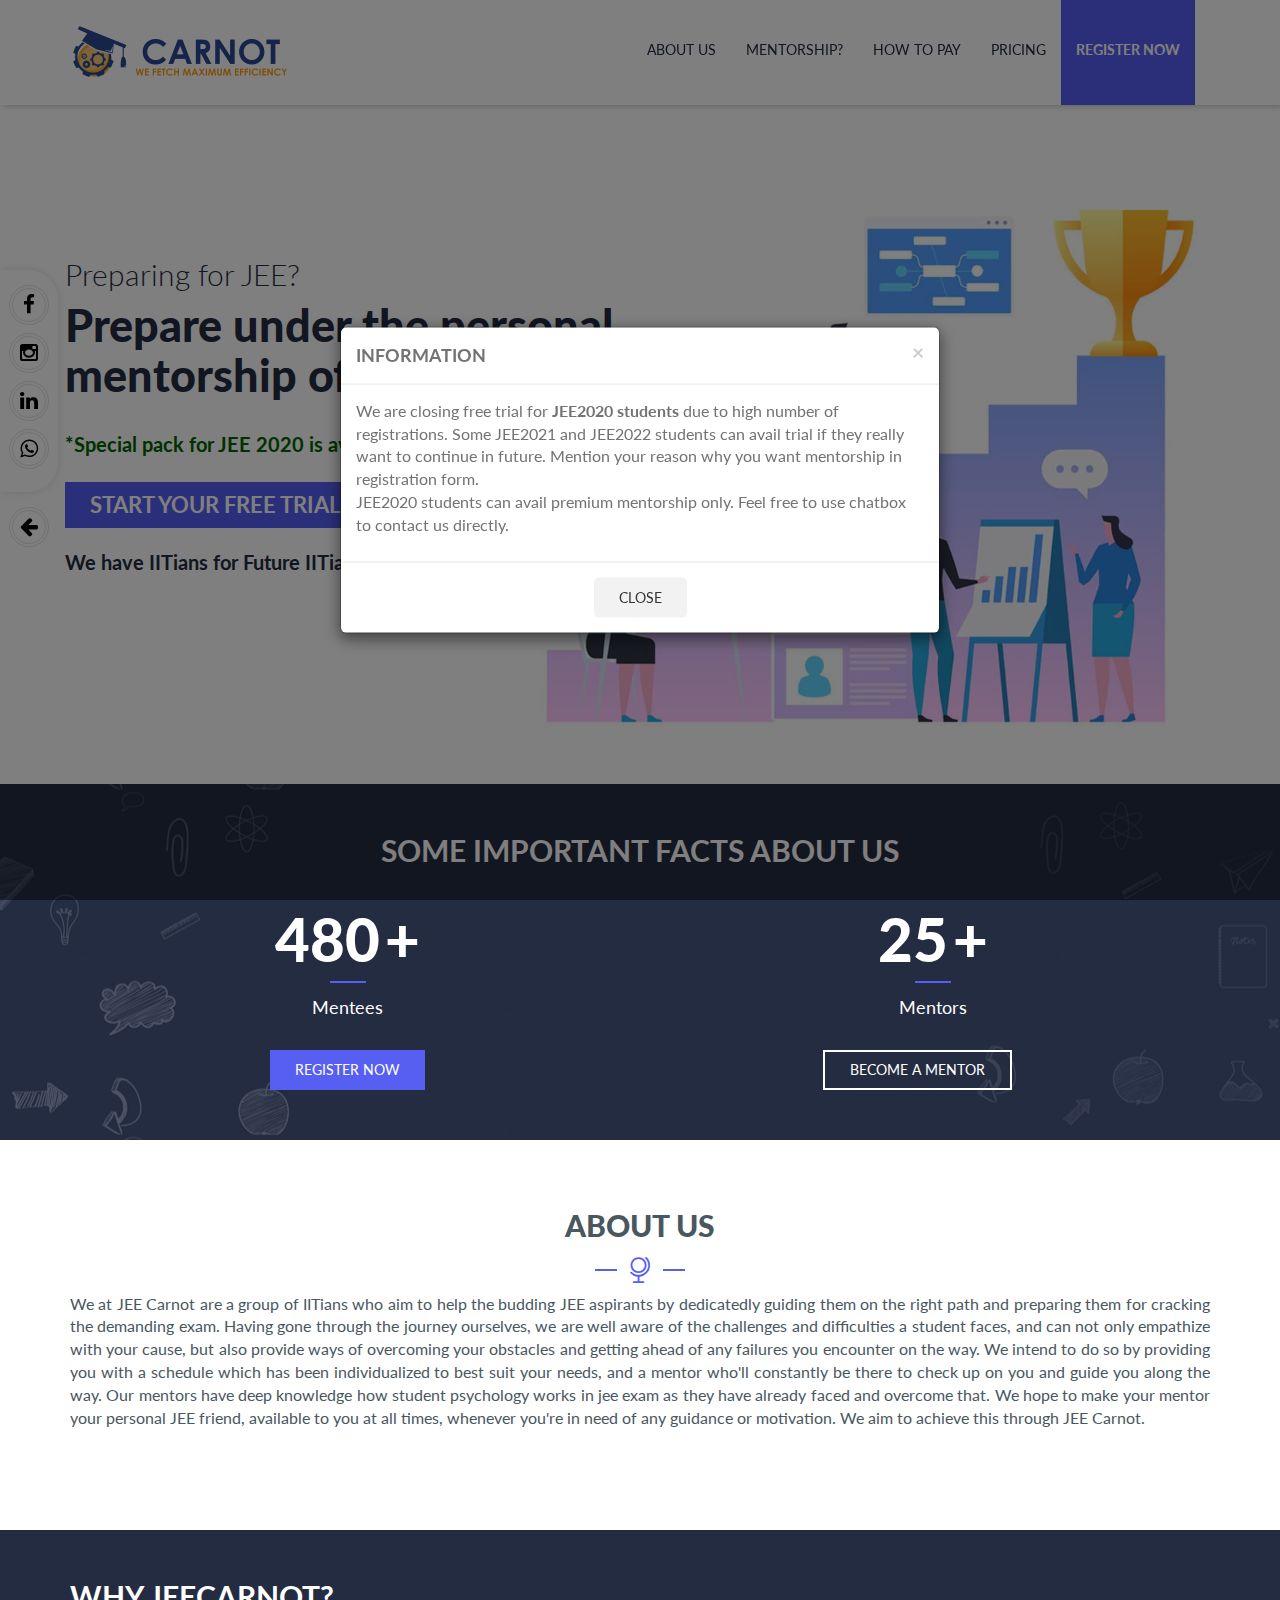
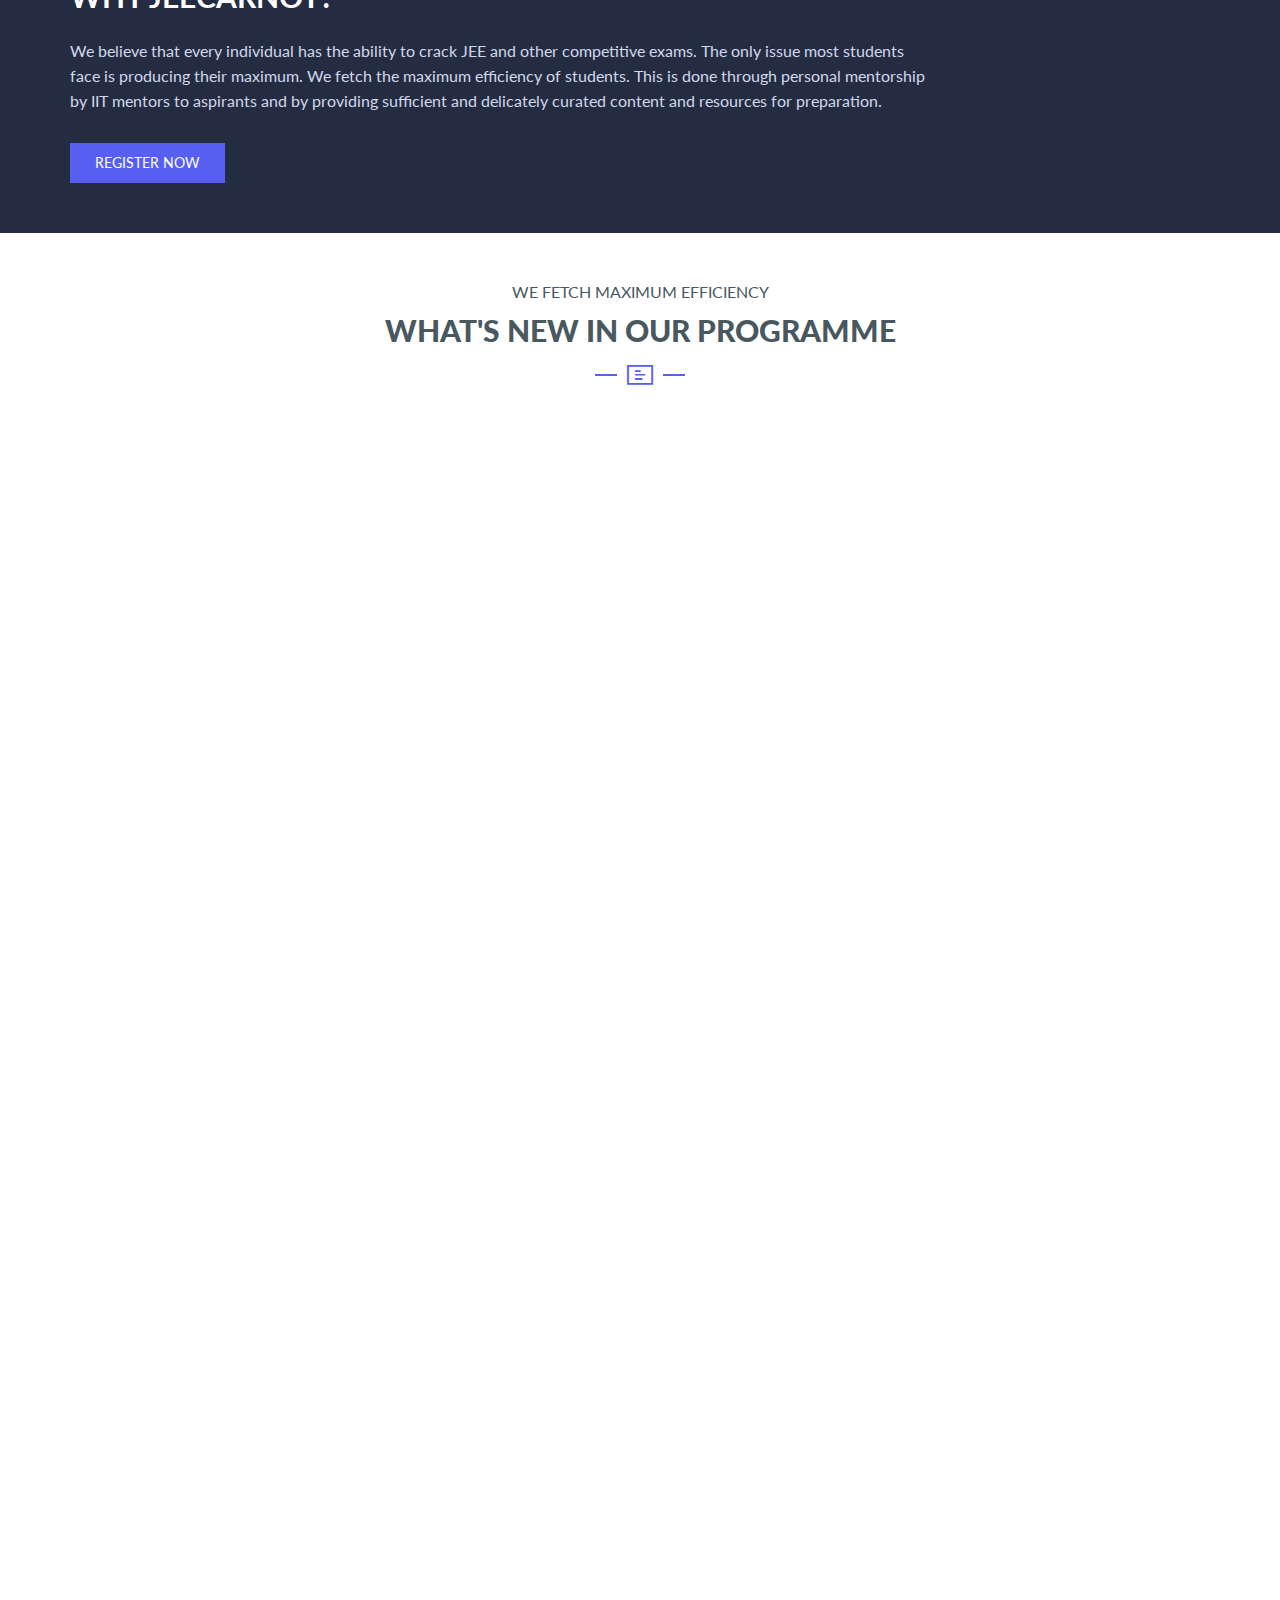
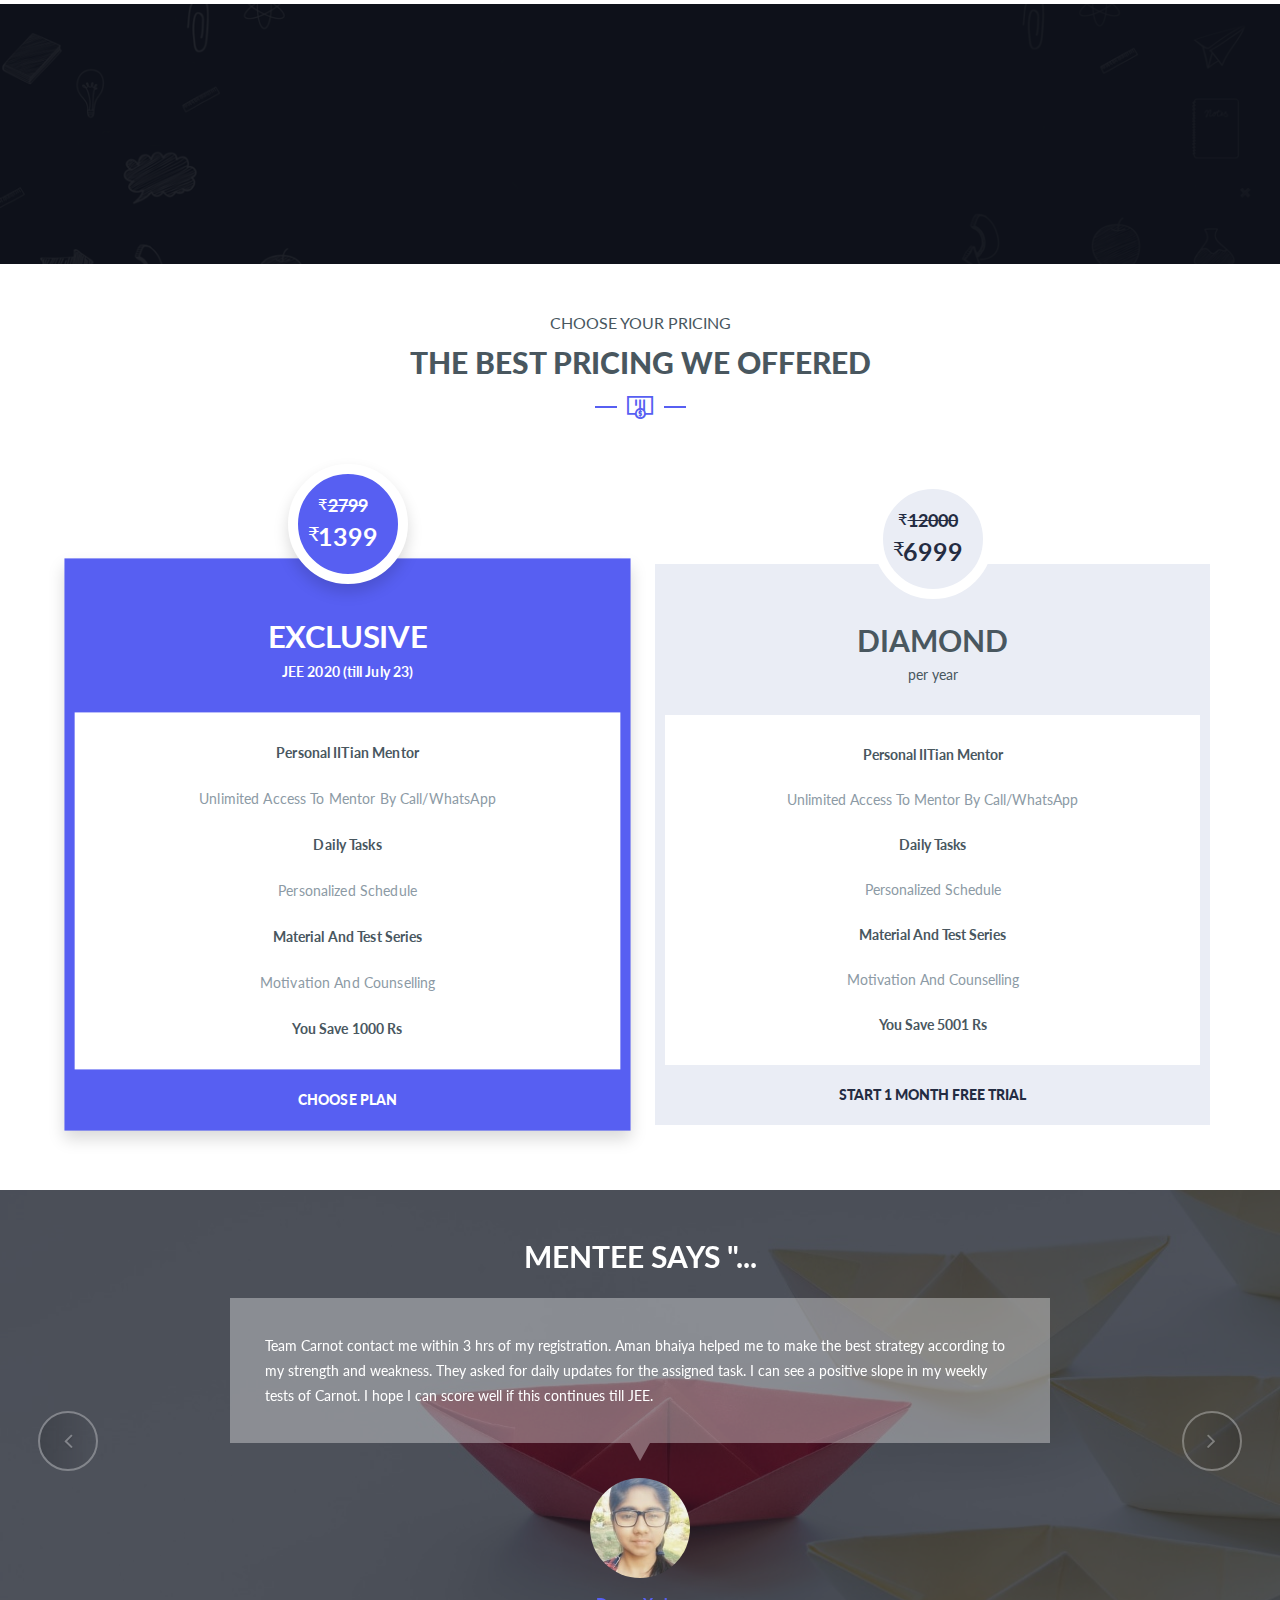
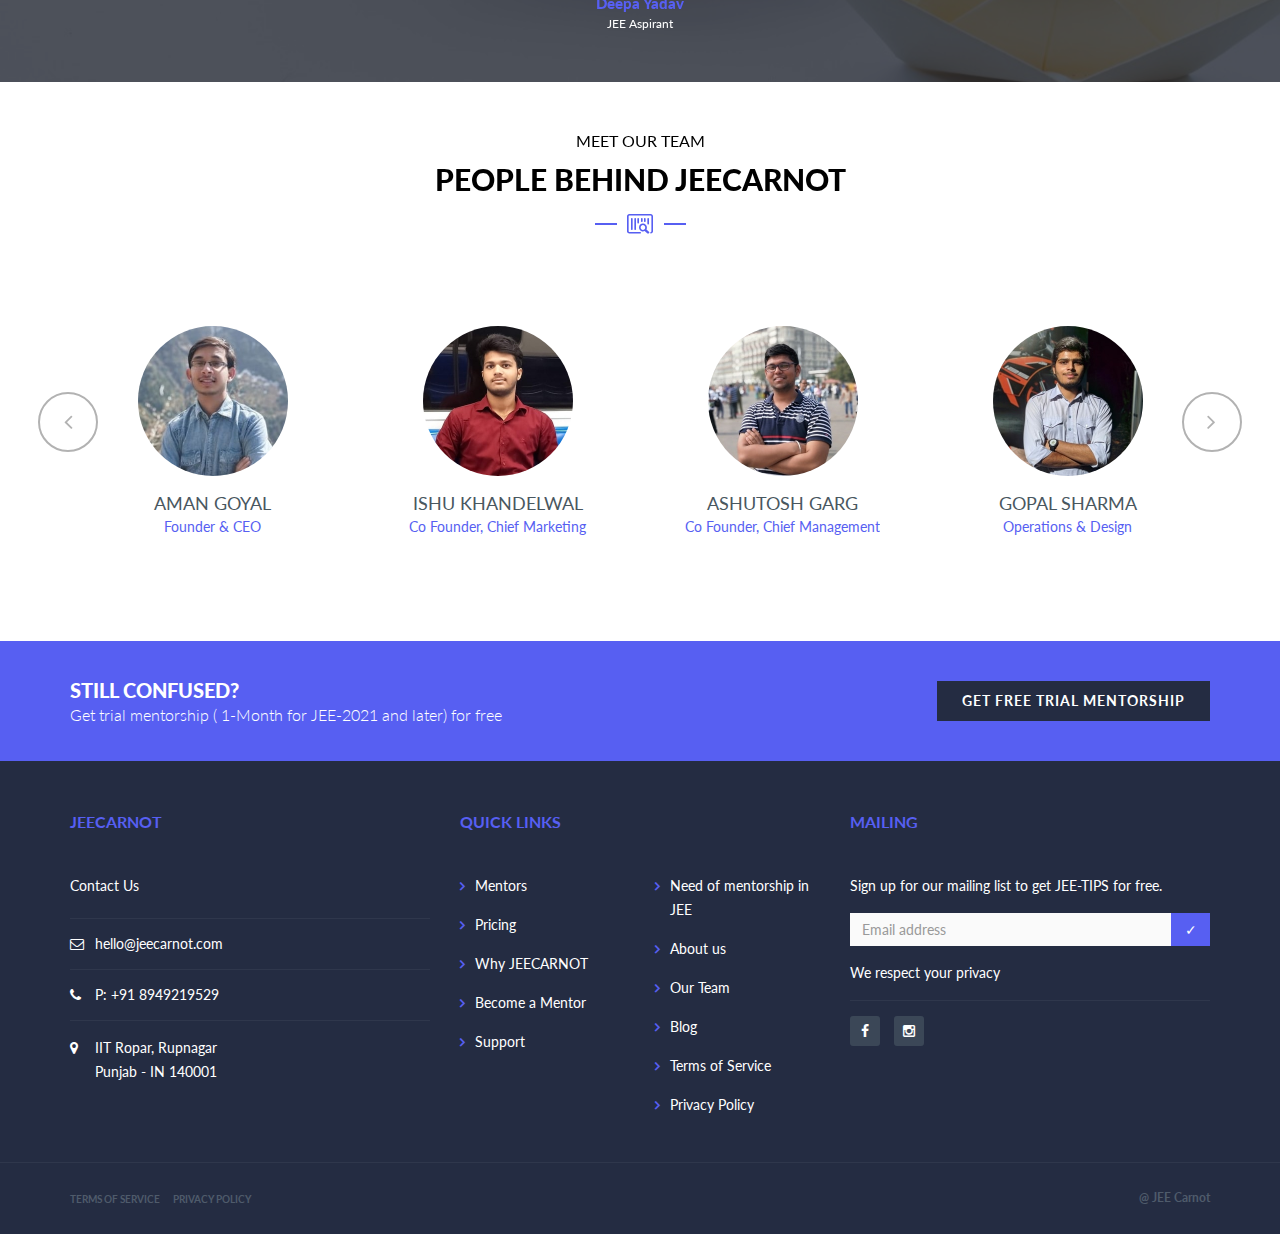
<file: index.html>
<!DOCTYPE html>
<html lang="en">

<head>
    <script async src="https://www.googletagmanager.com/gtag/js?id=UA-165403436-1"></script>
    <script>
        window.dataLayer = window.dataLayer || [];
        function gtag() { dataLayer.push(arguments); }
        gtag('js', new Date());

        gtag('config', 'UA-166333072-1');
    </script>
    <script type="application/ld+json">
    {
      "@context": "https://schema.org",
      "@type": "Organization",
      "name": "JEE Carnot",
      "alternateName": "Personal Mentorship by IITians for JEE Aspirants",
      "url": "http://jeecarnot.com",
      "logo": "http://jeecarnot.com/assets/images/logo-color-1.png",
      "sameAs": [
        "https://www.facebook.com/jeecarnot",
        "https://www.instagram.com/jeecarnot"
      ]
    }
    </script>
    <title>JEE Carnot - Personal Mentorship by IITians for JEE Aspirants</title>
    <meta charset="utf-8">
    <meta name="viewport" content="width=device-width, initial-scale=1.0">
    <link rel="shortcut icon" type="image/x-icon" href="favicon.ico">
    <link rel="apple-touch-icon" href="./apple-touch-icon.png">
    <meta name="description"
        content="Get your own personalized schedule, daily tests and analysis, and receive constant motivation and guidance by your personal IITian mentor through one-to-one contact.">

    <meta name="keywords"
        content="jee, jeecarnot, jee mentor, get jee mentor, free jee mentorship, iitian mentor, need jee mentor, jee guide, jee mains mentor, how to crack jee">

    <meta property="og:title" content="JEE Carnot - Personal Mentorship by IITians for JEE Aspirants" />

    <meta property="og:url" content="https://jeecarnot.com" />

    <meta property="og:type" content="website" />

    <meta property="og:description"
        content="Get your own personalized schedule, daily tests and analysis, and receive constant motivation and guidance by your personal IITian mentor through one-to-one contact." />

    <meta property="og:image" content="https://jeecarnot.com/assets/images/ogimage1.jpg" />











    <!-- LIBRARY FONT-->
    <link type="text/css" rel="stylesheet"
        href="https://fonts.googleapis.com/css?family=Lato:400,400italic,700,900,300">
    <link type="text/css" rel="stylesheet" href="assets/font/font-icon/font-awesome-4.4.0/css/font-awesome.css">
    <!-- <script src="https://cdnjs.cloudflare.com/ajax/libs/particlesjs/2.2.3/particles.min.js"></script>  -->
    <!-- <script src="./assets/js/particles.js"></script> -->

    <link type="text/css" rel="stylesheet" href="assets/font/font-icon/font-svg/css/Glyphter.css">
    <!-- LIBRARY CSS-->
    <link type="text/css" rel="stylesheet" href="assets/libs/animate/animate.css">
    <link type="text/css" rel="stylesheet" href="assets/libs/bootstrap-3.3.5/css/bootstrap.css">
    <link type="text/css" rel="stylesheet" href="assets/libs/owl-carousel-2.0/assets/owl.carousel.css">
    <link type="text/css" rel="stylesheet" href="assets/libs/selectbox/css/jquery.selectbox.css">
    <link type="text/css" rel="stylesheet" href="assets/libs/fancybox/css/jquery.fancybox.css">
    <link type="text/css" rel="stylesheet" href="assets/libs/fancybox/css/jquery.fancybox-buttons.css">
    <link type="text/css" rel="stylesheet" href="assets/libs/media-element/build/mediaelementplayer.min.css">
    <!-- STYLE CSS    -->
    <!--link(type="text/css", rel='stylesheet', href='assets/css/color-1.css', id="color-skins")-->
    <link type="text/css" rel="stylesheet" href="#" id="color-skins">
    <script src="assets/libs/jquery/jquery-2.1.4.min.js"></script>
    <link type="text/css" rel="stylesheet" href="./assets/css/color-1.css">




    <!--Start of Tawk.to Script-->
    <script type="text/javascript">
        var Tawk_API = Tawk_API || {}, Tawk_LoadStart = new Date();
        (function () {
            var s1 = document.createElement("script"), s0 = document.getElementsByTagName("script")[0];
            s1.async = true;
            s1.src = 'https://embed.tawk.to/5ecffaf5c75cbf1769f051ef/default';
            s1.charset = 'UTF-8';
            s1.setAttribute('crossorigin', '*');
            s0.parentNode.insertBefore(s1, s0);
        })();
    </script>
    <!--End of Tawk.to Script-->




</head>







<body onload="showMyModal();">

    <!-- RUN LOADER LOADING DOTS -->
    <script src="assets/libs/isotope/isotope.pkgd.min.js"></script>
    <script src="assets/libs/isotope/fit-columns.js"></script>

    <div class="body-2 loading" style="width: 100vw;height: 100vh; background-color: white;">
        <div class="dots-loader"></div>
    </div>


    <!-- HEADER-->
    <div style="min-height: 54px;"></div>
    <header id="header" style="visibility:hidden;">

        <div class="header-main homepage-01" id="fixed-header">
            <div class="container">
                <div class="header-main-wrapper">
                    <div class="navbar-heade">
                        <div class="logo pull-left"><a href="./" class="header-logo"><img
                                    src="assets/images/logo-color-1.png" alt="JEE Carnot logo" /></a></div>
                        <button type="button" data-toggle="collapse" data-target=".navigation"
                            class="navbar-toggle edugate-navbar"><span class="icon-bar"></span><span
                                class="icon-bar"></span><span class="icon-bar"></span></button>
                    </div>
                    <nav class="navigation collapse navbar-collapse pull-right">
                        <ul class="nav-links nav navbar-nav">
                            <li class="dropdown"><a
                                    onclick="document.getElementById('aboutus2').scrollIntoView({ behavior: 'smooth', block: 'start'});"
                                    class="main-menu">About us</a></li>
                            <li class="dropdown"><a href="./need-of-mentorship.html" class="main-menu">Mentorship?</a>
                            </li>
                            <li class="dropdown"><a href="how-to-pay.html" class="main-menu">How to pay</a></li>
                            <li class="dropdown"><a
                                    onclick="document.getElementById('pricing2').scrollIntoView({ behavior: 'smooth', block: 'start'});"
                                    class="main-menu">Pricing</a></li>

                            <!-- <li class="dropdown"><a href="javascript:void(0)" class="main-menu">Why JEECARNOT</a></li> -->
                            <li class="dropdown register-now-li active"><a id="nav-register-button"
                                    style="background-color: #575FF2;color:white; font-weight: bolder; padding:0px 15px;"
                                    href="register.html" class="main-menu" style="color: white;">Register
                                    Now</a></li>
                            <!-- <li class="dropdown"><a href="javascript:void(0)" class="main-menu">Courses</a></li> -->

                            <!-- <li class="button-search">
                                <p class="main-menu"><i class="fa fa-search"></i></p>
                            </li> -->
                            <!-- <div class="nav-search hide">
                                <form><input type="text" placeholder="Search" class="searchbox" />
                                    <button type="submit" class="searchbutton fa fa-search"></button>
                                </form>
                            </div> -->
                        </ul>
                    </nav>
                </div>
            </div>
        </div>
    </header>
    <!-- WRAPPER-->
    <div id="wrapper-content" style="visibility:hidden;">
        <!-- PAGE WRAPPER-->
        <div id=" page-wrapper">
            <!-- MAIN CONTENT-->
            <div class="main-content">
                <!-- CONTENT-->
                <div class="content">
                    <!-- SLIDER BANNER-->
                    <!-- <div id="particles-js" class="particles-js"></div> -->
                    <div class="section slider-banner set-height-top">
                        <div class="" id="particles-js">


                            <ul class="circles">
                                <li></li>
                                <li></li>
                                <li></li>
                                <li></li>
                                <li></li>
                                <li></li>
                                <li></li>
                                <li></li>
                                <li></li>
                                <li></li>
                            </ul>
                        </div>

                        <div class="slider-item">

                            <div class="slider-1 ">
                                <div class="slider-caption">
                                    <div class="container" style="z-index: 102 !important; max-width: 600px;">
                                        <h5 class="text-info-2 line1">Preparing for JEE?</h5>

                                        <h1 class="text-info-1 line2">Prepare under the personal mentorship of an
                                            IITian!</h1>
                                        <!-- <h5 class="text-info-2 line3">Have your own personalised schedule involving
                                            daily
                                            tasks based on your current level of preparation, and obtain tips and tricks
                                            on how best to crack JEE. </h5> -->
                                        <br>
                                        <p onclick="document.getElementById('pricing2').scrollIntoView({ behavior: 'smooth', block: 'start'});"
                                            class="text-info-3 line4" style="color:darkgreen;cursor: pointer;">*Special
                                            pack
                                            for JEE 2020 is
                                            available now*</p>



                                        <button class="btn btn-green"
                                            onclick="window.location.href='register.html'"><span>START YOUR FREE
                                                TRIAL</span></button>
                                        <br> <br>
                                        <p class="text-info-3 line4">We have IITians for Future IITians</p>
                                        <!-- <p onclick="window.location.href='need-of-mentorship.html'"
                                            class="text-info-3 line4"
                                            style="color:rgb(21, 55, 83);cursor: pointer;text-decoration: underline;">
                                            What is the need of mentorship? <strong>Click here to find out</strong></p> -->

                                    </div>
                                </div>
                            </div>
                        </div>


                        <!-- <div class="slider-item">
                            <div class="slider-2">
                                <div class="slider-caption">
                                    <div class="container">
                                        <h5 class="text-info-2">You only have to know one thing</h5>

                                        <h1 class="text-info-1">You can learn anything</h1>

                                        <p class="text-info-3">For free. For everyone</p>
                                        <button class="btn btn-green"><span>REGISTER NOW !</span></button>
                                    </div>
                                </div>
                            </div>
                        </div> -->


                        <!-- <div class="slider-item">
                            <div class="slider-3">
                                <div class="slider-caption">
                                    <div class="container">
                                        <h5 class="text-info-2">You only have to know one thing</h5>

                                        <h1 class="text-info-1">You can learn anything</h1>

                                        <p class="text-info-3">For free. For everyone</p>
                                        <button class="btn btn-green"><span>REGISTER NOW !</span></button>
                                    </div>
                                </div>
                            </div>
                        </div> -->
                    </div>
                    <!-- CHOOSE COURSES-->

                    <!-- PROGRESS BARS-->
                    <div class="section progress-bars section-padding">
                        <div class="container">
                            <div class="progress-bars-content">
                                <div class="progress-bar-wrapper">
                                    <h2 class="title-2">Some important facts about us</h2>

                                    <div class="row number-package">
                                        <div class="content">
                                            <div class="col-sm-6">
                                                <div class="progress-bar-number">
                                                    <div data-from="0" data-to="510" data-speed="1000"
                                                        class="num num3 counter" data-target="510">
                                                        0
                                                    </div>
                                                    <p class="name-inner">mentees</p>
                                                </div>
                                            </div>
                                            <!-- <div class="col-sm-4">
                                                <div class="progress-bar-number">
                                                    <div data-from="0" data-to="56" data-speed="1000" class="num num2">0
                                                    </div>
                                                    <p class="name-inner">courses</p>
                                                </div>
                                            </div> -->
                                            <div class="col-sm-6">
                                                <div class="progress-bar-number">
                                                    <div data-target="45" data-from="0" data-to="45" data-speed="1000"
                                                        class="num num1 counter">0
                                                    </div>
                                                    <p class="name-inner">mentors</p>
                                                </div>

                                            </div>
                                            <!-- <div class="col-sm-3">
                                                <div class="progress-bar-number">
                                                    <div data-from="0" data-to="15" data-speed="1000" class="num">0
                                                    </div>
                                                    <p class="name-inner">Countries</p>
                                                </div>
                                            </div> -->
                                        </div>
                                    </div>
                                    <div class="group-button">

                                        <div class="col-sm-6">
                                            <button onclick="window.location.href='register.html'"
                                                class="btn btn-green-3"><span>Register Now</span></button>
                                        </div>
                                        <div class="col-sm-6">
                                            <button onclick="window.location.href='https://forms.gle/o4e9dWsyXwcEfMyt5'"
                                                class="btn btn-transition-3 become-mentor-button"><span>Become
                                                    a
                                                    mentor</span></button>
                                        </div>
                                    </div>
                                    <!-- <div class="group-btn-slider">
                                        <div class="btn-prev"><i class="fa fa-angle-left"></i></div>
                                        <div class="btn-next"><i class="fa fa-angle-right"></i></div>
                                    </div> -->
                                </div>
                            </div>
                        </div>
                    </div>

                    <!-- about us -->
                    <div id="aboutus2" style="position: relative;top: -50px;"></div>

                    <div class="section section-padding pricing about-us" id="about-us">

                        <div class="container">
                            <div class="group-title-index">
                                <!-- <h4 class="top-title">Founder talks</h4> -->

                                <h2 class="center-title">ABOUT US</h2>

                                <div class="bottom-title"><i class="bottom-icon icon-globe"></i></div>
                                <div>
                                    <p>
                                        We at JEE Carnot are a group of IITians who aim to help the budding JEE
                                        aspirants by dedicatedly guiding them on the right path and preparing them for
                                        cracking the demanding exam.
                                        Having gone through the journey ourselves, we are well aware of the challenges
                                        and difficulties a student faces, and can not only empathize with your cause,
                                        but also provide ways of overcoming your obstacles and getting ahead of any
                                        failures you encounter on the way.
                                        We intend to do so by providing you with a schedule which has been
                                        individualized to best suit your needs, and a mentor who'll constantly be there
                                        to check up on you and guide you along the way.
                                        Our mentors have deep knowledge how student psychology works in jee exam as they
                                        have already faced and overcome that.
                                        We hope to make your mentor your personal JEE friend, available to you at all
                                        times,
                                        whenever you're in need of any guidance or motivation. We aim to achieve this
                                        through JEE Carnot.
                                    <div class="adjust-br">
                                        <!-- <br> -->
                                        <br>
                                    </div>
                                    </p>
                                </div>

                            </div>

                        </div>
                    </div>

                    <!-- WHY CHOOSE US-->
                    <div id="whyjeecarnot2" style="position: relative;top: -50px;"></div>

                    <div class="section why-choose-us" id="why-jeecarnot">
                        <div class="why-choose-us-wrapper-top">
                            <div class="container">
                                <div class="why-choose-us-wrapper">
                                    <h2 class="title-2">Why JEECARNOT?</h2>

                                    <p>We believe that every individual has the ability to crack JEE and other
                                        competitive exams. The only issue most students face is producing their maximum.
                                        We fetch the maximum efficiency of students. This is done through personal
                                        mentorship by IIT mentors to aspirants and by providing sufficient and
                                        delicately curated content and resources for preparation.</p>
                                    <button class="btn btn-green-2"
                                        onclick="window.location.href='register.html'"><span>register
                                            now</span></button>
                                </div>
                                <div data-wow-delay="0.2s" data-wow-duration="1.2s"
                                    class="background-girl-1 wow fadeInRight">
                                    <img src="assets/images/girl-1.png" alt="Mentee" class="img-responsive" /></div>
                            </div>
                        </div>
                    </div>
                    <!-- 4points -->
                    <div class="section section-padding latest-news">
                        <div class="container">
                            <div class="group-title-index">
                                <h4 class="top-title">We fetch maximum efficiency</h4>

                                <h2 class="center-title">What's new in our programme</h2>

                                <div class="bottom-title"><i class="bottom-icon icon-a-01-01"></i></div>
                            </div>




                            <div class="latest-news-wrapper">
                                <div class="edugate-layout-1 post-padding">
                                    <div class="edugate-image wow fadeInLeft"><img src="assets/images/news/news-1.jpg"
                                            alt="One to one personal mentorship" class="img-responsive">
                                    </div>

                                    <div class="edugate-content wow fadeInRight"><a class="title">One to one personal
                                            mentorship</a>
                                        <div class="description">We believe in giving you our utmost time and attention
                                            and therefore provide you direct access to your personal IITian mentor, whom
                                            you can contact any time you please. He/she will be your constant guide in
                                            your JEE journey.</div>
                                        <!-- <button onclick="window.location.href='news-detail.html'"
                                            class="btn btn-green"><span>learn now</span></button> -->
                                    </div>
                                </div>

                                <div class="edugate-layout-1 post-padding">


                                    <div class="edugate-content wow fadeInLeft"><a class="title">Personalized time
                                            table</a>
                                        <div class="description">Our schedule is designed so as to cater to your needs
                                            and requirements, so that you may study according to your own capability and
                                            at your own pace.We try to help you maintain a balance between your daily
                                            schooling and your preparation for jee simultaneously without feeling
                                            overburdened.</div>
                                        <!-- <button onclick="window.location.href='news-detail.html'"
                                            class="btn btn-green"><span>learn now</span></button> -->
                                    </div>

                                    <div class="edugate-image wow fadeInRight"><img src="assets/images/news/news-2.jpg"
                                            alt="Personalized time table" class="img-responsive">
                                    </div>
                                </div>

                                <div class="edugate-layout-1 post-padding">
                                    <div class="edugate-image wow fadeInLeft"><img src="assets/images/news/news-3.jpg"
                                            alt="Promoting self study by providing
                                        assessments" class="img-responsive">
                                    </div>

                                    <div class="edugate-content wow fadeInRight"><a class="title">Promoting self study
                                            by providing
                                            assessments</a>
                                        <div class="description">We take regular tests from our students and provide
                                            assignments for them to complete under designated time. This helps them find
                                            out their weak areas so that they can particularly focus on improvement of
                                            those particular topics.</div>
                                        <!-- <button onclick="window.location.href='news-detail.html'"
                                            class="btn btn-green"><span>learn now</span></button> -->
                                    </div>
                                </div>

                                <div class="edugate-layout-1 post-padding">


                                    <div class="edugate-content wow fadeInLeft"><a class="title">Constant motivation and
                                            guidance</a>
                                        <div class="description">If a mentee ever lacks confidence or loses hope, our
                                            mentors are always there to cheer them up and make them aware of their
                                            capabilities. The mentors, having themselves faced similar setbacks in their
                                            past journey, know the ways to get above them and will help you in paving
                                            your way towards success.</div>
                                        <!-- <button onclick="window.location.href='news-detail.html'"
                                            class="btn btn-green"><span>learn now</span></button> -->
                                    </div>

                                    <div class="edugate-image wow fadeInRight"><img src="assets/images/news/news-4.jpeg"
                                            alt="Constant motivation and guidance" class="img-responsive">
                                    </div>
                                </div>










                                <!-- can be register now button here -->


                                <!-- 

                                <button class="btn btn-green btn-latest-new"><span>Browser All Post<i
                                            class="fa fa-long-arrow-right"></i></span></button> -->
                            </div>
                        </div>
                    </div>



                    <div class="section why-choose-us">

                        <div class="why-choose-us-wrapper-bottom background-opacity-2">
                            <div class="container">
                                <div data-wow-delay="0.2s" data-wow-duration="1s"
                                    class="row why-choose-us-wrapper wow zoomIn">
                                    <div class="customs-row">
                                        <div class="col-sm-4 col-xs-6 section-icon"><i class="fa fa-compress"></i>
                                            <p> Personal IITian Mentor</p>
                                        </div>
                                        <div class="col-sm-4 col-xs-6 section-icon"><i class="fa fa-wechat"></i>
                                            <p> Call/WhatsApp Anytime</p>
                                        </div>
                                    </div>
                                    <div class="customs-row">
                                        <div class="col-sm-4 col-xs-6 section-icon"><i class="fa fa-external-link"></i>

                                            <p> Personalized Schedule</p>

                                        </div>
                                        <div class="col-sm-4 col-xs-6 section-icon"><i
                                                class="fa fa-stumbleupon-circle"></i>
                                            <p> Revision Tasks and Daily Analysis</p>

                                        </div>
                                    </div>
                                    <div class="customs-row">
                                        <div class="col-sm-4 col-xs-6 section-icon"><i
                                                class="fa fa-pencil-square-o"></i>
                                            <p> Study Material and Test Series</p>

                                        </div>

                                        <div class="col-sm-4 col-xs-6 section-icon"><i class="fa fa-paper-plane"></i>

                                            <p> Motivation</p>
                                        </div>
                                    </div>
                                </div>
                            </div>
                        </div>
                    </div>
                    <!-- PRICING-->
                    <div id="pricing2" style="position: relative;top: -50px;"></div>

                    <div class="section section-padding pricing" id="pricing">

                        <div class="container">
                            <div class="group-title-index">
                                <h4 class="top-title">choose your pricing</h4>

                                <h2 class="center-title">the best pricing we offered</h2>

                                <div class="bottom-title"><i class="bottom-icon icon-a-1-01-01"></i></div>
                            </div>
                            <div class="row">
                                <div class="pricing-wrapper">
                                    <div class="col-sm-6 pricing-container">
                                        <div class="pricing-widget main active">
                                            <div class="pricing-header">
                                                <div class="price-cost">
                                                    <div class="inner">
                                                        <!-- <p class="highprice"
                                                            style=" font-size:20px;font-weight: bolder; text-decoration: line-through;">
                                                            1000</p> -->
                                                        <p class="inner-number highprice">2799</p>
                                                        <br>

                                                        <!-- <p data-from="0" data-to="899" data-speed="2000"
                                                            class="inner-number inner-number1">0</p> -->
                                                        <p class="inner-number">1399</p>

                                                    </div>
                                                </div>
                                            </div>
                                            <div class="pricing-content">
                                                <h3 class="pricing-title">Exclusive</h3>

                                                <p class="pricing-subtitle"><strong>JEE 2020 (till July 23)</strong>
                                                </p>
                                                <ul class="pricing-list">
                                                    <li>
                                                        <p><strong>Personal IITian mentor</strong></p>
                                                    </li>
                                                    <li>
                                                        <p>Unlimited Access to Mentor by Call/WhatsApp<strong></strong>
                                                        </p>
                                                    </li>
                                                    <li>
                                                        <p><strong>Daily Tasks</strong></p>
                                                    </li>
                                                    <li>
                                                        <p><strong></strong>Personalized Schedule</p>
                                                    </li>
                                                    <li>
                                                        <p><strong>Material and test series</strong></p>
                                                    </li>
                                                    <li>
                                                        <p><strong></strong>Motivation and counselling</p>
                                                    </li>
                                                    <li>
                                                        <p><strong>You save 1000 Rs</strong></p>
                                                    </li>

                                                </ul>
                                                <div class="pricing-button"
                                                    onclick="window.location.href='register.html'"><a>choose
                                                        plan</a></div>
                                            </div>
                                        </div>
                                    </div>
                                    <!--                                     
                                    <div class=" col-sm-3 pricing-container">
                                        <div class="pricing-widget ">
                                            <div class="pricing-header">
                                                <div class="price-cost">
                                                    <div class="inner">
                                                        <p class="inner-number highprice">3000</p>
                                                        <br>

                                           
                                                        <p class="inner-number">1999</p>
                                                    </div>
                                                </div>
                                            </div>
                                            <div class="pricing-content">
                                                <h3 class="pricing-title">gold</h3>

                                                <p class="pricing-subtitle">for 3 months</p>
                                                <ul class="pricing-list">
                                                    <li>
                                                        <p><strong>Personal IITian mentor</strong></p>
                                                    </li>
                                                    <li>
                                                        <p>Unlimited Access to Mentor by Call/WhatsApp<strong></strong>
                                                        </p>
                                                    </li>
                                                    <li>
                                                        <p><strong>Daily Tasks</strong></p>
                                                    </li>
                                                    <li>
                                                        <p><strong></strong>Personalized Schedule</p>
                                                    </li>
                                                    <li>
                                                        <p><strong>Material and test series</strong></p>
                                                    </li>
                                                    <li>
                                                        <p><strong></strong>Motivation and counselling</p>
                                                    </li>
                                                    <li>
                                                        <p><strong>You save 1001 Rs</strong></p>
                                                    </li>
                                                </ul>
                                                <div class="pricing-button"
                                                    onclick="window.location.href='register.html'"><a>choose
                                                        plan</a></div>
                                            </div>
                                        </div>
                                    </div>
                                     -->
                                    <!--                                      
                                    <div class="col-sm-3 pricing-container">
                                        <div class="pricing-widget ">
                                            <div class="pricing-header">
                                                <div class="price-cost">
                                                    <div class="inner">
                                                        <p class="inner-number highprice">6000</p>
                                                        <br>
                             
                                                        <p class="inner-number">3799</p>
                                                    </div>
                                                </div>
                                            </div>
                                            <div class="pricing-content">
                                                <h3 class="pricing-title">platinum</h3>

                                                <p class="pricing-subtitle">for 6 months</p>
                                                <ul class="pricing-list">
                                                    <li>
                                                        <p><strong>Personal IITian mentor</strong></p>
                                                    </li>
                                                    <li>
                                                        <p>Unlimited Access to Mentor by Call/WhatsApp<strong></strong>
                                                        </p>
                                                    </li>
                                                    <li>
                                                        <p><strong>Daily Tasks</strong></p>
                                                    </li>
                                                    <li>
                                                        <p><strong></strong>Personalized Schedule</p>
                                                    </li>
                                                    <li>
                                                        <p><strong>Material and test series</strong></p>
                                                    </li>
                                                    <li>
                                                        <p><strong></strong>Motivation and counselling</p>
                                                    </li>
                                                    <li>
                                                        <p><strong>You save 2201 Rs</strong></p>
                                                    </li>
                                                </ul>
                                                <div class="pricing-button"
                                                    onclick="window.location.href='register.html'"><a>choose
                                                        plan</a></div>
                                            </div>
                                        </div>
                                    </div> -->

                                    <div class="col-sm-6 pricing-container">
                                        <div class="pricing-widget">
                                            <div class="pricing-header">
                                                <div class="price-cost">
                                                    <div class="inner">
                                                        <p class="inner-number highprice">12000</p>
                                                        <br>

                                                        <p class="inner-number">6999</p>
                                                    </div>
                                                </div>
                                            </div>
                                            <div class="pricing-content">
                                                <h3 class="pricing-title">Diamond</h3>

                                                <p class="pricing-subtitle">per year</p>
                                                <ul class="pricing-list">
                                                    <li>
                                                        <p><strong>Personal IITian mentor</strong></p>
                                                    </li>
                                                    <li>
                                                        <p>Unlimited Access to Mentor by Call/WhatsApp<strong></strong>
                                                        </p>
                                                    </li>
                                                    <li>
                                                        <p><strong>Daily Tasks</strong></p>
                                                    </li>
                                                    <li>
                                                        <p><strong></strong>Personalized Schedule</p>
                                                    </li>
                                                    <li>
                                                        <p><strong>Material and test series</strong></p>
                                                    </li>
                                                    <li>
                                                        <p><strong></strong>Motivation and counselling</p>
                                                    </li>
                                                    <li>
                                                        <p><strong>You save 5001 Rs</strong></p>
                                                    </li>
                                                </ul>
                                                <div class="pricing-button"
                                                    onclick="window.location.href='register.html'"><a>Start 1 month free
                                                        trial</a></div>
                                            </div>
                                        </div>
                                    </div>

                                </div>
                            </div>
                            <!-- <div class="group-btn-slider">
                                <div class="btn-prev"><i class="fa fa-angle-left"></i></div>
                                <div class="btn-next"><i class="fa fa-angle-right"></i></div>
                            </div> -->
                        </div>
                    </div>
                    <!-- SLIDER TALK ABOUT US-->
                    <div class="section background-opacity slider-talk-about-us">
                        <div class="container">
                            <!-- <div class="people-talk" style="color:white; text-align:center;margin-top:30px">What people
                                think of us
                            </div> -->
                            <div width="100%" class="people-are-talking">
                                <h2 class="title-2">
                                    Mentee Says "...
                                </h2>
                            </div>
                            <div id="people-talk" data-ride="carousel" data-interval="5000"
                                class="slider-talk-about-us-wrapper carousel slide">

                                <div role="listbox" class="slider-talk-about-us-content carousel-inner">
                                    <div class="peopel-item item active">
                                        <p class="peopel-comment">Team Carnot contact me within 3 hrs of my
                                            registration. Aman bhaiya helped me to make the best strategy
                                            according to
                                            my strength and weakness.
                                            <!-- They are available for me whenever I need proper guidance and
                                            motivation. -->
                                            They asked for daily updates for the assigned task. I can see a
                                            positive
                                            slope in my weekly tests of Carnot. I hope I can score well if
                                            this
                                            continues till JEE.</p>

                                        <div class="group-peole-info">
                                            <div class="peopel-avatar"><img src="assets/images/mentee-1.jpg"
                                                    alt="JEE aspirant" class="img-responsive" /></div>
                                            <div class="peopel-name">Deepa yadav</div>
                                            <div class="people-job">JEE aspirant</div>
                                        </div>
                                    </div>
                                    <div class="peopel-item item">
                                        <!-- comment -->
                                        <p class="peopel-comment">I learned a lot from JEECarnot. Mentors
                                            are very
                                            punctual and frank with me. They guide me properly and made my
                                            preparation
                                            better. Material and tests are really good and contain the best
                                            level
                                            questions.
                                            <br>
                                            I am very thankful to my mentors.</p>

                                        <div class="group-peole-info">
                                            <div class="peopel-avatar"><img src="assets/images/mentee-2.jpg"
                                                    alt="JEECARNOT Mentee" class="img-responsive" /></div>
                                            <div class="peopel-name">Shiv Rankaja</div>
                                            <div class="people-job">JEE aspirant</div>
                                        </div>


                                    </div>
                                    <div class="peopel-item item">
                                        <p class="peopel-comment">When I began my preparation I imagined someone who
                                            would be with me throughout the preparation, someone who had previously been
                                            on the same path as me who would guide me personally. My parents had not
                                            given JEE exam and so they had no idea as to how to prepare, what
                                            difficulties i might face, and how to overcome them.
                                            <!-- So I need a JEE mentor
                                            and then I found JEECarnot. No wonder I am doing quite well now.  -->
                                            <a id="readmore" href="./assets/images/mentee-message.jpeg">READ
                                                FULL MESSAGE</a></p>

                                        <div class="group-peole-info">
                                            <div class="peopel-avatar"><img src="assets/images/mentee-3.jpg"
                                                    alt="Our mentee" class="img-responsive" /></div>
                                            <div class="peopel-name">Apoorv</div>
                                            <div class="people-job">JEE aspirant</div>
                                        </div>
                                    </div>
                                </div>
                            </div>
                        </div>
                        <div class="group-btn-slider"><a href="#people-talk" role="button" data-slide="prev">
                                <div class="btn-prev carousel-control left"><i class="fa fa-angle-left"></i>
                                </div>
                            </a><a href="#people-talk" role="button" data-slide="next">
                                <div class="btn-next carousel-control right"><i class="fa fa-angle-right"></i></div>
                            </a>
                        </div>
                    </div>

                    <!--LATEST NEW-->

                    <!-- BEST STAFF-->
                    <div id="ourteam2" style="position: relative;top: -50px;"></div>

                    <div class="team-padding section section-padding background-opacity-nil best-staff" id="our-team">

                        <div class="container">
                            <div class="group-title-index">
                                <h4 class="top-title">meet our team</h4>

                                <h2 class="center-title">people behind jeecarnot</h2>

                                <div class="bottom-title"><i class="bottom-icon icon-icon-05"></i></div>
                            </div>
                            <div class="best-staff-wrapper">
                                <div class="best-staff-content">
                                    <div class="staff-item">
                                        <div class="staff-item-wrapper">
                                            <div class="staff-info"><a class="staff-avatar"><img
                                                        src="assets/images/aman.jpg" alt="Founder"
                                                        class="img-responsive" /></a><a class="staff-name">Aman
                                                    Goyal</a>

                                                <div class="staff-job">Founder & CEO</div>
                                                <div class="staff-desctiption">"The only thing that can stop you from
                                                    clearing JEE is giving up, which is exactly what we're here to stop
                                                    you from."
                                                </div>
                                            </div>
                                        </div>
                                        <!-- <div class="staff-socials">
                                            <a href="#" class="facebook"><i class="fa fa-facebook"></i></a>
                                            <a href="#" class="google"><i class="fa fa-twitter"></i></a>
                                            <a href="#" class="twitter"><i class="fa fa-instagram"></i></a>
                                        </div> -->
                                    </div>
                                    <div class="staff-item">
                                        <div class="staff-item-wrapper">
                                            <div class="staff-info"><a class="staff-avatar"><img
                                                        src="assets/images/ishu.jpg" alt="Co Founder"
                                                        class="img-responsive" /></a><a class="staff-name">Ishu
                                                    Khandelwal</a>

                                                <div class="staff-job">Co Founder, Chief Marketing</div>
                                                <div class="staff-desctiption">"We have no Sundays in our calendar. We
                                                    work 24/7 for your best results."</div>
                                            </div>
                                        </div>
                                        <!-- <div class="staff-socials"><a href="#" class="facebook"><i
                                                    class="fa fa-facebook"></i></a><a href="#" class="google"><i
                                                    class="fa fa-google-plus"></i></a><a href="#" class="twitter"><i
                                                    class="fa fa-twitter"></i></a></div> -->
                                    </div>
                                    <div class="staff-item">
                                        <div class="staff-item-wrapper">
                                            <div class="staff-info"><a class="staff-avatar"><img
                                                        src="assets/images/ashutosh.jpg" alt="Co Founder"
                                                        class="img-responsive" /></a><a class="staff-name">Ashutosh
                                                    Garg</a>

                                                <div class="staff-job">Co Founder, Chief Management</div>
                                                <div class="staff-desctiption">"Cracking JEE is not an easy task, but
                                                    the harder path only makes the success that much sweeter."</div>
                                            </div>
                                        </div>
                                        <!-- <div class="staff-socials"><a href="#" class="facebook"><i
                                                    class="fa fa-facebook"></i></a><a href="#" class="google"><i
                                                    class="fa fa-google-plus"></i></a><a href="#" class="twitter"><i
                                                    class="fa fa-twitter"></i></a></div> -->
                                    </div>
                                    <div class="staff-item">
                                        <div class="staff-item-wrapper">
                                            <div class="staff-info"><a class="staff-avatar"><img
                                                        src="assets/images/gopal.jpg" alt="Operations and design"
                                                        class="img-responsive" /></a><a class="staff-name">Gopal
                                                    Sharma</a>

                                                <div class="staff-job">Operations & Design</div>
                                                <div class="staff-desctiption">
                                                    "Work in the smartest way possible because JEE is going
                                                    to be the
                                                    biggest opportunity in your life."
                                                </div>
                                            </div>
                                        </div>
                                        <!-- <div class="staff-socials"><a href="#" class="facebook"><i
                                                    class="fa fa-facebook"></i></a><a href="#" class="google"><i
                                                    class="fa fa-google-plus"></i></a><a href="#" class="twitter"><i
                                                    class="fa fa-twitter"></i></a></div> -->
                                    </div>

                                    <!-- <div class="staff-item">
                                        <div class="staff-item-wrapper">
                                            <div class="staff-info"><a class="staff-avatar"><img
                                                        src="assets/images/dev.jpg" alt="Management"
                                                        class="img-responsive" /></a><a class="staff-name">Dev
                                                    Bajaj</a>

                                                <div class="staff-job">Growth & Management</div>
                                                <div class="staff-desctiption">"When it is obvious that the
                                                    goals
                                                    cannot be reached, don't adjust
                                                    the goals, adjust the action steps."</div>
                                            </div>
                                        </div>
                   
                                    </div> -->

                                    <div class="staff-item">
                                        <div class="staff-item-wrapper">
                                            <div class="staff-info"><a class="staff-avatar"><img
                                                        src="assets/images/deepak.jpg" alt="Developer"
                                                        class="img-responsive" /></a><a class="staff-name">Deepak
                                                    Jangra</a>

                                                <div class="staff-job">Technical Head & WebD</div>
                                                <div class="staff-desctiption">"Even if you're on the right
                                                    track,
                                                    you'll get run over if you just sit there."</div>
                                            </div>
                                        </div>
                                        <!-- <div class="staff-socials"><a href="#" class="facebook"><i
                                                    class="fa fa-facebook"></i></a><a href="#" class="google"><i
                                                    class="fa fa-google-plus"></i></a><a href="#" class="twitter"><i
                                                    class="fa fa-twitter"></i></a></div> -->
                                    </div>

                                    <div class="staff-item">
                                        <div class="staff-item-wrapper">
                                            <div class="staff-info"><a class="staff-avatar"><img
                                                        src="assets/images/vasundhara.jpg" alt="Content"
                                                        class="img-responsive" /></a><a
                                                    class="staff-name">Vasundhara</a>

                                                <div class="staff-job">Content Management</div>
                                                <div class="staff-desctiption">" I believe that the unhealthy fear of
                                                    JEE in students' minds is the real enemy of their ambitions."</div>
                                            </div>
                                        </div>
                                        <!-- <div class="staff-socials"><a href="#" class="facebook"><i
                                                    class="fa fa-facebook"></i></a><a href="#" class="google"><i
                                                    class="fa fa-google-plus"></i></a><a href="#" class="twitter"><i
                                                    class="fa fa-twitter"></i></a></div> -->
                                    </div>


                                </div>
                            </div>
                        </div>


                        <!-- <div style="text-align:center !important; padding-top:50px !important;">
                            <h4 style="padding:6px 20px; font-size: 16; color: #fff; border: #fff 2px solid; display: inline; z-index: 10; filter: blur(0); opacity: 1;"
                                class="view-all-mentors" onclick="window.location.href='mentors.html'"
                                style="cursor: pointer;">
                                View all mentors
                            </h4>
                        </div> -->


                        <div class="group-btn-slider">
                            <div class="btn-prev"><i class="fa fa-angle-left"></i></div>
                            <div class="btn-next"><i class="fa fa-angle-right"></i></div>
                        </div>
                    </div>
                    <!-- PICTURE AND GALLERY-->

                    <!-- SLIDER LOGO-->

                </div>
            </div>
        </div>
        <!-- BUTTON BACK TO TOP-->
        <!-- <div id="back-top"><a href="#top"><i class="fa fa-angle-double-up"></i></a></div> -->
    </div>
    <!-- FOOTER-->
    <footer id="footer" style="visibility:hidden;">
        <div class=" footer-top">
            <div class="container">
                <div class="footer-top-wrapper">
                    <div class="footer-top-left">
                        <p class="footer-top-focus">Still confused?</p>

                        <!-- <p onclick="window.location.href='need-of-mentorship.html'" class="footer-top-text"
                            style="color:rgb(248, 247, 193);cursor:pointer">Click here to know what is the need
                            of
                            mentorship</p> -->
                        <p class="footer-top-text">Get trial mentorship ( 1-Month for JEE-2021 and
                            later) for free</p>
                    </div>
                    <div class="footer-top-right">
                        <button onclick="window.location.href='register.html'" class="btn btn-blue btn-bold"><span>GET
                                FREE TRIAL MENTORSHIP</span></button>
                        <!-- <button onclick="window.location.href='register.html'" class="btn btn-blue btn-bold"><span>Need
                                of mentorship</span></button> -->
                    </div>
                </div>
            </div>
        </div>

        <!-- <div class="footer-top">
            <div class="container">
                <div class="footer-top-wrapper">
                    <div class="footer-top-left">
                        <p class="footer-top-focus">SIGN UP FOR JEE TIPS AND MORE</p>

                        <p class="footer-top-text">Join thousand of students and get JEE preparation tips free!</p>
                    </div>
                    <div class="footer-top-right">
                        <div style="display: flex;" class="newsletter">
                            <div class="newsletter-input">
                                <input type="text" class="btn btn-blue"
                                    style="color:#242c42 !important; background-color: #fff; cursor:text;text-align: right !important; width:250px; text-transform: lowercase; border: solid transparent 2px;  box-sizing: border-box;">

                            </div>
                            <div class="newsletter-button">
                                <button onclick="window.location.href='contact.html'"
                                    class="btn btn-bold newsletter-subscribe-button"><span>SUBSCRIBE</span></button>
                                <style>
                                    .newsletter-subscribe-button {
                                        height: 100% !important;
                                    }
                                </style>
                            </div>
                        </div>
                    </div>
                </div>
            </div>
        </div> -->
        <!-- main footer -->
        <div class="footer-main">
            <div class="container">
                <div class="footer-main-wrapper">
                    <div class="row">
                        <div class="col-2">
                            <div class="col-md-4 col-sm-6 col-xs-6 sd380">
                                <div class="edugate-widget widget">
                                    <div class="title-widget">JEECARNOT</div>
                                    <div class="content-widget">
                                        <p>Contact Us
                                        </p>

                                        <div class="info-list">
                                            <ul class="list-unstyled">
                                                <li><i class="fa fa-envelope-o"></i><a
                                                        href="mailto:hello@jeecarnot.com">hello@jeecarnot.com</a>
                                                </li>
                                                <li><i class="fa fa-phone"></i><a href="tel:+918949219529">P:
                                                        +91 8949219529</a></li>
                                                <li><i class="fa fa-map-marker"></i><a
                                                        href="https://www.google.com/maps/place/Indian+Institute+Of+Technology+Ropar/@30.9761958,76.5356401,17z/data=!4m12!1m6!3m5!1s0x3905542fe45e58f7:0x5d16c2617cfdbdb8!2sIndian+Institute+Of+Technology+Ropar!8m2!3d30.9761958!4d76.5378288!3m4!1s0x3905542fe45e58f7:0x5d16c2617cfdbdb8!8m2!3d30.9761958!4d76.5378288">
                                                        <p>IIT Ropar, Rupnagar</p>
                                                        <p>Punjab - IN 140001</p>
                                                    </a></li>
                                            </ul>
                                        </div>
                                    </div>
                                </div>
                            </div>
                            <div class="col-md-4 col-sm-6 col-xs-6 sd380">
                                <div class="useful-link-widget widget">
                                    <div class="title-widget">QUICK LINKS</div>
                                    <div class="content-widget">
                                        <div class="useful-link-list">
                                            <div class="row">
                                                <div class="col-md-6 col-sm-6 col-xs-6">
                                                    <ul class="list-unstyled">
                                                        <li><i class="fa fa-angle-right"></i><a
                                                                href="mentors.html">Mentors</a>
                                                        </li>
                                                        <li><i class="fa fa-angle-right"></i><a
                                                                onclick="document.getElementById('pricing2').scrollIntoView({ behavior: 'smooth', block: 'start'});">Pricing</a>
                                                        </li>
                                                        <li><i class="fa fa-angle-right"></i><a
                                                                onclick="document.getElementById('whyjeecarnot2').scrollIntoView({ behavior: 'smooth', block: 'start'});">Why
                                                                JEECARNOT</a>
                                                        </li>
                                                        <li><i class="fa fa-angle-right"></i><a
                                                                href="https://forms.gle/o4e9dWsyXwcEfMyt5">Become a
                                                                Mentor</a></li>
                                                        <li><i class="fa fa-angle-right"></i><a
                                                                href="mailto:hello@jeecarnot.com">Support</a>
                                                        </li>
                                                    </ul>
                                                </div>
                                                <div class="col-md-6 col-sm-6 col-xs-6">
                                                    <ul class="list-unstyled">
                                                        <li><i class="fa fa-angle-right"></i><a
                                                                href="/need-of-mentorship.html">Need of mentorship in
                                                                JEE</a>
                                                        </li>
                                                        <li><i class="fa fa-angle-right"></i><a
                                                                onclick="document.getElementById('aboutus2').scrollIntoView({ behavior: 'smooth', block: 'start'});">About
                                                                us</a>
                                                        </li>
                                                        <li><i class="fa fa-angle-right"></i><a
                                                                onclick="document.getElementById('ourteam2').scrollIntoView({ behavior: 'smooth', block: 'start'});">Our
                                                                Team</a>
                                                        </li>
                                                        <li><i class="fa fa-angle-right"></i><a
                                                                href="https://medium.com/jeecarnot">Blog</a>
                                                        </li>
                                                        <li><i class="fa fa-angle-right"></i><a href="terms.html">Terms
                                                                of
                                                                Service</a>
                                                        </li>
                                                        <li><i class="fa fa-angle-right"></i><a
                                                                href="privacy.html">Privacy
                                                                Policy</a>
                                                        </li>
                                                    </ul>
                                                </div>
                                            </div>
                                        </div>
                                    </div>
                                </div>
                            </div>
                        </div>
                        <div class="col-2">

                            <div class="col-md-4 col-sm-6 col-xs-6 sd380">
                                <div class="mailing-widget widget">
                                    <div class="title-widget">MAILING</div>
                                    <div class="content-wiget">
                                        <p>Sign up for our mailing list to get JEE-TIPS for free.</p>

                                        <form onsubmit="subscribeMailingList();return false">
                                            <div class="input-group">
                                                <input id="emailForSub" type="text" placeholder="Email address"
                                                    class="form-control form-email-widget" />

                                                <span class="input-group-btn"><input type="submit" value="✓"
                                                        class="btn btn-email" /></span>
                                            </div>
                                        </form>
                                        <p id="mailer-message"></p>
                                        <p>We respect your privacy</p>
                                        <div class="socials">

                                            <a href="http://www.facebook.com/jeecarnot" target="_blank"
                                                class="facebook"><i class="fa fa-facebook"></i></a>
                                            <a href="http://www.instagram.com/jeecarnot" target="_blank"
                                                class="instagram"><i class="fa fa-instagram"></i></a>
                                            <!-- <a href="www." class="google"><i class="fa fa-google-plus"></i></a> -->
                                            <!-- <a href="www.twitter.com/jeecarnot" class="twitter"><i
                                                    class="fa fa-twitter"></i></a> -->
                                            <!-- <a href="#" class="pinterest"><i class="fa fa-pinterest"></i></a> -->
                                            <!-- <a href="#" class="blog"><i class="fa fa-rss"></i></a> -->
                                            <!-- <a href="#" class="dribbble"><i class="fa fa-dribbble"></i></a> -->
                                        </div>
                                    </div>
                                </div>
                            </div>
                        </div>
                    </div>
                </div>
                <div class="hyperlink">
                    <div class="pull-left hyper-left">
                        <ul class="list-inline">
                            <li><a href="terms.html">TERMS OF SERVICE</a></li>
                            <li><a href="privacy.html">PRIVACY POLICY</a></li>
                        </ul>
                    </div>
                    <div class="pull-right hyper-right">@ JEE Carnot</div>
                </div>
            </div>
        </div>
    </footer>
    <!-- THEME SETTING-->

    <!-- LOADING-->
    <!-- <div class="body-2 loading">
        <div class="dots-loader"></div>
    </div> -->

    <!-- JAVASCRIPT LIBS-->
    <script>
    // if ((Cookies.get('color-skin') != undefined) && (Cookies.get('color-skin') != 'color-1')) {
    //         $('.logo .header-logo img').attr('src', 'assets/images/logo-' + Cookies.get('color-skin') + '.png');
    //     } else if ((Cookies.get('color-skin') == undefined) || (Cookies.get('color-skin') == 'color-1')) {
    //         $('.logo .header-logo img').attr('src', 'assets/images/logo-color-1.png');
    //     }
    </script>
    <script src="assets/libs/bootstrap-3.3.5/js/bootstrap.min.js"></script>
    <!-- <script src="assets/libs/smooth-scroll/jquery-smoothscroll.js"></script> -->
    <script src="assets/libs/owl-carousel-2.0/owl.carousel.min.js"></script>
    <script src="assets/libs/appear/jquery.appear.js"></script>
    <script src="assets/libs/count-to/jquery.countTo.js"></script>
    <script src="assets/libs/wow-js/wow.min.js"></script>
    <script src="assets/libs/selectbox/js/jquery.selectbox-0.2.min.js"></script>
    <script src="assets/libs/fancybox/js/jquery.fancybox.js"></script>
    <script src="assets/libs/fancybox/js/jquery.fancybox-buttons.js"></script>
    <!-- <script src="./assets/js/alerts.js"></script> -->

    <!-- MAIN JS-->


    <!-- LOADING SCRIPTS FOR PAGE-->
    <!-- <script src="assets/libs/isotope/isotope.pkgd.min.js"></script>
<script src="assets/libs/isotope/fit-columns.js"></script> -->
    <script src="assets/js/pages/homepage.js"></script>
    <script src="assets/js/main.js"></script>


    <div id="myModal" class="modal" role="dialog" style="display: none;">
        <div class="modal-dialog">

            <!-- Modal content-->
            <div class="modal-content">
                <div class="modal-header">
                    <button type="button" class="close" onclick="removeModal()" data-dismiss="modal">&times;</button>
                    <h4 class="modal-title">INFORMATION</h4>
                </div>
                <div class="modal-body">
                    <p style="font-size:16px">We are closing free trial for <strong>JEE2020 students</strong> due to
                        high number of
                        registrations. Some JEE2021
                        and JEE2022 students can avail trial if they really want to continue in future. Mention your
                        reason why you want mentorship in registration form.
                        <br>
                        JEE2020 students can avail premium mentorship only. Feel free to use chatbox to contact us
                        directly.
                    </p>
                </div>
                <div class="modal-footer">
                    <button type="button" onclick="removeModal()" class="btn btn-default"
                        data-dismiss="modal">Close</button>
                </div>
            </div>

        </div>
    </div>



    <div class="fixed-container">
        <input type="checkbox" name="" id="show-fixed-link" hidden>



        <div class="fixed-link">
            <!-- <label for="show-fixed-link">></label> -->
            <ul>
                <li>
                    <a href="https://www.facebook.com/jeecarnot/"><i class="fa fa-facebook" aria-hidden="true"></i></a>
                </li>
                <li>
                    <a href="https://www.instagram.com/jeecarnot/"><i class="fa fa-instagram"
                            aria-hidden="true"></i></a>
                </li>
                <li>
                    <a href="https://www.linkedin.com/company/jeecarnot"><i class="fa fa-linkedin"
                            aria-hidden="true"></i></a>
                </li>
                <li>
                    <a
                        href="https://wa.me/918949219529?text=Hey there, I would like to do some enquiry related to JEE Carnot's mentorship program."><i
                            class="fa fa-whatsapp" aria-hidden="true"></i></a>
                </li>
                <li>
                    <label for="show-fixed-link"> <a><i class="fa fa-arrow-left" aria-hidden="true"></i></a></label>
                </li>

            </ul>
        </div>

        <div class="get-in-touch">
            <label for="show-fixed-link">GET IN TOUCH</label>
        </div>


    </div>


    <!-- fixed-styles -->
    <style>
        .get-in-touch {
            position: fixed;
            left: 0;
            top: 50%;
            /* after rotation this is the height */
            margin-top: 75px;
            /* is 50% of width */
            transform: rotate(270deg);
            transform-origin: 0% 0%;
            z-index: 105;
            transition: left 0.5s ease-in-out;
            /* set to the upper-left corner */
        }

        .get-in-touch label {
            color: white;
            width: 150px;
            background-color: #575ff2;
            text-align: center;
        }

        #show-fixed-link:checked+.fixed-link {
            left: -100%
        }

        #show-fixed-link:not(:checked)+.fixed-link {
            left: 0%
        }

        #show-fixed-link:not(:checked)~.get-in-touch {
            left: -30px;
        }

        @media screen and (max-width: 600px) {
            #show-fixed-link:not(:checked)+.fixed-link {
                left: -100%
            }

            #show-fixed-link:checked+.fixed-link {
                left: 0%
            }


            #show-fixed-link:checked~.get-in-touch {
                left: -30px;
            }


            #show-fixed-link:not(:checked)~.get-in-touch {
                left: 0;
            }

        }

        .fixed-link {
            /* -webkit-tap-highlight-color: rgba(0, 0, 0, 0); */
            font-size: 14px;
            /* line-height: 1.42857143; */
            color: #333;
            /* font-family: SEGOEUI; */
            /* box-sizing: border-box; */
            text-decoration: none;
            position: fixed;
            left: -25px;
            border-radius: 0px 30px 30px 0px;
            box-shadow: 0px 0px 10px 0px #e1e1e1;
            background: #fff;
            padding: 15px 9px 15px 9px;
            z-index: 200;
            top: 30%;
            transition: left 0.5s ease-in-out;
        }

        .fixed-link label {
            margin: 0px;
            display: inline;
        }

        .fixed-link ul {
            list-style: none;
            margin: 0px;
            padding: 0px;
        }

        .fixed-link li:last-child {
            position: absolute;
            margin-top: 30px;
        }

        .fixed-link ul li a {
            background: #fff;
            color: #000;
            width: 40px;
            height: 40px;
            display: inline-block;
            text-align: center;
            line-height: 30px;
            border-radius: 50%;
            margin-bottom: 8px;
            font-size: 21px;
            border: 4px double #e1e1e1;
        }

        .fixed-link ul li a:hover {
            color: #575ff2;

        }
    </style>

</body>



</html>
<link rel="stylesheet" href="temp.css">
<!-- 

<script>
    let particlesJSON = {
        "particles": {
            "number": {
                "value": 100,
                "density": {
                    "enable": true,
                    "value_area": 800
                }
            },
            "color": {
                "value": "#575FF2"
            },
            "shape": {
                "type": "circle",
                "stroke": {
                    "width": 0,
                    "color": "#000000"
                },
                "polygon": {
                    "nb_sides": 5
                },
                "image": {
                    "src": "img/github.svg",
                    "width": 100,
                    "height": 100
                }
            },
            "opacity": {
                "value": 0.5,
                "random": false,
                "anim": {
                    "enable": false,
                    "speed": 1,
                    "opacity_min": 0.1,
                    "sync": false
                }
            },
            "size": {
                "value": 3,
                "random": true,
                "anim": {
                    "enable": false,
                    "speed": 40,
                    "size_min": 0.1,
                    "sync": false
                }
            },
            "line_linked": {
                "enable": true,
                "distance": 150,
                "color": "#575FF2",
                "opacity": 0.4,
                "width": 1
            },
            "move": {
                "enable": true,
                "speed": 2,
                "direction": "top",
                "random": false,
                "straight": false,
                "out_mode": "out",
                "bounce": false,
                "attract": {
                    "enable": false,
                    "rotateX": 600,
                    "rotateY": 1200
                }
            }
        },
        "interactivity": {
            "detect_on": "canvas",
            "events": {
                "onhover": {
                    "enable": false,
                    "mode": "repulse"
                },
                "onclick": {
                    "enable": false,
                    "mode": "push"
                },
                "resize": true
            },
            "modes": {
                "grab": {
                    "distance": 400,
                    "line_linked": {
                        "opacity": 1
                    }
                },
                "bubble": {
                    "distance": 400,
                    "size": 40,
                    "duration": 2,
                    "opacity": 8,
                    "speed": 3
                },
                "repulse": {
                    "distance": 200,
                    "duration": 0.4
                },
                "push": {
                    "particles_nb": 4
                },
                "remove": {
                    "particles_nb": 2
                }
            }
        },
        "retina_detect": true
    };
    particlesJS("particles-js", particlesJSON)
</script> -->


<style>
    .swal2-popup {
        font-size: inherit !important;
    }

    .modal {
        background: rgba(0, 0, 0, 0.5);
    }

    @keyframes modal {
        from {
            opacity: 0;
            top: 0px;
        }

        to {
            top: 50%;
            opacity: 1;
        }
    }

    .btn-default {
        color: #333 !important;
        border-radius: 5px;
        background-color: #f2f2f2 !important;
        border-color: #ccc;
    }

    .modal-footer {
        text-align: center;
    }

    .modal-dialog {
        animation: modal .5s ease-in-out;

        top: 50%;
        transform: translateY(-50%);

    }

    #particles-js {
        /* background: #4e54c8; */
        /* background: rgb(247, 248, 253); */
        background: #fff;
        /* background: -webkit-linear-gradient(to left, #8f94fb, #4e54c8); */
    }

    .circles {
        position: absolute;
        top: 0;
        left: 0;
        width: 100%;
        height: 100%;
        overflow: hidden;
    }

    .circles li {
        position: absolute;
        display: block;
        list-style: none;
        width: 20px;
        height: 20px;
        background: rgba(255, 255, 255, 0.2);
        background: rgb(132, 137, 233);
        animation: animate 25s linear infinite;
        bottom: -150px;

    }

    .circles li:nth-child(1) {
        left: 25%;
        width: 80px;
        height: 80px;
        animation-delay: 0s;
    }


    .circles li:nth-child(2) {
        left: 10%;
        width: 20px;
        height: 20px;
        animation-delay: 2s;
        animation-duration: 12s;
    }

    .circles li:nth-child(3) {
        left: 70%;
        width: 20px;
        height: 20px;
        animation-delay: 4s;
    }

    .circles li:nth-child(4) {
        left: 40%;
        width: 60px;
        height: 60px;
        animation-delay: 0s;
        animation-duration: 18s;
    }

    .circles li:nth-child(5) {
        left: 65%;
        width: 20px;
        height: 20px;
        animation-delay: 0s;
    }

    .circles li:nth-child(6) {
        left: 75%;
        width: 110px;
        height: 110px;
        animation-delay: 3s;
    }

    .circles li:nth-child(7) {
        left: 35%;
        width: 150px;
        height: 150px;
        animation-delay: 7s;
    }

    .circles li:nth-child(8) {
        left: 50%;
        width: 25px;
        height: 25px;
        animation-delay: 15s;
        animation-duration: 45s;
    }

    .circles li:nth-child(9) {
        left: 20%;
        width: 15px;
        height: 15px;
        animation-delay: 2s;
        animation-duration: 35s;
    }

    .circles li:nth-child(10) {
        left: 85%;
        width: 150px;
        height: 150px;
        animation-delay: 0s;
        animation-duration: 11s;
    }



    @keyframes animate {

        0% {
            transform: translateY(0) rotate(0deg);
            opacity: 1;
            border-radius: 0;
        }

        100% {
            transform: translateY(-1000px) rotate(720deg);
            opacity: 0;
            border-radius: 50%;
        }

    }



    @media screen and (max-width:1000px) {

        header .header-main .navigation .nav-links li .main-menu {
            margin: 0 5px
        }


    }

    header .header-main .navigation .nav-links li:last-child .main-menu {
        margin: 0 0px
    }

    .slider-item .slider-1 {
        min-height: 600px;
    }
</style>



<script async="false">
    // Swal.fire({
    //     title: 'Please wait!',
    //     html: 'Due to high number of registrations, we are closing free trial mentorship for <strong></strong>, it won\'t take long<br><br><br>',
    //     allowEscapeKey: false,
    //     allowOutsideClick: false,
    //     allowEnterKey: false,// default value

    // });
    var showed = 0;


    function removeModal() {
        showed = 1;
        document.getElementsByClassName("modal")[0].style.display = "none";
        // clearTimeout(showBanner);
    }

    function showMyModal() {
        if (showed == 0) {
            setTimeout(() => {
                if (showed == 0) {
                    document.getElementById("myModal").style.display = "block";
                    showed = 1;
                    // console.log("displayed once")
                }
            }, 2000);
        }
    }


</script>
</file>
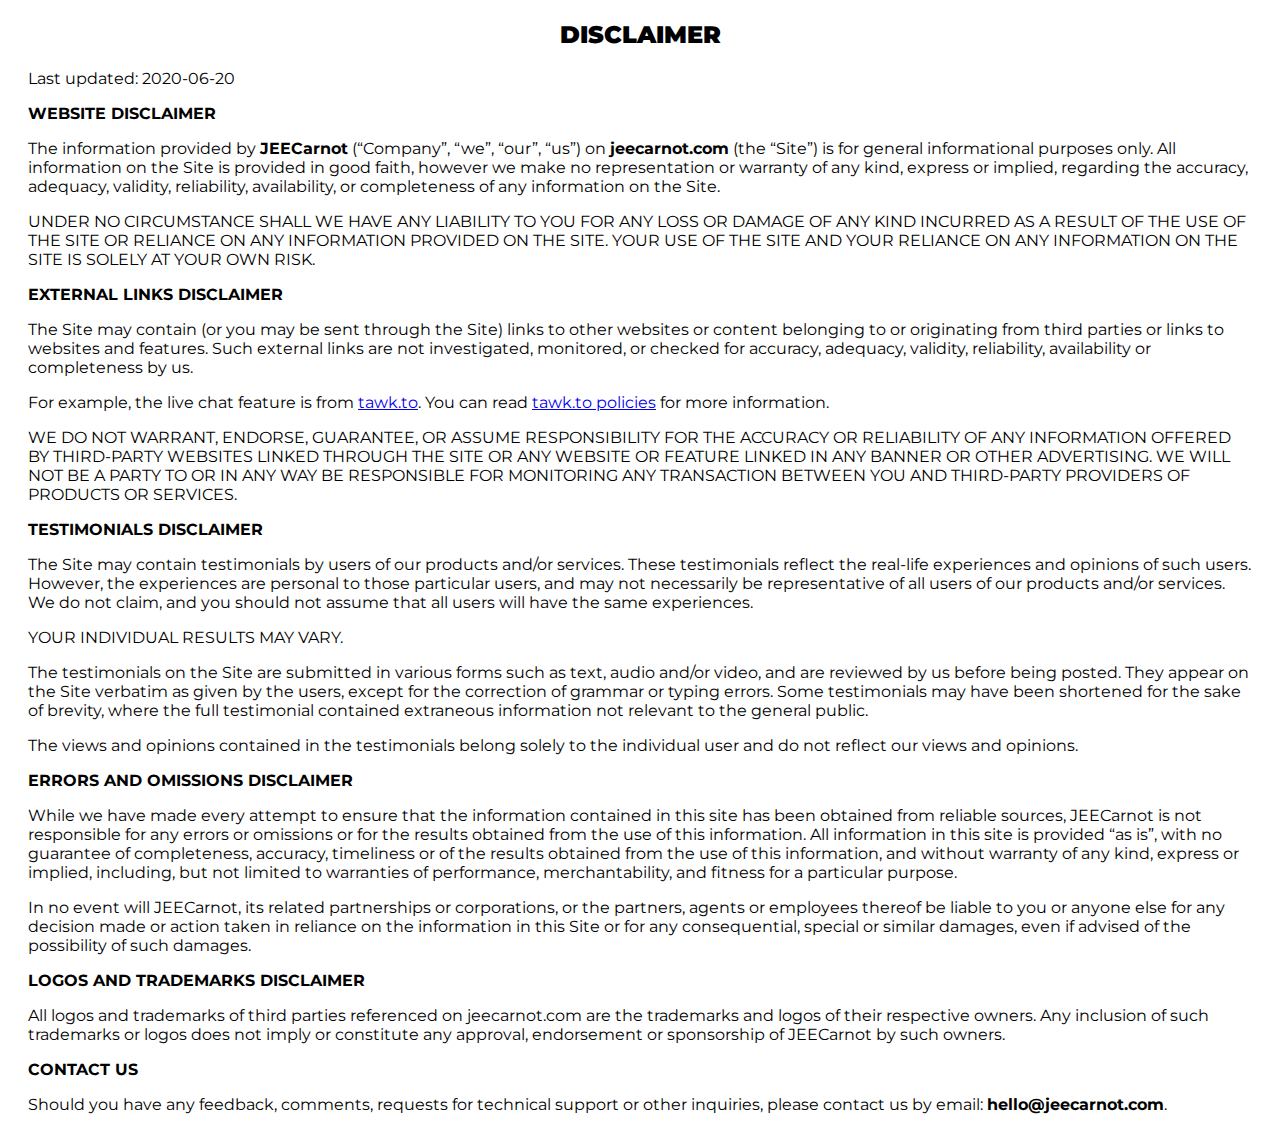
<file: disclaimer.html>
<!DOCTYPE html>
<html lang="en">

<head>
    <meta charset="UTF-8">
    <meta name="viewport" content="width=device-width, initial-scale=1.0">
    <title>Privacy policy | JEE Carnot</title>
    <!--Start of Tawk.to Script-->
    <script type="text/javascript">
        var Tawk_API = Tawk_API || {}, Tawk_LoadStart = new Date();
        (function () {
            var s1 = document.createElement("script"), s0 = document.getElementsByTagName("script")[0];
            s1.async = true;
            s1.src = 'https://embed.tawk.to/5ecffaf5c75cbf1769f051ef/default';
            s1.charset = 'UTF-8';
            s1.setAttribute('crossorigin', '*');
            s0.parentNode.insertBefore(s1, s0);
        })();
    </script>
    <!--End of Tawk.to Script-->
</head>

<body>

    <h2 style="text-align: center;"><b>DISCLAIMER</b></h2>
    <p>Last updated: 2020-06-20</p>
    <p><b>WEBSITE DISCLAIMER</b></p>
    <p>The information provided by <b>JEECarnot</b> (“Company”, “we”, “our”, “us”) on <b>jeecarnot.com</b> (the
        “Site”) is for general informational purposes only. All information on the Site is provided in good faith,
        however we make no representation or warranty of any kind, express or implied, regarding the accuracy, adequacy,
        validity, reliability, availability, or completeness of any information on the Site.</p>
    <p>UNDER NO CIRCUMSTANCE SHALL WE HAVE ANY LIABILITY TO YOU FOR ANY LOSS OR DAMAGE OF ANY KIND INCURRED AS A RESULT
        OF THE USE OF THE SITE OR RELIANCE ON ANY INFORMATION PROVIDED ON THE SITE. YOUR USE OF THE SITE AND YOUR
        RELIANCE ON ANY INFORMATION ON THE SITE IS SOLELY AT YOUR OWN RISK.</p>
    <p><b>EXTERNAL LINKS DISCLAIMER</b></p>
    <p>The Site may contain (or you may be sent through the Site) links to other websites or content belonging to or
        originating from third parties or links to websites and features. Such external links are not investigated,
        monitored, or checked for accuracy, adequacy, validity, reliability, availability or completeness by us.</p>
    <p>For example, the live chat feature is from <a href="https://tawk.to/">tawk.to</a>. You can read <a
            href="https://www.tawk.to/legal/">tawk.to policies</a> for more information.
    <p>WE DO NOT WARRANT, ENDORSE, GUARANTEE, OR ASSUME RESPONSIBILITY FOR THE ACCURACY OR RELIABILITY OF ANY
        INFORMATION OFFERED BY THIRD-PARTY WEBSITES LINKED THROUGH THE SITE OR ANY WEBSITE OR FEATURE LINKED IN ANY
        BANNER OR OTHER ADVERTISING. WE WILL NOT BE A PARTY TO OR IN ANY WAY BE RESPONSIBLE FOR MONITORING ANY
        TRANSACTION BETWEEN YOU AND THIRD-PARTY PROVIDERS OF PRODUCTS OR SERVICES.</p>


    <p><b>TESTIMONIALS DISCLAIMER</b></p>
    <p>The Site may contain testimonials by users of our products and/or services. These testimonials reflect the
        real-life experiences and opinions of such users. However, the experiences are personal to those particular
        users, and may not necessarily be representative of all users of our products and/or services. We do not claim,
        and you should not assume that all users will have the same experiences.</p>
    <p>YOUR INDIVIDUAL RESULTS MAY VARY.</p>
    <p>The testimonials on the Site are submitted in various forms such as text, audio and/or video, and are reviewed by
        us before being posted. They appear on the Site verbatim as given by the users, except for the correction of
        grammar or typing errors. Some testimonials may have been shortened for the sake of brevity, where the full
        testimonial contained extraneous information not relevant to the general public.</p>
    <p>The views and opinions contained in the testimonials belong solely to the individual user and do not reflect our
        views and opinions.</p>
    <p><b>ERRORS AND OMISSIONS DISCLAIMER</b></p>
    <p>While we have made every attempt to ensure that the information contained in this site has been obtained from
        reliable sources, JEECarnot is not responsible for any errors or omissions or for the results obtained from
        the use of this information. All information in this site is provided “as is”, with no guarantee of
        completeness, accuracy, timeliness or of the results obtained from the use of this information, and without
        warranty of any kind, express or implied, including, but not limited to warranties of performance,
        merchantability, and fitness for a particular purpose.</p>
    <p>In no event will JEECarnot, its related partnerships or corporations, or the partners, agents or employees
        thereof be liable to you or anyone else for any decision made or action taken in reliance on the information in
        this Site or for any consequential, special or similar damages, even if advised of the possibility of such
        damages.</p>

    <p><b>LOGOS AND TRADEMARKS DISCLAIMER</b></p>
    <p>All logos and trademarks of third parties referenced on jeecarnot.com are the trademarks and logos of their
        respective owners. Any inclusion of such trademarks or logos does not imply or constitute any approval,
        endorsement or sponsorship of JEECarnot by such owners.</p>
    <p><b>CONTACT US</b></p>
    <p>Should you have any feedback, comments, requests for technical support or other inquiries, please contact us by
        email: <b>hello@jeecarnot.com</b>.</p>

</body>

</html>


<style>
    @import url('https://fonts.googleapis.com/css2?family=Montserrat&display=swap');

    body {
        font-family: Montserrat;
        padding: 0px 20px;

    }
</style>
</file>
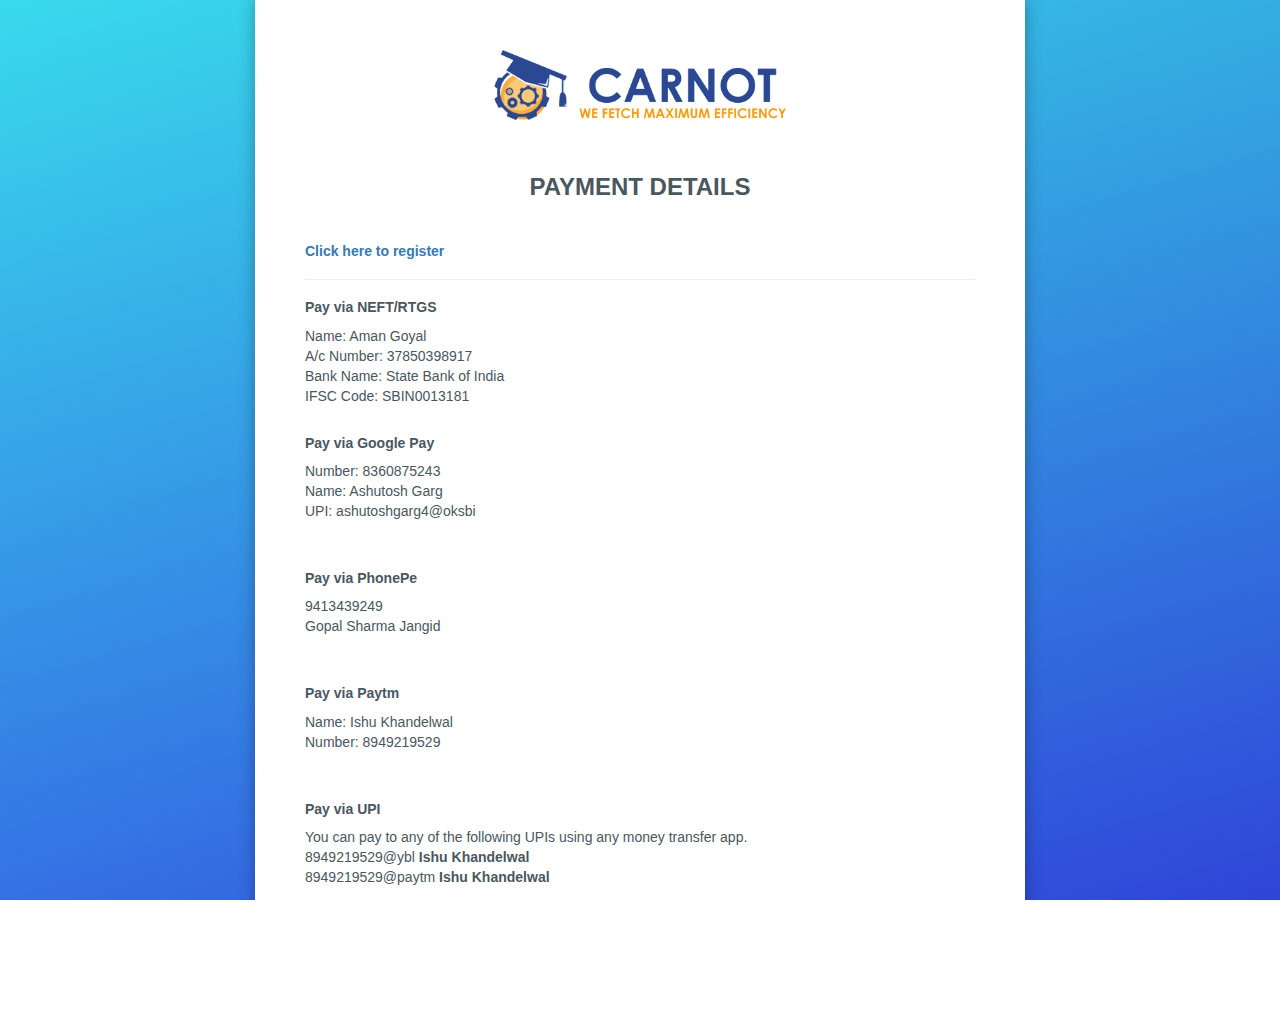
<file: how-to-pay.html>
<!DOCTYPE html>
<html lang="en">

<head>
    <script async src="https://www.googletagmanager.com/gtag/js?id=UA-165403436-1"></script>
    <script>
        window.dataLayer = window.dataLayer || [];
        function gtag() { dataLayer.push(arguments); }
        gtag('js', new Date());

        gtag('config', 'UA-166333072-1');
    </script>

    <title>How to pay | JEE Carnot</title>
    <meta charset="utf-8">
    <link rel="shortcut icon" type="image/x-icon" href="favicon.ico">
    <link rel="apple-touch-icon" href="./apple-touch-icon.png">

    <meta name="viewport" content="width=device-width, initial-scale=1.0">
    <!-- LIBRARY FONT-->
    <!-- <link type="text/css" rel="stylesheet"
        href="https://fonts.googleapis.com/css?family=Lato:400,400italic,700,900,300"> -->
    <!-- <link type="text/css" rel="stylesheet" href="assets/font/font-icon/font-awesome-4.4.0/css/font-awesome.css"> -->
    <!-- <link type="text/css" rel="stylesheet" href="assets/font/font-icon/font-svg/css/Glyphter.css"> -->
    <!-- LIBRARY CSS-->
    <link type="text/css" rel="stylesheet" href="assets/libs/animate/animate.css">
    <link type="text/css" rel="stylesheet" href="assets/libs/bootstrap-3.3.5/css/bootstrap.css">
    <!-- <link type="text/css" rel="stylesheet" href="assets/libs/owl-carousel-2.0/assets/owl.carousel.css"> -->
    <link type="text/css" rel="stylesheet" href="assets/libs/selectbox/css/jquery.selectbox.css">
    <link type="text/css" rel="stylesheet" href="assets/libs/fancybox/css/jquery.fancybox.css">
    <link type="text/css" rel="stylesheet" href="assets/libs/fancybox/css/jquery.fancybox-buttons.css">
    <!-- <link type="text/css" rel="stylesheet" href="assets/libs/media-element/build/mediaelementplayer.min.css"> -->
    <!-- STYLE CSS    -->
    <!--link(type="text/css", rel='stylesheet', href='assets/css/color-1.css', id="color-skins")-->
    <link type="text/css" rel="stylesheet" href="#" id="color-skins">
    <!-- <script src="assets/libs/jquery/jquery-2.1.4.min.js"></script> -->
    <!-- <script src="assets/libs/js-cookie/js.cookie.js"></script> -->
    <link type="text/css" rel="stylesheet" href="./assets/css/color-1.css">

    <!-- <script>
        if ((Cookies.get('color-skin') != undefined) && (Cookies.get('color-skin') != 'color-1')) {
            $('#color-skins').attr('href', 'assets/css/' + Cookies.get('color-skin') + '.css');
        } else if ((Cookies.get('color-skin') == undefined) || (Cookies.get('color-skin') == 'color-1')) {
            $('#color-skins').attr('href', 'assets/css/color-1.css');
        }

    </script> -->


    <!--Start of Tawk.to Script-->
    <script type="text/javascript">
        var Tawk_API = Tawk_API || {}, Tawk_LoadStart = new Date();
        (function () {
            var s1 = document.createElement("script"), s0 = document.getElementsByTagName("script")[0];
            s1.async = true;
            s1.src = 'https://embed.tawk.to/5ecffaf5c75cbf1769f051ef/default';
            s1.charset = 'UTF-8';
            s1.setAttribute('crossorigin', '*');
            s0.parentNode.insertBefore(s1, s0);
        })();
    </script>
    <!--End of Tawk.to Script-->
</head>

<body>
    <!-- HEADER-->
    <header>
        <!-- not include-->
    </header>
    <!-- WRAPPER-->
    <div id="wrapper-content">
        <!-- PAGE WRAPPER-->
        <div id="page-wrapper">
            <!-- MAIN CONTENT-->
            <div class="main-content">
                <!-- CONTENT-->
                <div class="content">
                    <div class="page-register rlp">
                        <div class="container">
                            <div class="register-wrapper rlp-wrapper">
                                <div class="register-table rlp-table">
                                    <a href="index.html">
                                        <img src="assets/images/logo-color-1.png" style="width: 300px !important;"
                                            alt="" class="login" /></a>

                                    <div class="register-title rlp-title">Payment Details
                                    </div>
                                    <div class="register-form bg-w-form rlp-form">
                                        <h5 style="font-weight: bold;"><a href="register.html">Click
                                                here to register</a>
                                        </h5>
                                        <!-- <h5 style="font-weight: bold;">Already paid? <a
                                                href="https://forms.gle/pHTPJTuWGF64MTQ17" target="_blank">Make sure
                                                to fill this form (Click here)</a>
                                            after paying for selected plan
                                        </h5> -->
                                        <hr>



                                        <h5 style="font-weight: bold;">Pay via NEFT/RTGS</a>
                                        </h5>
                                        <div> Name: Aman Goyal <br>
                                            A/c Number: 37850398917<br>
                                            Bank Name: State Bank of India<br>
                                            IFSC Code: SBIN0013181</div>
                                        <br>
                                        <h5 style="font-weight: bold;">Pay via Google Pay</a>
                                        </h5>
                                        <div>
                                            Number: 8360875243<br>
                                            Name: Ashutosh Garg<br>
                                            UPI: ashutoshgarg4@oksbi</div><br>
                                        <br>
                                        <h5 style="font-weight: bold;">Pay via PhonePe</a>
                                        </h5>
                                        <div>
                                            9413439249<br>
                                            Gopal Sharma Jangid</div><br>
                                        <div><br>
                                            <h5 style="font-weight: bold;">Pay via Paytm</a>
                                            </h5>

                                            Name: Ishu Khandelwal<br>
                                            Number: 8949219529
                                        </div>
                                        <br>
                                        <div><br>
                                            <h5 style="font-weight: bold;">Pay via UPI</a>
                                            </h5>
                                            You can pay to any of the following UPIs using any money transfer app.<br>
                                            8949219529@ybl <strong>Ishu Khandelwal</strong><br>
                                            8949219529@paytm <strong>Ishu Khandelwal</strong><br>


                                        </div>
                                        <!-- <br> -->
                                        <br>
                                        <div>Please <a href="register.html">register here</a> after making the payment.
                                            If you have any queries, don't hesitate to contact
                                            us at <a href="mailto:hello@jeecarnot.com">hello@jeecarnot.com</a> or you
                                            can
                                            contact us anytime at <a href="tel:+918949219529">+91 8949219529.</a></div>


                                    </div>
                                    <!-- <div class="register-submit">
                                        <button type="submit" onclick="registerMentee();"
                                            class="btn btn-register btn-green"><span>create account</span></button>
                                    </div> -->
                                </div>
                            </div>
                        </div>
                    </div>
                </div>
            </div>
        </div>
        <!-- BUTTON BACK TO TOP-->
        <!-- <div id="back-top"><a href="#top"><i class="fa fa-angle-double-up"></i></a></div> -->
    </div>
    <!-- FOOTER-->
    <footer></footer>
    <!-- THEME SETTING-->

    <!-- LOADING-->
    <!-- JAVASCRIPT LIBS-->

    <script src="assets/libs/bootstrap-3.3.5/js/bootstrap.min.js"></script>
    <!-- <script src="assets/libs/smooth-scroll/jquery-smoothscroll.js"></script> -->
    <!-- <script src="assets/libs/owl-carousel-2.0/owl.carousel.min.js"></script> -->
    <!-- <script src="assets/libs/appear/jquery.appear.js"></script> -->
    <!-- <script src="assets/libs/count-to/jquery.countTo.js"></script> -->
    <!-- <script src="assets/libs/wow-js/wow.min.js"></script> -->
    <!-- <script src="assets/libs/selectbox/js/jquery.selectbox-0.2.min.js"></script> -->
    <!-- <script src="assets/libs/fancybox/js/jquery.fancybox.js"></script> -->
    <!-- <script src="assets/libs/fancybox/js/jquery.fancybox-buttons.js"></script> -->
    <!-- MAIN JS-->
    <script src="assets/js/main.js"></script>
    <!-- LOADING SCRIPTS FOR PAGE-->
</body>

</html>

<style>
    body {
        background-image: linear-gradient(56deg, rgba(43, 46, 224, 0.15) 0%, rgba(26, 218, 182, 0.15) 100%), linear-gradient(336deg, rgb(50, 52, 221), rgb(60, 239, 241));
    }
</style>
</file>
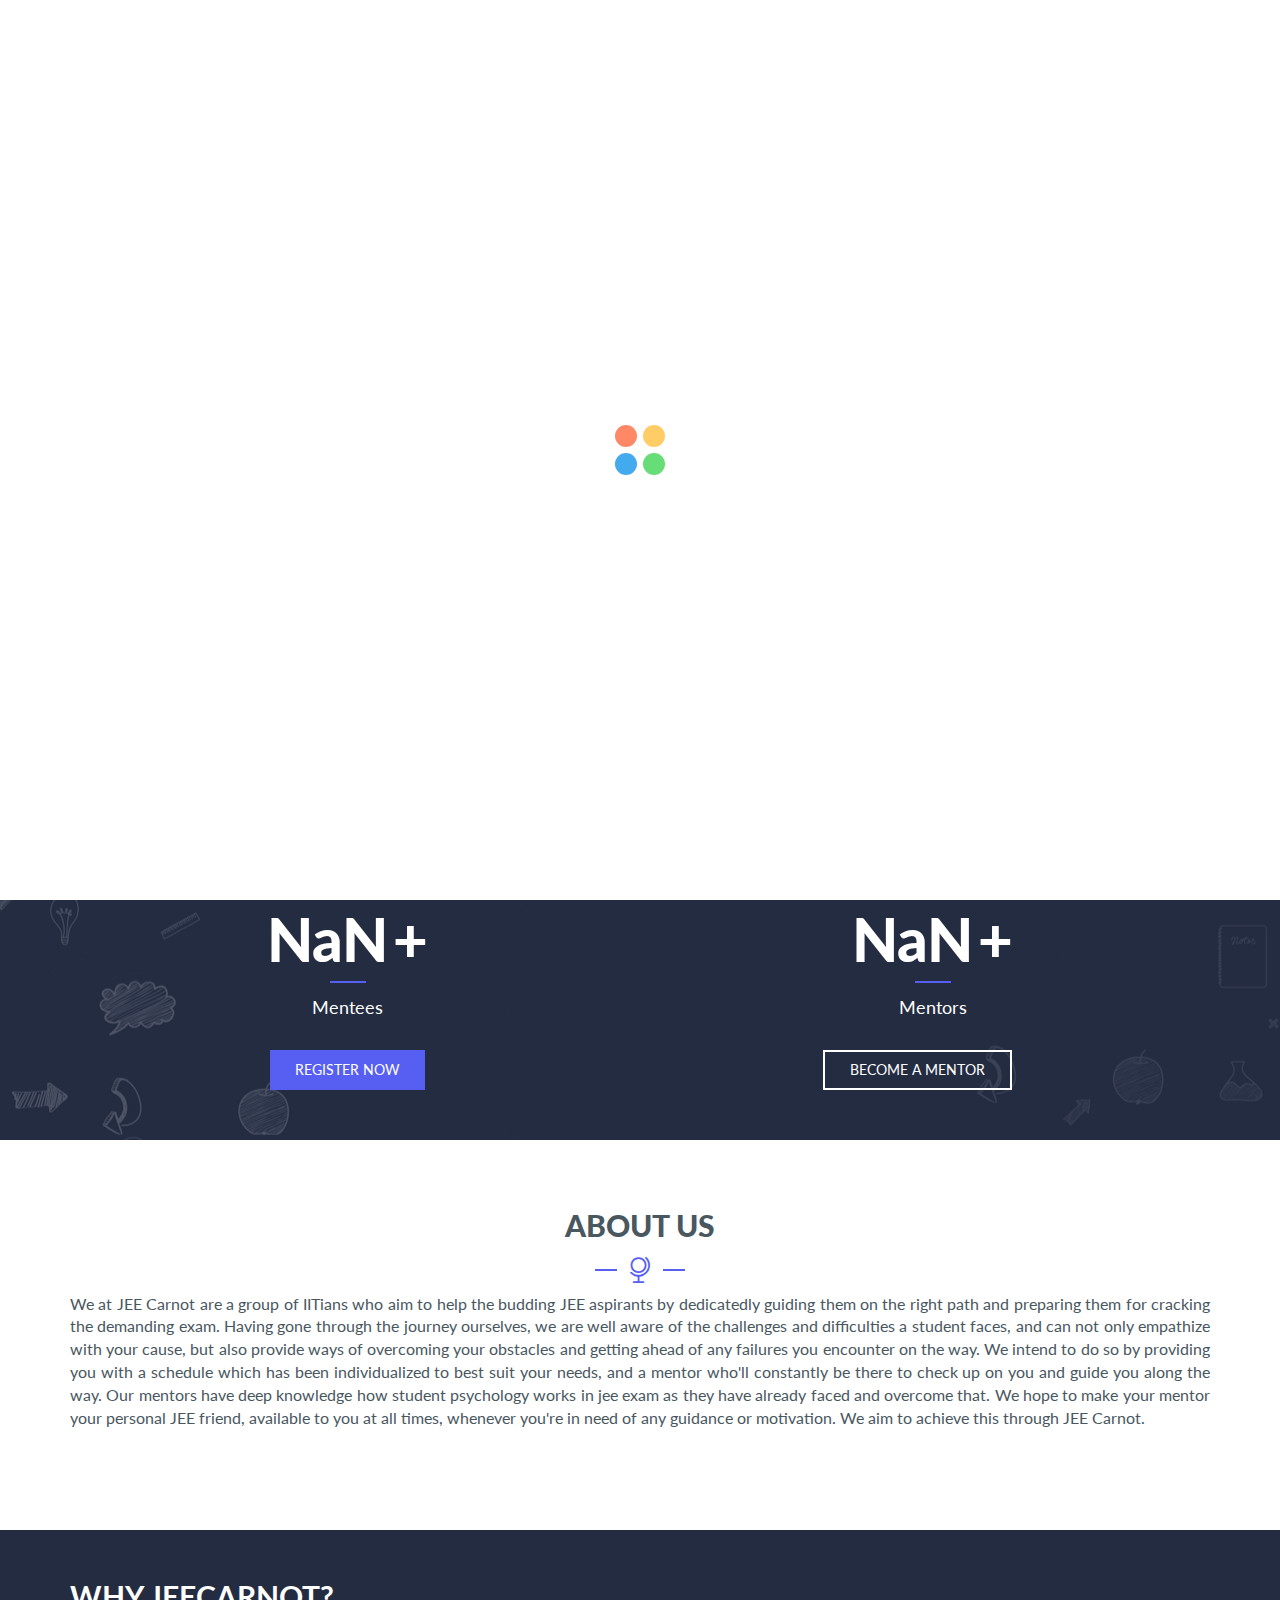
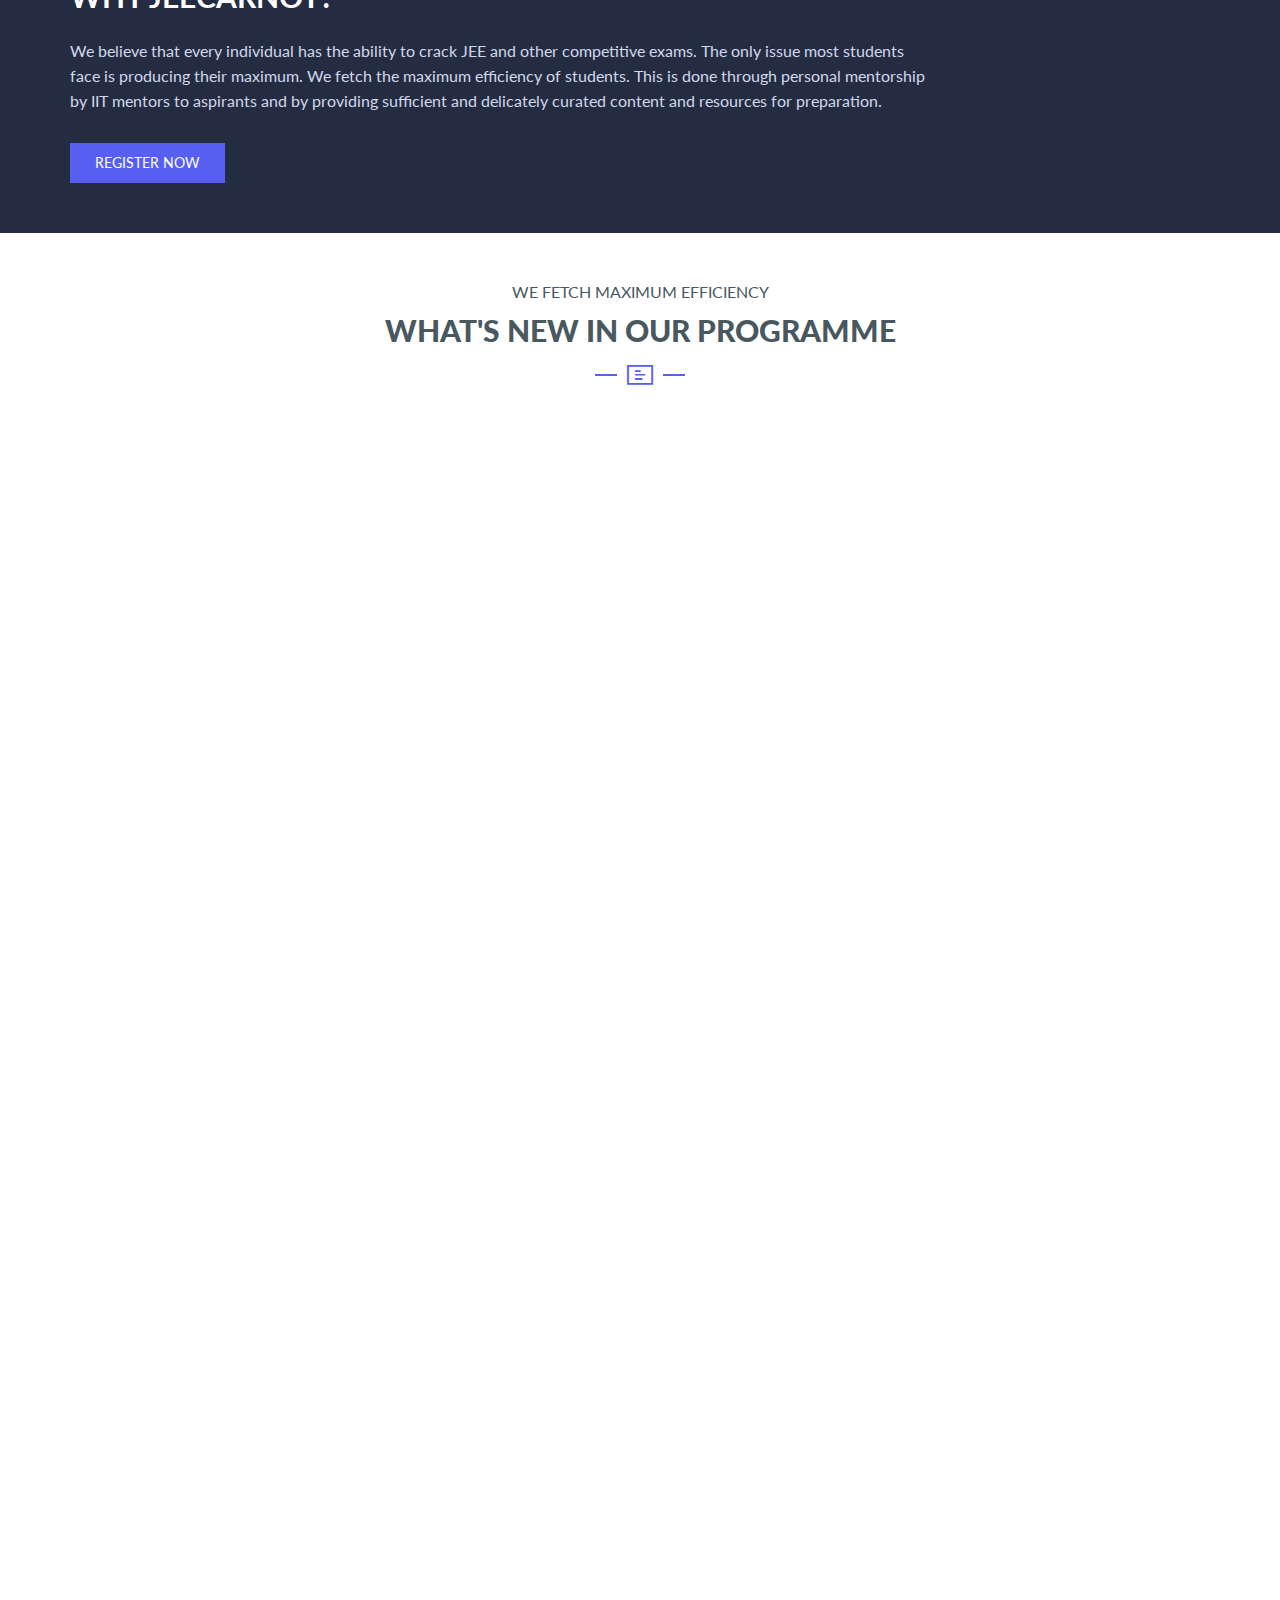
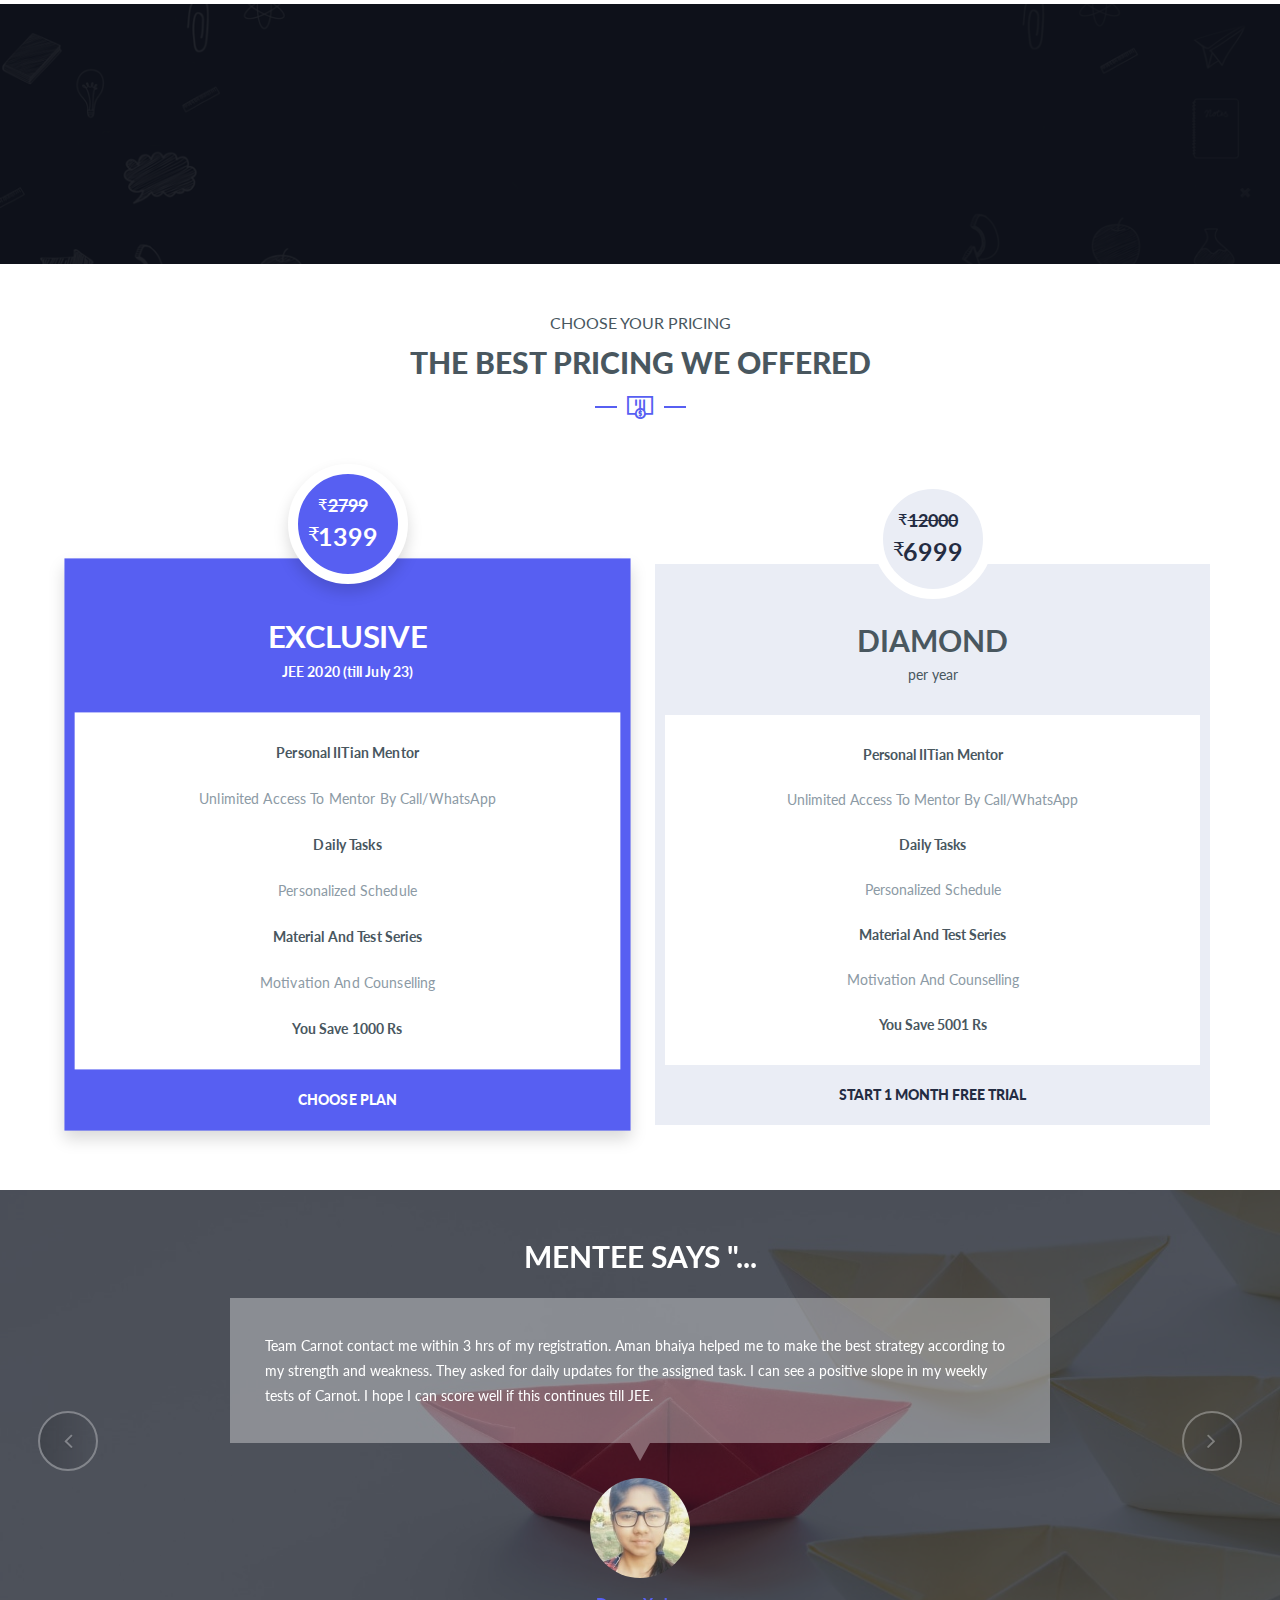
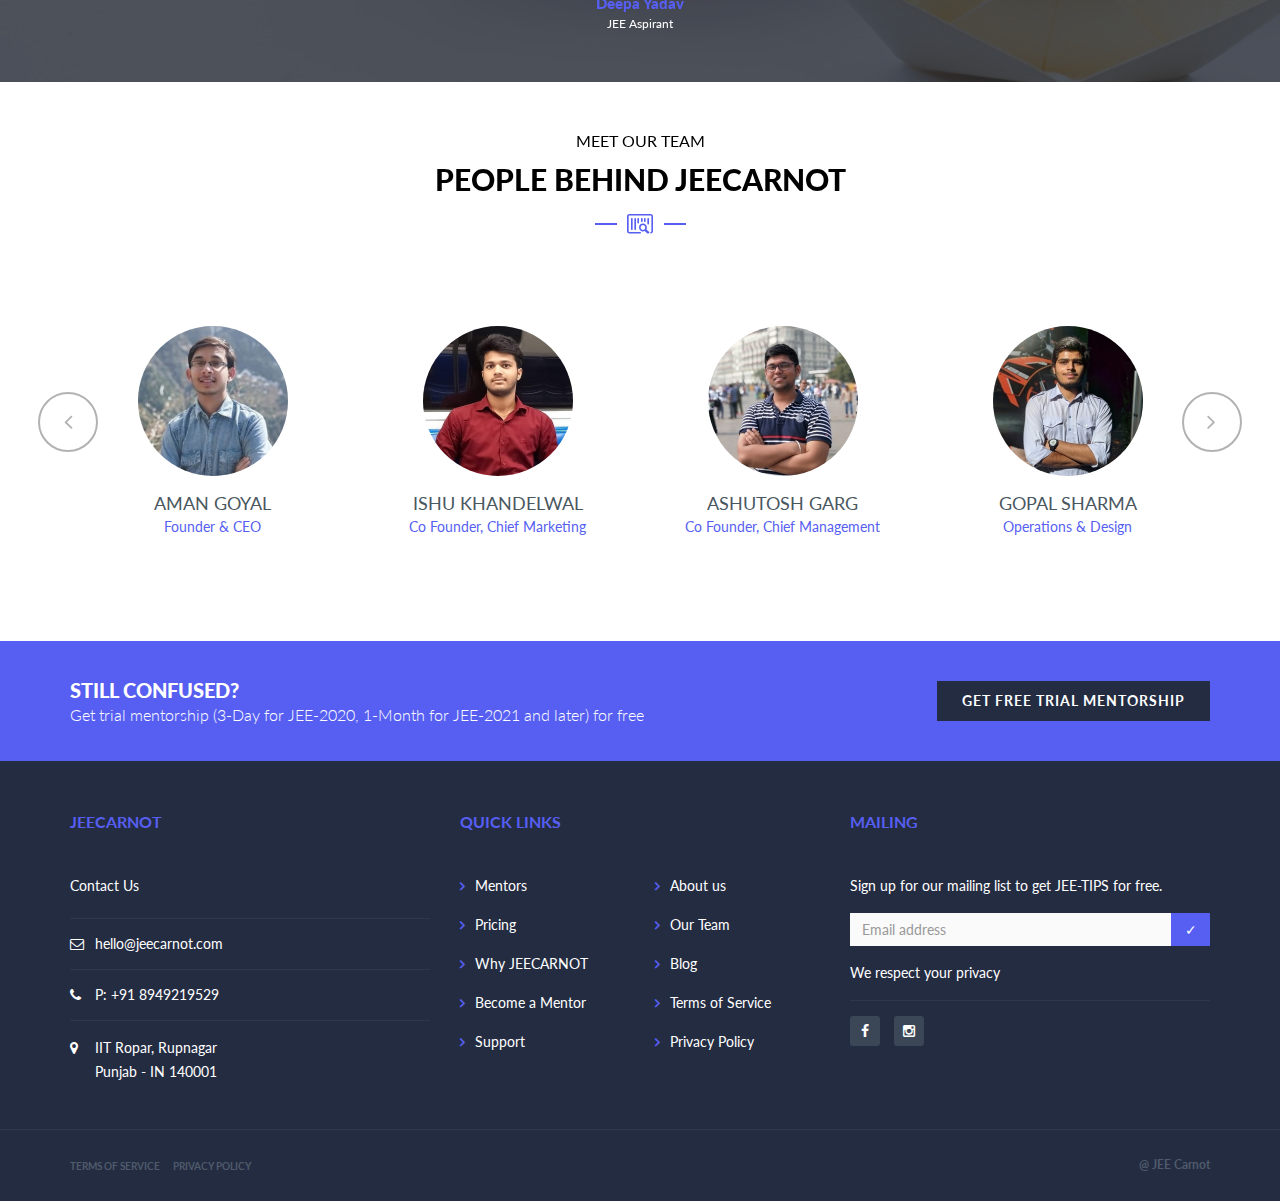
<file: index2.html>
<!DOCTYPE html>
<html lang="en">

<head>
    <script async src="https://www.googletagmanager.com/gtag/js?id=UA-165403436-1"></script>
    <script>
        window.dataLayer = window.dataLayer || [];
        function gtag() { dataLayer.push(arguments); }
        gtag('js', new Date());

        gtag('config', 'UA-166333072-1');
    </script>
    <script type="application/ld+json">
    {
      "@context": "https://schema.org",
      "@type": "Organization",
      "name": "JEE Carnot",
      "alternateName": "Personal Mentorship by IITians for JEE Aspirants",
      "url": "http://jeecarnot.com",
      "logo": "http://jeecarnot.com/assets/images/logo-color-1.png",
      "sameAs": [
        "https://www.facebook.com/jeecarnot",
        "https://www.instagram.com/jeecarnot"
      ]
    }
    </script>
    <title>JEE Carnot - Personal Mentorship by IITians for JEE Aspirants</title>
    <meta charset="utf-8">
    <meta name="viewport" content="width=device-width, initial-scale=1.0">
    <link rel="shortcut icon" type="image/x-icon" href="favicon.ico">
    <link rel="apple-touch-icon" href="./apple-touch-icon.png">
    <meta name="description"
        content="Get your own personalized schedule, daily tests and analysis, and receive constant motivation and guidance by your personal IITian mentor through one-to-one contact.">

    <meta name="keywords"
        content="jee, jeecarnot, jee mentor, get jee mentor, free jee mentorship, iitian mentor, need jee mentor, jee guide, jee mains mentor, how to crack jee">

    <meta property="og:title" content="JEE Carnot - Personal Mentorship by IITians for JEE Aspirants" />

    <meta property="og:url" content="https://jeecarnot.com" />

    <meta property="og:type" content="website" />

    <meta property="og:description"
        content="Get your own personalized schedule, daily tests and analysis, and receive constant motivation and guidance by your personal IITian mentor through one-to-one contact." />

    <meta property="og:image" content="https://jeecarnot.com/assets/images/ogimage1.jpg" />











    <!-- LIBRARY FONT-->
    <link type="text/css" rel="stylesheet"
        href="https://fonts.googleapis.com/css?family=Lato:400,400italic,700,900,300">
    <link type="text/css" rel="stylesheet" href="assets/font/font-icon/font-awesome-4.4.0/css/font-awesome.css">
    <!-- <script src="https://cdnjs.cloudflare.com/ajax/libs/particlesjs/2.2.3/particles.min.js"></script>  -->
    <!-- <script src="./assets/js/particles.js"></script> -->

    <link type="text/css" rel="stylesheet" href="assets/font/font-icon/font-svg/css/Glyphter.css">
    <!-- LIBRARY CSS-->
    <link type="text/css" rel="stylesheet" href="assets/libs/animate/animate.css">
    <link type="text/css" rel="stylesheet" href="assets/libs/bootstrap-3.3.5/css/bootstrap.css">
    <link type="text/css" rel="stylesheet" href="assets/libs/owl-carousel-2.0/assets/owl.carousel.css">
    <link type="text/css" rel="stylesheet" href="assets/libs/selectbox/css/jquery.selectbox.css">
    <link type="text/css" rel="stylesheet" href="assets/libs/fancybox/css/jquery.fancybox.css">
    <link type="text/css" rel="stylesheet" href="assets/libs/fancybox/css/jquery.fancybox-buttons.css">
    <link type="text/css" rel="stylesheet" href="assets/libs/media-element/build/mediaelementplayer.min.css">
    <!-- STYLE CSS    -->
    <!--link(type="text/css", rel='stylesheet', href='assets/css/color-1.css', id="color-skins")-->
    <link type="text/css" rel="stylesheet" href="#" id="color-skins">
    <script src="assets/libs/jquery/jquery-2.1.4.min.js"></script>
    <link type="text/css" rel="stylesheet" href="./assets/css/color-1.css">




    <!--Start of Tawk.to Script-->
    <script type="text/javascript">
        var Tawk_API = Tawk_API || {}, Tawk_LoadStart = new Date();
        (function () {
            var s1 = document.createElement("script"), s0 = document.getElementsByTagName("script")[0];
            s1.async = true;
            s1.src = 'https://embed.tawk.to/5ecffaf5c75cbf1769f051ef/default';
            s1.charset = 'UTF-8';
            s1.setAttribute('crossorigin', '*');
            s0.parentNode.insertBefore(s1, s0);
        })();
    </script>
    <!--End of Tawk.to Script-->




</head>







<body>

    <!-- RUN LOADER LOADING DOTS -->
    <script src="assets/libs/isotope/isotope.pkgd.min.js"></script>
    <script src="assets/libs/isotope/fit-columns.js"></script>

    <div class="body-2 loading" style="width: 100vw;height: 100vh; background-color: white;">
        <div class="dots-loader"></div>
    </div>


    <!-- HEADER-->
    <div style="min-height: 54px;"></div>
    <header id="header" style="visibility:hidden;">

        <div class="header-main homepage-01" id="fixed-header">
            <div class="container">
                <div class="header-main-wrapper">
                    <div class="navbar-heade">
                        <div class="logo pull-left"><a href="./" class="header-logo"><img
                                    src="assets/images/logo-color-1.png" alt="JEE Carnot logo" /></a></div>
                        <button type="button" data-toggle="collapse" data-target=".navigation"
                            class="navbar-toggle edugate-navbar"><span class="icon-bar"></span><span
                                class="icon-bar"></span><span class="icon-bar"></span></button>
                    </div>
                    <nav class="navigation collapse navbar-collapse pull-right">
                        <ul class="nav-links nav navbar-nav">
                            <!-- <li class="dropdown active"><a href="./index.html" class="main-menu">Home</a></li> -->
                            <li class="dropdown"><a href="how-to-pay.html" class="main-menu">How to pay</a></li>
                            <li class="dropdown"><a
                                    onclick="document.getElementById('pricing2').scrollIntoView({ behavior: 'smooth', block: 'start'});"
                                    class="main-menu">Pricing</a></li>
                            <li class="dropdown"><a
                                    onclick="document.getElementById('aboutus2').scrollIntoView({ behavior: 'smooth', block: 'start'});"
                                    class="main-menu">About us</a></li>
                            <!-- <li class="dropdown"><a href="javascript:void(0)" class="main-menu">Why JEECARNOT</a></li> -->
                            <li class="dropdown register-now-li active"><a id="nav-register-button"
                                    style="background-color: #575FF2;color:white; font-weight: bolder; padding:0px 15px;"
                                    href="register.html" class="main-menu" style="color: white;">Register
                                    Now</a></li>
                            <!-- <li class="dropdown"><a href="javascript:void(0)" class="main-menu">Courses</a></li> -->

                            <!-- <li class="button-search">
                                <p class="main-menu"><i class="fa fa-search"></i></p>
                            </li> -->
                            <!-- <div class="nav-search hide">
                                <form><input type="text" placeholder="Search" class="searchbox" />
                                    <button type="submit" class="searchbutton fa fa-search"></button>
                                </form>
                            </div> -->
                        </ul>
                    </nav>
                </div>
            </div>
        </div>
    </header>
    <!-- WRAPPER-->
    <div id="wrapper-content" style="visibility:hidden;">
        <!-- PAGE WRAPPER-->
        <div id=" page-wrapper">
            <!-- MAIN CONTENT-->
            <div class="main-content">
                <!-- CONTENT-->
                <div class="content">
                    <!-- SLIDER BANNER-->
                    <!-- <div id="particles-js" class="particles-js"></div> -->
                    <div class="section slider-banner set-height-top">
                        <div class="" id="particles-js">

                            <style>
                                #particles-js {
                                    /* background: #4e54c8; */
                                    /* background: rgb(247, 248, 253); */
                                    background: #fff;
                                    /* background: -webkit-linear-gradient(to left, #8f94fb, #4e54c8); */
                                }

                                .circles {
                                    position: absolute;
                                    top: 0;
                                    left: 0;
                                    width: 100%;
                                    height: 100%;
                                    overflow: hidden;
                                }

                                .circles li {
                                    position: absolute;
                                    display: block;
                                    list-style: none;
                                    width: 20px;
                                    height: 20px;
                                    background: rgba(255, 255, 255, 0.2);
                                    background: rgb(132, 137, 233);
                                    animation: animate 25s linear infinite;
                                    bottom: -150px;

                                }

                                .circles li:nth-child(1) {
                                    left: 25%;
                                    width: 80px;
                                    height: 80px;
                                    animation-delay: 0s;
                                }


                                .circles li:nth-child(2) {
                                    left: 10%;
                                    width: 20px;
                                    height: 20px;
                                    animation-delay: 2s;
                                    animation-duration: 12s;
                                }

                                .circles li:nth-child(3) {
                                    left: 70%;
                                    width: 20px;
                                    height: 20px;
                                    animation-delay: 4s;
                                }

                                .circles li:nth-child(4) {
                                    left: 40%;
                                    width: 60px;
                                    height: 60px;
                                    animation-delay: 0s;
                                    animation-duration: 18s;
                                }

                                .circles li:nth-child(5) {
                                    left: 65%;
                                    width: 20px;
                                    height: 20px;
                                    animation-delay: 0s;
                                }

                                .circles li:nth-child(6) {
                                    left: 75%;
                                    width: 110px;
                                    height: 110px;
                                    animation-delay: 3s;
                                }

                                .circles li:nth-child(7) {
                                    left: 35%;
                                    width: 150px;
                                    height: 150px;
                                    animation-delay: 7s;
                                }

                                .circles li:nth-child(8) {
                                    left: 50%;
                                    width: 25px;
                                    height: 25px;
                                    animation-delay: 15s;
                                    animation-duration: 45s;
                                }

                                .circles li:nth-child(9) {
                                    left: 20%;
                                    width: 15px;
                                    height: 15px;
                                    animation-delay: 2s;
                                    animation-duration: 35s;
                                }

                                .circles li:nth-child(10) {
                                    left: 85%;
                                    width: 150px;
                                    height: 150px;
                                    animation-delay: 0s;
                                    animation-duration: 11s;
                                }



                                @keyframes animate {

                                    0% {
                                        transform: translateY(0) rotate(0deg);
                                        opacity: 1;
                                        border-radius: 0;
                                    }

                                    100% {
                                        transform: translateY(-1000px) rotate(720deg);
                                        opacity: 0;
                                        border-radius: 50%;
                                    }

                                }
                            </style>
                            <ul class="circles">
                                <li></li>
                                <li></li>
                                <li></li>
                                <li></li>
                                <li></li>
                                <li></li>
                                <li></li>
                                <li></li>
                                <li></li>
                                <li></li>
                            </ul>
                        </div>

                        <div class="slider-item">

                            <div class="slider-1 ">
                                <div class="slider-caption">
                                    <div class="container" style="z-index: 102 !important; max-width: 600px;">
                                        <h5 class="text-info-2 line1">Preparing for JEE?</h5>

                                        <h1 class="text-info-1 line2">Prepare under the personal mentorship of an
                                            IITian!</h1>
                                        <!-- <h5 class="text-info-2 line3">Have your own personalised schedule involving
                                            daily
                                            tasks based on your current level of preparation, and obtain tips and tricks
                                            on how best to crack JEE. </h5> -->
                                        <br>
                                        <p onclick="document.getElementById('pricing2').scrollIntoView({ behavior: 'smooth', block: 'start'});"
                                            class="text-info-3 line4" style="color:darkgreen;cursor: pointer;">*Special
                                            pack
                                            for JEE 2020 is
                                            available now*</p>

                                        <button class="btn btn-green"
                                            onclick="window.location.href='register.html'"><span>START YOUR FREE
                                                TRIAL</span></button>
                                        <br> <br>
                                        <p class="text-info-3 line4">We have IITians for Future IITians</p>

                                    </div>
                                </div>
                            </div>
                        </div>


                        <!-- <div class="slider-item">
                            <div class="slider-2">
                                <div class="slider-caption">
                                    <div class="container">
                                        <h5 class="text-info-2">You only have to know one thing</h5>

                                        <h1 class="text-info-1">You can learn anything</h1>

                                        <p class="text-info-3">For free. For everyone</p>
                                        <button class="btn btn-green"><span>REGISTER NOW !</span></button>
                                    </div>
                                </div>
                            </div>
                        </div> -->


                        <!-- <div class="slider-item">
                            <div class="slider-3">
                                <div class="slider-caption">
                                    <div class="container">
                                        <h5 class="text-info-2">You only have to know one thing</h5>

                                        <h1 class="text-info-1">You can learn anything</h1>

                                        <p class="text-info-3">For free. For everyone</p>
                                        <button class="btn btn-green"><span>REGISTER NOW !</span></button>
                                    </div>
                                </div>
                            </div>
                        </div> -->
                    </div>
                    <!-- CHOOSE COURSES-->

                    <!-- PROGRESS BARS-->
                    <div class="section progress-bars section-padding">
                        <div class="container">
                            <div class="progress-bars-content">
                                <div class="progress-bar-wrapper">
                                    <h2 class="title-2">Some important facts about us</h2>

                                    <div class="row number-package">
                                        <div class="content">
                                            <div class="col-sm-6">
                                                <div class="progress-bar-number">
                                                    <div data-from="0" data-to="510" data-speed="1000" class="num num3">
                                                        0
                                                    </div>
                                                    <p class="name-inner">mentees</p>
                                                </div>
                                            </div>
                                            <!-- <div class="col-sm-4">
                                                <div class="progress-bar-number">
                                                    <div data-from="0" data-to="56" data-speed="1000" class="num num2">0
                                                    </div>
                                                    <p class="name-inner">courses</p>
                                                </div>
                                            </div> -->
                                            <div class="col-sm-6">
                                                <div class="progress-bar-number">
                                                    <div data-from="0" data-to="45" data-speed="1000" class="num num1">0
                                                    </div>
                                                    <p class="name-inner">mentors</p>
                                                </div>

                                            </div>
                                            <!-- <div class="col-sm-3">
                                                <div class="progress-bar-number">
                                                    <div data-from="0" data-to="15" data-speed="1000" class="num">0
                                                    </div>
                                                    <p class="name-inner">Countries</p>
                                                </div>
                                            </div> -->
                                        </div>
                                    </div>
                                    <div class="group-button">

                                        <div class="col-sm-6">
                                            <button onclick="window.location.href='register.html'"
                                                class="btn btn-green-3"><span>Register Now</span></button>
                                        </div>
                                        <div class="col-sm-6">
                                            <button onclick="window.location.href='https://forms.gle/o4e9dWsyXwcEfMyt5'"
                                                class="btn btn-transition-3 become-mentor-button"><span>Become
                                                    a
                                                    mentor</span></button>
                                        </div>
                                    </div>
                                    <!-- <div class="group-btn-slider">
                                        <div class="btn-prev"><i class="fa fa-angle-left"></i></div>
                                        <div class="btn-next"><i class="fa fa-angle-right"></i></div>
                                    </div> -->
                                </div>
                            </div>
                        </div>
                    </div>

                    <!-- about us -->
                    <div id="aboutus2" style="position: relative;top: -50px;"></div>

                    <div class="section section-padding pricing about-us" id="about-us">

                        <div class="container">
                            <div class="group-title-index">
                                <!-- <h4 class="top-title">Founder talks</h4> -->

                                <h2 class="center-title">ABOUT US</h2>

                                <div class="bottom-title"><i class="bottom-icon icon-globe"></i></div>
                                <div>
                                    <p>
                                        We at JEE Carnot are a group of IITians who aim to help the budding JEE
                                        aspirants by dedicatedly guiding them on the right path and preparing them for
                                        cracking the demanding exam.
                                        Having gone through the journey ourselves, we are well aware of the challenges
                                        and difficulties a student faces, and can not only empathize with your cause,
                                        but also provide ways of overcoming your obstacles and getting ahead of any
                                        failures you encounter on the way.
                                        We intend to do so by providing you with a schedule which has been
                                        individualized to best suit your needs, and a mentor who'll constantly be there
                                        to check up on you and guide you along the way.
                                        Our mentors have deep knowledge how student psychology works in jee exam as they
                                        have already faced and overcome that.
                                        We hope to make your mentor your personal JEE friend, available to you at all
                                        times,
                                        whenever you're in need of any guidance or motivation. We aim to achieve this
                                        through JEE Carnot.
                                    <div class="adjust-br">
                                        <!-- <br> -->
                                        <br>
                                    </div>
                                    </p>
                                </div>

                            </div>

                        </div>
                    </div>

                    <!-- WHY CHOOSE US-->
                    <div id="whyjeecarnot2" style="position: relative;top: -50px;"></div>

                    <div class="section why-choose-us" id="why-jeecarnot">
                        <div class="why-choose-us-wrapper-top">
                            <div class="container">
                                <div class="why-choose-us-wrapper">
                                    <h2 class="title-2">Why JEECARNOT?</h2>

                                    <p>We believe that every individual has the ability to crack JEE and other
                                        competitive exams. The only issue most students face is producing their maximum.
                                        We fetch the maximum efficiency of students. This is done through personal
                                        mentorship by IIT mentors to aspirants and by providing sufficient and
                                        delicately curated content and resources for preparation.</p>
                                    <button class="btn btn-green-2"
                                        onclick="window.location.href='register.html'"><span>register
                                            now</span></button>
                                </div>
                                <div data-wow-delay="0.2s" data-wow-duration="1.2s"
                                    class="background-girl-1 wow fadeInRight">
                                    <img src="assets/images/girl-1.png" alt="Mentee" class="img-responsive" /></div>
                            </div>
                        </div>
                    </div>
                    <!-- 4points -->
                    <div class="section section-padding latest-news">
                        <div class="container">
                            <div class="group-title-index">
                                <h4 class="top-title">We fetch maximum efficiency</h4>

                                <h2 class="center-title">What's new in our programme</h2>

                                <div class="bottom-title"><i class="bottom-icon icon-a-01-01"></i></div>
                            </div>




                            <div class="latest-news-wrapper">
                                <div class="edugate-layout-1 post-padding">
                                    <div class="edugate-image wow fadeInLeft"><img src="assets/images/news/news-1.jpg"
                                            alt="One to one personal mentorship" class="img-responsive">
                                    </div>

                                    <div class="edugate-content wow fadeInRight"><a class="title">One to one personal
                                            mentorship</a>
                                        <div class="description">We believe in giving you our utmost time and attention
                                            and therefore provide you direct access to your personal IITian mentor, whom
                                            you can contact any time you please. He/she will be your constant guide in
                                            your JEE journey.</div>
                                        <!-- <button onclick="window.location.href='news-detail.html'"
                                            class="btn btn-green"><span>learn now</span></button> -->
                                    </div>
                                </div>

                                <div class="edugate-layout-1 post-padding">


                                    <div class="edugate-content wow fadeInLeft"><a class="title">Personalized time
                                            table</a>
                                        <div class="description">Our schedule is designed so as to cater to your needs
                                            and requirements, so that you may study according to your own capability and
                                            at your own pace.We try to help you maintain a balance between your daily
                                            schooling and your preparation for jee simultaneously without feeling
                                            overburdened.</div>
                                        <!-- <button onclick="window.location.href='news-detail.html'"
                                            class="btn btn-green"><span>learn now</span></button> -->
                                    </div>

                                    <div class="edugate-image wow fadeInRight"><img src="assets/images/news/news-2.jpg"
                                            alt="Personalized time table" class="img-responsive">
                                    </div>
                                </div>

                                <div class="edugate-layout-1 post-padding">
                                    <div class="edugate-image wow fadeInLeft"><img src="assets/images/news/news-3.jpg"
                                            alt="Promoting self study by providing
                                        assessments" class="img-responsive">
                                    </div>

                                    <div class="edugate-content wow fadeInRight"><a class="title">Promoting self study
                                            by providing
                                            assessments</a>
                                        <div class="description">We take regular tests from our students and provide
                                            assignments for them to complete under designated time. This helps them find
                                            out their weak areas so that they can particularly focus on improvement of
                                            those particular topics.</div>
                                        <!-- <button onclick="window.location.href='news-detail.html'"
                                            class="btn btn-green"><span>learn now</span></button> -->
                                    </div>
                                </div>

                                <div class="edugate-layout-1 post-padding">


                                    <div class="edugate-content wow fadeInLeft"><a class="title">Constant motivation and
                                            guidance</a>
                                        <div class="description">If a mentee ever lacks confidence or loses hope, our
                                            mentors are always there to cheer them up and make them aware of their
                                            capabilities. The mentors, having themselves faced similar setbacks in their
                                            past journey, know the ways to get above them and will help you in paving
                                            your way towards success.</div>
                                        <!-- <button onclick="window.location.href='news-detail.html'"
                                            class="btn btn-green"><span>learn now</span></button> -->
                                    </div>

                                    <div class="edugate-image wow fadeInRight"><img src="assets/images/news/news-4.jpeg"
                                            alt="Constant motivation and guidance" class="img-responsive">
                                    </div>
                                </div>










                                <!-- can be register now button here -->


                                <!-- 

                                <button class="btn btn-green btn-latest-new"><span>Browser All Post<i
                                            class="fa fa-long-arrow-right"></i></span></button> -->
                            </div>
                        </div>
                    </div>



                    <div class="section why-choose-us">

                        <div class="why-choose-us-wrapper-bottom background-opacity-2">
                            <div class="container">
                                <div data-wow-delay="0.2s" data-wow-duration="1s"
                                    class="row why-choose-us-wrapper wow zoomIn">
                                    <div class="customs-row">
                                        <div class="col-sm-4 col-xs-6 section-icon"><i class="fa fa-compress"></i>
                                            <p> Personal IITian Mentor</p>
                                        </div>
                                        <div class="col-sm-4 col-xs-6 section-icon"><i class="fa fa-wechat"></i>
                                            <p> Call/WhatsApp Anytime</p>
                                        </div>
                                    </div>
                                    <div class="customs-row">
                                        <div class="col-sm-4 col-xs-6 section-icon"><i class="fa fa-external-link"></i>

                                            <p> Personalized Schedule</p>

                                        </div>
                                        <div class="col-sm-4 col-xs-6 section-icon"><i
                                                class="fa fa-stumbleupon-circle"></i>
                                            <p> Revision Tasks and Daily Analysis</p>

                                        </div>
                                    </div>
                                    <div class="customs-row">
                                        <div class="col-sm-4 col-xs-6 section-icon"><i
                                                class="fa fa-pencil-square-o"></i>
                                            <p> Study Material and Test Series</p>

                                        </div>

                                        <div class="col-sm-4 col-xs-6 section-icon"><i class="fa fa-paper-plane"></i>

                                            <p> Motivation</p>
                                        </div>
                                    </div>
                                </div>
                            </div>
                        </div>
                    </div>
                    <!-- PRICING-->
                    <div id="pricing2" style="position: relative;top: -50px;"></div>

                    <div class="section section-padding pricing" id="pricing">

                        <div class="container">
                            <div class="group-title-index">
                                <h4 class="top-title">choose your pricing</h4>

                                <h2 class="center-title">the best pricing we offered</h2>

                                <div class="bottom-title"><i class="bottom-icon icon-a-1-01-01"></i></div>
                            </div>
                            <div class="row">
                                <div class="pricing-wrapper">
                                    <div class="col-sm-6 pricing-container">
                                        <div class="pricing-widget main active">
                                            <div class="pricing-header">
                                                <div class="price-cost">
                                                    <div class="inner">
                                                        <!-- <p class="highprice"
                                                            style=" font-size:20px;font-weight: bolder; text-decoration: line-through;">
                                                            1000</p> -->
                                                        <p class="inner-number highprice">2799</p>
                                                        <br>

                                                        <!-- <p data-from="0" data-to="899" data-speed="2000"
                                                            class="inner-number inner-number1">0</p> -->
                                                        <p class="inner-number">1399</p>

                                                    </div>
                                                </div>
                                            </div>
                                            <div class="pricing-content">
                                                <h3 class="pricing-title">Exclusive</h3>

                                                <p class="pricing-subtitle"><strong>JEE 2020 (till July 23)</strong>
                                                </p>
                                                <ul class="pricing-list">
                                                    <li>
                                                        <p><strong>Personal IITian mentor</strong></p>
                                                    </li>
                                                    <li>
                                                        <p>Unlimited Access to Mentor by Call/WhatsApp<strong></strong>
                                                        </p>
                                                    </li>
                                                    <li>
                                                        <p><strong>Daily Tasks</strong></p>
                                                    </li>
                                                    <li>
                                                        <p><strong></strong>Personalized Schedule</p>
                                                    </li>
                                                    <li>
                                                        <p><strong>Material and test series</strong></p>
                                                    </li>
                                                    <li>
                                                        <p><strong></strong>Motivation and counselling</p>
                                                    </li>
                                                    <li>
                                                        <p><strong>You save 1000 Rs</strong></p>
                                                    </li>

                                                </ul>
                                                <div class="pricing-button"
                                                    onclick="window.location.href='register.html'"><a>choose
                                                        plan</a></div>
                                            </div>
                                        </div>
                                    </div>
                                    <!--                                     
                                    <div class=" col-sm-3 pricing-container">
                                        <div class="pricing-widget ">
                                            <div class="pricing-header">
                                                <div class="price-cost">
                                                    <div class="inner">
                                                        <p class="inner-number highprice">3000</p>
                                                        <br>

                                           
                                                        <p class="inner-number">1999</p>
                                                    </div>
                                                </div>
                                            </div>
                                            <div class="pricing-content">
                                                <h3 class="pricing-title">gold</h3>

                                                <p class="pricing-subtitle">for 3 months</p>
                                                <ul class="pricing-list">
                                                    <li>
                                                        <p><strong>Personal IITian mentor</strong></p>
                                                    </li>
                                                    <li>
                                                        <p>Unlimited Access to Mentor by Call/WhatsApp<strong></strong>
                                                        </p>
                                                    </li>
                                                    <li>
                                                        <p><strong>Daily Tasks</strong></p>
                                                    </li>
                                                    <li>
                                                        <p><strong></strong>Personalized Schedule</p>
                                                    </li>
                                                    <li>
                                                        <p><strong>Material and test series</strong></p>
                                                    </li>
                                                    <li>
                                                        <p><strong></strong>Motivation and counselling</p>
                                                    </li>
                                                    <li>
                                                        <p><strong>You save 1001 Rs</strong></p>
                                                    </li>
                                                </ul>
                                                <div class="pricing-button"
                                                    onclick="window.location.href='register.html'"><a>choose
                                                        plan</a></div>
                                            </div>
                                        </div>
                                    </div>
                                     -->
                                    <!--                                      
                                    <div class="col-sm-3 pricing-container">
                                        <div class="pricing-widget ">
                                            <div class="pricing-header">
                                                <div class="price-cost">
                                                    <div class="inner">
                                                        <p class="inner-number highprice">6000</p>
                                                        <br>
                             
                                                        <p class="inner-number">3799</p>
                                                    </div>
                                                </div>
                                            </div>
                                            <div class="pricing-content">
                                                <h3 class="pricing-title">platinum</h3>

                                                <p class="pricing-subtitle">for 6 months</p>
                                                <ul class="pricing-list">
                                                    <li>
                                                        <p><strong>Personal IITian mentor</strong></p>
                                                    </li>
                                                    <li>
                                                        <p>Unlimited Access to Mentor by Call/WhatsApp<strong></strong>
                                                        </p>
                                                    </li>
                                                    <li>
                                                        <p><strong>Daily Tasks</strong></p>
                                                    </li>
                                                    <li>
                                                        <p><strong></strong>Personalized Schedule</p>
                                                    </li>
                                                    <li>
                                                        <p><strong>Material and test series</strong></p>
                                                    </li>
                                                    <li>
                                                        <p><strong></strong>Motivation and counselling</p>
                                                    </li>
                                                    <li>
                                                        <p><strong>You save 2201 Rs</strong></p>
                                                    </li>
                                                </ul>
                                                <div class="pricing-button"
                                                    onclick="window.location.href='register.html'"><a>choose
                                                        plan</a></div>
                                            </div>
                                        </div>
                                    </div> -->

                                    <div class="col-sm-6 pricing-container">
                                        <div class="pricing-widget">
                                            <div class="pricing-header">
                                                <div class="price-cost">
                                                    <div class="inner">
                                                        <p class="inner-number highprice">12000</p>
                                                        <br>

                                                        <p class="inner-number">6999</p>
                                                    </div>
                                                </div>
                                            </div>
                                            <div class="pricing-content">
                                                <h3 class="pricing-title">Diamond</h3>

                                                <p class="pricing-subtitle">per year</p>
                                                <ul class="pricing-list">
                                                    <li>
                                                        <p><strong>Personal IITian mentor</strong></p>
                                                    </li>
                                                    <li>
                                                        <p>Unlimited Access to Mentor by Call/WhatsApp<strong></strong>
                                                        </p>
                                                    </li>
                                                    <li>
                                                        <p><strong>Daily Tasks</strong></p>
                                                    </li>
                                                    <li>
                                                        <p><strong></strong>Personalized Schedule</p>
                                                    </li>
                                                    <li>
                                                        <p><strong>Material and test series</strong></p>
                                                    </li>
                                                    <li>
                                                        <p><strong></strong>Motivation and counselling</p>
                                                    </li>
                                                    <li>
                                                        <p><strong>You save 5001 Rs</strong></p>
                                                    </li>
                                                </ul>
                                                <div class="pricing-button"
                                                    onclick="window.location.href='register.html'"><a>Start 1 month free
                                                        trial</a></div>
                                            </div>
                                        </div>
                                    </div>

                                </div>
                            </div>
                            <!-- <div class="group-btn-slider">
                                <div class="btn-prev"><i class="fa fa-angle-left"></i></div>
                                <div class="btn-next"><i class="fa fa-angle-right"></i></div>
                            </div> -->
                        </div>
                    </div>
                    <!-- SLIDER TALK ABOUT US-->
                    <div class="section background-opacity slider-talk-about-us">
                        <div class="container">
                            <!-- <div class="people-talk" style="color:white; text-align:center;margin-top:30px">What people
                                think of us
                            </div> -->
                            <div width="100%" class="people-are-talking">
                                <h2 class="title-2">
                                    Mentee Says "...
                                </h2>
                            </div>
                            <div id="people-talk" data-ride="carousel" data-interval="5000"
                                class="slider-talk-about-us-wrapper carousel slide">

                                <div role="listbox" class="slider-talk-about-us-content carousel-inner">
                                    <div class="peopel-item item active">
                                        <p class="peopel-comment">Team Carnot contact me within 3 hrs of my
                                            registration. Aman bhaiya helped me to make the best strategy
                                            according to
                                            my strength and weakness.
                                            <!-- They are available for me whenever I need proper guidance and
                                            motivation. -->
                                            They asked for daily updates for the assigned task. I can see a
                                            positive
                                            slope in my weekly tests of Carnot. I hope I can score well if
                                            this
                                            continues till JEE.</p>

                                        <div class="group-peole-info">
                                            <div class="peopel-avatar"><img src="assets/images/mentee-1.jpg"
                                                    alt="JEE aspirant" class="img-responsive" /></div>
                                            <div class="peopel-name">Deepa yadav</div>
                                            <div class="people-job">JEE aspirant</div>
                                        </div>
                                    </div>
                                    <div class="peopel-item item">
                                        <!-- comment -->
                                        <p class="peopel-comment">I learned a lot from JEECarnot. Mentors
                                            are very
                                            punctual and frank with me. They guide me properly and made my
                                            preparation
                                            better. Material and tests are really good and contain the best
                                            level
                                            questions.
                                            <br>
                                            I am very thankful to my mentors.</p>

                                        <div class="group-peole-info">
                                            <div class="peopel-avatar"><img src="assets/images/mentee-2.jpg"
                                                    alt="JEECARNOT Mentee" class="img-responsive" /></div>
                                            <div class="peopel-name">Shiv Rankaja</div>
                                            <div class="people-job">JEE aspirant</div>
                                        </div>


                                    </div>
                                    <div class="peopel-item item">
                                        <p class="peopel-comment">When I began my preparation I imagined someone who
                                            would be with me throughout the preparation, someone who had previously been
                                            on the same path as me who would guide me personally. My parents had not
                                            given JEE exam and so they had no idea as to how to prepare, what
                                            difficulties i might face, and how to overcome them.
                                            <!-- So I need a JEE mentor
                                            and then I found JEECarnot. No wonder I am doing quite well now.  -->
                                            <a id="readmore" href="./assets/images/mentee-message.jpeg">READ
                                                FULL MESSAGE</a></p>

                                        <div class="group-peole-info">
                                            <div class="peopel-avatar"><img src="assets/images/mentee-3.jpg"
                                                    alt="Our mentee" class="img-responsive" /></div>
                                            <div class="peopel-name">Apoorv</div>
                                            <div class="people-job">JEE aspirant</div>
                                        </div>
                                    </div>
                                </div>
                            </div>
                        </div>
                        <div class="group-btn-slider"><a href="#people-talk" role="button" data-slide="prev">
                                <div class="btn-prev carousel-control left"><i class="fa fa-angle-left"></i>
                                </div>
                            </a><a href="#people-talk" role="button" data-slide="next">
                                <div class="btn-next carousel-control right"><i class="fa fa-angle-right"></i></div>
                            </a>
                        </div>
                    </div>

                    <!--LATEST NEW-->

                    <!-- BEST STAFF-->
                    <div id="ourteam2" style="position: relative;top: -50px;"></div>

                    <div class="team-padding section section-padding background-opacity-nil best-staff" id="our-team">

                        <div class="container">
                            <div class="group-title-index">
                                <h4 class="top-title">meet our team</h4>

                                <h2 class="center-title">people behind jeecarnot</h2>

                                <div class="bottom-title"><i class="bottom-icon icon-icon-05"></i></div>
                            </div>
                            <div class="best-staff-wrapper">
                                <div class="best-staff-content">
                                    <div class="staff-item">
                                        <div class="staff-item-wrapper">
                                            <div class="staff-info"><a class="staff-avatar"><img
                                                        src="assets/images/aman.jpg" alt="Founder"
                                                        class="img-responsive" /></a><a class="staff-name">Aman
                                                    Goyal</a>

                                                <div class="staff-job">Founder & CEO</div>
                                                <div class="staff-desctiption">"The only thing that can stop you from
                                                    clearing JEE is giving up, which is exactly what we're here to stop
                                                    you from."
                                                </div>
                                            </div>
                                        </div>
                                        <!-- <div class="staff-socials">
                                            <a href="#" class="facebook"><i class="fa fa-facebook"></i></a>
                                            <a href="#" class="google"><i class="fa fa-twitter"></i></a>
                                            <a href="#" class="twitter"><i class="fa fa-instagram"></i></a>
                                        </div> -->
                                    </div>
                                    <div class="staff-item">
                                        <div class="staff-item-wrapper">
                                            <div class="staff-info"><a class="staff-avatar"><img
                                                        src="assets/images/ishu.jpg" alt="Co Founder"
                                                        class="img-responsive" /></a><a class="staff-name">Ishu
                                                    Khandelwal</a>

                                                <div class="staff-job">Co Founder, Chief Marketing</div>
                                                <div class="staff-desctiption">"We have no Sundays in our calendar. We
                                                    work 24/7 for your best results."</div>
                                            </div>
                                        </div>
                                        <!-- <div class="staff-socials"><a href="#" class="facebook"><i
                                                    class="fa fa-facebook"></i></a><a href="#" class="google"><i
                                                    class="fa fa-google-plus"></i></a><a href="#" class="twitter"><i
                                                    class="fa fa-twitter"></i></a></div> -->
                                    </div>
                                    <div class="staff-item">
                                        <div class="staff-item-wrapper">
                                            <div class="staff-info"><a class="staff-avatar"><img
                                                        src="assets/images/ashutosh.jpg" alt="Co Founder"
                                                        class="img-responsive" /></a><a class="staff-name">Ashutosh
                                                    Garg</a>

                                                <div class="staff-job">Co Founder, Chief Management</div>
                                                <div class="staff-desctiption">"Cracking JEE is not an easy task, but
                                                    the harder path only makes the success that much sweeter."</div>
                                            </div>
                                        </div>
                                        <!-- <div class="staff-socials"><a href="#" class="facebook"><i
                                                    class="fa fa-facebook"></i></a><a href="#" class="google"><i
                                                    class="fa fa-google-plus"></i></a><a href="#" class="twitter"><i
                                                    class="fa fa-twitter"></i></a></div> -->
                                    </div>
                                    <div class="staff-item">
                                        <div class="staff-item-wrapper">
                                            <div class="staff-info"><a class="staff-avatar"><img
                                                        src="assets/images/gopal.jpg" alt="Operations and design"
                                                        class="img-responsive" /></a><a class="staff-name">Gopal
                                                    Sharma</a>

                                                <div class="staff-job">Operations & Design</div>
                                                <div class="staff-desctiption">
                                                    "Work in the smartest way possible because JEE is going
                                                    to be the
                                                    biggest opportunity in your life."
                                                </div>
                                            </div>
                                        </div>
                                        <!-- <div class="staff-socials"><a href="#" class="facebook"><i
                                                    class="fa fa-facebook"></i></a><a href="#" class="google"><i
                                                    class="fa fa-google-plus"></i></a><a href="#" class="twitter"><i
                                                    class="fa fa-twitter"></i></a></div> -->
                                    </div>

                                    <div class="staff-item">
                                        <div class="staff-item-wrapper">
                                            <div class="staff-info"><a class="staff-avatar"><img
                                                        src="assets/images/dev.jpg" alt="Management"
                                                        class="img-responsive" /></a><a class="staff-name">Dev
                                                    Bajaj</a>

                                                <div class="staff-job">Growth & Management</div>
                                                <div class="staff-desctiption">"When it is obvious that the
                                                    goals
                                                    cannot be reached, don't adjust
                                                    the goals, adjust the action steps."</div>
                                            </div>
                                        </div>
                                        <!-- <div class="staff-socials"><a href="#" class="facebook"><i
                                                    class="fa fa-facebook"></i></a><a href="#" class="google"><i
                                                    class="fa fa-google-plus"></i></a><a href="#" class="twitter"><i
                                                    class="fa fa-twitter"></i></a></div> -->
                                    </div>

                                    <div class="staff-item">
                                        <div class="staff-item-wrapper">
                                            <div class="staff-info"><a class="staff-avatar"><img
                                                        src="assets/images/deepak.jpg" alt="Developer"
                                                        class="img-responsive" /></a><a class="staff-name">Deepak
                                                    Jangra</a>

                                                <div class="staff-job">Technical Head & WebD</div>
                                                <div class="staff-desctiption">"Even if you're on the right
                                                    track,
                                                    you'll get run over if you just sit there."</div>
                                            </div>
                                        </div>
                                        <!-- <div class="staff-socials"><a href="#" class="facebook"><i
                                                    class="fa fa-facebook"></i></a><a href="#" class="google"><i
                                                    class="fa fa-google-plus"></i></a><a href="#" class="twitter"><i
                                                    class="fa fa-twitter"></i></a></div> -->
                                    </div>

                                    <div class="staff-item">
                                        <div class="staff-item-wrapper">
                                            <div class="staff-info"><a class="staff-avatar"><img
                                                        src="assets/images/vasundhara.jpg" alt="Content"
                                                        class="img-responsive" /></a><a
                                                    class="staff-name">Vasundhara</a>

                                                <div class="staff-job">Content Management</div>
                                                <div class="staff-desctiption">" I believe that the unhealthy fear of
                                                    JEE in students' minds is the real enemy of their ambitions."</div>
                                            </div>
                                        </div>
                                        <!-- <div class="staff-socials"><a href="#" class="facebook"><i
                                                    class="fa fa-facebook"></i></a><a href="#" class="google"><i
                                                    class="fa fa-google-plus"></i></a><a href="#" class="twitter"><i
                                                    class="fa fa-twitter"></i></a></div> -->
                                    </div>


                                </div>
                            </div>
                        </div>


                        <!-- <div style="text-align:center !important; padding-top:50px !important;">
                            <h4 style="padding:6px 20px; font-size: 16; color: #fff; border: #fff 2px solid; display: inline; z-index: 10; filter: blur(0); opacity: 1;"
                                class="view-all-mentors" onclick="window.location.href='mentors.html'"
                                style="cursor: pointer;">
                                View all mentors
                            </h4>
                        </div> -->


                        <div class="group-btn-slider">
                            <div class="btn-prev"><i class="fa fa-angle-left"></i></div>
                            <div class="btn-next"><i class="fa fa-angle-right"></i></div>
                        </div>
                    </div>
                    <!-- PICTURE AND GALLERY-->

                    <!-- SLIDER LOGO-->

                </div>
            </div>
        </div>
        <!-- BUTTON BACK TO TOP-->
        <!-- <div id="back-top"><a href="#top"><i class="fa fa-angle-double-up"></i></a></div> -->
    </div>
    <!-- FOOTER-->
    <footer id="footer" style="visibility:hidden;">
        <div class=" footer-top">
            <div class="container">
                <div class="footer-top-wrapper">
                    <div class="footer-top-left">
                        <p class="footer-top-focus">Still confused?</p>

                        <!-- <p class="footer-top-text">Get 3-day trial mentorship from IITians at @ &#8377;50 only.</p> -->
                        <p class="footer-top-text">Get trial mentorship (3-Day for JEE-2020, 1-Month for JEE-2021 and
                            later) for free</p>
                    </div>
                    <div class="footer-top-right">
                        <button onclick="window.location.href='register.html'" class="btn btn-blue btn-bold"><span>GET
                                FREE TRIAL MENTORSHIP</span></button>
                    </div>
                </div>
            </div>
        </div>

        <!-- <div class="footer-top">
            <div class="container">
                <div class="footer-top-wrapper">
                    <div class="footer-top-left">
                        <p class="footer-top-focus">SIGN UP FOR JEE TIPS AND MORE</p>

                        <p class="footer-top-text">Join thousand of students and get JEE preparation tips free!</p>
                    </div>
                    <div class="footer-top-right">
                        <div style="display: flex;" class="newsletter">
                            <div class="newsletter-input">
                                <input type="text" class="btn btn-blue"
                                    style="color:#242c42 !important; background-color: #fff; cursor:text;text-align: right !important; width:250px; text-transform: lowercase; border: solid transparent 2px;  box-sizing: border-box;">

                            </div>
                            <div class="newsletter-button">
                                <button onclick="window.location.href='contact.html'"
                                    class="btn btn-bold newsletter-subscribe-button"><span>SUBSCRIBE</span></button>
                                <style>
                                    .newsletter-subscribe-button {
                                        height: 100% !important;
                                    }
                                </style>
                            </div>
                        </div>
                    </div>
                </div>
            </div>
        </div> -->
        <!-- main footer -->
        <div class="footer-main">
            <div class="container">
                <div class="footer-main-wrapper">
                    <div class="row">
                        <div class="col-2">
                            <div class="col-md-4 col-sm-6 col-xs-6 sd380">
                                <div class="edugate-widget widget">
                                    <div class="title-widget">JEECARNOT</div>
                                    <div class="content-widget">
                                        <p>Contact Us
                                        </p>

                                        <div class="info-list">
                                            <ul class="list-unstyled">
                                                <li><i class="fa fa-envelope-o"></i><a
                                                        href="mailto:hello@jeecarnot.com">hello@jeecarnot.com</a>
                                                </li>
                                                <li><i class="fa fa-phone"></i><a href="tel:+918949219529">P:
                                                        +91 8949219529</a></li>
                                                <li><i class="fa fa-map-marker"></i><a
                                                        href="https://www.google.com/maps/place/Indian+Institute+Of+Technology+Ropar/@30.9761958,76.5356401,17z/data=!4m12!1m6!3m5!1s0x3905542fe45e58f7:0x5d16c2617cfdbdb8!2sIndian+Institute+Of+Technology+Ropar!8m2!3d30.9761958!4d76.5378288!3m4!1s0x3905542fe45e58f7:0x5d16c2617cfdbdb8!8m2!3d30.9761958!4d76.5378288">
                                                        <p>IIT Ropar, Rupnagar</p>
                                                        <p>Punjab - IN 140001</p>
                                                    </a></li>
                                            </ul>
                                        </div>
                                    </div>
                                </div>
                            </div>
                            <div class="col-md-4 col-sm-6 col-xs-6 sd380">
                                <div class="useful-link-widget widget">
                                    <div class="title-widget">QUICK LINKS</div>
                                    <div class="content-widget">
                                        <div class="useful-link-list">
                                            <div class="row">
                                                <div class="col-md-6 col-sm-6 col-xs-6">
                                                    <ul class="list-unstyled">
                                                        <li><i class="fa fa-angle-right"></i><a
                                                                href="mentors.html">Mentors</a>
                                                        </li>
                                                        <li><i class="fa fa-angle-right"></i><a
                                                                onclick="document.getElementById('pricing2').scrollIntoView({ behavior: 'smooth', block: 'start'});">Pricing</a>
                                                        </li>
                                                        <li><i class="fa fa-angle-right"></i><a
                                                                onclick="document.getElementById('whyjeecarnot2').scrollIntoView({ behavior: 'smooth', block: 'start'});">Why
                                                                JEECARNOT</a>
                                                        </li>
                                                        <li><i class="fa fa-angle-right"></i><a
                                                                href="https://forms.gle/o4e9dWsyXwcEfMyt5">Become a
                                                                Mentor</a></li>
                                                        <li><i class="fa fa-angle-right"></i><a
                                                                href="mailto:hello@jeecarnot.com">Support</a>
                                                        </li>
                                                    </ul>
                                                </div>
                                                <div class="col-md-6 col-sm-6 col-xs-6">
                                                    <ul class="list-unstyled">
                                                        <li><i class="fa fa-angle-right"></i><a
                                                                onclick="document.getElementById('aboutus2').scrollIntoView({ behavior: 'smooth', block: 'start'});">About
                                                                us</a>
                                                        </li>
                                                        <li><i class="fa fa-angle-right"></i><a
                                                                onclick="document.getElementById('ourteam2').scrollIntoView({ behavior: 'smooth', block: 'start'});">Our
                                                                Team</a>
                                                        </li>
                                                        <li><i class="fa fa-angle-right"></i><a
                                                                href="https://medium.com/jeecarnot">Blog</a>
                                                        </li>
                                                        <li><i class="fa fa-angle-right"></i><a href="terms.html">Terms
                                                                of
                                                                Service</a>
                                                        </li>
                                                        <li><i class="fa fa-angle-right"></i><a
                                                                href="privacy.html">Privacy
                                                                Policy</a>
                                                        </li>
                                                    </ul>
                                                </div>
                                            </div>
                                        </div>
                                    </div>
                                </div>
                            </div>
                        </div>
                        <div class="col-2">

                            <div class="col-md-4 col-sm-6 col-xs-6 sd380">
                                <div class="mailing-widget widget">
                                    <div class="title-widget">MAILING</div>
                                    <div class="content-wiget">
                                        <p>Sign up for our mailing list to get JEE-TIPS for free.</p>

                                        <form onsubmit="subscribeMailingList();return false">
                                            <div class="input-group">
                                                <input id="emailForSub" type="text" placeholder="Email address"
                                                    class="form-control form-email-widget" />

                                                <span class="input-group-btn"><input type="submit" value="✓"
                                                        class="btn btn-email" /></span>
                                            </div>
                                        </form>
                                        <p id="mailer-message"></p>
                                        <p>We respect your privacy</p>
                                        <div class="socials">

                                            <a href="http://www.facebook.com/jeecarnot" target="_blank"
                                                class="facebook"><i class="fa fa-facebook"></i></a>
                                            <a href="http://www.instagram.com/jeecarnot" target="_blank"
                                                class="instagram"><i class="fa fa-instagram"></i></a>
                                            <!-- <a href="www." class="google"><i class="fa fa-google-plus"></i></a> -->
                                            <!-- <a href="www.twitter.com/jeecarnot" class="twitter"><i
                                                    class="fa fa-twitter"></i></a> -->
                                            <!-- <a href="#" class="pinterest"><i class="fa fa-pinterest"></i></a> -->
                                            <!-- <a href="#" class="blog"><i class="fa fa-rss"></i></a> -->
                                            <!-- <a href="#" class="dribbble"><i class="fa fa-dribbble"></i></a> -->
                                        </div>
                                    </div>
                                </div>
                            </div>
                        </div>
                    </div>
                </div>
                <div class="hyperlink">
                    <div class="pull-left hyper-left">
                        <ul class="list-inline">
                            <li><a href="terms.html">TERMS OF SERVICE</a></li>
                            <li><a href="privacy.html">PRIVACY POLICY</a></li>
                        </ul>
                    </div>
                    <div class="pull-right hyper-right">@ JEE Carnot</div>
                </div>
            </div>
        </div>
    </footer>
    <!-- THEME SETTING-->

    <!-- LOADING-->
    <!-- <div class="body-2 loading">
        <div class="dots-loader"></div>
    </div> -->

    <!-- JAVASCRIPT LIBS-->
    <script>
    // if ((Cookies.get('color-skin') != undefined) && (Cookies.get('color-skin') != 'color-1')) {
    //         $('.logo .header-logo img').attr('src', 'assets/images/logo-' + Cookies.get('color-skin') + '.png');
    //     } else if ((Cookies.get('color-skin') == undefined) || (Cookies.get('color-skin') == 'color-1')) {
    //         $('.logo .header-logo img').attr('src', 'assets/images/logo-color-1.png');
    //     }
    </script>
    <script src="assets/libs/bootstrap-3.3.5/js/bootstrap.min.js"></script>
    <script src="assets/libs/smooth-scroll/jquery-smoothscroll.js"></script>
    <script src="assets/libs/owl-carousel-2.0/owl.carousel.min.js"></script>
    <script src="assets/libs/appear/jquery.appear.js"></script>
    <script src="assets/libs/count-to/jquery.countTo.js"></script>
    <script src="assets/libs/wow-js/wow.min.js"></script>
    <script src="assets/libs/selectbox/js/jquery.selectbox-0.2.min.js"></script>
    <script src="assets/libs/fancybox/js/jquery.fancybox.js"></script>
    <script src="assets/libs/fancybox/js/jquery.fancybox-buttons.js"></script>

    <!-- MAIN JS-->
    <script src="assets/js/main.js"></script>


    <!-- LOADING SCRIPTS FOR PAGE-->
    <!-- <script src="assets/libs/isotope/isotope.pkgd.min.js"></script>
<script src="assets/libs/isotope/fit-columns.js"></script> -->
    <script src="assets/js/pages/homepage.js"></script>


</body>


</html>
<link rel="stylesheet" href="temp.css">
<script>
    let particlesJSON = {
        "particles": {
            "number": {
                "value": 100,
                "density": {
                    "enable": true,
                    "value_area": 800
                }
            },
            "color": {
                "value": "#575FF2"
            },
            "shape": {
                "type": "circle",
                "stroke": {
                    "width": 0,
                    "color": "#000000"
                },
                "polygon": {
                    "nb_sides": 5
                },
                "image": {
                    "src": "img/github.svg",
                    "width": 100,
                    "height": 100
                }
            },
            "opacity": {
                "value": 0.5,
                "random": false,
                "anim": {
                    "enable": false,
                    "speed": 1,
                    "opacity_min": 0.1,
                    "sync": false
                }
            },
            "size": {
                "value": 3,
                "random": true,
                "anim": {
                    "enable": false,
                    "speed": 40,
                    "size_min": 0.1,
                    "sync": false
                }
            },
            "line_linked": {
                "enable": true,
                "distance": 150,
                "color": "#575FF2",
                "opacity": 0.4,
                "width": 1
            },
            "move": {
                "enable": true,
                "speed": 2,
                "direction": "top",
                "random": false,
                "straight": false,
                "out_mode": "out",
                "bounce": false,
                "attract": {
                    "enable": false,
                    "rotateX": 600,
                    "rotateY": 1200
                }
            }
        },
        "interactivity": {
            "detect_on": "canvas",
            "events": {
                "onhover": {
                    "enable": false,
                    "mode": "repulse"
                },
                "onclick": {
                    "enable": false,
                    "mode": "push"
                },
                "resize": true
            },
            "modes": {
                "grab": {
                    "distance": 400,
                    "line_linked": {
                        "opacity": 1
                    }
                },
                "bubble": {
                    "distance": 400,
                    "size": 40,
                    "duration": 2,
                    "opacity": 8,
                    "speed": 3
                },
                "repulse": {
                    "distance": 200,
                    "duration": 0.4
                },
                "push": {
                    "particles_nb": 4
                },
                "remove": {
                    "particles_nb": 2
                }
            }
        },
        "retina_detect": true
    };
    // particlesJS("particles-js", particlesJSON)
</script>
</file>
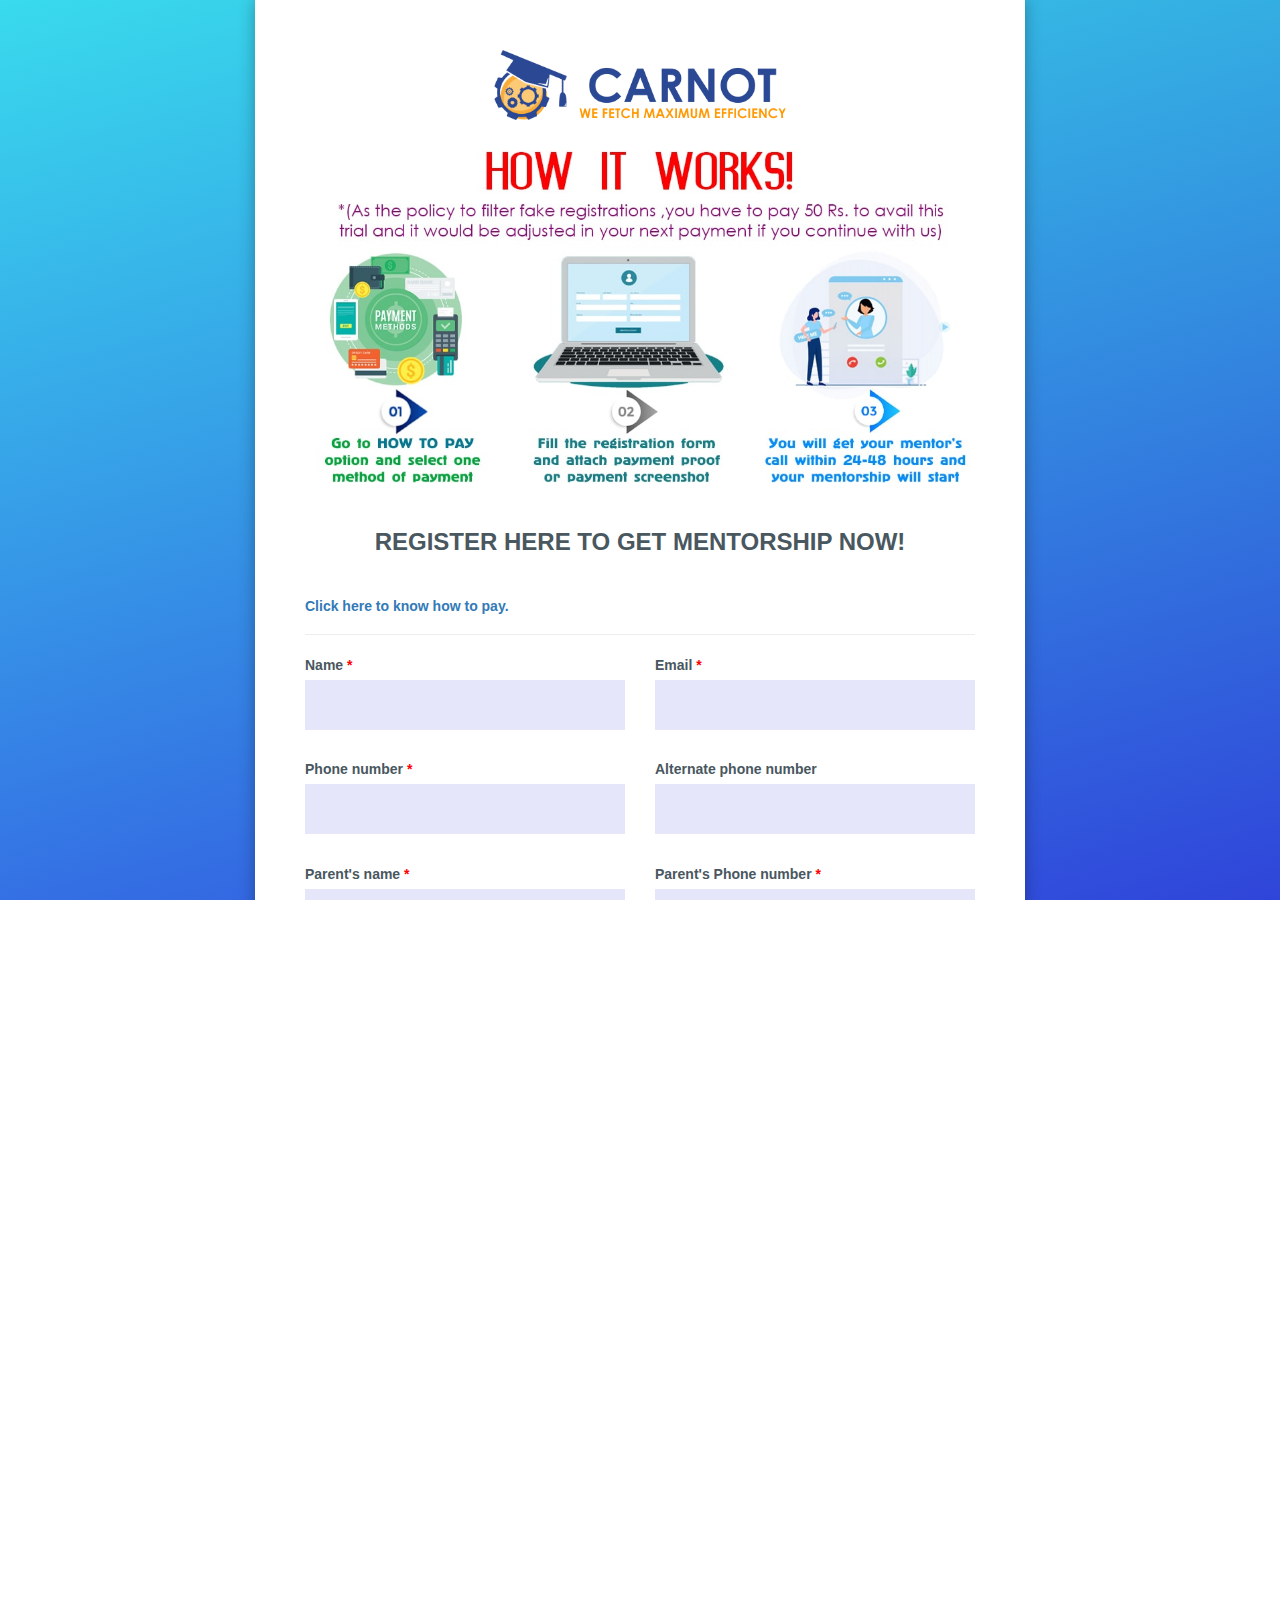
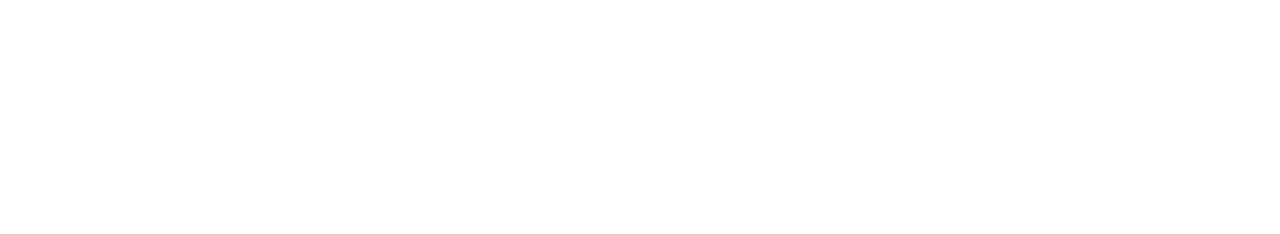
<file: mentor-applymain.html>
<!DOCTYPE html>
<html lang="en">

<head>

    <script async src="https://www.googletagmanager.com/gtag/js?id=UA-165403436-1"></script>
    <script>
        window.dataLayer = window.dataLayer || [];
        function gtag() { dataLayer.push(arguments); }
        gtag('js', new Date());

        gtag('config', 'UA-165403436-1');
    </script>
    <title>Mentor application | JEE Carnot</title>
    <meta charset="utf-8">
    <meta name="viewport" content="width=device-width, initial-scale=1.0">

    <link rel="shortcut icon" type="image/x-icon" href="favicon.ico">
    <link rel="apple-touch-icon" href="./apple-touch-icon.png">

    <!-- LIBRARY FONT-->
    <!-- <link type="text/css" rel="stylesheet"
        href="https://fonts.googleapis.com/css?family=Lato:400,400italic,700,900,300"> -->
    <!-- <link type="text/css" rel="stylesheet" href="assets/font/font-icon/font-awesome-4.4.0/css/font-awesome.css"> -->
    <!-- <link type="text/css" rel="stylesheet" href="assets/font/font-icon/font-svg/css/Glyphter.css"> -->
    <!-- LIBRARY CSS-->
    <!-- <link type="text/css" rel="stylesheet" href="assets/libs/animate/animate.css"> -->
    <link type="text/css" rel="stylesheet" href="assets/libs/bootstrap-3.3.5/css/bootstrap.css">
    <!-- <script src="assets/libs/bootstrap-3.3.5/js/bootstrap.min.js"></script> -->
    <!-- <link type="text/css" rel="stylesheet" href="assets/libs/owl-carousel-2.0/assets/owl.carousel.css"> -->
    <link type="text/css" rel="stylesheet" href="assets/libs/selectbox/css/jquery.selectbox.css">
    <link type="text/css" rel="stylesheet" href="assets/libs/fancybox/css/jquery.fancybox.css">
    <link type="text/css" rel="stylesheet" href="assets/libs/fancybox/css/jquery.fancybox-buttons.css">
    <link type="text/css" rel="stylesheet" href="assets/css/color-1.css">

    <!-- <link type="text/css" rel="stylesheet" href="assets/libs/media-element/build/mediaelementplayer.min.css"> -->
    <!-- STYLE CSS    -->
    <!--link(type="text/css", rel='stylesheet', href='assets/css/color-1.css', id="color-skins")-->
    <link type="text/css" rel="stylesheet" href="#" id="color-skins">
    <script src="assets/libs/jquery/jquery-2.1.4.min.js"></script>
    <link type="text/css" rel="stylesheet" href="./register.css">

    <!--Start of Tawk.to Script-->
    <script type="text/javascript">
        var Tawk_API = Tawk_API || {}, Tawk_LoadStart = new Date();
        (function () {
            var s1 = document.createElement("script"), s0 = document.getElementsByTagName("script")[0];
            s1.async = true;
            s1.src = 'https://embed.tawk.to/5ecffaf5c75cbf1769f051ef/default';
            s1.charset = 'UTF-8';
            s1.setAttribute('crossorigin', '*');
            s0.parentNode.insertBefore(s1, s0);
        })();
    </script>
    <!--End of Tawk.to Script-->


</head>

<body>
    <!-- HEADER-->
    <header>
        <!-- not include-->
    </header>
    <!-- WRAPPER-->
    <form id="form" onsubmit="registerMentor();return false">
        <div id="wrapper-content">
            <!-- PAGE WRAPPER-->
            <div id="page-wrapper">
                <!-- MAIN CONTENT-->
                <div class="main-content">
                    <!-- CONTENT-->
                    <div class="content">
                        <div class="page-register rlp">
                            <div class="container">
                                <div class="register-wrapper rlp-wrapper">
                                    <div class="register-table rlp-table">
                                        <a href="index.html">
                                            <img src="assets/images/logo-color-1.png" alt="" class="login" /></a>
                                        <div>
                                            <img src="./assets/images/how-it-works.jpg" alt="" width="100%">
                                        </div>
                                        <br>
                                        <div class="register-title rlp-title">Register here to get mentorship now!
                                        </div>
                                        <div class="register-form bg-w-form rlp-form">
                                            <h5 style="font-weight: bold;"><a href="./how-to-pay.html">Click here to
                                                    know
                                                    how to
                                                    pay.</a></h5>
                                            <hr>
                                            <div class="row">
                                                <div class="col-md-6"><label for="name"
                                                        class="control-label form-label">Name <span
                                                            class="highlight">*</span></label><input id="name"
                                                        name="name" type="text" placeholder=""
                                                        class="form-control form-input" />
                                                    <!-- p.help-block Warning ! -->
                                                    <p class="help-block" id="help-block-name"><br></p>
                                                    <!-- <br> -->
                                                </div>
                                                <div class="col-md-6"><label for="email"
                                                        class="control-label form-label">Email <span
                                                            class="highlight">*</span></label><input id="email"
                                                        name="email" type="text" placeholder=""
                                                        class="form-control form-input" />
                                                    <!-- p.help-block Warning !-->
                                                    <p class="help-block" id="help-block-email"><br></p>

                                                </div>
                                                <div class="col-md-6"><label for="phone"
                                                        class="control-label form-label">Phone number <span
                                                            class="highlight">*</span></label>
                                                    <input id="phone" name="phone" type="text" maxlength="10"
                                                        placeholder="" oninput="if(this.value.length==10)halfSubmit()"
                                                        class="form-control form-input" />
                                                    <!-- p.help-block Warning !-->
                                                    <p class="help-block" id="help-block-phone"><br></p>

                                                </div>
                                                <div class="col-md-6"><label for="phone2"
                                                        class="control-label form-label">Alternate phone number <span
                                                            class="highlight"></span></label><input id="phone2"
                                                        name="phone2" type="text" placeholder=""
                                                        class="form-control form-input" maxlength="10" />
                                                    <!-- p.help-block Warning !-->
                                                    <p class="help-block" id="help-block-phone2"><br></p>

                                                </div>

                                                <div class="col-md-6"><label for="parent"
                                                        class="control-label form-label">Parent's name <span
                                                            class="highlight">*</span></label>
                                                    <input id="parent" name="parent" type="text" placeholder=""
                                                        class="form-control form-input" />
                                                    <!-- p.help-block Warning !-->
                                                    <p class="help-block" id="help-block-parent"><br></p>

                                                </div>

                                                <div class="col-md-6"><label for="parentphone"
                                                        class="control-label form-label">Parent's Phone number <span
                                                            class="highlight">*</span></label>
                                                    <input id="parentphone" name="parentphone" type="text"
                                                        maxlength="10" placeholder="" class="form-control form-input" />
                                                    <!-- p.help-block Warning !-->
                                                    <p class="help-block" id="help-block-parentphone"><br></p>

                                                </div>

                                                <div class="col-md-6"><label for="class"
                                                        class="control-label form-label">Select class <span
                                                            class="highlight">*</span></label>
                                                    <select name="class" id="class" class="form-control form-input">
                                                        <!-- <option value="0">Choose your class</option> -->
                                                        <option value="11th">11th</option>
                                                        <option value="12th">12th</option>
                                                        <option value="Dropper">Dropper</option>
                                                    </select>
                                                    <!-- p.help-block Warning !-->
                                                    <p class="help-block" id="help-block-class"><br></p>

                                                </div>

                                                <div class="col-md-6"><label for="percentile"
                                                        class="control-label form-label">Percentile in January JEE (if
                                                        attempted) <span class="highlight"></span></label>
                                                    <input id="percentile" name="percentile" type="text" maxlength="5"
                                                        placeholder="" class="form-control form-input" />
                                                    <!-- p.help-block Warning !-->
                                                    <p class="help-block" id="help-block-percentile"><br></p>

                                                </div>

                                                <div class="col-md-6"><label for="target"
                                                        class="control-label form-label">JEE Target <span
                                                            class="highlight">*</span></label>
                                                    <select name="target" id="target" class="form-control form-input">
                                                        <!-- <option value="0"></option> -->
                                                        <option value="JEE 2020">JEE 2020</option>
                                                        <option value="JEE 2021">JEE 2021</option>
                                                        <option value="JEE 2022">JEE 2022</option>
                                                    </select>
                                                    <!-- p.help-block Warning !-->
                                                    <p class="help-block" id="help-block-target"><br></p>

                                                </div>

                                                <div class="col-md-6"><label for="mode"
                                                        class="control-label form-label">Mode of Preparation <span
                                                            class="highlight">*</span></label>
                                                    <!-- <select name="" id="mode" class="form-control form-input"> -->
                                                    <!-- <option value="0"></option> -->
                                                    <div class=" form-input radio-container">
                                                        <div class="radio-wrapper">
                                                            <input type="radio" name="mode" id="mode1" value="Coaching">
                                                            <label for="mode1">coaching</label>
                                                        </div>
                                                        <div class="radio-wrapper">
                                                            <input type="radio" name="mode" id="mode2"
                                                                value="Self Study">
                                                            <label for="mode2">Self Study</label>
                                                        </div>
                                                    </div>
                                                    <p class="help-block" id="help-block-mode"><br></p>

                                                </div>

                                                <div class="col-md-6"><label for="target2"
                                                        class="control-label form-label">Other entrance exams you are
                                                        targeting for<span class="highlight"></span></label>
                                                    <input id="target2" name="target2" type="text" placeholder=""
                                                        class="form-control form-input" />
                                                    <!-- p.help-block Warning !-->
                                                    <p class="help-block" id="help-block-target2"><br></p>

                                                </div>


                                                <div class="col-md-6"><label for="language"
                                                        class="control-label form-label">Language preference for JEE
                                                        <span class="highlight">*</span></label>

                                                    <div class="form-input radio-container">
                                                        <div class="radio-wrapper">
                                                            <input type="radio" name="language" id="lang-en"
                                                                value="English">
                                                            <label for="lang-en">English</label>
                                                        </div>
                                                        <div class="radio-wrapper">
                                                            <input type="radio" name="language" id="lang-hi"
                                                                value="Hindi">
                                                            <label for="lang-hi">Hindi</label>
                                                        </div>
                                                    </div>
                                                    <p class="help-block" id="help-block-language"><br></p>

                                                </div>

                                                <div class="col-md-6"><label for="material"
                                                        class="control-label form-label">Do you want JEECARNOT's study
                                                        material <span class="highlight">*</span></label>
                                                    <select name="material" id="material"
                                                        class="form-control form-input">
                                                        <!-- <option value="0">Choose </option> -->
                                                        <option value="Not required">No, Coaching material is sufficient
                                                        </option>
                                                        <option value="Test and Material">Yes, I need test series and
                                                            study
                                                            material
                                                        </option>
                                                        <option value="Test only">I want test series only</option>
                                                    </select>
                                                    <!-- p.help-block Warning !-->
                                                    <p class="help-block" id="help-block-material"><br></p>

                                                </div>


                                                <div class="col-md-6"><label for="info"
                                                        class="control-label form-label">How
                                                        did you first hear about JEECARNOT?<span
                                                            class="highlight">*</span></label>
                                                    <select name="info" id="info" class="form-control form-input"
                                                        onchange="showHideOthers()">
                                                        <option value="">Please choose</option>
                                                        <option value="Quora">Quora</option>
                                                        <option value="YouTube">YouTube</option>
                                                        <option value="Instagram">Instagram</option>
                                                        <option value="Facebook">Facebook</option>
                                                        <option value="other">Other (please mention)</option>
                                                    </select>
                                                    <!-- p.help-block Warning !-->
                                                    <p class="help-block" id="help-block-info"><br></p>

                                                </div>


                                                <div class="col-md-12" id="info2-container" style="display: none;">
                                                    <label for="info2" class="control-label form-label">From where you
                                                        came to
                                                        know about JEECARNOT?<span
                                                            class="highlight">*</span></label><input id="info2"
                                                        name="info2" type="text" placeholder=""
                                                        class="form-control form-input" />
                                                    <p class="help-block" id="help-block-info2"><br></p>
                                                </div>


                                                <div class="col-md-12">
                                                    <h4>Payment details</h4>
                                                    <hr>
                                                </div>

                                                <div class="col-md-6 payment"><label for="refno"
                                                        class="control-label form-label">Payment reference number<span
                                                            class="highlight">*</span></label><input id="refno"
                                                        name="refno" type="text" placeholder=""
                                                        class="form-control form-input" />
                                                    <p class="help-block" id="help-block-refno"><br></p>
                                                </div>

                                                <div class="col-md-6 payment">
                                                    <label for="proof" class="control-label form-label">Payment
                                                        screenshot<span class="highlight">*</span></label>
                                                    <div class="file-upload form-input">
                                                        <div class="file-select ">
                                                            <div class="file-select-button" id="fileName">Choose File
                                                            </div>
                                                            <div class="file-select-name" id="noFile">No file chosen...
                                                            </div>
                                                            <input type="file" id="chooseFile" name="proof">
                                                        </div>
                                                    </div>
                                                    <p class="help-block" id="help-block-proof"><br></p>
                                                </div>





                                                <div class="col-md-12"><label for="suggestion"
                                                        class="control-label form-label">Any other
                                                        information/suggestions
                                                        for
                                                        your mentor<span class="highlight"></span></label>
                                                    <!-- <input id="suggestion" type="text" placeholder=""
                                                    class="form-control form-input" /> -->
                                                    <textarea id="suggestion" name="suggestion"
                                                        class="form-control form-input" cols="30" rows="10"></textarea>
                                                    <!-- p.help-block Warning ! -->
                                                    <p class="help-block" id="help-block-suggestion"><br></p>
                                                    <!-- <br> -->
                                                </div>





                                            </div>

                                        </div>
                                        <div class="register-submit">
                                            <button id="register-button" type="submit"
                                                class="btn btn-register btn-green"><span id="register-text">Register
                                                    me</span></button>
                                        </div>
                                    </div>
                                </div>
                            </div>
                        </div>
                    </div>
                </div>
            </div>

            <!-- BUTTON BACK TO TOP-->
            <!-- <div id="back-top"><a href="#top"><i class="fa fa-angle-double-up"></i></a></div> -->
        </div>
    </form>
    <!-- FOOTER-->
    <footer></footer>
    <!-- THEME SETTING-->

    <!-- LOADING-->
    <!-- JAVASCRIPT LIBS-->

    <!-- <script src="assets/libs/smooth-scroll/jquery-smoothscroll.js"></script> -->
    <!-- <script src="assets/libs/owl-carousel-2.0/owl.carousel.min.js"></script> -->
    <!-- <script src="assets/libs/appear/jquery.appear.js"></script> -->
    <!-- <script src="assets/libs/count-to/jquery.countTo.js"></script> -->
    <!-- <script src="assets/libs/wow-js/wow.min.js"></script> -->
    <!-- <script src="assets/libs/selectbox/js/jquery.selectbox-0.2.min.js"></script> -->
    <!-- <script src="assets/libs/fancybox/js/jquery.fancybox.js"></script> -->
    <!-- <script src="assets/libs/fancybox/js/jquery.fancybox-buttons.js"></script> -->
    <!-- MAIN JS-->
    <!-- <script src="assets/js/main.js"></script> -->
    <!-- LOADING SCRIPTS FOR PAGE-->
</body>

</html>

<script src="./assets/js/pages/register2.js"></script>
<script>
    document.onkeydown = function () {
        if (document.activeElement !== document.getElementById("suggestion"))
            if (window.event.keyCode == '13') {

                registerMentor();

                // console.log("hello")
                return false;
            }
    }

</script>

<script src="./assets/js/alerts.js"></script>

<style>
    .file-upload {
        display: block;
        text-align: center;
        font-family: Helvetica, Arial, sans-serif;
        font-size: 12px;
    }

    .file-upload .file-select {
        display: block;
        border: 2px solid #dce4ec;
        color: #34495e;
        cursor: pointer;
        height: 50px;
        line-height: 50px;
        text-align: left;
        background: #FFFFFF;
        overflow: hidden;
        position: relative;
    }

    .file-upload .file-select .file-select-button {
        background: lavender;
        padding: 0 10px;
        display: inline-block;
        height: 50px;
        line-height: 50px;
    }

    .file-upload .file-select .file-select-name {
        line-height: 50px;
        display: inline-block;
        padding: 0 10px;
    }

    .file-upload .file-select:hover {
        border-color: #34495e;
        transition: all .2s ease-in-out;
        -moz-transition: all .2s ease-in-out;
        -webkit-transition: all .2s ease-in-out;
        -o-transition: all .2s ease-in-out;
    }

    .file-upload .file-select:hover .file-select-button {
        background: #34495e;
        color: #FFFFFF;
        transition: all .2s ease-in-out;
        -moz-transition: all .2s ease-in-out;
        -webkit-transition: all .2s ease-in-out;
        -o-transition: all .2s ease-in-out;
    }

    .file-upload.active .file-select {
        border-color: #3fa46a;
        transition: all .2s ease-in-out;
        -moz-transition: all .2s ease-in-out;
        -webkit-transition: all .2s ease-in-out;
        -o-transition: all .2s ease-in-out;
    }

    .file-upload.active .file-select .file-select-button {
        background: #3fa46a;
        color: #FFFFFF;
        transition: all .2s ease-in-out;
        -moz-transition: all .2s ease-in-out;
        -webkit-transition: all .2s ease-in-out;
        -o-transition: all .2s ease-in-out;
    }

    .file-upload .file-select input[type=file] {
        z-index: 100;
        cursor: pointer;
        position: absolute;
        height: 100%;
        width: 100%;
        top: 0;
        left: 0;
        opacity: 0;
        filter: alpha(opacity=0);
    }

    .file-upload .file-select.file-select-disabled {
        opacity: 0.65;
    }

    .file-upload .file-select.file-select-disabled:hover {
        cursor: default;
        display: block;
        border: 2px solid lavender;
        color: #34495e;
        cursor: pointer;
        height: 50px;
        line-height: 50px;
        margin-top: 5px;
        text-align: left;
        background: #FFFFFF;
        overflow: hidden;
        position: relative;
    }

    .file-upload .file-select.file-select-disabled:hover .file-select-button {
        background: #dce4ec;
        color: lavender;
        padding: 0 10px;
        display: inline-block;
        height: 50px;
        line-height: 50px;
    }

    .file-upload .file-select.file-select-disabled:hover .file-select-name {
        line-height: 50px;
        display: inline-block;
        padding: 0 10px;
    }
</style>
<script>
    $('#chooseFile').bind('change', function () {
        var filename = $("#chooseFile").val();
        if (/^\s*$/.test(filename)) {
            $(".file-upload").removeClass('active');
            $("#noFile").text("No file chosen...");
        }
        else {
            $(".file-upload").addClass('active');
            $("#noFile").text(filename.replace("C:\\fakepath\\", ""));
        }
    });

</script>
</file>
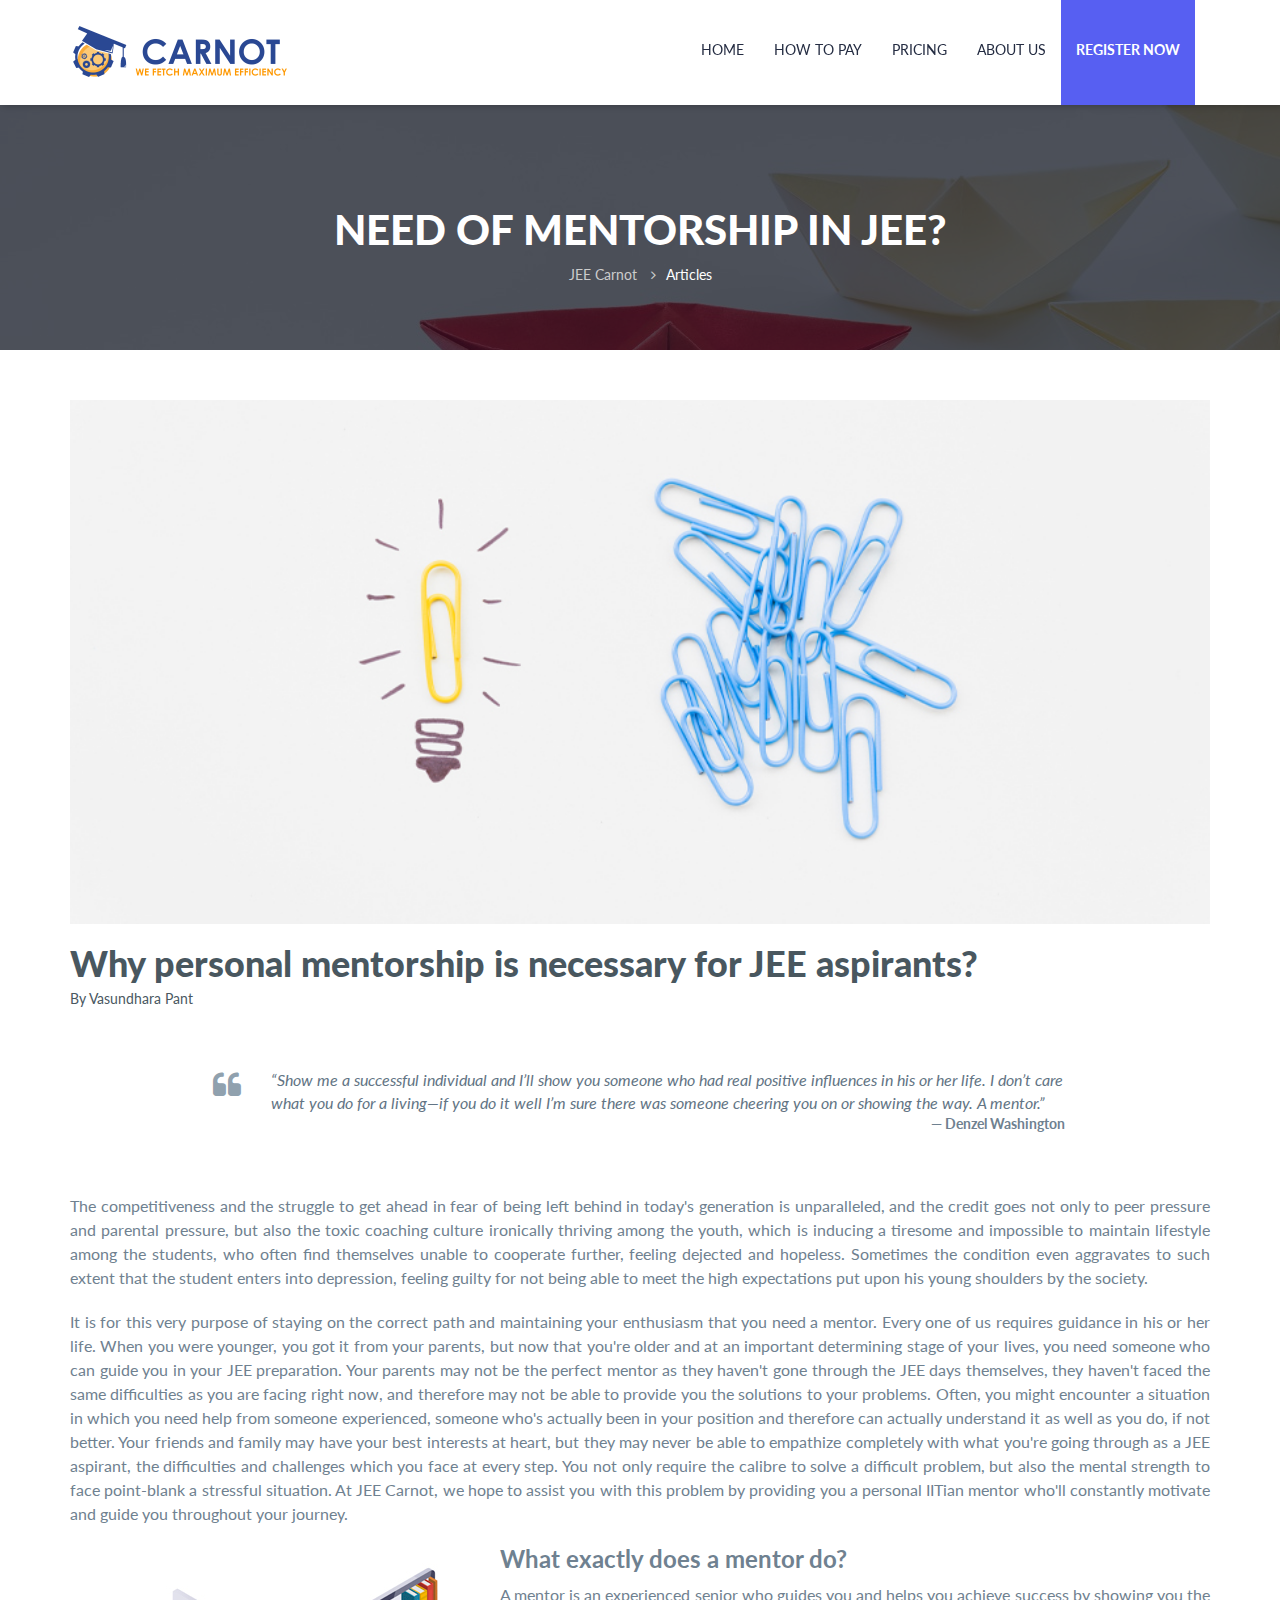
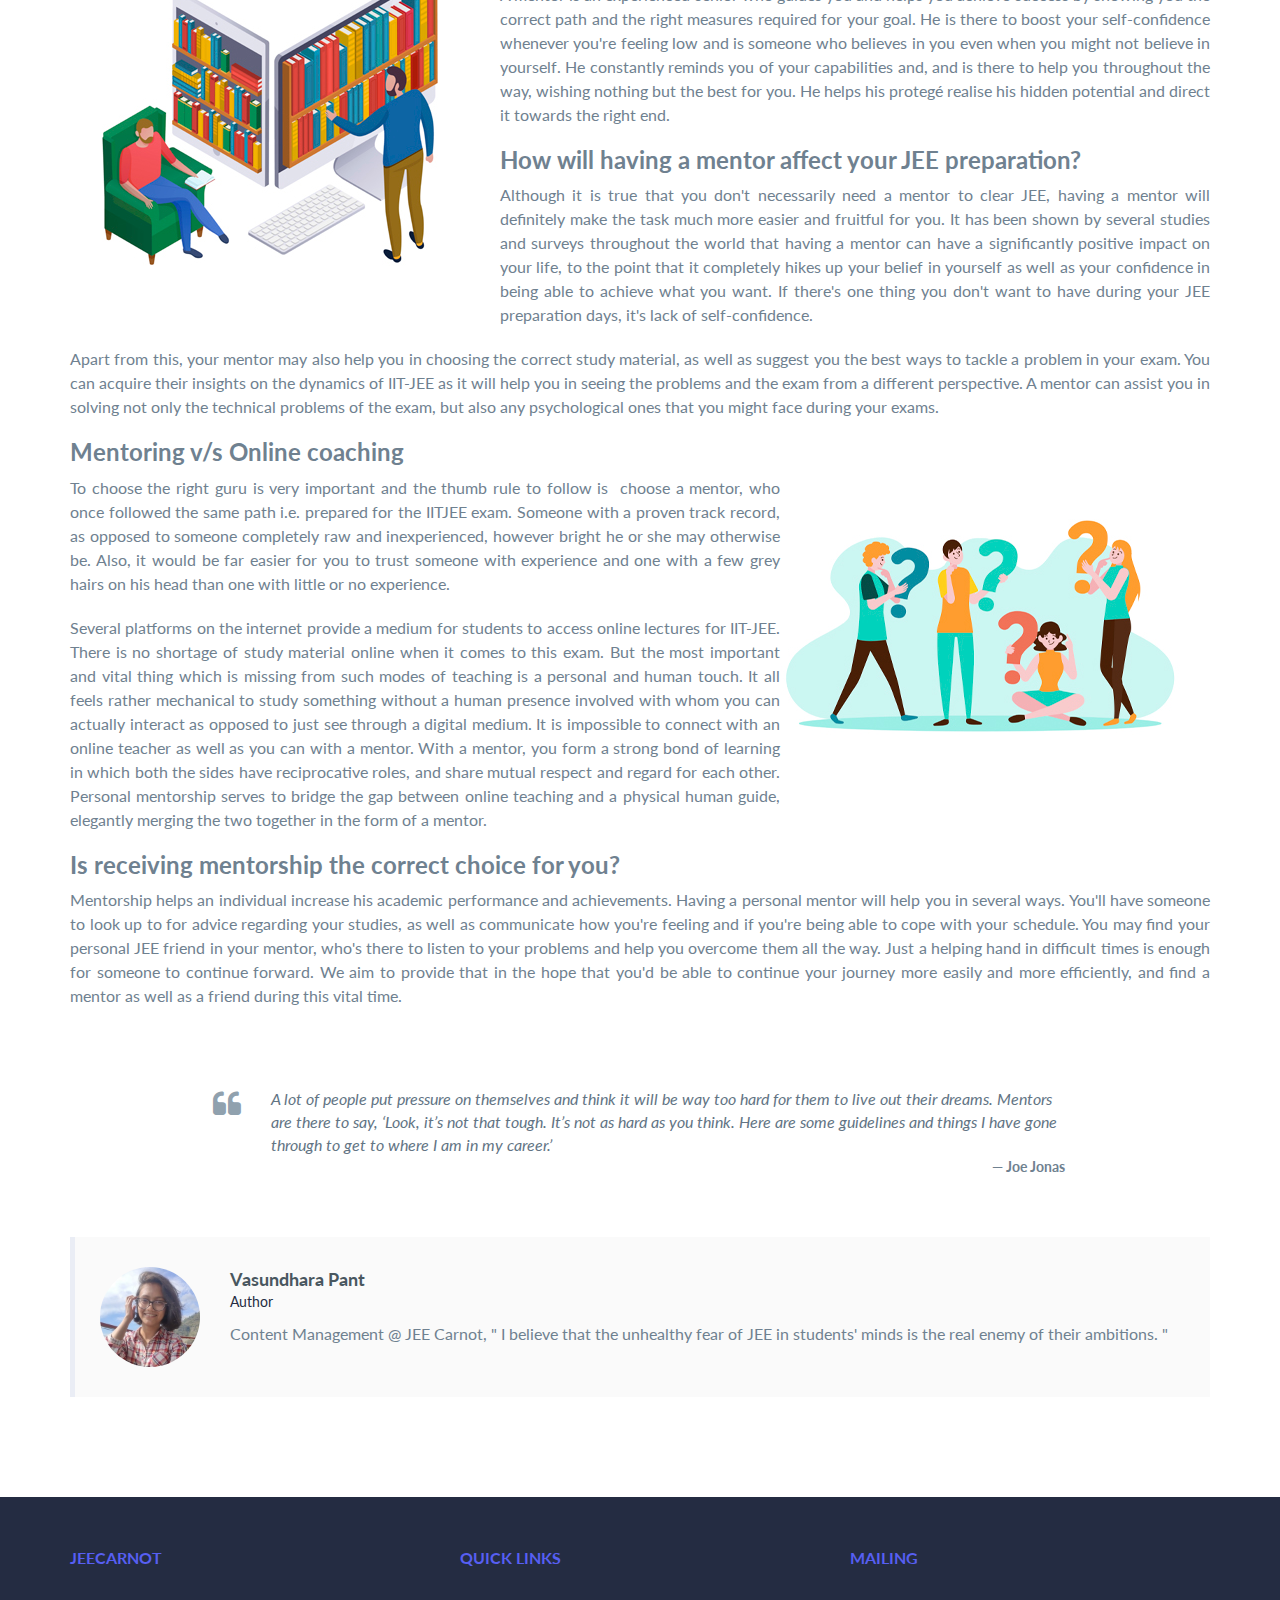
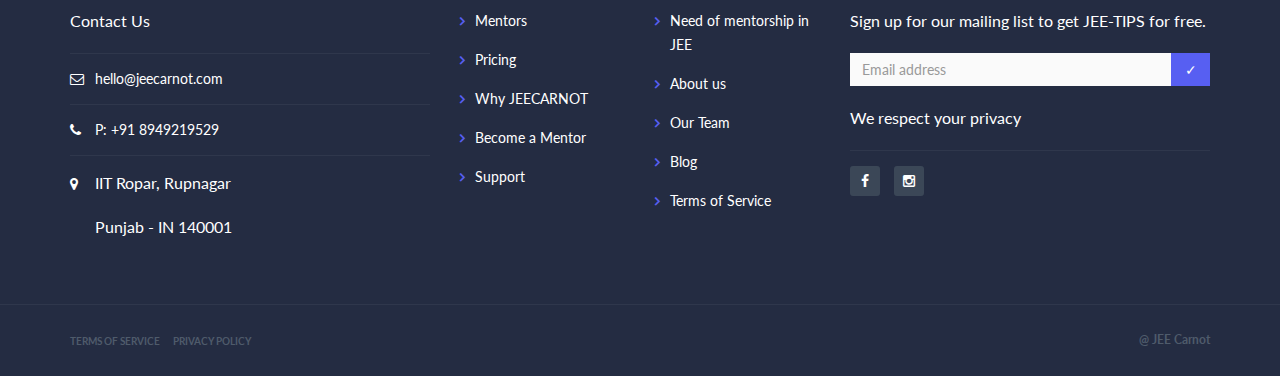
<file: need-of-mentorship.html>
<!DOCTYPE html>
<html lang="en">

<head>
    <script async src="https://www.googletagmanager.com/gtag/js?id=UA-165403436-1"></script>
    <script>
        window.dataLayer = window.dataLayer || [];
        function gtag() { dataLayer.push(arguments); }
        gtag('js', new Date());

        gtag('config', 'UA-166333072-1');
    </script>


    <title>Need of mentorship in JEE?</title>
    <meta charset="utf-8">
    <meta name="viewport" content="width=device-width, initial-scale=1.0">
    <!-- LIBRARY FONT-->
    <link type="text/css" rel="stylesheet"
        href="https://fonts.googleapis.com/css?family=Lato:400,400italic,700,900,300">
    <link type="text/css" rel="stylesheet" href="assets/font/font-icon/font-awesome-4.4.0/css/font-awesome.css">
    <!-- <link type="text/css" rel="stylesheet" href="assets/font/font-icon/font-svg/css/Glyphter.css"> -->
    <!-- LIBRARY CSS-->
    <!-- <link type="text/css" rel="stylesheet" href="assets/libs/animate/animate.css"> -->
    <link type="text/css" rel="stylesheet" href="assets/libs/bootstrap-3.3.5/css/bootstrap.css">
    <!-- <link type="text/css" rel="stylesheet" href="assets/libs/owl-carousel-2.0/assets/owl.carousel.css"> -->
    <!-- <link type="text/css" rel="stylesheet" href="assets/libs/selectbox/css/jquery.selectbox.css"> -->
    <!-- <link type="text/css" rel="stylesheet" href="assets/libs/fancybox/css/jquery.fancybox.css"> -->
    <!-- <link type="text/css" rel="stylesheet" href="assets/libs/fancybox/css/jquery.fancybox-buttons.css"> -->
    <!-- <link type="text/css" rel="stylesheet" href="assets/libs/media-element/build/mediaelementplayer.min.css"> -->
    <!-- STYLE CSS    -->
    <!--link(type="text/css", rel='stylesheet', href='assets/css/color-1.css', id="color-skins")-->
    <!-- <link type="text/css" rel="stylesheet" href="#" id="color-skins"> -->
    <script src="assets/libs/jquery/jquery-2.1.4.min.js"></script>
    <!-- <script src="assets/libs/js-cookie/js.cookie.js"></script> -->
    <link type="text/css" rel="stylesheet" href="assets/css/color-1.css">

    <!--Start of Tawk.to Script-->
    <script type="text/javascript">
        var Tawk_API = Tawk_API || {}, Tawk_LoadStart = new Date();
        (function () {
            var s1 = document.createElement("script"), s0 = document.getElementsByTagName("script")[0];
            s1.async = true;
            s1.src = 'https://embed.tawk.to/5ecffaf5c75cbf1769f051ef/default';
            s1.charset = 'UTF-8';
            s1.setAttribute('crossorigin', '*');
            s0.parentNode.insertBefore(s1, s0);
        })();
    </script>
    <!--End of Tawk.to Script-->
</head>

<body>
    <!-- HEADER-->
    <header id="header">

        <div class="header-main homepage-01" id="fixed-header">
            <div class="container">
                <div class="header-main-wrapper">
                    <div class="navbar-heade">
                        <div class="logo pull-left"><a href="./" class="header-logo"><img
                                    src="assets/images/logo-color-1.png" alt="JEE Carnot logo" /></a></div>
                        <button type="button" data-toggle="collapse" data-target=".navigation"
                            class="navbar-toggle edugate-navbar"><span class="icon-bar"></span><span
                                class="icon-bar"></span><span class="icon-bar"></span></button>
                    </div>
                    <nav class="navigation collapse navbar-collapse pull-right">
                        <ul class="nav-links nav navbar-nav">
                            <li class="dropdown"><a href="./index.html" class="main-menu">Home</a></li>
                            <li class="dropdown"><a href="how-to-pay.html" class="main-menu">How to pay</a></li>
                            <li class="dropdown"><a href="/#pricing2" class="main-menu">Pricing</a></li>
                            <li class="dropdown"><a href="/#aboutus2" class="main-menu">About us</a></li>
                            <!-- <li class="dropdown"><a href="javascript:void(0)" class="main-menu">Why JEECARNOT</a></li> -->
                            <li class="dropdown register-now-li active"><a id="nav-register-button"
                                    style="background-color: #575FF2;color:white; font-weight: bolder; padding:0px 15px;"
                                    href="register.html" class="main-menu" style="color: white;">Register
                                    Now</a></li>
                            <!-- <li class="dropdown"><a href="javascript:void(0)" class="main-menu">Courses</a></li> -->

                            <!-- <li class="button-search">
                                <p class="main-menu"><i class="fa fa-search"></i></p>
                            </li> -->
                            <!-- <div class="nav-search hide">
                                <form><input type="text" placeholder="Search" class="searchbox" />
                                    <button type="submit" class="searchbutton fa fa-search"></button>
                                </form>
                            </div> -->
                        </ul>
                    </nav>
                </div>
            </div>
        </div>
    </header>
    <!-- WRAPPER-->
    <div id="wrapper-content">
        <!-- PAGE WRAPPER-->
        <div id="page-wrapper">
            <!-- MAIN CONTENT-->
            <div class="main-content">
                <!-- CONTENT-->
                <div class="firstele section background-opacity page-title set-height-top">
                    <div class="container">
                        <div class="page-title-wrapper">
                            <h2 class="captions">Need of mentorship in jee?</h2>
                            <ol class="breadcrumb">
                                <li><a href="index.html">JEE Carnot</a></li>
                                <!-- <li><a href="news.html">News</a></li> -->
                                <li class="active"><a>Articles</a></li>
                            </ol>
                        </div>
                    </div>
                </div>
                <div class="content container">
                    <!-- <div class="firstele section background-opacity page-title set-height-top">
                        <div class="container">
                            <div class="page-title-wrapper">
                                <h2 class="captions">news &amp; updates</h2>
                                <ol class="breadcrumb">
                                    <li><a href="index-2.html">Home</a></li>
                                    <li><a href="news.html">News</a></li>
                                    <li class="active"><a href="#">Detail</a></li>
                                </ol>
                            </div>
                        </div>
                    </div> -->

                    <div class="section section-padding news-detail">
                        <div class="container containerr">
                            <div class="news-detail-wrapper containerr">
                                <div class="row containerr">
                                    <div class="col-md-12 col-sm-12 containerr">
                                        <div class="news-detail"><img src="assets/images/cover.jpg"
                                                alt="Why do you need a mentor?" class="news-image" />

                                            <h1 class="title-news">Why personal mentorship is necessary for JEE
                                                aspirants?
                                            </h1>

                                            <div class="info">
                                                <div class="author item">
                                                    <a><span>By&nbsp;</span><span>Vasundhara Pant</span></a></div>

                                                <!-- <div class="category item"><a href="#">Creative and Learning</a></div>

                                                <div class="comment item"><a
                                                        href="#"><span>24</span><span>&nbsp;Comments</span></a></div>

                                                <div class="date-time item"><a
                                                        href="#"><span>Posted&nbsp;</span><span>20 Aug 2015</span></a>
                                                </div>
                                                <div class="like item"><a
                                                        href="#"><span>124</span><span>&nbsp;Likes</span></a></div>
                                                <div class="share item"><a href="#">Share This Post</a></div> -->
                                            </div>
                                            <div class="news-content">
                                                <blockquote>
                                                    <!-- <div class="main-quote">We’re here for a reason</div> -->
                                                    <div class="sub-quote">“Show me a successful individual and I’ll
                                                        show you someone who
                                                        had real positive influences in his or her life. I don’t care
                                                        what you do for a living—if you do it well I’m sure there was
                                                        someone cheering you on or showing the way. A mentor.”</div>
                                                    <footer> — Denzel
                                                        Washington&nbsp;
                                                        <!-- <small>(Grancie Company)</small> -->
                                                    </footer>
                                                </blockquote>
                                                <!-- <div class="news-des">
                                                    <p>“Show me a successful individual and I’ll show you someone who
                                                        had real positive influences in his or her life. I don’t care
                                                        what you do for a living—if you do it well I’m sure there was
                                                        someone cheering you on or showing the way. A mentor.” — Denzel
                                                        Washington</p>
                                                </div> -->
                                                <div class="text-news">
                                                    <div class="wide-text">
                                                        <p>
                                                            The competitiveness and the struggle to get ahead in fear of
                                                            being left behind in today's generation is unparalleled, and
                                                            the credit goes not only to peer pressure and parental
                                                            pressure, but also the toxic coaching culture ironically
                                                            thriving among the youth, which is inducing a tiresome and
                                                            impossible to maintain lifestyle among the students, who
                                                            often find themselves unable to cooperate further, feeling
                                                            dejected and hopeless. Sometimes the condition even
                                                            aggravates to such extent that the student enters into
                                                            depression, feeling guilty for not being able to meet the
                                                            high expectations put upon his young shoulders by the
                                                            society.

                                                        </p>
                                                        <p>It is for this very purpose of staying on the correct path
                                                            and maintaining your enthusiasm that you need a mentor.
                                                            Every one of us requires guidance in his or her life. When
                                                            you were younger, you got it from your parents, but now that
                                                            you're older and at an important determining stage of your
                                                            lives, you need someone who can guide you in your JEE
                                                            preparation. Your parents may not be the perfect mentor as
                                                            they haven't gone through the JEE days themselves, they
                                                            haven't faced the same difficulties as you are facing right
                                                            now, and therefore may not be able to provide you the
                                                            solutions to your problems. Often, you might encounter a
                                                            situation in which you need help from someone experienced,
                                                            someone who's actually been in your position and therefore
                                                            can actually understand it as well as you do, if not better.
                                                            Your friends and family may have your best interests at
                                                            heart, but they may never be able to empathize completely
                                                            with what you're going through as a JEE aspirant, the
                                                            difficulties and challenges which you face at every step.
                                                            You not only require the calibre to solve a difficult
                                                            problem, but also the mental strength to face point-blank a
                                                            stressful situation. At JEE Carnot, we hope to assist you
                                                            with this problem by providing you a personal IITian mentor
                                                            who'll constantly motivate and guide you throughout your
                                                            journey.

                                                        </p>

                                                        <!-- 370 340 -->
                                                        <img src="assets/images/need-of-mentor.jpg" alt="Why mentoring?"
                                                            class="news-image-block pull-left" />

                                                        <div class="text-block">
                                                            <h3>What exactly does a mentor do?
                                                            </h3>
                                                            <p>A mentor is an experienced senior who guides you and
                                                                helps you achieve success by showing you the correct
                                                                path and the right measures required for your goal. He
                                                                is there to boost your self-confidence whenever you're
                                                                feeling low and is someone who believes in you even when
                                                                you might not believe in yourself. He constantly reminds
                                                                you of your capabilities and, and is there to help you
                                                                throughout the way, wishing nothing but the best for
                                                                you. He helps his protegé realise his hidden potential
                                                                and direct it towards the right end.
                                                            </p>

                                                            <h3>How will having a mentor affect your JEE preparation?
                                                            </h3>

                                                            <p>Although it is true that you don't necessarily need a
                                                                mentor to clear JEE, having a mentor will definitely
                                                                make the task much more easier and fruitful for you. It
                                                                has been shown by several studies and surveys throughout
                                                                the world that having a mentor can have a significantly
                                                                positive impact on your life, to the point that it
                                                                completely hikes up your belief in yourself as well as
                                                                your confidence in being able to achieve what you want.
                                                                If there's one thing you don't want to have during your
                                                                JEE preparation days, it's lack of self-confidence.
                                                            </p>

                                                            <p>Apart from this, your mentor may also help you in
                                                                choosing the correct study material, as well as suggest
                                                                you the best ways to tackle a problem in your exam. You
                                                                can acquire their insights on the dynamics of IIT-JEE as
                                                                it will help you in seeing the problems and the exam
                                                                from a different perspective. A mentor can assist you in
                                                                solving not only the technical problems of the exam, but
                                                                also any psychological ones that you might face during
                                                                your exams.</p>


                                                            <img src="assets/images/whymentorship.jpg"
                                                                alt="Mentoring v/s Online coaching"
                                                                class="news-image-block pull-right" />
                                                            <h3>Mentoring v/s Online coaching
                                                            </h3>

                                                            <p>
                                                                To choose the right guru is very important and the
                                                                thumb rule to follow is ­­­ choose a mentor, who
                                                                once followed the same path i.e. prepared for the
                                                                IIT­JEE exam. Someone with a proven track
                                                                record, as opposed to someone completely raw and
                                                                inexperienced, however bright he or she may
                                                                otherwise be. Also, it would be far easier for you to
                                                                trust someone with experience and one with a few
                                                                grey hairs on his head than one with little or no
                                                                experience.
                                                            </p>

                                                            <p>
                                                                Several platforms on the internet provide a medium for
                                                                students to access online lectures for IIT-JEE. There is
                                                                no shortage of study material online when it comes to
                                                                this exam. But the most important and vital thing which
                                                                is missing from such modes of teaching is a personal and
                                                                human touch. It all feels rather mechanical to study
                                                                something without a human presence involved with whom
                                                                you can actually interact as opposed to just see through
                                                                a digital medium. It is impossible to connect with an
                                                                online teacher as well as you can with a mentor. With a
                                                                mentor, you form a strong bond of learning in which both
                                                                the sides have reciprocative roles, and share mutual
                                                                respect and regard for each other.

                                                                Personal mentorship serves to bridge the gap between
                                                                online teaching and a physical human guide, elegantly
                                                                merging the two together in the form of a mentor.


                                                            </p>



                                                        </div>

                                                        <div class="text-block">

                                                            <h3>
                                                                Is receiving mentorship the correct choice for you?
                                                            </h3>



                                                            <p>
                                                                Mentorship helps an individual increase his academic
                                                                performance and achievements. Having a personal mentor
                                                                will help you in several ways. You'll have someone to
                                                                look up to for advice regarding your studies, as well as
                                                                communicate how you're feeling and if you're being able
                                                                to cope with your schedule. You may find your personal
                                                                JEE friend in your mentor, who's there to listen to your
                                                                problems and help you overcome them all the way. Just a
                                                                helping hand in difficult times is enough for someone to
                                                                continue forward. We aim to provide that in the hope
                                                                that you'd be able to continue your journey more easily
                                                                and more efficiently, and find a mentor as well as a
                                                                friend during this vital time.
                                                            </p>

                                                        </div>

                                                        <div class="clearfix"></div>
                                                        <blockquote>
                                                            <!-- <div class="main-quote">We’re here for a reason</div> -->
                                                            <div class="sub-quote">A lot of people put pressure on
                                                                themselves and think it will be way too hard for them to
                                                                live out their dreams. Mentors are there to say, ‘Look,
                                                                it’s not that tough. It’s not as hard as you think. Here
                                                                are some guidelines and things I have gone through to
                                                                get to where I am in my career.’</div>
                                                            <footer> — Joe Jonas&nbsp;
                                                                <!-- <small>(Grancie Company)</small> -->
                                                            </footer>
                                                        </blockquote>
                                                    </div>
                                                    <!-- <div class="news-list">
                                                    <div class="list-expand-title">Unordered &amp; Ordered Lists</div>
                                                    <div class="row">
                                                        <div class="col-md-6 col-sm-6 col-xs-6">
                                                            <ul class="list-unstyled list-detail">
                                                                <li><i class="fa fa-angle-right"></i><a
                                                                        href="#">Phasellus sit amet velit auctor turpis
                                                                        rhoncus.</a></li>
                                                                <li><i class="fa fa-angle-right"></i><a
                                                                        href="#">Phasellus sed dolor sodales, eleifend
                                                                        ipsum eu.</a></li>
                                                                <li><i class="fa fa-angle-right"></i><a href="#">Nullam
                                                                        id dolor in ex eleifend tempus.</a></li>
                                                                <li><i class="fa fa-angle-right"></i><a href="#">Etiam
                                                                        id lorem vel neque faucibus fermentum.</a></li>
                                                                <li><i class="fa fa-angle-right"></i><a href="#">Nunc
                                                                        tincidunt augue in enim sollicitudin
                                                                        feugiat.</a></li>
                                                            </ul>
                                                        </div>
                                                        <div class="col-md-6 col-sm-6 col-xs-6">
                                                            <ul class="list-unstyled list-detail">
                                                                <li><i class="fa fa-angle-right"></i><a
                                                                        href="#">Phasellus sit amet velit auctor turpis
                                                                        rhoncus.</a></li>
                                                                <li><i class="fa fa-angle-right"></i><a
                                                                        href="#">Phasellus sed dolor sodales, eleifend
                                                                        ipsum eu.</a></li>
                                                                <li><i class="fa fa-angle-right"></i><a href="#">Nullam
                                                                        id dolor in ex eleifend tempus.</a></li>
                                                                <li><i class="fa fa-angle-right"></i><a href="#">Etiam
                                                                        id lorem vel neque faucibus fermentum.</a></li>
                                                                <li><i class="fa fa-angle-right"></i><a href="#">Nunc
                                                                        tincidunt augue in enim sollicitudin
                                                                        feugiat.</a></li>
                                                            </ul>
                                                        </div>
                                                    </div>
                                                    <p>Lorem ipsum dolor sit amet, consectetur adipiscing elit. Sed
                                                        varius ultricies metus. Donec ac ex porta libero venenatis
                                                        sodales. Sed efficitur eget risus sed molestie. Nulla blandit
                                                        bibendum metus ut sagittis.</p>
                                                </div> -->



                                                    <!-- <div class="news-tag">
                                                    <ul class="tag-list list-unstyled">
                                                        <li><i class="fa fa-tag"></i></li>
                                                        <li><a href="#" class="tag-item">Software</a></li>
                                                        <li><a href="#" class="tag-item">Music</a></li>
                                                        <li><a href="#" class="tag-item">Photography</a></li>
                                                        <li><a href="#" class="tag-item">Communication</a></li>
                                                        <li><a href="#" class="tag-item">Tutorial</a></li>
                                                        <li><a href="#" class="tag-item">Biology</a></li>
                                                    </ul>
                                                </div> -->
                                                </div>
                                                <div class="news-author">
                                                    <div class="media">
                                                        <div class="media-left"><a class="media-image"><img
                                                                    src="assets/images/vasundhara.jpg" alt=""
                                                                    class="author-image" /></a></div>
                                                        <div class="media-body">
                                                            <div class="info">
                                                                <div class="author item"><a>Vasundhara Pant</a></div>
                                                            </div>
                                                            <div class="position">Author</div>
                                                            <div class="des">
                                                                <p>Content Management @ JEE Carnot, " I believe that the
                                                                    unhealthy fear of
                                                                    JEE in students' minds is the real enemy of their
                                                                    ambitions. "</p>
                                                            </div>
                                                        </div>
                                                    </div>
                                                </div>

                                            </div>
                                        </div>

                                    </div>
                                </div>
                            </div>
                        </div>
                    </div>
                </div>
            </div>
            <!-- BUTTON BACK TO TOP-->
        </div>
        <!-- FOOTER-->
        <footer id="footer">
            <!-- <div class=" footer-top">
            <div class="container">
                <div class="footer-top-wrapper">
                    <div class="footer-top-left">
                        <p class="footer-top-focus">Still confused?</p>

        <p class="footer-top-text">Get trial mentorship (3-Day for JEE-2020, 1-Month for JEE-2021
            and
            later) for free</p>
        </div>
        <div class="footer-top-right">
            <button onclick="window.location.href='register.html'" class="btn btn-blue btn-bold"><span>GET
                    FREE TRIAL MENTORSHIP</span></button>
        </div>
        </div>
        </div>
        </div> -->

            <!-- <div class="footer-top">
            <div class="container">
                <div class="footer-top-wrapper">
                    <div class="footer-top-left">
                        <p class="footer-top-focus">SIGN UP FOR JEE TIPS AND MORE</p>

                        <p class="footer-top-text">Join thousand of students and get JEE preparation tips free!</p>
                    </div>
                    <div class="footer-top-right">
                        <div style="display: flex;" class="newsletter">
                            <div class="newsletter-input">
                                <input type="text" class="btn btn-blue"
                                    style="color:#242c42 !important; background-color: #fff; cursor:text;text-align: right !important; width:250px; text-transform: lowercase; border: solid transparent 2px;  box-sizing: border-box;">

                            </div>
                            <div class="newsletter-button">
                                <button onclick="window.location.href='contact.html'"
                                    class="btn btn-bold newsletter-subscribe-button"><span>SUBSCRIBE</span></button>
                                <style>
                                    .newsletter-subscribe-button {
                                        height: 100% !important;
                                    }
                                </style>
                            </div>
                        </div>
                    </div>
                </div>
            </div>
        </div> -->
            <!-- main footer -->
            <div class="footer-main">
                <div class="container">
                    <div class="footer-main-wrapper">
                        <div class="row">
                            <div class="col-2">
                                <div class="col-md-4 col-sm-6 col-xs-6 sd380">
                                    <div class="edugate-widget widget">
                                        <div class="title-widget">JEECARNOT</div>
                                        <div class="content-widget">
                                            <p>Contact Us
                                            </p>

                                            <div class="info-list">
                                                <ul class="list-unstyled">
                                                    <li><i class="fa fa-envelope-o"></i><a
                                                            href="mailto:hello@jeecarnot.com">hello@jeecarnot.com</a>
                                                    </li>
                                                    <li><i class="fa fa-phone"></i><a href="tel:+918949219529">P:
                                                            +91 8949219529</a></li>
                                                    <li><i class="fa fa-map-marker"></i><a
                                                            href="https://www.google.com/maps/place/Indian+Institute+Of+Technology+Ropar/@30.9761958,76.5356401,17z/data=!4m12!1m6!3m5!1s0x3905542fe45e58f7:0x5d16c2617cfdbdb8!2sIndian+Institute+Of+Technology+Ropar!8m2!3d30.9761958!4d76.5378288!3m4!1s0x3905542fe45e58f7:0x5d16c2617cfdbdb8!8m2!3d30.9761958!4d76.5378288">
                                                            <p>IIT Ropar, Rupnagar</p>
                                                            <p>Punjab - IN 140001</p>
                                                        </a></li>
                                                </ul>
                                            </div>
                                        </div>
                                    </div>
                                </div>
                                <div class="col-md-4 col-sm-6 col-xs-6 sd380">
                                    <div class="useful-link-widget widget">
                                        <div class="title-widget">QUICK LINKS</div>
                                        <div class="content-widget">
                                            <div class="useful-link-list">
                                                <div class="row">
                                                    <div class="col-md-6 col-sm-6 col-xs-6">
                                                        <ul class="list-unstyled">
                                                            <li><i class="fa fa-angle-right"></i><a
                                                                    href="mentors.html">Mentors</a>
                                                            </li>
                                                            <li><i class="fa fa-angle-right"></i><a
                                                                    href="#pricing">Pricing</a>
                                                            </li>
                                                            <li><i class="fa fa-angle-right"></i><a
                                                                    href="/#whyjeecarnot2">Why
                                                                    JEECARNOT</a>
                                                            </li>
                                                            <li><i class="fa fa-angle-right"></i><a
                                                                    href="https://forms.gle/o4e9dWsyXwcEfMyt5">Become a
                                                                    Mentor</a></li>
                                                            <li><i class="fa fa-angle-right"></i><a
                                                                    href="mailto:hello@jeecarnot.com">Support</a>
                                                            </li>
                                                        </ul>
                                                    </div>
                                                    <div class="col-md-6 col-sm-6 col-xs-6">
                                                        <ul class="list-unstyled">
                                                            <li><i class="fa fa-angle-right"></i><a
                                                                    href="/need-of-mentorship.html">Need of mentorship
                                                                    in JEE</a>
                                                            </li>
                                                            <li><i class="fa fa-angle-right"></i><a
                                                                    href="/#aboutus2">About
                                                                    us</a>
                                                            </li>
                                                            <li><i class="fa fa-angle-right"></i><a
                                                                    href="/#ourteam2">Our
                                                                    Team</a>
                                                            </li>
                                                            <li><i class="fa fa-angle-right"></i><a
                                                                    href="https://medium.com/jeecarnot">Blog</a>
                                                            </li>
                                                            <li><i class="fa fa-angle-right"></i><a
                                                                    href="terms.html">Terms
                                                                    of
                                                                    Service</a>
                                                            </li>

                                                        </ul>
                                                    </div>
                                                </div>
                                            </div>
                                        </div>
                                    </div>
                                </div>
                            </div>
                            <div class="col-2">

                                <div class="col-md-4 col-sm-6 col-xs-6 sd380">
                                    <div class="mailing-widget widget">
                                        <div class="title-widget">MAILING</div>
                                        <div class="content-wiget">
                                            <p>Sign up for our mailing list to get JEE-TIPS for free.</p>

                                            <form onsubmit="subscribeMailingList();return false">
                                                <div class="input-group">
                                                    <input id="emailForSub" type="text" placeholder="Email address"
                                                        class="form-control form-email-widget" />

                                                    <span class="input-group-btn"><input type="submit" value="✓"
                                                            class="btn btn-email" /></span>
                                                </div>
                                            </form>
                                            <p id="mailer-message"></p>
                                            <p>We respect your privacy</p>
                                            <div class="socials">

                                                <a href="http://www.facebook.com/jeecarnot" target="_blank"
                                                    class="facebook"><i class="fa fa-facebook"></i></a>
                                                <a href="http://www.instagram.com/jeecarnot" target="_blank"
                                                    class="instagram"><i class="fa fa-instagram"></i></a>
                                                <!-- <a href="www." class="google"><i class="fa fa-google-plus"></i></a> -->
                                                <!-- <a href="www.twitter.com/jeecarnot" class="twitter"><i
                                                    class="fa fa-twitter"></i></a> -->
                                                <!-- <a href="#" class="pinterest"><i class="fa fa-pinterest"></i></a> -->
                                                <!-- <a href="#" class="blog"><i class="fa fa-rss"></i></a> -->
                                                <!-- <a href="#" class="dribbble"><i class="fa fa-dribbble"></i></a> -->
                                            </div>
                                        </div>
                                    </div>
                                </div>
                            </div>
                        </div>
                    </div>
                    <div class="hyperlink">
                        <div class="pull-left hyper-left">
                            <ul class="list-inline">
                                <li><a href="terms.html">TERMS OF SERVICE</a></li>
                                <li><a href="privacy.html">PRIVACY POLICY</a></li>
                            </ul>
                        </div>
                        <div class="pull-right hyper-right">@ JEE Carnot</div>
                    </div>
                </div>
            </div>
        </footer>


        <script src="assets/libs/bootstrap-3.3.5/js/bootstrap.min.js"></script>
        <!-- <script src="assets/libs/smooth-scroll/jquery-smoothscroll.js"></script> -->
        <!-- <script src="assets/libs/owl-carousel-2.0/owl.carousel.min.js"></script> -->
        <!-- <script src="assets/libs/appear/jquery.appear.js"></script> -->
        <!-- <script src="assets/libs/count-to/jquery.countTo.js"></script> -->
        <script src="assets/libs/wow-js/wow.min.js"></script>
        <script src="assets/libs/selectbox/js/jquery.selectbox-0.2.min.js"></script>
        <!-- <script src="assets/libs/fancybox/js/jquery.fancybox.js"></script> -->
        <!-- <script src="assets/libs/fancybox/js/jquery.fancybox-buttons.js"></script> -->
        <!-- MAIN JS -->
        <script src="assets/js/main.js"></script>
        <!-- LOADING SCRIPTS FOR PAGE-->
        <!-- <script src="assets/js/pages/new-detail.js"></script> -->
</body>

<!-- Mirrored from swlabs.co/edugate/news-detail.html by HTTrack Website Copier/3.x [XR&CO'2014], Wed, 22 Apr 2020 12:35:00 GMT -->

</html>




<style>
    /* #86BC42 is replaced by var(--main-color-1)  */
    :root {
        --main-color-1: #575FF2;
        /*primary color*/

    }

    .firstele {
        margin-top: 50px;
        background-image: url("assets/images/mentee-says.jpeg");
        /* background-repeat: no-repeat; */
        background-size: 100%;
    }

    @media screen and (min-width:769px) {
        .firstele {
            padding-top: 100px;
        }

    }

    .containerr {
        margin: 0px;
        width: 100%;
        padding: 0%;
    }


    #nav-register-button:hover {
        background-color: #242c42 !important;

    }

    .news-author,
    .news-content {
        margin-bottom: 50px;
    }

    p {
        margin-bottom: 20px !important;
        font-size: 16px;
        text-align: justify;
    }

    .section-padding {
        padding-top: 50px;
        padding-bottom: 50px;
    }

    .footer-main .footer-main-wrapper {
        padding-top: 50px;
        padding-bottom: 0px;
    }

    .people-are-talking h2 {
        text-align: center;
        margin-top: 50px;
        color: white;
        filter: blur(0);
    }

    .group-title-index {
        margin-bottom: 50px;
    }



    #fixed-header {
        position: fixed;
        top: 0px !important
    }

    .news-content .news-image-block {
        margin-bottom: 0px;
    }

    @media screen and (max-width:700px) {

        .news-content p,
        .news-content h3 {
            clear: both;
        }

        .news-content .news-image-block {
            display: block;
            margin: 0px auto;
            float: none !important;
        }
    }

    @media screen and (max-width:1000px) {

        header .header-main .navigation .nav-links li .main-menu {
            margin: 0 5px
        }


    }

    header .header-main .navigation .nav-links li:last-child .main-menu {
        margin: 0 0px
    }



    .des p {
        text-align: unset;
    }

    .media-left,
    .media-right,
    .media-body {
        display: table-cell;
        vertical-align: middle;
    }
</style>
</file>
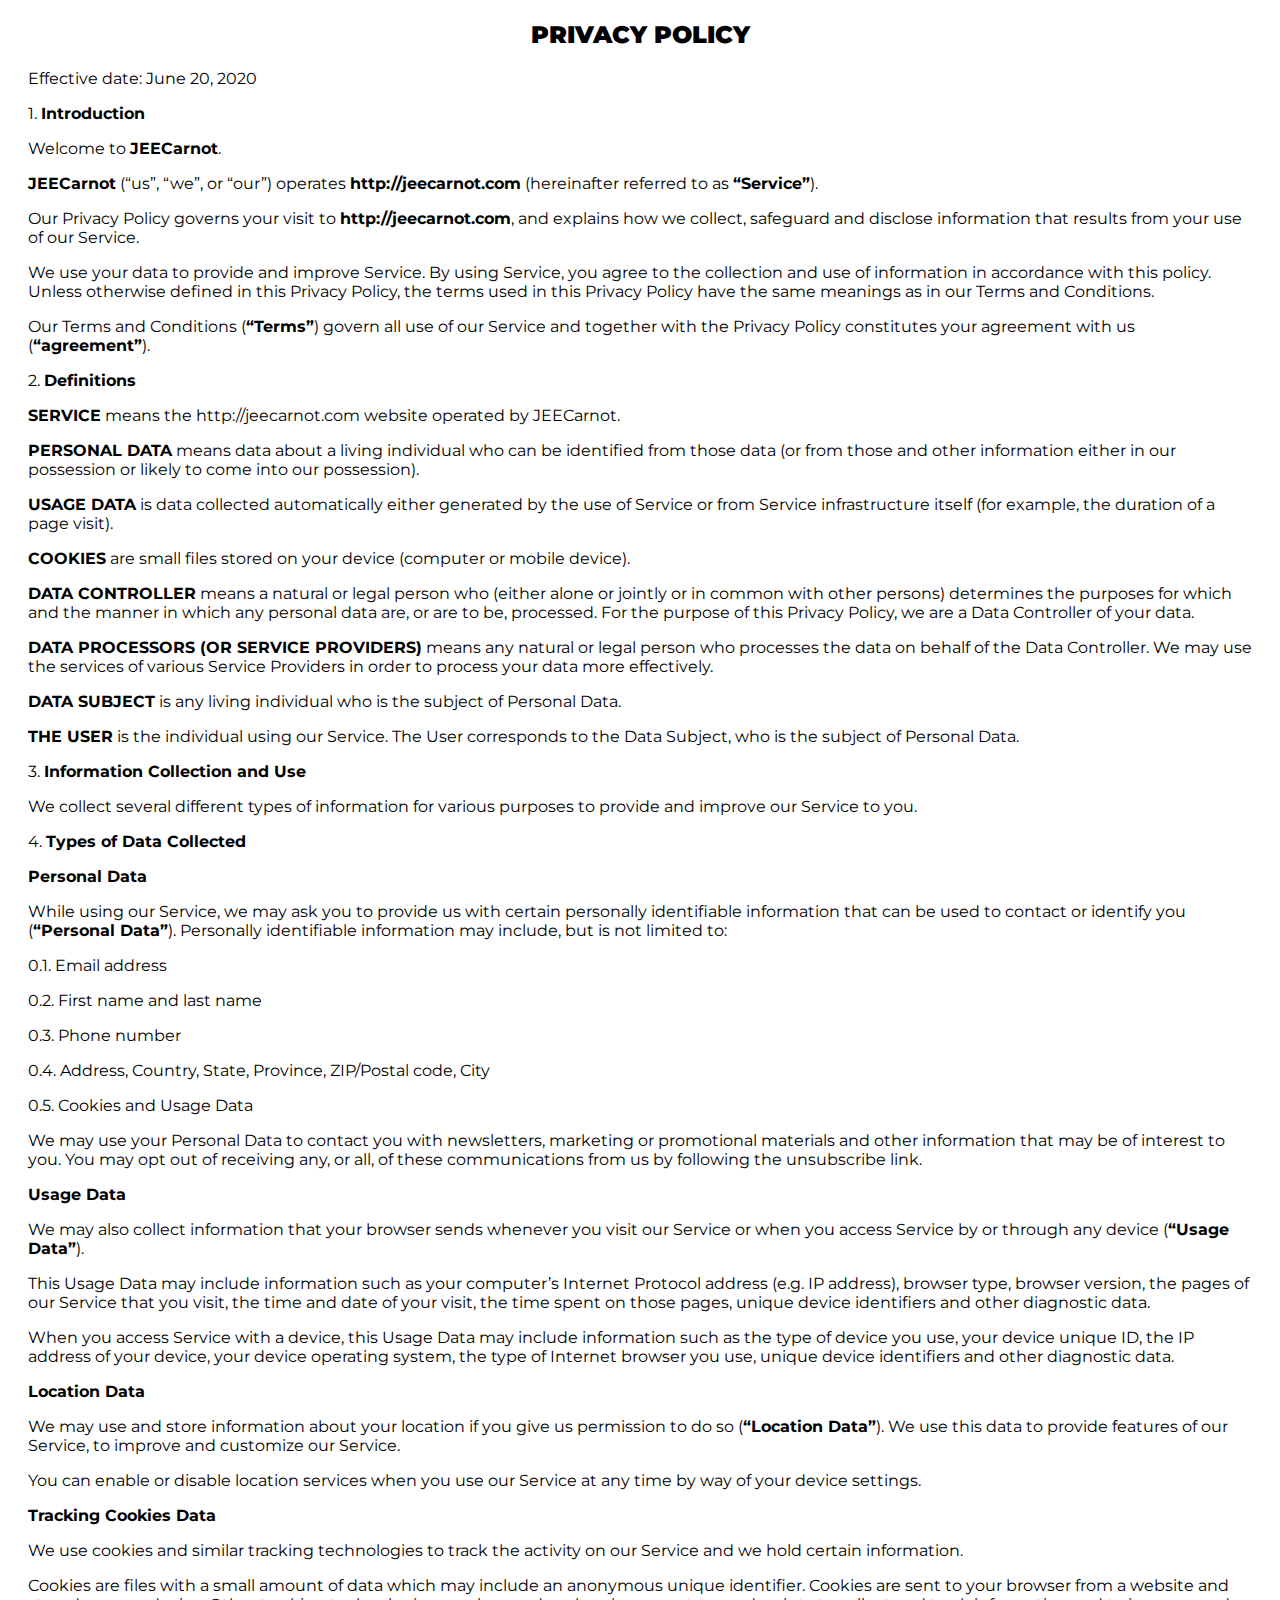
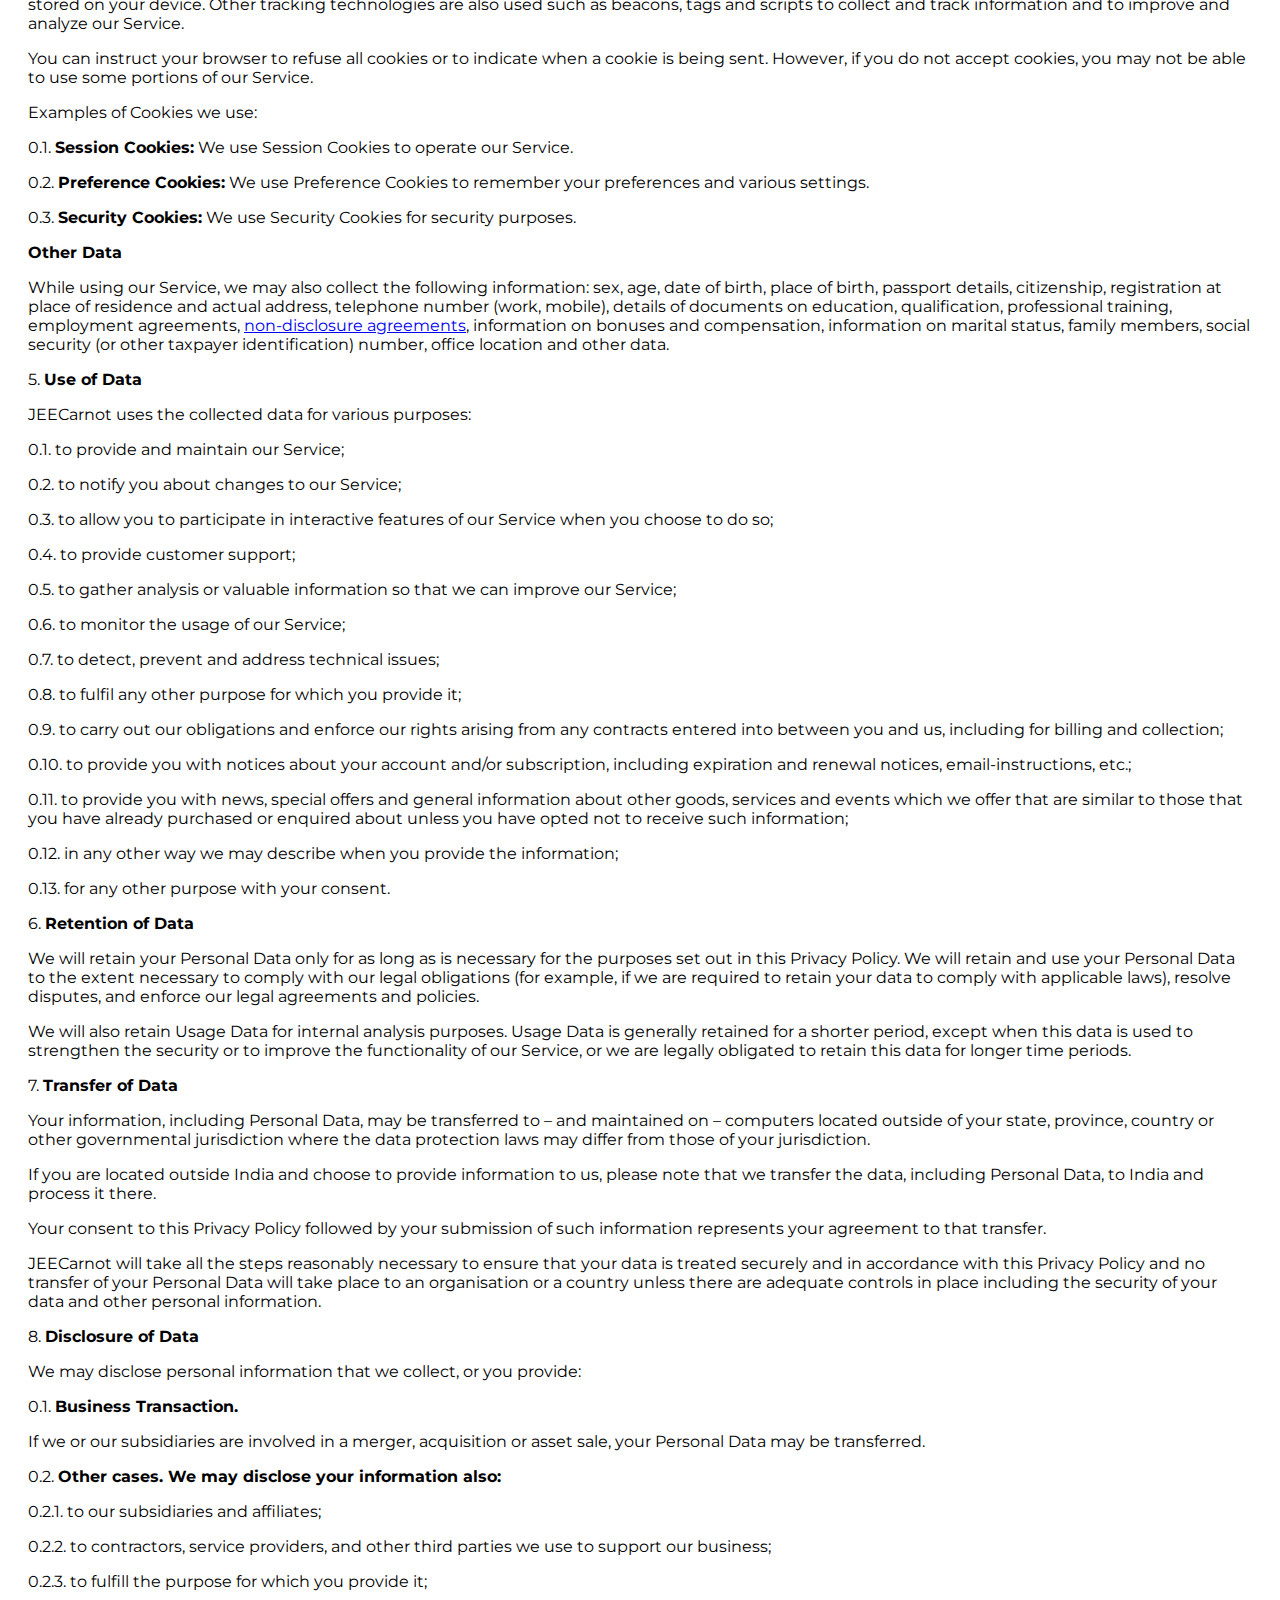
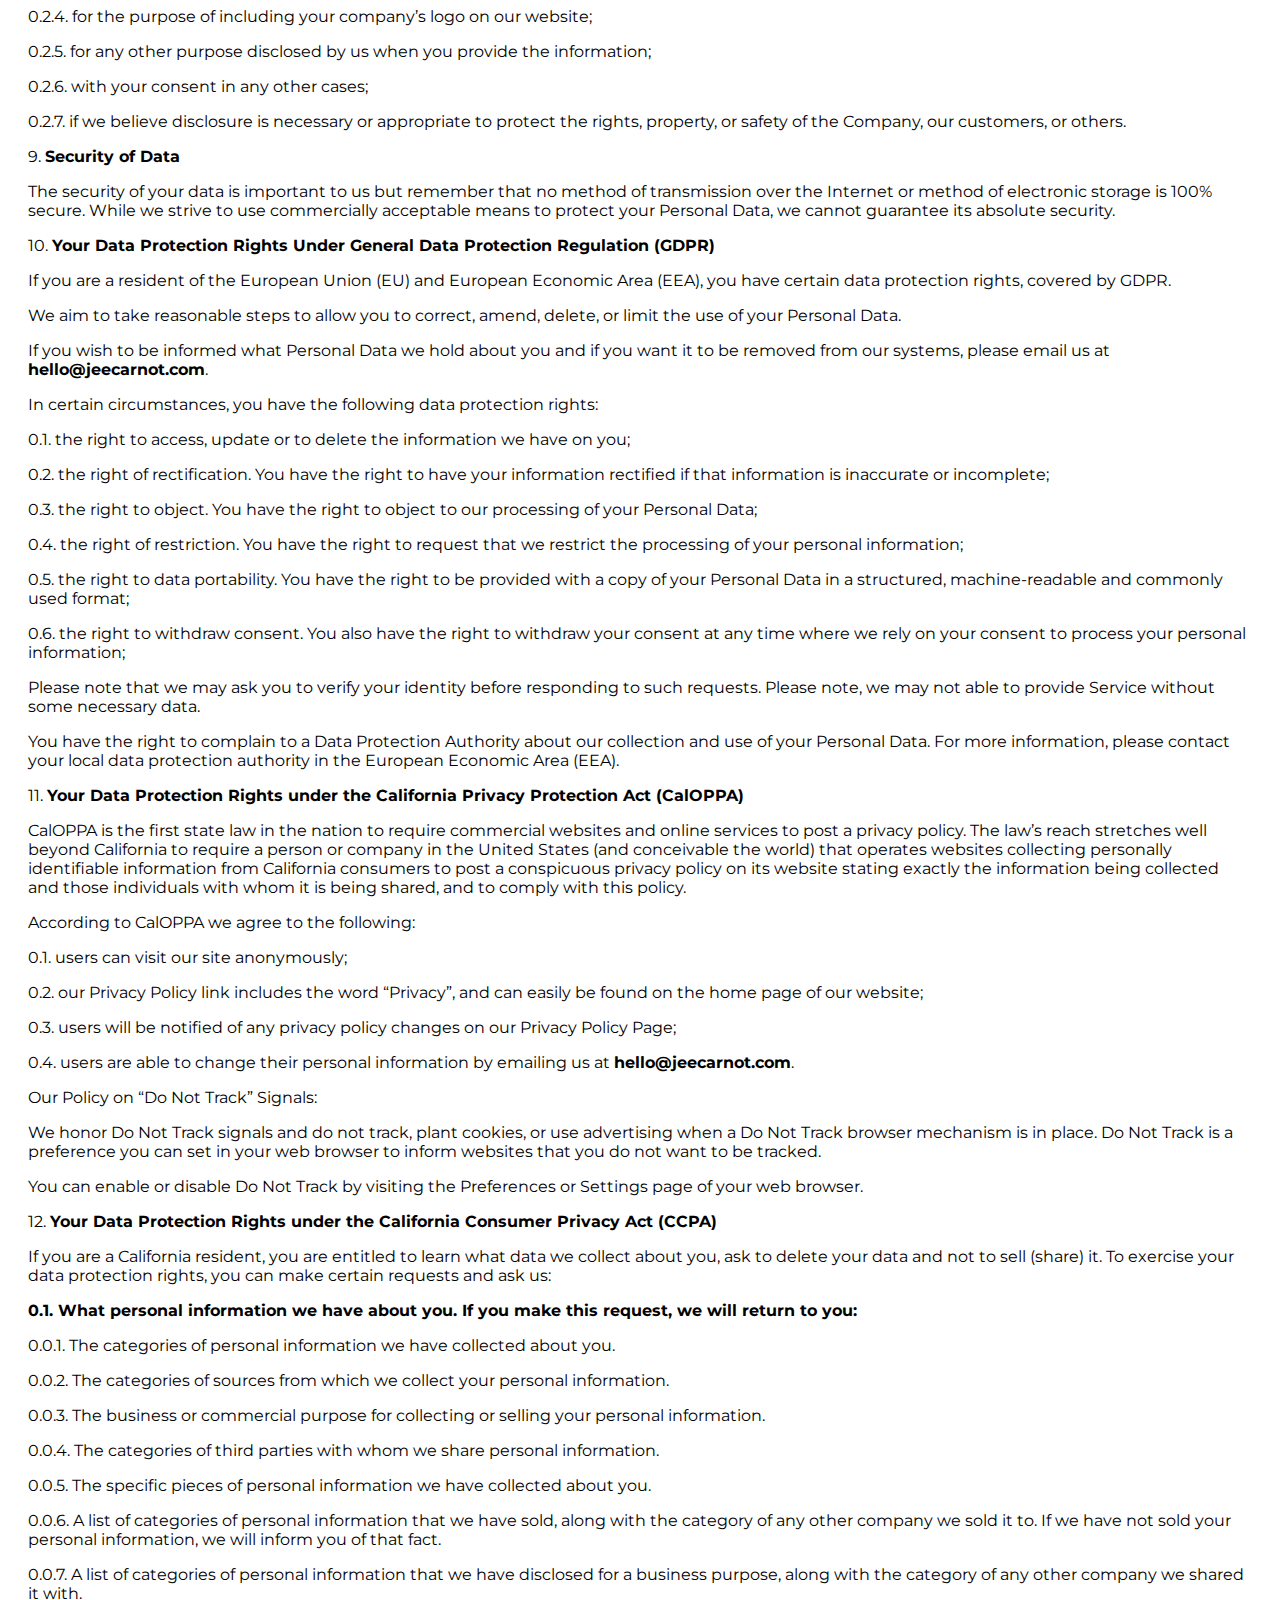
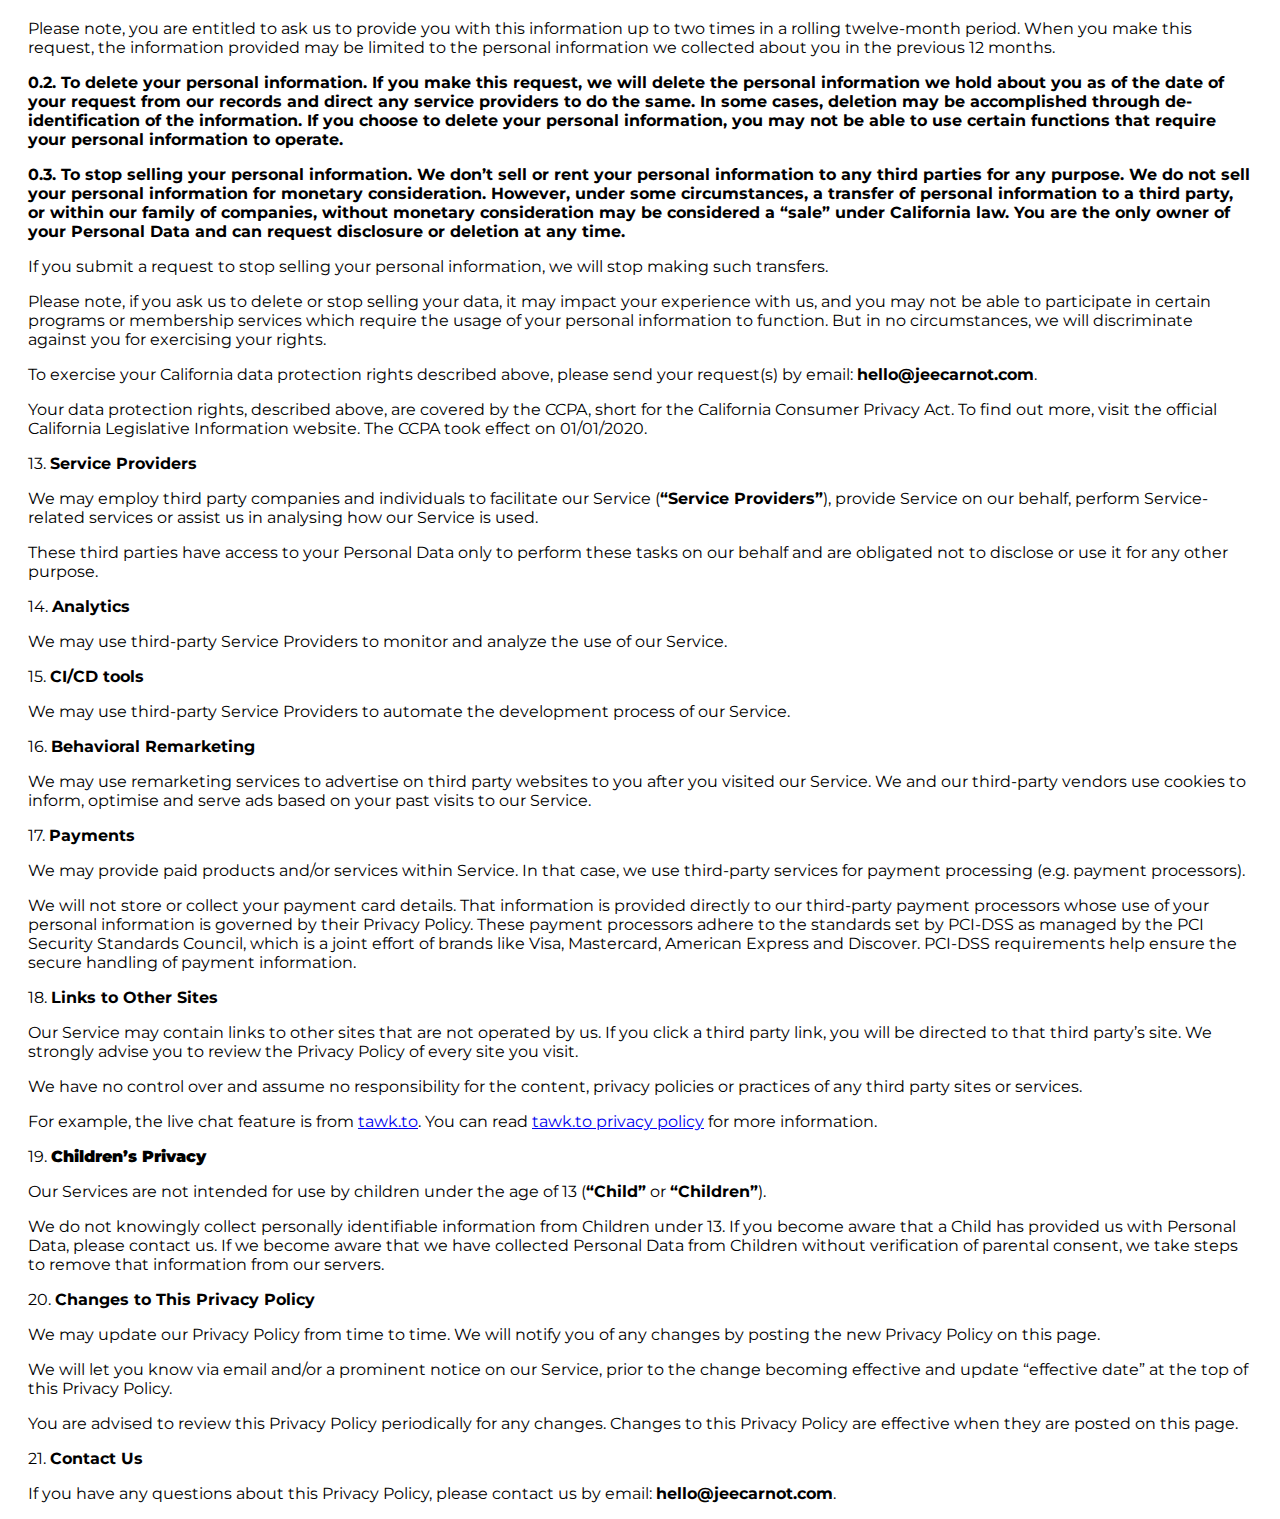
<file: privacy.html>
<!DOCTYPE html>
<html lang="en">

<head>
    <meta charset="UTF-8">
    <meta name="viewport" content="width=device-width, initial-scale=1.0">
    <title>Privacy policy | JEE Carnot</title>
    <!--Start of Tawk.to Script-->
    <script type="text/javascript">
        var Tawk_API = Tawk_API || {}, Tawk_LoadStart = new Date();
        (function () {
            var s1 = document.createElement("script"), s0 = document.getElementsByTagName("script")[0];
            s1.async = true;
            s1.src = 'https://embed.tawk.to/5ecffaf5c75cbf1769f051ef/default';
            s1.charset = 'UTF-8';
            s1.setAttribute('crossorigin', '*');
            s0.parentNode.insertBefore(s1, s0);
        })();
    </script>
    <!--End of Tawk.to Script-->
</head>

<body>

    <h2 style="text-align: center;"><b>PRIVACY POLICY</b></h2>
    <p>Effective date: June 20, 2020</p>
    <p>1. <b>Introduction</b></p>
    <p>Welcome to <b> JEECarnot</b>.</p>
    <p><b>JEECarnot</b> (“us”, “we”, or “our”) operates <b>http://jeecarnot.com</b> (hereinafter referred to as
        <b>“Service”</b>).</p>
    <p>Our Privacy Policy governs your visit to <b>http://jeecarnot.com</b>, and explains how we collect, safeguard and
        disclose information that results from your use of our Service.</p>
    <p>We use your data to provide and improve Service. By using Service, you agree to the collection and use of
        information
        in accordance with this policy. Unless otherwise defined in this Privacy Policy, the terms used in this Privacy
        Policy have the same meanings as in our Terms and Conditions.</p>
    <p>Our Terms and Conditions (<b>“Terms”</b>) govern all use of our Service and together with the Privacy Policy
        constitutes your agreement with us (<b>“agreement”</b>).</p>
    <p>2. <b>Definitions</b></p>
    <p><b>SERVICE</b> means the http://jeecarnot.com website operated by JEECarnot.</p>
    <p><b>PERSONAL DATA</b> means data about a living individual who can be identified from those data (or from those
        and
        other information either in our possession or likely to come into our possession).</p>
    <p><b>USAGE DATA</b> is data collected automatically either generated by the use of Service or from Service
        infrastructure itself (for example, the duration of a page visit).</p>
    <p><b>COOKIES</b> are small files stored on your device (computer or mobile device).</p>
    <p><b>DATA CONTROLLER</b> means a natural or legal person who (either alone or jointly or in common with other
        persons)
        determines the purposes for which and the manner in which any personal data are, or are to be, processed. For
        the
        purpose of this Privacy Policy, we are a Data Controller of your data.</p>
    <p><b>DATA PROCESSORS (OR SERVICE PROVIDERS)</b> means any natural or legal person who processes the data on behalf
        of
        the Data Controller. We may use the services of various Service Providers in order to process your data more
        effectively.</p>
    <p><b>DATA SUBJECT</b> is any living individual who is the subject of Personal Data.</p>
    <p><b>THE USER</b> is the individual using our Service. The User corresponds to the Data Subject, who is the subject
        of
        Personal Data.</p>
    <p>3. <b>Information Collection and Use</b></p>
    <p>We collect several different types of information for various purposes to provide and improve our Service to you.
    </p>
    <p>4. <b>Types of Data Collected</b></p>
    <p><b>Personal Data</b></p>
    <p>While using our Service, we may ask you to provide us with certain personally identifiable information that can
        be
        used to contact or identify you (<b>“Personal Data”</b>). Personally identifiable information may include, but
        is
        not limited to:</p>
    <p>0.1. Email address</p>
    <p>0.2. First name and last name</p>
    <p>0.3. Phone number</p>
    <p>0.4. Address, Country, State, Province, ZIP/Postal code, City</p>
    <p>0.5. Cookies and Usage Data</p>
    <p>We may use your Personal Data to contact you with newsletters, marketing or promotional materials and other
        information that may be of interest to you. You may opt out of receiving any, or all, of these communications
        from
        us by following the unsubscribe link.</p>
    <p><b>Usage Data</b></p>
    <p>We may also collect information that your browser sends whenever you visit our Service or when you access Service
        by
        or through any device (<b>“Usage Data”</b>).</p>
    <p>This Usage Data may include information such as your computer’s Internet Protocol address (e.g. IP address),
        browser
        type, browser version, the pages of our Service that you visit, the time and date of your visit, the time spent
        on
        those pages, unique device identifiers and other diagnostic data.</p>
    <p>When you access Service with a device, this Usage Data may include information such as the type of device you
        use,
        your device unique ID, the IP address of your device, your device operating system, the type of Internet browser
        you
        use, unique device identifiers and other diagnostic data.</p>
    <p><b>Location Data</b></p>
    <p>We may use and store information about your location if you give us permission to do so (<b>“Location Data”</b>).
        We
        use this data to provide features of our Service, to improve and customize our Service.</p>
    <p>You can enable or disable location services when you use our Service at any time by way of your device settings.
    </p>
    <p><b>Tracking Cookies Data</b></p>
    <p>We use cookies and similar tracking technologies to track the activity on our Service and we hold certain
        information.</p>
    <p>Cookies are files with a small amount of data which may include an anonymous unique identifier. Cookies are sent
        to
        your browser from a website and stored on your device. Other tracking technologies are also used such as
        beacons,
        tags and scripts to collect and track information and to improve and analyze our Service.</p>
    <p>You can instruct your browser to refuse all cookies or to indicate when a cookie is being sent. However, if you
        do
        not accept cookies, you may not be able to use some portions of our Service.</p>
    <p>Examples of Cookies we use:</p>
    <p>0.1. <b>Session Cookies:</b> We use Session Cookies to operate our Service.</p>
    <p>0.2. <b>Preference Cookies:</b> We use Preference Cookies to remember your preferences and various settings.</p>
    <p>0.3. <b>Security Cookies:</b> We use Security Cookies for security purposes.</p>
    <!-- <p>0.4. <b>Advertising Cookies:</b> Advertising Cookies are used to serve you with advertisements that may be relevant
    to you and your interests.</p> -->
    <p><b>Other Data</b></p>
    <p>While using our Service, we may also collect the following information: sex, age, date of birth, place of birth,
        passport details, citizenship, registration at place of residence and actual address, telephone number (work,
        mobile), details of documents on education, qualification, professional training, employment agreements, <a
            href="https://policymaker.io/non-disclosure-agreement/">non-disclosure agreements</a>, information on
        bonuses
        and compensation, information on marital status, family members, social security (or other taxpayer
        identification)
        number, office location and other data.</p>
    <p>5. <b>Use of Data</b></p>
    <p>JEECarnot uses the collected data for various purposes:</p>
    <p>0.1. to provide and maintain our Service;</p>
    <p>0.2. to notify you about changes to our Service;</p>
    <p>0.3. to allow you to participate in interactive features of our Service when you choose to do so;</p>
    <p>0.4. to provide customer support;</p>
    <p>0.5. to gather analysis or valuable information so that we can improve our Service;</p>
    <p>0.6. to monitor the usage of our Service;</p>
    <p>0.7. to detect, prevent and address technical issues;</p>
    <p>0.8. to fulfil any other purpose for which you provide it;</p>
    <p>0.9. to carry out our obligations and enforce our rights arising from any contracts entered into between you and
        us,
        including for billing and collection;</p>
    <p>0.10. to provide you with notices about your account and/or subscription, including expiration and renewal
        notices,
        email-instructions, etc.;</p>
    <p>0.11. to provide you with news, special offers and general information about other goods, services and events
        which
        we offer that are similar to those that you have already purchased or enquired about unless you have opted not
        to
        receive such information;</p>
    <p>0.12. in any other way we may describe when you provide the information;</p>
    <p>0.13. for any other purpose with your consent.</p>
    <p>6. <b>Retention of Data</b></p>
    <p>We will retain your Personal Data only for as long as is necessary for the purposes set out in this Privacy
        Policy.
        We will retain and use your Personal Data to the extent necessary to comply with our legal obligations (for
        example,
        if we are required to retain your data to comply with applicable laws), resolve disputes, and enforce our legal
        agreements and policies.</p>
    <p>We will also retain Usage Data for internal analysis purposes. Usage Data is generally retained for a shorter
        period,
        except when this data is used to strengthen the security or to improve the functionality of our Service, or we
        are
        legally obligated to retain this data for longer time periods.</p>
    <p>7. <b>Transfer of Data</b></p>
    <p>Your information, including Personal Data, may be transferred to – and maintained on – computers located outside
        of
        your state, province, country or other governmental jurisdiction where the data protection laws may differ from
        those of your jurisdiction.</p>
    <p>If you are located outside India and choose to provide information to us, please note that we transfer the data,
        including Personal Data, to India and process it there.</p>
    <p>Your consent to this Privacy Policy followed by your submission of such information represents your agreement to
        that
        transfer.</p>
    <p>JEECarnot will take all the steps reasonably necessary to ensure that your data is treated securely and in
        accordance with this Privacy Policy and no transfer of your Personal Data will take place to an organisation or
        a
        country unless there are adequate controls in place including the security of your data and other personal
        information.</p>
    <p>8. <b>Disclosure of Data</b></p>
    <p>We may disclose personal information that we collect, or you provide:</p>
    <p>0.1. <b>Business Transaction.</b></p>
    <p>If we or our subsidiaries are involved in a merger, acquisition or asset sale, your Personal Data may be
        transferred.
    </p>
    <p>0.2. <b>Other cases. We may disclose your information also:</b></p>
    <p>0.2.1. to our subsidiaries and affiliates;</p>
    <p>0.2.2. to contractors, service providers, and other third parties we use to support our business;</p>
    <p>0.2.3. to fulfill the purpose for which you provide it;</p>
    <p>0.2.4. for the purpose of including your company’s logo on our website;</p>
    <p>0.2.5. for any other purpose disclosed by us when you provide the information;</p>
    <p>0.2.6. with your consent in any other cases;</p>
    <p>0.2.7. if we believe disclosure is necessary or appropriate to protect the rights, property, or safety of the
        Company, our customers, or others.</p>
    <p>9. <b>Security of Data</b></p>
    <p>The security of your data is important to us but remember that no method of transmission over the Internet or
        method
        of electronic storage is 100% secure. While we strive to use commercially acceptable means to protect your
        Personal
        Data, we cannot guarantee its absolute security.</p>
    <p>10. <b>Your Data Protection Rights Under General Data Protection Regulation (GDPR)
        </b></p>
    <p>If you are a resident of the European Union (EU) and European Economic Area (EEA), you have certain data
        protection
        rights, covered by GDPR.</p>
    <p>We aim to take reasonable steps to allow you to correct, amend, delete, or limit the use of your Personal Data.
    </p>
    <p> If you wish to be informed what Personal Data we hold about you and if you want it to be removed from our
        systems,
        please email us at <b>hello@jeecarnot.com</b>.</p>
    <p>In certain circumstances, you have the following data protection rights:</p>
    <p>0.1. the right to access, update or to delete the information we have on you;</p>
    <p>0.2. the right of rectification. You have the right to have your information rectified if that information is
        inaccurate or incomplete;</p>
    <p>0.3. the right to object. You have the right to object to our processing of your Personal Data;</p>
    <p>0.4. the right of restriction. You have the right to request that we restrict the processing of your personal
        information;</p>
    <p>0.5. the right to data portability. You have the right to be provided with a copy of your Personal Data in a
        structured, machine-readable and commonly used format;</p>
    <p>0.6. the right to withdraw consent. You also have the right to withdraw your consent at any time where we rely on
        your consent to process your personal information;</p>
    <p>Please note that we may ask you to verify your identity before responding to such requests. Please note, we may
        not
        able to provide Service without some necessary data.</p>
    <p>You have the right to complain to a Data Protection Authority about our collection and use of your Personal Data.
        For
        more information, please contact your local data protection authority in the European Economic Area (EEA).</p>
    <p>11. <b>Your Data Protection Rights under the California Privacy Protection Act (CalOPPA)</b></p>
    <p>CalOPPA is the first state law in the nation to require commercial websites and online services to post a privacy
        policy. The law’s reach stretches well beyond California to require a person or company in the United States
        (and
        conceivable the world) that operates websites collecting personally identifiable information from California
        consumers to post a conspicuous privacy policy on its website stating exactly the information being collected
        and
        those individuals with whom it is being shared, and to comply with this policy.</p>
    <p>According to CalOPPA we agree to the following:</p>
    <p>0.1. users can visit our site anonymously;</p>
    <p>0.2. our Privacy Policy link includes the word “Privacy”, and can easily be found on the home page of our
        website;
    </p>
    <p>0.3. users will be notified of any privacy policy changes on our Privacy Policy Page;</p>
    <p>0.4. users are able to change their personal information by emailing us at <b>hello@jeecarnot.com</b>.</p>
    <p>Our Policy on “Do Not Track” Signals:</p>
    <p>We honor Do Not Track signals and do not track, plant cookies, or use advertising when a Do Not Track browser
        mechanism is in place. Do Not Track is a preference you can set in your web browser to inform websites that you
        do
        not want to be tracked.</p>
    <p>You can enable or disable Do Not Track by visiting the Preferences or Settings page of your web browser.</p>
    <p>12. <b>Your Data Protection Rights under the California Consumer Privacy Act (CCPA)</b></p>
    <p>If you are a California resident, you are entitled to learn what data we collect about you, ask to delete your
        data
        and not to sell (share) it. To exercise your data protection rights, you can make certain requests and ask us:
    </p>
    <p><b>0.1. What personal information we have about you. If you make this request, we will return to you:</b></p>
    <p>0.0.1. The categories of personal information we have collected about you.</p>
    <p>0.0.2. The categories of sources from which we collect your personal information.</p>
    <p>0.0.3. The business or commercial purpose for collecting or selling your personal information.</p>
    <p>0.0.4. The categories of third parties with whom we share personal information.</p>
    <p>0.0.5. The specific pieces of personal information we have collected about you.</p>
    <p>0.0.6. A list of categories of personal information that we have sold, along with the category of any other
        company
        we sold it to. If we have not sold your personal information, we will inform you of that fact.</p>
    <p>0.0.7. A list of categories of personal information that we have disclosed for a business purpose, along with the
        category of any other company we shared it with.</p>
    <p>Please note, you are entitled to ask us to provide you with this information up to two times in a rolling
        twelve-month period. When you make this request, the information provided may be limited to the personal
        information
        we collected about you in the previous 12 months.</p>
    <p><b>0.2. To delete your personal information. If you make this request, we will delete the personal information we
            hold about you as of the date of your request from our records and direct any service providers to do the
            same.
            In some cases, deletion may be accomplished through de-identification of the information. If you choose to
            delete your personal information, you may not be able to use certain functions that require your personal
            information to operate.</b></p>
    <p><b>0.3. To stop selling your personal information. We don’t sell or rent your personal information to any third
            parties for any purpose. We do not sell your personal information for monetary consideration. However, under
            some circumstances, a transfer of personal information to a third party, or within our family of companies,
            without monetary consideration may be considered a “sale” under California law. You are the only owner of
            your
            Personal Data and can request disclosure or deletion at any time.</b></p>
    <p>If you submit a request to stop selling your personal information, we will stop making such transfers.</p>
    <p>Please note, if you ask us to delete or stop selling your data, it may impact your experience with us, and you
        may
        not be able to participate in certain programs or membership services which require the usage of your personal
        information to function. But in no circumstances, we will discriminate against you for exercising your rights.
    </p>
    <p>To exercise your California data protection rights described above, please send your request(s) by email:
        <b>hello@jeecarnot.com</b>.</p>
    <p>Your data protection rights, described above, are covered by the CCPA, short for the California Consumer Privacy
        Act.
        To find out more, visit the official California Legislative Information website. The CCPA took effect on
        01/01/2020.
    </p>
    <p>13. <b>Service Providers</b></p>
    <p>We may employ third party companies and individuals to facilitate our Service (<b>“Service Providers”</b>),
        provide
        Service on our behalf, perform Service-related services or assist us in analysing how our Service is used.</p>
    <p>These third parties have access to your Personal Data only to perform these tasks on our behalf and are obligated
        not
        to disclose or use it for any other purpose.</p>
    <p>14. <b>Analytics</b></p>
    <p>We may use third-party Service Providers to monitor and analyze the use of our Service.</p>
    <p>15. <b>CI/CD tools</b></p>
    <p>We may use third-party Service Providers to automate the development process of our Service.</p>

    <p>16. <b>Behavioral Remarketing</b></p>
    <p>We may use remarketing services to advertise on third party websites to you after you visited our Service. We and
        our
        third-party vendors use cookies to inform, optimise and serve ads based on your past visits to our Service.</p>
    <p>17. <b>Payments</b></p>
    <p>We may provide paid products and/or services within Service. In that case, we use third-party services for
        payment
        processing (e.g. payment processors).</p>
    <p>We will not store or collect your payment card details. That information is provided directly to our third-party
        payment processors whose use of your personal information is governed by their Privacy Policy. These payment
        processors adhere to the standards set by PCI-DSS as managed by the PCI Security Standards Council, which is a
        joint
        effort of brands like Visa, Mastercard, American Express and Discover. PCI-DSS requirements help ensure the
        secure
        handling of payment information.</p>
    <p>18. <b>Links to Other Sites</b></p>
    <p>Our Service may contain links to other sites that are not operated by us. If you click a third party link, you
        will
        be directed to that third party’s site. We strongly advise you to review the Privacy Policy of every site you
        visit.
    </p>
    <p>We have no control over and assume no responsibility for the content, privacy policies or practices of any third
        party sites or services.</p>
    <p>For example, the live chat feature is from <a href="https://tawk.to/">tawk.to</a>. You can read <a
            href="https://www.tawk.to/privacy-policy/">tawk.to privacy policy</a> for more information.
    <p>19. <b><b>Children’s Privacy</b></b></p>
    <p>Our Services are not intended for use by children under the age of 13 (<b>“Child”</b> or <b>“Children”</b>).</p>
    <p>We do not knowingly collect personally identifiable information from Children under 13. If you become aware that
        a
        Child has provided us with Personal Data, please contact us. If we become aware that we have collected Personal
        Data
        from Children without verification of parental consent, we take steps to remove that information from our
        servers.
    </p>
    <p>20. <b>Changes to This Privacy Policy</b></p>
    <p>We may update our Privacy Policy from time to time. We will notify you of any changes by posting the new Privacy
        Policy on this page.</p>
    <p>We will let you know via email and/or a prominent notice on our Service, prior to the change becoming effective
        and
        update “effective date” at the top of this Privacy Policy.</p>
    <p>You are advised to review this Privacy Policy periodically for any changes. Changes to this Privacy Policy are
        effective when they are posted on this page.</p>
    <p>21. <b>Contact Us</b></p>
    <p>If you have any questions about this Privacy Policy, please contact us by email: <b>hello@jeecarnot.com</b>.</p>

</body>

</html>

<style>
    @import url('https://fonts.googleapis.com/css2?family=Montserrat&display=swap');

    body {
        font-family: Montserrat;
        padding: 0px 20px;

    }
</style>
</file>
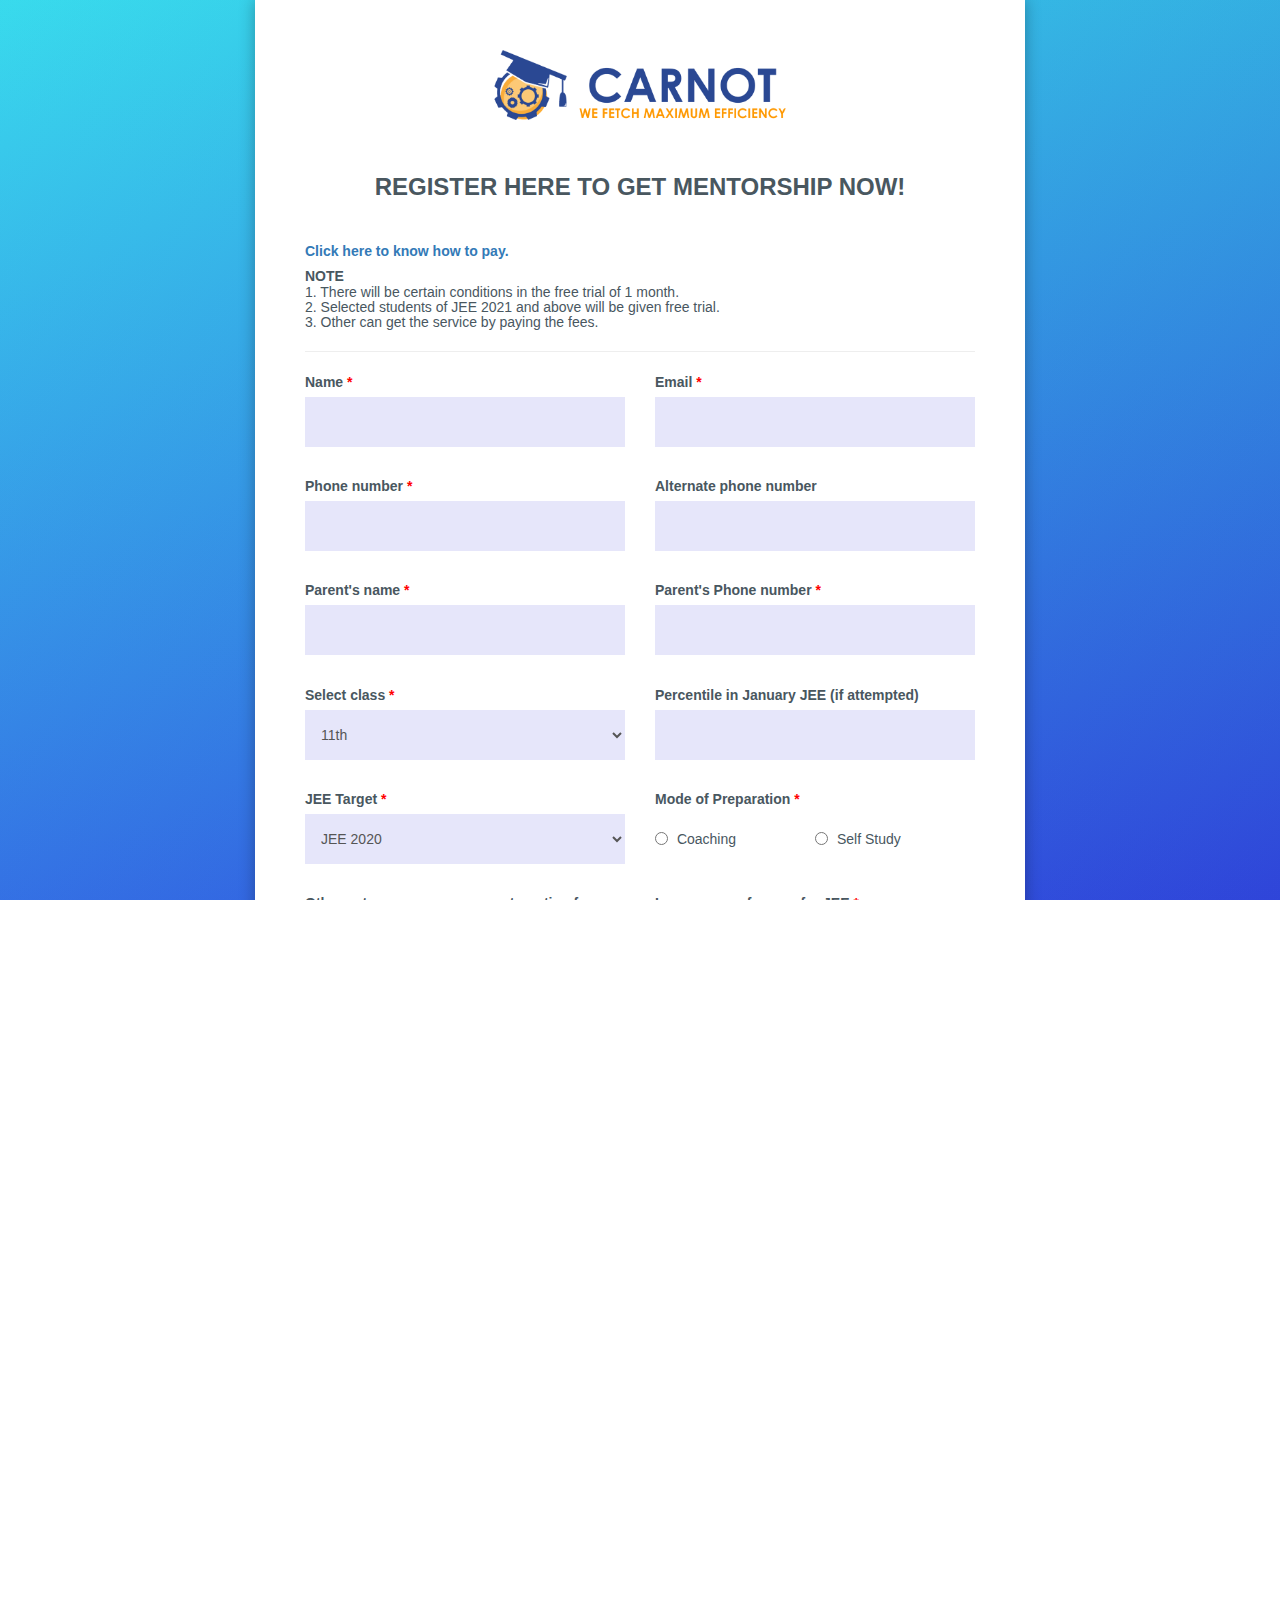
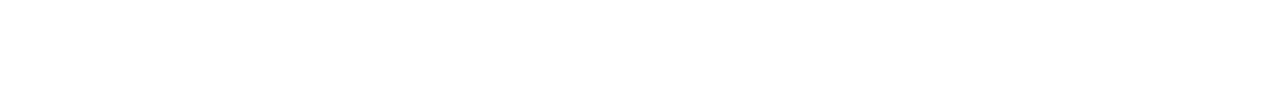
<file: register.html>
<!DOCTYPE html>
<html lang="en">

<head>

    <script async src="https://www.googletagmanager.com/gtag/js?id=UA-165403436-1"></script>
    <script>
        window.dataLayer = window.dataLayer || [];
        function gtag() { dataLayer.push(arguments); }
        gtag('js', new Date());

        gtag('config', 'UA-166333072-1');
    </script>
    <title>Register | JEE Carnot</title>
    <meta charset="utf-8">
    <meta name="viewport" content="width=device-width, initial-scale=1.0">

    <link rel="shortcut icon" type="image/x-icon" href="favicon.ico">
    <link rel="apple-touch-icon" href="./apple-touch-icon.png">

    <!-- LIBRARY FONT-->
    <!-- <link type="text/css" rel="stylesheet"
        href="https://fonts.googleapis.com/css?family=Lato:400,400italic,700,900,300"> -->
    <!-- <link type="text/css" rel="stylesheet" href="assets/font/font-icon/font-awesome-4.4.0/css/font-awesome.css"> -->
    <!-- <link type="text/css" rel="stylesheet" href="assets/font/font-icon/font-svg/css/Glyphter.css"> -->
    <!-- LIBRARY CSS-->
    <!-- <link type="text/css" rel="stylesheet" href="assets/libs/animate/animate.css"> -->
    <link type="text/css" rel="stylesheet" href="assets/libs/bootstrap-3.3.5/css/bootstrap.css">
    <!-- <script src="assets/libs/bootstrap-3.3.5/js/bootstrap.min.js"></script> -->
    <!-- <link type="text/css" rel="stylesheet" href="assets/libs/owl-carousel-2.0/assets/owl.carousel.css"> -->
    <link type="text/css" rel="stylesheet" href="assets/libs/selectbox/css/jquery.selectbox.css">
    <link type="text/css" rel="stylesheet" href="assets/libs/fancybox/css/jquery.fancybox.css">
    <link type="text/css" rel="stylesheet" href="assets/libs/fancybox/css/jquery.fancybox-buttons.css">
    <link type="text/css" rel="stylesheet" href="assets/css/color-1.css">

    <!-- <link type="text/css" rel="stylesheet" href="assets/libs/media-element/build/mediaelementplayer.min.css"> -->
    <!-- STYLE CSS    -->
    <!--link(type="text/css", rel='stylesheet', href='assets/css/color-1.css', id="color-skins")-->
    <link type="text/css" rel="stylesheet" href="#" id="color-skins">
    <script src="assets/libs/jquery/jquery-2.1.4.min.js"></script>
    <link type="text/css" rel="stylesheet" href="./register.css">

    <!--Start of Tawk.to Script-->
    <script type="text/javascript">
        var Tawk_API = Tawk_API || {}, Tawk_LoadStart = new Date();
        (function () {
            var s1 = document.createElement("script"), s0 = document.getElementsByTagName("script")[0];
            s1.async = true;
            s1.src = 'https://embed.tawk.to/5ecffaf5c75cbf1769f051ef/default';
            s1.charset = 'UTF-8';
            s1.setAttribute('crossorigin', '*');
            s0.parentNode.insertBefore(s1, s0);
        })();
    </script>
    <!--End of Tawk.to Script-->

</head>

<body onload="showMyModal();">
    <!-- HEADER-->
    <header>
        <!-- not include-->
    </header>
    <!-- WRAPPER-->
    <form id="form" onsubmit="registerMentee();return false">
        <div id="wrapper-content">
            <!-- PAGE WRAPPER-->
            <div id="page-wrapper">
                <!-- MAIN CONTENT-->
                <div class="main-content">
                    <!-- CONTENT-->
                    <div class="content">
                        <div class="page-register rlp">
                            <div class="container">
                                <div class="register-wrapper rlp-wrapper">
                                    <div class="register-table rlp-table">
                                        <a href="index.html">
                                            <img src="assets/images/logo-color-1.png" alt="" class="login" /></a>
                                        <!-- how it works image -->
                                        <!-- <div>
                                            <img src="./assets/images/how-it-works.jpg" alt="" width="100%">
                                        </div> -->
                                        <br>
                                        <div class="register-title rlp-title">Register here to get mentorship now!
                                        </div>
                                        <div class="register-form bg-w-form rlp-form">
                                            <h5 style="font-weight: bold;"><a href="./how-to-pay.html">Click here to
                                                    know
                                                    how to
                                                    pay.</a></h5>

                                            <h5>
                                                <strong>NOTE</strong>
                                                <br>
                                                1. There will be certain conditions in the free trial of 1 month.<br>
                                                2. Selected
                                                students of JEE 2021 and above will be given free trial. <br>
                                                3. Other can get the service by paying the fees.
                                            </h5>
                                            <!-- <h5 style="color: blue;">
                                                All JEE-2020 students can avail 3-day free trial.
                                            </h5> -->
                                            <hr>
                                            <div class="row">
                                                <div class="col-md-6"><label for="name"
                                                        class="control-label form-label">Name <span
                                                            class="highlight">*</span></label><input id="name"
                                                        name="name" type="text" placeholder=""
                                                        class="form-control form-input" />
                                                    <!-- p.help-block Warning ! -->
                                                    <p class="help-block" id="help-block-name"><br></p>
                                                    <!-- <br> -->
                                                </div>
                                                <div class="col-md-6"><label for="email"
                                                        class="control-label form-label">Email <span
                                                            class="highlight">*</span></label><input id="email"
                                                        name="email" type="text" placeholder=""
                                                        class="form-control form-input" />
                                                    <!-- p.help-block Warning !-->
                                                    <p class="help-block" id="help-block-email"><br></p>

                                                </div>
                                                <div class="col-md-6"><label for="phone"
                                                        class="control-label form-label">Phone number <span
                                                            class="highlight">*</span></label>
                                                    <input id="phone" name="phone" type="text" maxlength="10"
                                                        placeholder="" oninput="if(this.value.length==10)halfSubmit();"
                                                        class="form-control form-input" />
                                                    <!-- p.help-block Warning !-->
                                                    <p class="help-block" id="help-block-phone"><br></p>

                                                </div>
                                                <div class="col-md-6"><label for="phone2"
                                                        class="control-label form-label">Alternate phone number <span
                                                            class="highlight"></span></label><input id="phone2"
                                                        name="phone2" type="text" placeholder=""
                                                        class="form-control form-input" maxlength="10" />
                                                    <!-- p.help-block Warning !-->
                                                    <p class="help-block" id="help-block-phone2"><br></p>

                                                </div>

                                                <div class="col-md-6"><label for="parent"
                                                        class="control-label form-label">Parent's name <span
                                                            class="highlight">*</span></label>
                                                    <input id="parent" name="parent" type="text" placeholder=""
                                                        class="form-control form-input" />
                                                    <!-- p.help-block Warning !-->
                                                    <p class="help-block" id="help-block-parent"><br></p>

                                                </div>

                                                <div class="col-md-6"><label for="parentphone"
                                                        class="control-label form-label">Parent's Phone number <span
                                                            class="highlight">*</span></label>
                                                    <input id="parentphone" name="parentphone" type="text"
                                                        maxlength="10" placeholder="" class="form-control form-input" />
                                                    <!-- p.help-block Warning !-->
                                                    <p class="help-block" id="help-block-parentphone"><br></p>

                                                </div>

                                                <div class="col-md-6"><label for="class"
                                                        class="control-label form-label">Select class <span
                                                            class="highlight">*</span></label>
                                                    <select name="class" id="class" class="form-control form-input">
                                                        <!-- <option value="0">Choose your class</option> -->
                                                        <option value="11th">11th</option>
                                                        <option value="12th">12th</option>
                                                        <option value="Dropper">Dropper</option>
                                                    </select>
                                                    <!-- p.help-block Warning !-->
                                                    <p class="help-block" id="help-block-class"><br></p>

                                                </div>

                                                <div class="col-md-6"><label for="percentile"
                                                        class="control-label form-label">Percentile in January JEE (if
                                                        attempted) <span class="highlight"></span></label>
                                                    <input id="percentile" name="percentile" type="text" maxlength="5"
                                                        placeholder="" class="form-control form-input" />
                                                    <!-- p.help-block Warning !-->
                                                    <p class="help-block" id="help-block-percentile"><br></p>

                                                </div>

                                                <div class="col-md-6"><label for="target"
                                                        class="control-label form-label">JEE Target <span
                                                            class="highlight">*</span></label>
                                                    <select name="target" id="target" class="form-control form-input">
                                                        <!-- <option value="0"></option> -->
                                                        <option value="JEE 2020">JEE 2020</option>
                                                        <option value="JEE 2021">JEE 2021</option>
                                                        <option value="JEE 2022">JEE 2022</option>
                                                    </select>
                                                    <!-- p.help-block Warning !-->
                                                    <p class="help-block" id="help-block-target"><br></p>

                                                </div>

                                                <div class="col-md-6"><label for="mode"
                                                        class="control-label form-label">Mode of Preparation <span
                                                            class="highlight">*</span></label>
                                                    <!-- <select name="" id="mode" class="form-control form-input"> -->
                                                    <!-- <option value="0"></option> -->
                                                    <div class=" form-input radio-container">
                                                        <div class="radio-wrapper">
                                                            <input type="radio" name="mode" id="mode1" value="Coaching">
                                                            <label for="mode1">coaching</label>
                                                        </div>
                                                        <div class="radio-wrapper">
                                                            <input type="radio" name="mode" id="mode2"
                                                                value="Self Study">
                                                            <label for="mode2">Self Study</label>
                                                        </div>
                                                    </div>
                                                    <p class="help-block" id="help-block-mode"><br></p>

                                                </div>

                                                <div class="col-md-6"><label for="target2"
                                                        class="control-label form-label">Other entrance exams you are
                                                        targeting for<span class="highlight"></span></label>
                                                    <input id="target2" name="target2" type="text" placeholder=""
                                                        class="form-control form-input" />
                                                    <!-- p.help-block Warning !-->
                                                    <p class="help-block" id="help-block-target2"><br></p>

                                                </div>


                                                <div class="col-md-6"><label for="language"
                                                        class="control-label form-label">Language preference for JEE
                                                        <span class="highlight">*</span></label>

                                                    <div class="form-input radio-container">
                                                        <div class="radio-wrapper">
                                                            <input type="radio" name="language" id="lang-en"
                                                                value="English">
                                                            <label for="lang-en">English</label>
                                                        </div>
                                                        <div class="radio-wrapper">
                                                            <input type="radio" name="language" id="lang-hi"
                                                                value="Hindi">
                                                            <label for="lang-hi">Hindi</label>
                                                        </div>
                                                    </div>
                                                    <p class="help-block" id="help-block-language"><br></p>

                                                </div>

                                                <div class="col-md-6"><label for="material"
                                                        class="control-label form-label">Do you want JEECARNOT's study
                                                        material <span class="highlight">*</span></label>
                                                    <select name="material" id="material"
                                                        class="form-control form-input">
                                                        <!-- <option value="0">Choose </option> -->
                                                        <option value="Not required">No, Coaching material is sufficient
                                                        </option>
                                                        <option value="Test and Material">Yes, I need test series and
                                                            study
                                                            material
                                                        </option>
                                                        <option value="Test only">I want test series only</option>
                                                    </select>
                                                    <!-- p.help-block Warning !-->
                                                    <p class="help-block" id="help-block-material"><br></p>

                                                </div>


                                                <div class="col-md-12"><label for="info"
                                                        class="control-label form-label">How
                                                        did you first hear about JEECARNOT?<span
                                                            class="highlight">*</span></label>
                                                    <!-- <select name="info" id="info" class="form-control form-input"
                                                        onchange="showHideOthers()">
                                                        <option value="">Please choose</option>
                                                        <option value="Quora">Quora</option>
                                                        <option value="YouTube">YouTube</option>
                                                        <option value="Instagram">Instagram</option>
                                                        <option value="Facebook">Facebook</option>
                                                        <option value="other">Other (please mention)</option>
                                                    </select> -->

                                                    <div>
                                                        <input type="radio" name="info" id="info11"
                                                            value="YouTube (Tech Skool)" onchange="showHideOthers()">
                                                        <label for="info11">YouTube (Tech Skool)</label>
                                                    </div>

                                                    <div>
                                                        <input type="radio" name="info" id="info22"
                                                            value="YouTube (Navtez Mishra)" onchange="showHideOthers()">
                                                        <label for="info22">YouTube (Navtez Mishra)</label>
                                                    </div>
                                                    <div>
                                                        <input type="radio" name="info" id="info3" value="Quora"
                                                            onchange="showHideOthers()">
                                                        <label for="info3">Quora</label>
                                                    </div>

                                                    <div>
                                                        <input type="radio" name="info" id="info4" value="Social Media"
                                                            onchange="showHideOthers()">
                                                        <label for="info4">Social Media</label>
                                                    </div>

                                                    <div>
                                                        <input type="radio" name="info" id="info-other" value="other"
                                                            onchange="showHideOthers()">
                                                        <label style="display:inline" for="info-other">Personal
                                                            Reference or Other( Please give
                                                            name of person or source)</label>
                                                    </div>


                                                    <!-- p.help-block Warning !-->
                                                    <p class="help-block" id="help-block-info"><br></p>

                                                </div>


                                                <div class="col-md-12" id="info2-container" style="display: none;">
                                                    <label for="info2" class="control-label form-label">Please mention
                                                        the name of person or source<span
                                                            class="highlight">*</span></label><input id="info2"
                                                        name="info2" type="text" placeholder=""
                                                        class="form-control form-input" />
                                                    <p class="help-block" id="help-block-info2"><br></p>
                                                </div>


                                                <div class="hidden-container" hidden>
                                                    <div class="col-md-12">
                                                        <h4>Payment details</h4>
                                                        <hr>
                                                    </div>

                                                    <div class="col-md-6 payment"><label for="refno"
                                                            class="control-label form-label">Payment reference
                                                            number<span class="highlight"></span></label><input
                                                            id="refno" name="refno" type="text" placeholder=""
                                                            class="form-control form-input" />
                                                        <p class="help-block" id="help-block-refno"><br></p>
                                                    </div>

                                                    <div class="col-md-6 payment">
                                                        <label for="proof" class="control-label form-label">Payment
                                                            screenshot<span class="highlight"></span></label>
                                                        <div class="file-upload form-input">
                                                            <div class="file-select ">
                                                                <div class="file-select-button" id="fileName">Choose
                                                                    File
                                                                </div>
                                                                <div class="file-select-name" id="noFile">No file
                                                                    chosen...
                                                                </div>
                                                                <input type="file" id="chooseFile" name="proof">
                                                            </div>
                                                        </div>
                                                        <p class="help-block" id="help-block-proof"><br></p>
                                                    </div>
                                                </div>



                                                <div class="col-md-12"><label for="promocode"
                                                        class="control-label form-label">Promo Code (if any)<span
                                                            class="highlight"></span></label>
                                                    <input id="promocode" name="promocode" type="text" maxlength="10"
                                                        placeholder="" class="form-control form-input" />
                                                    <p class="help-block" id="help-block-promocode"><br></p>
                                                </div>

                                                <div class="col-md-12"><label for="suggestion"
                                                        class="control-label form-label">Why you want
                                                        mentorship?<span class="highlight"></span></label>
                                                    <!-- <input id="suggestion" type="text" placeholder=""
                                                    class="form-control form-input" /> -->
                                                    <textarea id="suggestion" name="suggestion"
                                                        class="form-control form-input" cols="30" rows="10"></textarea>
                                                    <!-- p.help-block Warning ! -->
                                                    <p class="help-block" id="help-block-suggestion"><br></p>
                                                    <!-- <br> -->
                                                </div>

                                                <div class="col-md-12">
                                                    By clicking Register Me, you agree to our <a
                                                        href="./terms.html">Terms and Conditions</a> and that you have
                                                    read them.
                                                </div>



                                            </div>

                                        </div>
                                        <div class="register-submit">
                                            <button id="register-button" type="submit"
                                                class="btn btn-register btn-green"><span id="register-text">Register
                                                    me</span></button>
                                        </div>
                                    </div>
                                </div>
                            </div>
                        </div>
                    </div>
                </div>
            </div>

            <!-- BUTTON BACK TO TOP-->
            <!-- <div id="back-top"><a href="#top"><i class="fa fa-angle-double-up"></i></a></div> -->
        </div>
    </form>
    <!-- FOOTER-->
    <footer></footer>
    <!-- THEME SETTING-->

    <!-- LOADING-->
    <!-- JAVASCRIPT LIBS-->

    <!-- <script src="assets/libs/smooth-scroll/jquery-smoothscroll.js"></script> -->
    <!-- <script src="assets/libs/owl-carousel-2.0/owl.carousel.min.js"></script> -->
    <!-- <script src="assets/libs/appear/jquery.appear.js"></script> -->
    <!-- <script src="assets/libs/count-to/jquery.countTo.js"></script> -->
    <!-- <script src="assets/libs/wow-js/wow.min.js"></script> -->
    <!-- <script src="assets/libs/selectbox/js/jquery.selectbox-0.2.min.js"></script> -->
    <!-- <script src="assets/libs/fancybox/js/jquery.fancybox.js"></script> -->
    <!-- <script src="assets/libs/fancybox/js/jquery.fancybox-buttons.js"></script> -->
    <!-- MAIN JS-->
    <!-- <script src="assets/js/main.js"></script> -->
    <!-- LOADING SCRIPTS FOR PAGE-->

    <div id="myModal" class="modal" role="dialog">
        <div class="modal-dialog">

            <!-- Modal content-->
            <div class="modal-content">
                <div class="modal-header">
                    <button type="button" class="close" onclick="removeModal()" data-dismiss="modal">&times;</button>
                    <h4 class="modal-title">INFORMATION</h4>
                </div>
                <div class="modal-body">
                    <p style="font-size:16px">We are closing free trial for <strong>JEE2020 students</strong> due to
                        high number of
                        registrations. Some JEE2021
                        and JEE2022 students can avail trial if they really want to continue in future. Mention your
                        reason why you want mentorship in registration form.
                        <br>
                        JEE2020 students can avail premium mentorship only. Feel free to use chatbox to contact us
                        directly.
                    </p>
                </div>
                <div class="modal-footer">
                    <button type="button" onclick="removeModal()" class="btn btn-default"
                        data-dismiss="modal">Close</button>
                </div>
            </div>

        </div>
    </div>
</body>

</html>

<script src="./assets/js/pages/register2.js"></script>
<script>
    // document.onkeydown = function () {
    //     if (document.activeElement !== document.getElementById("suggestion"))
    //         if (window.event.keyCode == '13') {
    //             registerMentee();
    //             // console.log("hello")
    //             return false;
    //         }
    // }

</script>

<script src="./assets/js/alerts.js"></script>

<style>
    .modal {
        background: rgba(0, 0, 0, 0.5);
    }

    @keyframes modal {
        from {
            opacity: 0;
            top: 0px;
        }

        to {
            top: 50%;
            opacity: 1;
        }
    }

    .btn-default {
        color: #333 !important;
        border-radius: 5px;
        background-color: #f2f2f2 !important;
        border-color: #ccc;
    }

    .modal-footer {
        text-align: center;
    }

    .modal-dialog {
        animation: modal .5s ease-in-out;

        top: 50%;
        transform: translateY(-50%);

    }


    .file-upload {
        display: block;
        text-align: center;
        font-family: Helvetica, Arial, sans-serif;
        font-size: 12px;
    }

    .file-upload .file-select {
        display: block;
        border: 2px solid #dce4ec;
        color: #34495e;
        cursor: pointer;
        height: 50px;
        line-height: 50px;
        text-align: left;
        background: #FFFFFF;
        overflow: hidden;
        position: relative;
    }

    .file-upload .file-select .file-select-button {
        background: lavender;
        padding: 0 10px;
        display: inline-block;
        height: 50px;
        line-height: 50px;
    }

    .file-upload .file-select .file-select-name {
        line-height: 50px;
        display: inline-block;
        padding: 0 10px;
    }

    .file-upload .file-select:hover {
        border-color: #34495e;
        transition: all .2s ease-in-out;
        -moz-transition: all .2s ease-in-out;
        -webkit-transition: all .2s ease-in-out;
        -o-transition: all .2s ease-in-out;
    }

    .file-upload .file-select:hover .file-select-button {
        background: #34495e;
        color: #FFFFFF;
        transition: all .2s ease-in-out;
        -moz-transition: all .2s ease-in-out;
        -webkit-transition: all .2s ease-in-out;
        -o-transition: all .2s ease-in-out;
    }

    .file-upload.active .file-select {
        border-color: #3fa46a;
        transition: all .2s ease-in-out;
        -moz-transition: all .2s ease-in-out;
        -webkit-transition: all .2s ease-in-out;
        -o-transition: all .2s ease-in-out;
    }

    .file-upload.active .file-select .file-select-button {
        background: #3fa46a;
        color: #FFFFFF;
        transition: all .2s ease-in-out;
        -moz-transition: all .2s ease-in-out;
        -webkit-transition: all .2s ease-in-out;
        -o-transition: all .2s ease-in-out;
    }

    .file-upload .file-select input[type=file] {
        z-index: 100;
        cursor: pointer;
        position: absolute;
        height: 100%;
        width: 100%;
        top: 0;
        left: 0;
        opacity: 0;
        filter: alpha(opacity=0);
    }

    .file-upload .file-select.file-select-disabled {
        opacity: 0.65;
    }

    .file-upload .file-select.file-select-disabled:hover {
        cursor: default;
        display: block;
        border: 2px solid lavender;
        color: #34495e;
        cursor: pointer;
        height: 50px;
        line-height: 50px;
        margin-top: 5px;
        text-align: left;
        background: #FFFFFF;
        overflow: hidden;
        position: relative;
    }

    .file-upload .file-select.file-select-disabled:hover .file-select-button {
        background: #dce4ec;
        color: lavender;
        padding: 0 10px;
        display: inline-block;
        height: 50px;
        line-height: 50px;
    }

    .file-upload .file-select.file-select-disabled:hover .file-select-name {
        line-height: 50px;
        display: inline-block;
        padding: 0 10px;
    }
</style>

<script async="false">
    // Swal.fire({
    //     title: 'Please wait!',
    //     html: 'Due to high number of registrations, we are closing free trial mentorship for <strong></strong>, it won\'t take long<br><br><br>',
    //     allowEscapeKey: false,
    //     allowOutsideClick: false,
    //     allowEnterKey: false,// default value

    // });
    var showed = 0;


    function removeModal() {
        showed = 1;
        document.getElementsByClassName("modal")[0].style.display = "none";
        // clearTimeout(showBanner);
    }

    function showMyModal() {
        if (showed == 0) {
            setTimeout(() => {
                if (showed == 0) {
                    document.getElementById("myModal").style.display = "block";
                    showed = 1;
                    // console.log("displayed once")
                }
            }, 2000);
        }
    }


</script>
</file>
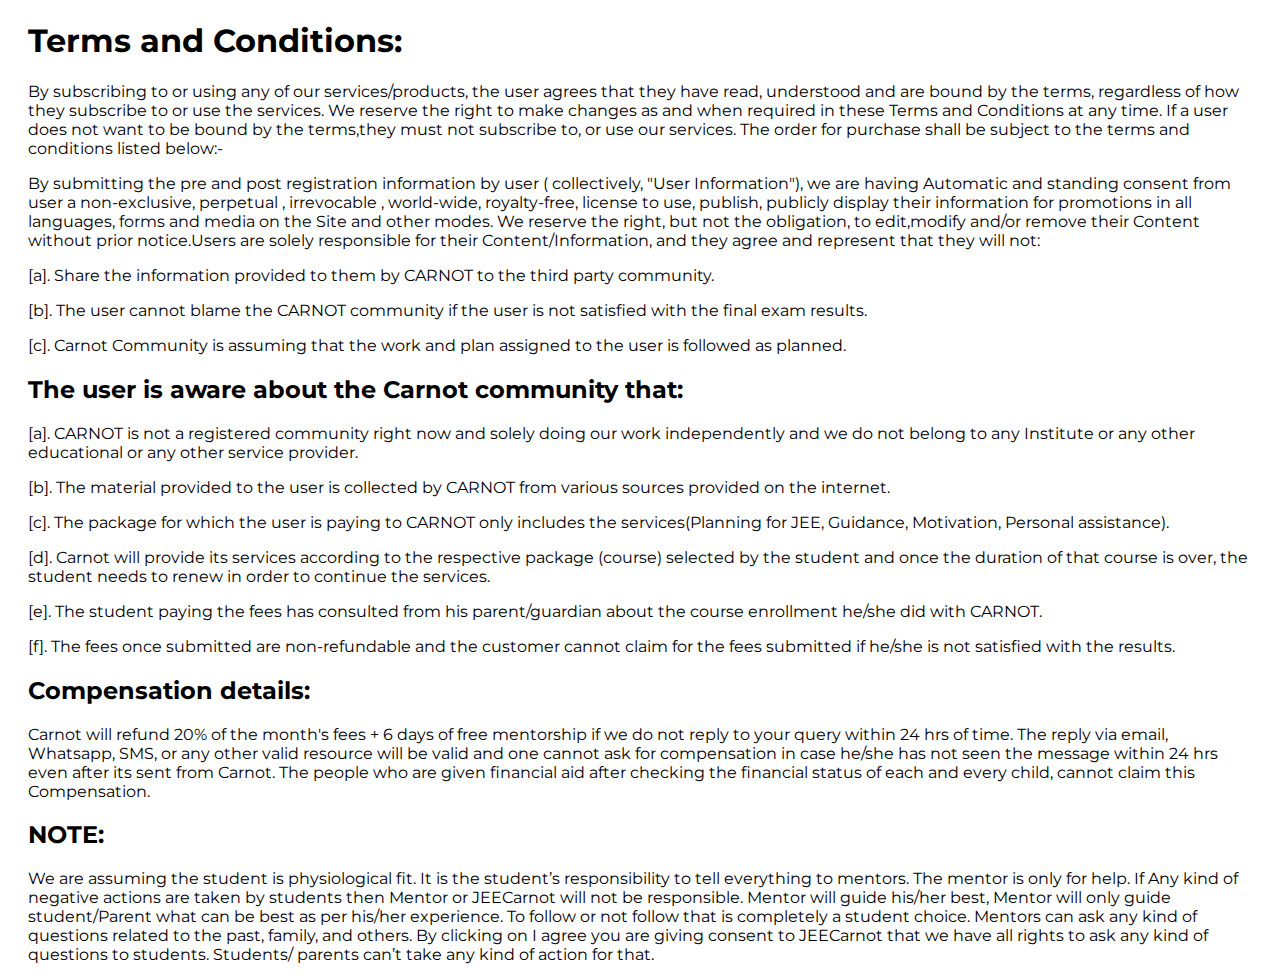
<file: terms.html>
<!DOCTYPE html>
<html lang="en">

<head>
    <meta charset="UTF-8">
    <meta name="viewport" content="width=device-width, initial-scale=1.0">
    <title>Terms and Conditions</title>

    <!--Start of Tawk.to Script-->
    <script type="text/javascript">
        var Tawk_API = Tawk_API || {}, Tawk_LoadStart = new Date();
        (function () {
            var s1 = document.createElement("script"), s0 = document.getElementsByTagName("script")[0];
            s1.async = true;
            s1.src = 'https://embed.tawk.to/5ecffaf5c75cbf1769f051ef/default';
            s1.charset = 'UTF-8';
            s1.setAttribute('crossorigin', '*');
            s0.parentNode.insertBefore(s1, s0);
        })();
    </script>
    <!--End of Tawk.to Script-->
</head>

<body>
    <h1> Terms and Conditions:
    </h1>
    <p> By subscribing to or using any of our services/products, the user agrees that they have read, understood and are
        bound by the terms, regardless of how they subscribe to or use the services. We reserve the right to make
        changes as
        and when required in these Terms and Conditions at any time. If a user does not want to be bound by the
        terms,they
        must not subscribe to, or use our services. The order for purchase shall be subject to the terms and conditions
        listed below:-</p>
    <p>By submitting the pre and post registration information by user ( collectively, "User Information"), we are
        having
        Automatic and standing consent from user a non-exclusive, perpetual , irrevocable , world-wide, royalty-free,
        license to use, publish, publicly display their information for promotions in all languages, forms and media on
        the
        Site and other modes. We reserve the right, but not the obligation, to edit,modify and/or remove their Content
        without prior notice.Users are solely responsible for their Content/Information, and they agree and represent
        that
        they will not:</p>
    <p> [a]. Share the information provided to them by CARNOT to the third party community.
    </p>
    <p> [b]. The user cannot blame the CARNOT community if the user is not satisfied with the final exam results.
    </p>
    <p> [c]. Carnot Community is assuming that the work and plan assigned to the user is followed as planned.
    </p>
    <h2>The user is aware about the Carnot community that:
    </h2>
    <p> [a]. CARNOT is not a registered community right now and solely doing our work independently and we do not belong
        to
        any Institute or any other educational or any other service provider.</p>

    <p> [b]. The material provided to the user is collected by CARNOT from various sources provided on the internet.
    </p>
    <p> [c]. The package for which the user is paying to CARNOT only includes the services(Planning for JEE, Guidance,
        Motivation, Personal assistance).</p>
    <p>[d]. Carnot will provide its services according to the respective package (course) selected by the student and
        once
        the duration of that course is over, the student needs to renew in order to continue the services.
    </p>
    <p>[e]. The student paying the fees has consulted from his parent/guardian about the course enrollment he/she did
        with
        CARNOT.</p>
    <p> [f]. The fees once submitted are non-refundable and the customer cannot claim for the fees submitted if he/she
        is
        not satisfied with the results.
    </p>

    <h2> Compensation details:
    </h2>
    <p>
        Carnot will refund 20% of the month's fees + 6 days of free mentorship if we do not reply to your query within
        24 hrs of time.
        The reply via email, Whatsapp, SMS, or any other valid resource will be valid and one cannot ask for
        compensation in case he/she has not seen the message within 24 hrs even after its sent from Carnot.
        The people who are given financial aid after checking the financial status of each and every child, cannot claim
        this Compensation.
    </p>
    <h2> NOTE:</h2>
    <p>

        We are assuming the student is physiological fit. It is the student’s responsibility to tell everything to
        mentors. The mentor is only for help. If Any kind of negative actions are taken by students then Mentor or
        JEECarnot will not be responsible. Mentor will guide his/her best, Mentor will only guide student/Parent what
        can be best as per his/her experience. To follow or not follow that is completely a student choice.
        Mentors can ask any kind of questions related to the past, family, and others. By clicking on I agree you are
        giving consent to JEECarnot that we have all rights to ask any kind of questions to students. Students/ parents
        can’t take any kind of action for that.


    </p>
</body>

</html>



<style>
    @import url('https://fonts.googleapis.com/css2?family=Montserrat&display=swap');

    body {
        font-family: Montserrat;
        padding: 0px 20px;

    }
</style>
</file>
<file: assets/font/font-icon/font-svg/css/Glyphter.css>
/* Generated by Glyphter (http://www.glyphter.com) on  Wed Nov 18 2015*/
@font-face {
    font-family: 'Glyphter';
    src: url('../fonts/Glyphter.eot');
    src: url('../fonts/Glyphterd41d.eot?#iefix') format('embedded-opentype'),
         url('../fonts/Glyphter.woff') format('woff'),
         url('../fonts/Glyphter.ttf') format('truetype'),
         url('../fonts/Glyphter.svg#Glyphter') format('svg');
    font-weight: normal;
    font-style: normal;
}
[class*='icon-']:before{
	display: inline-block;
   font-family: 'Glyphter';
   font-style: normal;
   font-weight: normal;
   line-height: 1;
   -webkit-font-smoothing: antialiased;
   -moz-osx-font-smoothing: grayscale
}

.icon-globe:before{content:'\0041';}
.icon-icon-04:before{content:'\0044';}
.icon-icon-05:before{content:'\0045';}
.icon-a-01-01:before{content:'\0046';}
.icon-a-1-01:before{content:'\0047';}
.icon-photocamera_1:before{content:'\0048';}
.icon-a-1-01-01:before{content:'\0049';}
.icon-computer_network:before{content:'\004A';}
.icon-chat_bubbles:before{content:'\004B';}
.icon-credit_card:before{content:'\004C';}
</file>
<file: assets/css/color-1.css>
/* #86BC42 is replaced by var(--main-color-1)  */
:root {
    --main-color-1:#575FF2; /*primary color*/

  }
.btn {
    border: 0;
    border-radius: 0;
    padding: 0 25px;
    background: transparent;
    text-align: center;
    line-height: 40px;
    text-transform: uppercase;
    position: relative;
    overflow: hidden;
    color: #fff;
    transition: all 0.2s ease
}

.btn span {
    margin-bottom: 0 !important;
    position: relative;
    z-index: 10;
    display: inline-block;
    transition: all 0.25s ease
}

.btn i {
    margin-left: 10px
}

.btn.btn-green {
    background-color: var(--main-color-1)
}

.btn.btn-green:after {
    position: absolute;
    content: '';
    right: 100%;
    background-color: #242c42;
    width: 100%;
    height: 100%;
    top: 0
}

.btn.btn-green:hover {
    color: #fff
}

.btn.btn-green:hover:after {
    right: 0
}

.btn.btn-green:focus span {
    color: #fff
}

.btn.btn-green-2 {
    line-height: 40px;
    background-color: transparent
}

.btn.btn-green-2:before {
    position: absolute;
    content: '';
    border: 2px solid #fff;
    width: 100%;
    height: 100%;
    left: 0
}

.btn.btn-green-2:after {
    position: absolute;
    content: '';
    background-color: var(--main-color-1);
    width: 100%;
    height: 100%;
    top: 0;
    right: 0
}

.btn.btn-green-2:hover {
    color: #fff
}

.btn.btn-green-2:hover:after {
    right: -100%
}

.btn.btn-green-2:focus span {
    color: #fff
}

.btn.btn-green-3 {
    line-height: 40px;
    background-color: transparent;
    color: #fff
}

.btn.btn-green-3:before {
    position: absolute;
    content: '';
    border: 2px solid var(--main-color-1);
    width: 100%;
    height: 100%;
    top: 0;
    left: 0
}

.btn.btn-green-3:after {
    position: absolute;
    content: '';
    background-color: var(--main-color-1);
    width: 100%;
    height: 100%;
    top: 0;
    right: 0
}

.btn.btn-green-3:hover {
    color: var(--main-color-1)
}

.btn.btn-green-3:hover:after {
    right: -100%
}

.btn.btn-green-3:focus span {
    color: var(--main-color-1)
}

.btn.btn-transition {
    line-height: 40px;
    background-color: transparent;
    padding: 0 27px
}

.btn.btn-transition:before {
    position: absolute;
    content: '';
    border: 2px solid #fff;
    width: 100%;
    height: 100%;
    left: 0
}

.btn.btn-transition:after {
    position: absolute;
    content: '';
    right: 100%;
    background-color: var(--main-color-1);
    width: 100%;
    height: 100%;
    top: 0
}

.btn.btn-transition:hover {
    color: #fff
}

.btn.btn-transition:hover:after {
    right: 0
}

.btn.btn-transition:focus span {
    color: #fff
}

.btn.btn-transition-2 {
    line-height: 40px;
    background-color: transparent;
    color: #242c42;
    padding: 0 27px
}

.btn.btn-transition-2:before {
    position: absolute;
    content: '';
    border: 2px solid #242c42;
    width: 100%;
    height: 100%;
    left: 0
}

.btn.btn-transition-2:after {
    position: absolute;
    content: '';
    right: 100%;
    background-color: #242c42;
    width: 100%;
    height: 100%;
    top: 0
}

.btn.btn-transition-2:hover span {
    color: #fff
}

.btn.btn-transition-2:hover:after {
    right: 0
}

.btn.btn-transition-2:focus span {
    color: #242c42
}

.btn.btn-transition-2:focus:hover span {
    color: #fff
}

.btn.btn-transition-3 {
    line-height: 40px;
    background-color: transparent;
    padding: 0 27px
}

.btn.btn-transition-3:before {
    position: absolute;
    content: '';
    border: 2px solid #fff;
    width: 100%;
    height: 100%;
    left: 0
}

.btn.btn-transition-3:after {
    position: absolute;
    content: '';
    right: 100%;
    background-color: #fff;
    width: 100%;
    height: 100%;
    top: 0
}

.btn.btn-transition-3:hover {
    color: var(--main-color-1)
}

.btn.btn-transition-3:hover:after {
    right: 0
}

.btn.btn-transition-3:hover:before {
    border-left-color: var(--main-color-1)
}

.btn.btn-transition-3:focus span {
    color: var(--main-color-1)
}

.btn.btn-blue {
    background-color: #242c42
}

.btn.btn-blue:after {
    position: absolute;
    content: '';
    right: 100%;
    background-color: #fff;
    width: 100%;
    height: 100%;
    top: 0
}

.btn.btn-blue:hover {
    color: var(--main-color-1)
}

.btn.btn-blue:hover:after {
    right: 0
}

.btn.btn-blue:focus span {
    color: var(--main-color-1)
}

.btn.btn-grey {
    background-color: #90a1ae;
    width: 170px;
    line-height: 40px
}

.btn.btn-grey:after {
    position: absolute;
    content: '';
    right: 100%;
    background-color: var(--main-color-1);
    width: 100%;
    height: 100%;
    top: 0
}

.btn.btn-grey:hover {
    color: #fff
}

.btn.btn-grey:hover:after {
    right: 0
}

.btn.btn-grey:focus span {
    color: #fff
}

.btn.btn-bold {
    font-weight: bold;
    letter-spacing: 1px
}

.btn.btn-404 {
    margin: auto;
    width: 200px;
    height: 50px;
    background-color: #e9edf5;
    border: none
}

.btn.btn-404 span {
    font-weight: 900;
    font-size: 24px;
    color: #fff
}

.btn.btn-404:after {
    position: absolute;
    content: '';
    right: 100%;
    background-color: var(--main-color-1);
    width: 100%;
    height: 100%;
    top: 0
}

.btn.btn-404:hover {
    color: #fff
}

.btn.btn-404:hover:after {
    right: 0
}

.btn.btn-404:focus span {
    color: #fff
}

.btn.btn-green:after, .btn.btn-green-2:after, .btn.btn-green-3:after, .btn.btn-transition:after, .btn.btn-transition-2:after, .btn.btn-transition-3:after, .btn.btn-blue:after, .btn.btn-grey:after, .btn.btn-404:after {
    transition: all 0.5s ease
}

.group-button {
    display: block;
    margin: 0 auto;
    width: 100%;
    text-align: center
}

.group-button button:first-child {
    margin-right: 16px
}

.btn-list-grid li {
    display: inline-block
}

.btn-list-grid li.active button {
    background: #49575f;
    color: #fff
}

.btn-list-grid li.active:hover button {
    background: #49575f
}

.btn-list-grid li:hover button {
    background: rgba(73, 87, 95, 0.5);
    color: #fff
}

.btn-list-grid .btn-list, .btn-list-grid .btn-grid {
    display: inline-block;
    border: none;
    background: transparent;
    transition: all .2s ease-in-out
}

.btn-list-grid .btn-grid {
    margin-right: 10px
}

.title-2 {
    font-size: 30px;
    font-weight: 700;
    margin: 0;
    text-transform: uppercase;
    margin-bottom: 25px
}

.background-opacity {
    position: relative
}

.background-opacity:before {
    position: absolute;
    content: '';
    top: 0;
    right: 0;
    bottom: 0;
    left: 0;
    background-color: rgba(10, 15, 28, 0.7)
}

.background-opacity-2 {
    position: relative
}

.background-opacity-2:before {
    position: absolute;
    content: '';
    top: 0;
    right: 0;
    bottom: 0;
    left: 0;
    background-color: rgba(0, 0, 0, 0.6)
}

.section-padding {
    padding: 100px 0
}

.group-title-index {
    text-align: center;
    margin-bottom: 60px;
    position: relative;
    z-index: 2;
    color: #49575f
}

.group-title-index .top-title {
    text-transform: uppercase;
    margin: 0 0 15px 0;
    font-weight: 400;
    font-size: 16px
}

.group-title-index .center-title {
    font-size: 30px;
    font-weight: 900;
    margin: 0 0 15px 0;
    text-transform: uppercase;
    line-height: 30px
}

.group-title-index .bottom-title {
    position: relative;
    display: inline-block
}

.group-title-index .bottom-title .bottom-icon {
    margin: 0 auto;
    font-size: 26px;
    color: var(--main-color-1)
}

.group-title-index .bottom-title:after, .group-title-index .bottom-title:before {
    position: absolute;
    content: '';
    width: 22px;
    height: 2px;
    background-color: var(--main-color-1);
    top: 50%;
    margin-top: -5px
}

.group-title-index .bottom-title:after {
    left: -32px
}

.group-title-index .bottom-title:before {
    right: -32px
}

.group-btn-slider .btn-prev, .group-btn-slider .btn-next {
    position: absolute;
    font-size: 24px;
    border: 2px solid;
    height: 60px;
    width: 60px;
    text-align: center;
    line-height: 53px;
    border-radius: 50%;
    opacity: 0.3;
    top: 50%;
    margin-top: -25px;
    padding: 0;
    transition: all 0.3s linear;
    cursor: pointer;
    z-index: 10
}

.group-btn-slider .btn-prev:hover, .group-btn-slider .btn-next:hover {
    opacity: 1
}

.group-btn-slider .btn-prev {
    left: 3%
}

.group-btn-slider .btn-next {
    right: 3%
}

.info .item {
    text-transform: capitalize;
    display: inline-block
}

.info .item a {
    color: #49575f
}

.info .item a:hover {
    color: var(--main-color-1)
}

.info .item:after {
    content: '|';
    margin: 0 5px;
    color: #bfc9ce
}

.info .item:last-child {
    margin: 0
}

.info .item:last-child:after {
    display: none
}

.info-more .item {
    display: inline-block;
    margin-right: 12px;
    color: #49575f
}

.info-more .item:last-child {
    margin-right: 0
}

.info-more .item i, .info-more .item p {
    display: inline-block;
    margin-bottom: 0
}

.info-more .item i {
    margin-right: 5px
}

.star-rating {
    position: relative;
    display: block;
    float: left;
    line-height: 1;
    width: 65px;
    height: 1em;
    overflow: hidden
}

.star-rating:before {
    content: "\f006\f006\f006\f006\f006";
    top: 0;
    position: absolute;
    left: 0;
    font-family: FontAwesome;
    color: #e2cf00;
    float: left
}

.star-rating span {
    overflow: hidden;
    float: left;
    top: 0;
    left: 0;
    position: absolute;
    padding-top: 1.5em;
    color: #e2cf00
}

.star-rating span:before {
    content: "\f005\f005\f005\f005\f005";
    top: 0;
    position: absolute;
    left: 0;
    font-family: FontAwesome
}

.star-rating span.width-10 {
    width: 10%
}

.star-rating span.width-20 {
    width: 20%
}

.star-rating span.width-30 {
    width: 30%
}

.star-rating span.width-40 {
    width: 40%
}

.star-rating span.width-50 {
    width: 50%
}

.star-rating span.width-60 {
    width: 60%
}

.star-rating span.width-70 {
    width: 70%
}

.star-rating span.width-80 {
    width: 80%
}

.star-rating span.width-90 {
    width: 90%
}

.star-rating span.width-100 {
    width: 100%
}

.stars {
    margin-bottom: 0
}

.stars a.star-1, .stars a.star-2, .stars a.star-3, .stars a.star-4, .stars a.star-5 {
    width: 2em;
    position: relative;
    display: inline-block;
    text-indent: -999px;
    margin-right: 1em;
    border-right: 1px solid #EEE
}

.stars a.star-1:before, .stars a.star-2:before, .stars a.star-3:before, .stars a.star-4:before, .stars a.star-5:before {
    content: "\f006";
    top: 0;
    position: absolute;
    left: 0;
    font-family: FontAwesome;
    color: #e2cf00;
    float: left;
    overflow: hidden;
    text-indent: 0
}

.stars a.star-1.active:before, .stars a.star-1:hover:before {
    content: "\f005"
}

.stars a.star-2 {
    width: 3em
}

.stars a.star-2:before {
    content: "\f006\f006"
}

.stars a.star-2.active:before, .stars a.star-2:hover:before {
    content: "\f005\f005"
}

.stars a.star-3 {
    width: 4em
}

.stars a.star-3:before {
    content: "\f006\f006\f006"
}

.stars a.star-3.active:before, .stars a.star-3:hover:before {
    content: "\f005\f005\f005"
}

.stars a.star-4 {
    width: 5em
}

.stars a.star-4:before {
    content: "\f006\f006\f006\f006"
}

.stars a.star-4.active:before, .stars a.star-4:hover:before {
    content: "\f005\f005\f005\f005"
}

.stars a.star-5 {
    width: 6em;
    border-right: none;
    margin-right: 0
}

.stars a.star-5:before {
    content: "\f006\f006\f006\f006\f006"
}

.stars a.star-5.active:before, .stars a.star-5:hover:before {
    content: "\f005\f005\f005\f005\f005"
}

.top-content .result-output {
    display: inline-block;
    text-align: left;
    width: 100%
}

.top-content .result-output .result-count {
    color: #6f8190;
    margin: 0
}

.edugate-tabs {
    margin-bottom: 40px;
    border: none;
    display: inline-block
}

.edugate-tabs li {
    padding: 0 15px
}

.edugate-tabs li .text {
    padding: 0 0 10px 0;
    line-height: 1;
    border: none;
    color: #49575f;
    text-transform: capitalize;
    position: relative;
    cursor: pointer
}

.edugate-tabs li .text:after {
    position: absolute;
    content: '';
    width: 0px;
    height: 2px;
    background-color: var(--main-color-1);
    bottom: -2px;
    left: 0;
    transition: all 0.3s ease
}

.edugate-tabs li .text:hover {
    background-color: transparent;
    border: none
}

.edugate-tabs li .text:hover:after {
    width: 100%
}

.edugate-tabs li.active .text {
    border: none;
    line-height: 1;
    color: var(--main-color-1)
}

.edugate-tabs li.active .text:after {
    position: absolute;
    content: '';
    width: 100%;
    height: 2px;
    background-color: var(--main-color-1);
    bottom: -2px;
    left: 0;
    transition: all 0.3s ease
}

.edugate-tabs li.active .text:focus, .edugate-tabs li.active .text:hover {
    border: none;
    color: var(--main-color-1)
}

.staff-item {
    cursor: pointer;
    background-color: #fff;
    padding: 30px;
    position: relative;
    overflow: hidden;
    transition: all 0.8s ease
}

.staff-item.customize {
    background-color: #fafafa
}

.staff-item.customize:before {
    content: "";
    position: absolute;
    top: 0px;
    left: 0px;
    border-top: 3px solid #eaedf5;
    transition: all 0.5s linear
}

.staff-item.customize:after {
    content: "";
    position: absolute;
    z-index: 1;
    width: 100%;
    right: 100%;
    top: 0px;
    height: 3px;
    background-color: #242c42;
    transition: all 0.5s ease
}

.staff-item .staff-item-wrapper {
    width: 100%;
    height: 235px;
    overflow: hidden;
    transition: all 0.8s ease
}

.staff-item .staff-info {
    text-align: center;
    overflow: hidden
}

.staff-item .staff-info .staff-avatar {
    display: block
}

.staff-item .staff-info .staff-avatar img {
    border-radius: 50%;
    width: 100%;
    max-width: 150px;
    margin: 0 auto;
    margin-bottom: 15px;
    transition: all 0.8s ease
}

.staff-item .staff-info .staff-name {
    font-size: 18px;
    color: #49575f;
    text-transform: uppercase;
    margin-bottom: 10px
}

.staff-item .staff-info .staff-job {
    color: var(--main-color-1);
    text-transform: capitalize;
    margin-bottom: 25px
}

.staff-item .staff-info .staff-desctiption {
    display: none;
    text-align: justify;
    font-size: 13px;
    height: 72px;
    overflow: hidden;
    transition: all 0.8s ease
}

.staff-item .staff-socials {
    text-align: center
}

.staff-item .staff-socials a {
    margin-right: 10px;
    margin-bottom: 10px;
    width: 30px;
    height: 30px;
    text-align: center;
    line-height: 30px;
    border-radius: 3px;
    background-color: #a4abaf;
    display: inline-block;
    color: #fff;
    transition: all .2s ease-in
}

.staff-item .staff-name, .staff-item .staff-job, .staff-item .staff-socials a {
    transition: all 0.5s ease
}

.staff-item:hover {
    background-color: var(--main-color-1)
}

.staff-item:hover .staff-info .staff-avatar img {
    max-width: 90px;
    margin-bottom: 10px
}

.staff-item:hover .staff-info .staff-name {
    color: #fff;
    font-weight: bold
}

.staff-item:hover .staff-info .staff-job {
    color: #fff;
    margin-bottom: 10px
}

.staff-item:hover .staff-info .staff-desctiption {
    display: block
}

.staff-item:hover .staff-socials a {
    color: #a4abaf;
    background-color: #fff
}

.staff-item:hover .staff-socials a.facebook:hover {
    color: #3b5998
}

.staff-item:hover .staff-socials a.google:hover {
    color: #dc4e41
}

.staff-item:hover .staff-socials a.twitter:hover {
    color: #55acee
}

.staff-item:hover.customize:after {
    right: 0px
}

.staff-item:hover.customize .staff-desctiption {
    color: #fff
}

.staff-item2 {
    cursor: pointer;
    background-color: #fff;
    padding: 30px;
    position: relative;
    overflow: hidden;
    transition: all 0.8s ease
}

.staff-item2.customize {
    background-color: #fafafa
}

.staff-item2.customize:before {
    content: "";
    position: absolute;
    top: 0px;
    left: 0px;
    border-top: 3px solid #eaedf5;
    transition: all 0.5s linear
}

.staff-item2.customize:after {
    content: "";
    position: absolute;
    z-index: 1;
    width: 100%;
    right: 100%;
    top: 0px;
    height: 3px;
    background-color: #242c42;
    transition: all 0.5s ease
}

.staff-item2 .staff-item-wrapper {
    width: 100%;
    height: 235px;
    overflow: hidden;
    transition: all 0.8s ease
}

.staff-item2 .staff-info {
    text-align: center;
    overflow: hidden
}

.staff-item2 .staff-info .staff-avatar {
    display: block
}

.staff-item2 .staff-info .staff-avatar img {
    border-radius: 50%;
    width: 100%;
    max-width: 150px;
    margin: 0 auto;
    margin-bottom: 15px;
    transition: all 0.8s ease
}

.staff-item2 .staff-info .staff-name {
    font-size: 18px;
    color: #49575f;
    text-transform: uppercase;
    margin-bottom: 10px
}

.staff-item2 .staff-info .staff-job {
    color: var(--main-color-1);
    text-transform: capitalize;
    margin-bottom: 25px
}

.staff-item2 .staff-info .staff-desctiption {
    display: none;
    text-align: justify;
    font-size: 13px;
    height: 72px;
    overflow: hidden;
    transition: all 0.8s ease
}

.staff-item2 .staff-socials {
    text-align: center
}

.staff-item2 .staff-socials a {
    margin-right: 10px;
    margin-bottom: 10px;
    width: 30px;
    height: 30px;
    text-align: center;
    line-height: 30px;
    border-radius: 3px;
    background-color: #a4abaf;
    display: inline-block;
    color: #fff;
    transition: all .2s ease-in
}

.staff-item2 .staff-name, .staff-item2 .staff-job, .staff-item2 .staff-socials a {
    transition: all 0.5s ease
}

#back-top a {
    position: fixed;
    bottom: 20px;
    right: 20px;
    border: 2px solid var(--main-color-1);
    background-color: transparent;
    width: 40px;
    height: 40px;
    text-align: center;
    font-size: 24px;
    z-index: 100;
    color: var(--main-color-1);
    transition: all .5s ease-in-out
}

#back-top a:hover {
    background-color: var(--main-color-1);
    color: #fff
}

.nav-search {
    width: 320px;
    padding: 20px;
    background-color: #fff;
    box-shadow: 0 5px 5px rgba(0, 0, 0, 0.2);
    position: absolute;
    right: 0;
    bottom: -80px
}

.nav-search form {
    display: table;
    width: 100%;
    height: 40px;
    border: 1px solid #cccccc
}

.nav-search form input[type='text'] {
    border: none;
    display: table-cell;
    width: 225px;
    height: 40px;
    padding: 0 20px
}

.nav-search form .searchbutton {
    width: 50px;
    padding: 0;
    display: table-cell;
    border: none;
    box-shadow: none;
    background-color: transparent;
    height: 100%;
    text-align: right;
    padding-right: 20px;
    vertical-align: middle
}

.nav-search form .searchbutton:hover {
    color: var(--main-color-1)
}

.pagination {
    display: inline-block;
    text-align: center;
    position: relative;
    width: 100%
}

.pagination .pagination__list {
    list-style: none;
    padding: 0;
    margin: 0
}

.pagination .pagination__list li {
    display: inline-block;
    margin-right: 10px
}

.pagination .pagination__list li:last-child {
    margin-right: 0
}

.pagination .pagination__list .pagination__page {
    font-size: 14px
}

.pagination .pagination__list .pagination__previous, .pagination .pagination__list .pagination__next {
    position: relative;
    top: 1px;
    line-height: 36px
}

.pagination .pagination__list .btn-squae {
    background-color: #242c42;
    color: #fff
}

.pagination .pagination__list .btn-squae:hover {
    background-color: var(--main-color-1);
    color: #fff
}

.pagination .pagination__list .btn-squae.active {
    background-color: var(--main-color-1);
    pointer-events: none
}

.btn-squae {
    width: 40px;
    height: 40px;
    line-height: 40px;
    text-align: center;
    color: #fff;
    background-color: var(--main-color-1);
    display: inline-block;
    font-size: 24px;
    font-family: Helvetica, Arial, sans-serif;
    cursor: pointer;
    transition: all 0.2s linear
}

.btn-squae:hover {
    background-color: #242c42;
    color: #fff
}

.btn-squae.active {
    background-color: #242c42;
    cursor: pointer
}

.btn-squae.disable {
    background-color: #ccc !important;
    pointer-events: none;
    color: #fff
}

header .header-topbar {
    background-color: #242c42;
    width: 100%;
    color: #fff;
    line-height: 50px
}

header .header-topbar a, header .header-topbar span, header .header-topbar p {
    color: #fff;
    font-size: 12px;
    transition: all 0.2s ease
}

header .header-topbar a:hover, header .header-topbar span:hover, header .header-topbar p:hover {
    color: var(--main-color-1)
}

header .header-topbar .email, header .header-topbar .hotline {
    display: inline-block
}

header .header-topbar .email .topbar-icon, header .header-topbar .hotline .topbar-icon {
    color: var(--main-color-1);
    margin-right: 10px;
    font-size: 16px
}

header .header-topbar .email {
    margin-right: 20px
}

header .header-topbar .socials, header .header-topbar .group-sign-in {
    display: inline-block;
    padding-top: 0
}

header .header-topbar .socials a {
    color: #a7abb3;
    padding: 0px 10px;
    width: auto;
    height: auto;
    background-color: transparent
}

header .header-topbar .socials a i {
    transition: all 0.3s ease
}

header .header-topbar .socials a:hover i {
    color: var(--main-color-1)
}

header .header-topbar .socials a:last-child {
    margin-right: 0
}

header .header-topbar .group-sign-in {
    margin-left: 70px;
    text-transform: capitalize
}

header .header-topbar .group-sign-in .login:after {
    content: '|';
    margin-right: 10px;
    padding-left: 10px;
    color: #fff !important
}

header .header-topbar.homepage-03 {
    background-color: #fff;
    color: #242c42;
    border-bottom: 1px solid #e1e1e1;
    line-height: 65px;
    position: relative;
    z-index: 101
}

header .header-topbar.homepage-03 a, header .header-topbar.homepage-03 span, header .header-topbar.homepage-03 p {
    color: #242c42
}

header .header-topbar.homepage-03 a:hover, header .header-topbar.homepage-03 span:hover, header .header-topbar.homepage-03 p:hover {
    color: var(--main-color-1)
}

header .header-topbar.homepage-03 .logo-topbar img {
    margin: 15px auto;
    width: 150px
}

header .header-topbar.homepage-03 .group-sign-in .login:after {
    color: #242c42 !important
}

header .header-main {
    width: 100%;
    background-color: #fff;
    box-shadow: 3px 0 7px rgba(0, 0, 0, 0.3);
    position: relative;
    z-index: 100;
    transition: all .3s ease-in-out
}

header .header-main .logo {
    line-height: 100px
}

header .header-main .logo .header-logo img {
    max-width: 220px;
    width: 100%;
    transition: all .3s ease-in-out
}

header .header-main .navigation {
    position: relative
}

header .header-main .navigation .nav-links {
    position: relative
}

header .header-main .navigation .nav-links li .main-menu {
    line-height: 100px;
    padding: 0;
    margin: 0 15px;
    text-transform: uppercase;
    color: #242c42;
    position: relative;
    background-color: transparent;
    transition: all .3s ease-in-out
}

header .header-main .navigation .nav-links li .main-menu:after {
    position: absolute;
    content: '';
    width: 0;
    transition: all .3s ease-in-out
}

header .header-main .navigation .nav-links li .main-menu:focus {
    background-color: transparent
}

header .header-main .navigation .nav-links li.active .main-menu {
    border-bottom: 5px solid var(--main-color-1);
    color: var(--main-color-1);
    font-weight: bold
}

header .header-main .navigation .nav-links li:hover .main-menu {
    background-color: transparent
}

header .header-main .navigation .nav-links li:hover .main-menu:after {
    position: absolute;
    content: '';
    width: 100%;
    bottom: -5px;
    height: 5px;
    background-color: var(--main-color-1);
    left: 0
}

header .header-main .navigation .nav-links li.button-search {
    cursor: pointer
}

header .header-main .navigation .nav-links li.button-search:hover .main-menu {
    background-color: transparent;
    color: var(--main-color-1)
}

header .header-main .navigation .nav-links li.button-search:hover .main-menu:after {
    display: none
}

header .header-main .navigation .icons-dropdown {
    margin-left: 5px
}

header .header-main .edugate-dropdown-menu-1, header .header-main .edugate-dropdown-menu-2 {
    top: 105px;
    min-width: 240px;
    border-radius: 0;
    border: none;
    padding-bottom: 0;
    border-bottom: 5px solid var(--main-color-1)
}

header .header-main .edugate-dropdown-menu-1 li, header .header-main .edugate-dropdown-menu-2 li {
    transition: all .3s ease-in-out
}

header .header-main .edugate-dropdown-menu-1 li .link-page, header .header-main .edugate-dropdown-menu-2 li .link-page {
    line-height: 40px;
    text-transform: capitalize;
    color: #242c42;
    border: none;
    font-weight: normal
}

header .header-main .edugate-dropdown-menu-1 li:hover, header .header-main .edugate-dropdown-menu-2 li:hover {
    background-color: #f5f5f5
}

header .header-main .edugate-dropdown-menu-2 {
    top: 0;
    margin-top: 0;
    padding-top: 0
}

header .header-main .edugate-dropdown-menu-2.left {
    left: 100%;
    right: auto
}

header .header-main .edugate-dropdown-menu-2.right {
    right: 100%;
    left: auto
}

header .header-main.header-fixed {
    position: fixed;
    top: 0;
    transition: all .6s ease-in-out
}

header .header-main.header-fixed .logo {
    line-height: 50px
}

header .header-main.header-fixed .logo .header-logo img {
    max-width: 125px;
    width: 100%;
    transition: all .3s ease-in-out
}

header .header-main.header-fixed .navigation .nav-links li .main-menu {
    line-height: 50px
}

header .header-main.header-fixed .edugate-dropdown-menu-1 {
    top: 55px
}

header .header-main.hide-menu {
    top: -66px !important
}

header .header-main.homepage-03 .logo {
    display: none
}

header .header-main.homepage-03 .navigation {
    text-align: center
}

header .header-main.homepage-03 .navigation .nav-links {
    display: table;
    float: none;
    margin: 0 auto
}

header .header-main.homepage-03 .navigation .nav-links li .main-menu {
    line-height: 50px
}

header .header-main.homepage-03 .navigation .nav-links li:hover .main-menu {
    background-color: transparent
}

header .header-main.homepage-03 .navigation .nav-links li.button-search:hover .main-menu {
    background-color: transparent;
    color: var(--main-color-1)
}

header .header-main.homepage-03 .navigation .nav-links li.button-search:hover .main-menu:after {
    display: none
}

header .header-main.homepage-03 .edugate-dropdown-menu-1 {
    top: 55px
}

header .header-main.homepage-03.header-fixed {
    position: fixed;
    top: 0;
    -webkit-animation-name: slideInDown;
    animation-name: slideInDown;
    -webkit-animation-duration: 1s;
    animation-duration: 1s;
    transition: all .3s ease-in-out
}

header .header-main.homepage-03.header-fixed .logo {
    display: block;
    line-height: 50px;
    float: left;
    position: relative;
    z-index: 10
}

header .header-main.homepage-03.header-fixed .logo .header-logo img {
    max-width: 125px;
    width: 100%;
    transition: all .3s ease-in-out
}

header .header-main.homepage-03.header-fixed .navigation .nav-links {
    float: right
}

header .header-main.homepage-03.header-fixed .navigation .nav-links li .main-menu:after {
    display: block
}

header .header-main.homepage-03.header-fixed .navigation .nav-links li.active .main-menu {
    border-bottom: 5px solid var(--main-color-1)
}

header .header-main.homepage-03.header-fixed .edugate-dropdown-menu-1 {
    top: 55px
}

header .header-main.homepage-02 {
    display: none;
    transition: all .5s ease-in-out
}

header .header-main.homepage-02 .logo {
    line-height: 50px
}

header .header-main.homepage-02 .logo .header-logo img {
    max-width: 125px;
    width: 100%
}

header .header-main.homepage-02 .navigation .nav-links li .main-menu {
    line-height: 50px
}

header .header-main.homepage-02.header-fixed {
    position: fixed;
    top: 0;
    display: block;
    -webkit-animation-name: slideInDown;
    animation-name: slideInDown;
    -webkit-animation-duration: 1s;
    animation-duration: 1s
}

header .header-main.homepage-02 .edugate-dropdown-menu-1 li .link-page {
    line-height: 40px !important
}

header .scroll-nav {
    overflow-y: scroll !important
}

footer {
    width: 100%
}

.footer-top {
    background-color: var(--main-color-1);
    color: #fff
}

.footer-top-wrapper {
    display: table;
    width: 100%;
    height: 120px
}

.footer-top-wrapper .footer-top-left {
    display: table-cell;
    vertical-align: middle;
    text-align: left;
    padding-right: 50px
}

.footer-top-wrapper .footer-top-left .footer-top-focus {
    font-weight: 900;
    font-size: 30px;
    text-transform: uppercase;
    margin-bottom: 0
}

.footer-top-wrapper .footer-top-left .footer-top-title, .footer-top-wrapper .footer-top-left .footer-top-text {
    font-weight: 300;
    font-size: 16px;
    margin-bottom: 0
}

.footer-top-wrapper .footer-top-right {
    display: table-cell;
    vertical-align: middle;
    text-align: right
}

.footer-top-wrapper .footer-top-right input.btn-footer-top {
    background-color: #242c42;
    border: none;
    padding: 15px 30px;
    line-height: 20px
}

.footer-main {
    background-color: #242c42;
    overflow-x: hidden
}

.footer-main .footer-main-wrapper {
    padding-top: 100px;
    padding-bottom: 40px;
    color: #fff
}

.footer-main .title-widget {
    color: var(--main-color-1);
    padding-bottom: 40px;
    font-size: 16px;
    text-align: left
}

.footer-main .hyperlink {
    border-top: 1px solid #2F374C;
    line-height: 70px;
    min-height: 70px;
    font-weight: bold;
    position: relative
}

.footer-main .hyperlink:before {
    position: absolute;
    content: '';
    width: 100%;
    height: 1px;
    background-color: #2F374C;
    top: -1px;
    left: -100%
}

.footer-main .hyperlink:after {
    position: absolute;
    content: '';
    width: 100%;
    height: 1px;
    background-color: #2F374C;
    top: -1px;
    right: -100%
}

.footer-main .hyperlink .hyper-left a {
    font-size: 10px;
    color: #4F5B6B
}

.footer-main .hyperlink .hyper-left a:hover {
    color: var(--main-color-1)
}

.footer-main .hyperlink .hyper-right {
    font-size: 12px;
    color: #4F5B6B
}

.footer-main .hyperlink ul.list-inline {
    margin-bottom: 0
}

.footer-main .widget a {
    color: #fff
}

.footer-main .widget .cur-title {
    color: var(--main-color-1)
}

.footer-main .recent-post-widget .content-widget a:hover, .footer-main .popular-course-widget .content-widget a:hover, .footer-main .category-widget .content-widget a:hover, .footer-main .archive-widget .content-widget a:hover {
    color: var(--main-color-1)
}

.footer-main .recent-post-widget .content-widget a:hover span, .footer-main .popular-course-widget .content-widget a:hover span, .footer-main .category-widget .content-widget a:hover span, .footer-main .archive-widget .content-widget a:hover span, .footer-main .recent-post-widget .content-widget a:hover p, .footer-main .popular-course-widget .content-widget a:hover p, .footer-main .category-widget .content-widget a:hover p, .footer-main .archive-widget .content-widget a:hover p, .footer-main .recent-post-widget .content-widget a:hover i, .footer-main .popular-course-widget .content-widget a:hover i, .footer-main .category-widget .content-widget a:hover i, .footer-main .archive-widget .content-widget a:hover i {
    color: var(--main-color-1)
}

.footer-main .category-widget li, .footer-main .archive-widget li {
    border-bottom-color: #2F374C
}

.footer-main .media {
    border-bottom-color: #2F374C
}

.footer-main .tag-widget {
    margin: 20px 0px
}

.footer-main .tag-widget li {
    margin: 0px 10px 10px 0px;
    display: inline-block
}

.footer-main .tag-widget li .tag-item {
    color: #fff;
    display: inherit;
    padding: 10px;
    background-color: #3B4757;
    transition: all .3s ease-in
}

.footer-main .tag-widget li .tag-item:hover {
    background-color: var(--main-color-1)
}

.footer-main .tag-widget li .tag-item:hover .tag-item {
    color: #fff
}

.footer-main .course-price-widget .cur-title.cur {
    color: var(--main-color-1)
}

.sidebar a {
    color: #6f8190
}

.sidebar .title-widget {
    background-color: #242c42;
    color: #fff;
    text-align: center;
    line-height: 50px
}

.sidebar .edugate-widget .content-widget, .sidebar .useful-link-widget .content-widget, .sidebar .gallery-widget .content-widget, .sidebar .mailing-widget .content-widget {
    margin: 20px 0px
}

.sidebar .widget:last-child {
    margin-bottom: 0 !important
}

.widget {
    margin-bottom: 30px
}

.widget a:hover {
    color: var(--main-color-1)
}

.widget p {
    line-height: 24px
}

.widget .title-widget {
    font-weight: bold;
    text-transform: uppercase
}

.widget .media {
    border-bottom: 1px solid #dee5e9;
    padding: 20px 0px;
    margin: 0px
}

.widget .media:last-child {
    border-bottom: none;
    padding-bottom: 0
}

.widget .media .media-left {
    padding-right: 0;
    width: 100px;
    height: auto
}

.widget .media .media-right {
    padding-left: 15px
}

.widget .media .media-right span {
    font-size: 12px
}

.widget .media .media-right .comment {
    float: right
}

.widget .media .media-right .comment i {
    margin-right: 3px
}

.widget .media .media-right p {
    margin: 0px
}

.widget .media .info {
    display: inline-block
}

.widget .media .link {
    display: inline-block;
    color: #6f8190
}

.widget .media .link .media-image {
    width: 100%
}

.widget .media .link:hover {
    color: var(--main-color-1)
}

.edugate-widget p {
    margin-bottom: 20px
}

.edugate-widget .info-list ul {
    margin-bottom: 0px
}

.edugate-widget .info-list ul li {
    display: table;
    border-top: 1px solid #2F374C;
    width: 100%;
    padding-bottom: 15px;
    padding-top: 15px
}

.edugate-widget .info-list ul li > i {
    display: table-cell;
    width: 25px
}

.edugate-widget .info-list ul li > a {
    display: table-cell
}

.edugate-widget .info-list p {
    margin-bottom: 0px
}

.useful-link-list ul {
    padding: 0px;
    margin: 0px
}

.useful-link-list ul li {
    margin-bottom: 15px;
    display: table;
    line-height: 24px
}

.useful-link-list ul li a {
    display: table-cell
}

.useful-link-list ul li i {
    display: table-cell;
    width: 15px;
    color: var(--main-color-1);
    font-weight: bold
}

.gallery-widget .gallery-list a {
    padding: 0 5px 0 0;
    display: inline-block;
    width: 25%
}

.gallery-widget .gallery-list a:last-child {
    margin-right: 0px
}

.gallery-widget .gallery-list a img {
    width: 100%
}

.gallery-widget .view-more {
    font-size: 12px
}

.gallery-widget .view-more i {
    color: var(--main-color-1)
}

.mailing-widget p {
    margin-bottom: 15px
}

.mailing-widget input.form-control {
    border-bottom-left-radius: 0px;
    border-top-left-radius: 0px
}

.mailing-widget .btn-email {
    background-color: var(--main-color-1);
    line-height: 33px;
    text-align: center;
    padding: 0px 14px;
    width: 39px
}

.mailing-widget .input-group {
    margin-bottom: 15px
}

.mailing-widget .form-email-widget {
    height: 33px;
    background-color: #fafafa;
    border-radius: 0px;
    border: none;
    box-shadow: none
}

.mailing-widget .form-email-widget:focus, .mailing-widget .form-email-widget:active {
    box-shadow: 0 0 5px rgba(0, 0, 0, 0.2)
}

.socials {
    border-top: 1px solid #2F374C;
    padding-top: 15px;
    display: block
}

.socials a, .socials .link {
    margin-right: 10px;
    margin-bottom: 10px;
    width: 30px;
    height: 30px;
    text-align: center;
    line-height: 30px;
    border-radius: 3px;
    background-color: #3B4757;
    display: inline-block;
    transition: all .3s ease-in
}

.socials a:last-child, .socials .link:last-child {
    margin-right: 0
}

.socials a i, .socials .link i {
    color: #fff
}

.socials a:hover, .socials .link:hover {
    background-color: var(--main-color-1)
}

.social-widget {
    margin-top: 30px;
    border: none;
    padding-top: 0px
}

.social-widget a, .social-widget .link {
    background-color: #a8b0b6;
    margin-bottom: 10px;
    margin-right: 8px
}

.cur {
    color: var(--main-color-1);
    font-weight: 900;
    font-size: 20px;
    margin-top: -5px;
    position: relative;
    margin-left: 7px
}

.cur:before {
    position: absolute;
    content: "\20B9";
    top: 0px;
    left: -8px;
    font-size: 13px
}

.category-widget li, .archive-widget li {
    border-bottom: 1px solid #dee5e9;
    padding: 15px 0px;
    display: -webkit-flex;
    -webkit-align-items: center;
    display: -ms-flexbox;
    display: flex;
    -webkit-align-items: center;
    -ms-flex-align: center;
    align-items: center
}

.category-widget li:last-child, .archive-widget li:last-child {
    border-bottom: none;
    padding-bottom: 0
}

.category-widget li .link, .archive-widget li .link {
    color: #6f8190;
    width: 100%
}

.category-widget li .link span, .archive-widget li .link span {
    color: #6f8190
}

.category-widget li .link:hover, .archive-widget li .link:hover {
    color: var(--main-color-1)
}

.category-widget li .link:hover span, .archive-widget li .link:hover span {
    color: var(--main-color-1)
}

.tag-widget {
    margin-top: 10px
}

.tag-widget li {
    background-color: #e9eef2;
    margin: 10px 10px 0px 0px;
    display: inline-block;
    transition: all .3s ease-in
}

.tag-widget li .tag-item {
    color: #242c42;
    display: inherit;
    padding: 10px
}

.tag-widget li:hover {
    background-color: #242c42
}

.tag-widget li:hover .tag-item {
    color: #fff
}

.course-price-widget .title-widget p {
    position: relative;
    line-height: 80px;
    font-size: 48px;
    font-weight: 700;
    display: inline-block;
    margin-bottom: 0
}

.course-price-widget .title-widget p:before {
    position: absolute;
    content: '$';
    font-size: 25px;
    top: -15px;
    left: -16px
}

.course-price-widget-wrapper {
    background-color: #fafafa;
    padding: 30px;
    margin-bottom: 0;
    color: #6f8190;
    text-align: center
}

.course-price-widget-wrapper .title {
    color: #242c42
}

.course-price-widget-wrapper .length {
    position: relative;
    left: -38px
}

.course-price-widget-wrapper .length:after {
    position: absolute;
    content: "hours";
    left: 22px
}

.course-price-widget-wrapper .firgue {
    position: relative;
    left: -44px
}

.course-price-widget-wrapper .firgue:after {
    position: absolute;
    content: 'people';
    left: 19px
}

.course-price-widget-wrapper .info-row {
    margin-bottom: 15px
}

.course-price-widget-wrapper .info-row:last-child {
    margin-bottom: 25px
}

.course-price-widget-wrapper span {
    text-align: left
}

.author-widget-wrapper {
    background-color: #fafafa;
    margin-bottom: 0
}

.author-widget-wrapper.customize:before {
    display: none;
    visibility: hidden
}

.author-widget-wrapper.customize:after {
    display: none;
    visibility: hidden
}

.slider-banner {
    position: relative
}

.slider-banner .owl-controls {
    display: inline-block;
    position: absolute;
    bottom: 5%;
    left: 50%;
    margin-left: -30px
}

.slider-banner .owl-controls .owl-dots .owl-dot {
    width: 12px;
    height: 12px;
    background-color: transparent;
    border: 2px solid #bfc6d7;
    display: inline-block;
    border-radius: 50%;
    margin: 0 5px
}

.slider-banner .owl-controls .owl-dots .owl-dot.active {
    background-color: var(--main-color-1);
    border: 2px solid var(--main-color-1)
}

.slider-banner-02, .slider-banner-03 {
    background-repeat: repeat;
    background-attachment: fixed;
    background-position: center;
    width: 100%;
    min-height: 568px
}

.slider-banner-02 .container, .slider-banner-03 .container {
    display: table;
    height: 100%
}

.slider-banner-02 .slider-banner-wrapper, .slider-banner-03 .slider-banner-wrapper {
    display: table-cell;
    vertical-align: middle;
    text-align: center;
    text-transform: uppercase;
    position: relative;
    z-index: 2
}

.slider-banner-02 .slider-banner-wrapper .sub-title, .slider-banner-03 .slider-banner-wrapper .sub-title {
    font-size: 25px;
    margin: 0;
    margin-bottom: 30px;
    font-weight: 300
}

.slider-banner-02 .slider-banner-wrapper .main-title, .slider-banner-03 .slider-banner-wrapper .main-title {
    font-size: 72px;
    margin: 0;
    margin-bottom: 50px;
    font-weight: 700
}

.slider-banner-02 {
    background-image: url("../images/banner-2.jpg");
    height: 100vh;
    color: #49575f;
    background-size: cover;
    position: relative
}

.slider-banner-02 .logo-banner img {
    margin: 0 auto;
    margin-bottom: 25px
}

.slider-banner-02 .arrow-down {
    color: #49575f;
    position: absolute;
    bottom: 20px;
    display: block;
    width: 50px;
    height: 50px;
    line-height: 30px;
    left: 50%;
    margin-left: -25px
}

.slider-banner-02 .arrow-down i {
    font-size: 50px
}

.slider-banner-03 {
    background-image: url("../images/background-best-staff.jpg");
    color: #fff;
    background-position: top
}

.slider-item {
    color: #242c42
}

.slider-item .slider-1, .slider-item .slider-2, .slider-item .slider-3 {
    background-image: url(../images/banner-1.jpg);
    background-position: center;
    background-size: cover;
    background-repeat: no-repeat;
    height: 100%;
    width: 100%;
    display: table
}

.slider-item .slider-2 {
    background-image: url(../images/banner-2.jpg)
}

.slider-item .slider-2 .slider-caption {
    text-align: center
}

.slider-item .slider-3 {
    background-image: url(../images/banner-3.jpg)
}

.slider-item .slider-3 .slider-caption {
    text-align: center
}

.slider-item .slider-caption {
    width: 100%;
    display: table-cell;
    vertical-align: middle
}

.slider-item .slider-caption .text-info-2 {
    margin: 0 0 10px 0;
    font-size: 30px;
    font-weight: 300;
    -webkit-animation-delay: 0.8s;
    animation-delay: 0.8s
}

.slider-item .slider-caption .text-info-1 {
    margin: 0 0 10px 0;
    font-size: 60px;
    font-weight: 900;
    -webkit-animation-delay: 0.8s;
    animation-delay: 0.8s
}

.slider-item .slider-caption .text-info-3 {
    margin: 0 0 23px 0;
    font-size: 20px;
    font-weight: 700;
    -webkit-animation-delay: 0.8s;
    animation-delay: 0.8s
}

.slider-item .slider-caption .btn p, .slider-item .slider-caption .btn span {
    line-height: 46px;
    font-size: 22px;
    font-weight: 700;
    -webkit-animation-delay: 1.5s;
    animation-delay: 1.5s;
    text-transform: capitalize
}

.progress-bars {
    background-image: url("../images/background-count-number.png");
    background-repeat: repeat;
    background-position: center;
    width: 100%;
    color: #fff
}

.progress-bars .container {
    height: 100%
}

.progress-bars .progress-bars-content {
    height: 100%
}

.progress-bars .progress-bar-wrapper {
    width: 100%;
    text-align: center
}

.progress-bars .progress-bar-wrapper .title-2 {
    margin-bottom: 50px
}

.progress-bars .progress-bar-wrapper .group-btn-slider {
    display: none
}

.progress-bar-number {
    text-align: center;
    font-weight: 900;
    font-size: 60px;
    margin-bottom: 50px
}

.progress-bar-number .num {
    position: relative;
    margin-bottom: 12px
}

.progress-bar-number .num:after {
    content: '+';
    margin-left: 5px
}

.progress-bar-number .num:before {
    content: '';
    position: absolute;
    width: 36px;
    height: 2px;
    bottom: 0;
    left: 50%;
    margin-left: -18px;
    background-color: var(--main-color-1)
}

.progress-bar-number .name-inner {
    margin: 0;
    font-weight: 400;
    font-size: 18px;
    text-transform: capitalize
}

.why-choose-us {
    background-color: #242c42;
    color: #fff
}

.why-choose-us .why-choose-us-wrapper {
    text-align: left;
    width: 100%
}

.why-choose-us .why-choose-us-wrapper-top {
    position: relative
}

.why-choose-us .why-choose-us-wrapper-top .why-choose-us-wrapper {
    padding: 60px 0;
    padding-right: 25%
}

.why-choose-us .why-choose-us-wrapper-top .why-choose-us-wrapper p {
    color: #d1d8eb;
    line-height: 25px;
    margin-bottom: 30px;
    font-size: 16px
}

.why-choose-us .why-choose-us-wrapper-top .why-choose-us-wrapper button p {
    color: #fff;
    transition: all 1s ease
}

.why-choose-us .why-choose-us-wrapper-top .background-girl-1 {
    position: absolute;
    width: 23%;
    left: 75%;
    bottom: 0
}

.why-choose-us .why-choose-us-wrapper-bottom {
    /* background-image: url("../images/background-why-choose-us.jpg"); */
    background-repeat: no-repeat;
    background-size: cover;
    background-position: center center;
    width: 100%;
    color: #fff;
    position: relative;
    z-index: 2
}

.why-choose-us .why-choose-us-wrapper-bottom .why-choose-us-wrapper {
    padding: 60px 0
}

.why-choose-us .why-choose-us-wrapper-bottom .customs-row {
    display: inline
}

.section-icon {
    margin: 22px 0;
    display: table
}

.section-icon i {
    font-size: 36px;
    color: var(--main-color-1);
    display: table-cell;
    vertical-align: top
}

.section-icon p, .section-icon a, .section-icon span {
    font-size: 16px;
    display: inline-block;
    margin: 0;
    line-height: 24px;
    padding-left: 25px;
    display: table-cell;
    vertical-align: middle
}

.slider-logo {
    background-color: #fff;
    width: 100%
}

.slider-logo .slider-logo-wrapper {
    display: block;
    padding-top: 60px;
    padding-bottom: 60px;
    width: 100%
}

.slider-logo .slider-logo-wrapper .slider-logo-content {
    display: block;
    width: 100%
}

.slider-logo .slider-logo-wrapper .logo-iteam {
    opacity: 0.5;
    transition: all 0.3s linear
}

.slider-logo .slider-logo-wrapper .logo-iteam:hover {
    opacity: 1
}

.slider-logo .container {
    overflow: hidden
}

.slider-talk-about-us {
    /* background-image: url("../images/background-talk-about-us.jpg"); */
    background-repeat: no-repeat;
    background-attachment: fixed;
    background-position: center center;
    color: #fff;
    background-size: cover
}

.slider-talk-about-us .container {
    overflow: hidden
}

.slider-talk-about-us .slider-talk-about-us-wrapper {
    width: 100%;
    padding: 100px 0;
    display: table
}

.slider-talk-about-us .slider-talk-about-us-wrapper .slider-talk-about-us-content {
    display: table-cell;
    vertical-align: middle
}

.slider-talk-about-us .peopel-item {
    text-align: center
}

.slider-talk-about-us .peopel-item .peopel-comment {
    margin: 0 auto;
    text-align: left;
    width: 72%;
    background: rgba(255, 255, 255, 0.35);
    padding: 35px;
    line-height: 25px;
    margin-bottom: 35px;
    position: relative
}

.slider-talk-about-us .peopel-item .peopel-comment:after {
    position: absolute;
    content: '';
    width: 0;
    height: 0;
    border-left: 10px solid transparent;
    border-right: 10px solid transparent;
    border-top: 18px solid rgba(255, 255, 255, 0.35);
    left: 50%;
    margin-left: -10px;
    bottom: -18px
}

.slider-talk-about-us .peopel-item .group-peole-info .peopel-avatar {
    width: 100px;
    height: 100px;
    margin: 0 auto;
    margin-bottom: 15px
}

.slider-talk-about-us .peopel-item .group-peole-info .peopel-avatar img {
    border-radius: 50%
}

.slider-talk-about-us .peopel-item .group-peole-info .peopel-name {
    font-weight: 900;
    font-size: 15px;
    color: var(--main-color-1);
    text-transform: capitalize
}

.slider-talk-about-us .peopel-item .group-peole-info .people-job {
    font-size: 12px;
    text-transform: capitalize
}

.slider-talk-about-us.style-2 {
    background: #fafafa
}

.slider-talk-about-us.style-2 .peopel-item .peopel-comment {
    background-color: #e5eaef;
    color: #49575f
}

.slider-talk-about-us.style-2 .peopel-item .group-peole-info .people-job {
    color: #49575f
}

.slider-talk-about-us.style-2 .group-btn-slider {
    display: none
}

.slider-talk-about-us .carousel-indicators li {
    width: 12px;
    height: 12px;
    background-color: transparent;
    border: 2px solid #bfc6d7;
    display: inline-block;
    border-radius: 50%;
    margin: 0 5px
}

.slider-talk-about-us .carousel-indicators li.active {
    background-color: var(--main-color-1);
    border: 2px solid var(--main-color-1)
}

.pricing > .container > .row {
    margin-bottom: 30px
}

.pricing .pricing-widget {
    cursor: pointer
}

.pricing .pricing-widget .pricing-header {
    position: relative;
    z-index: 2
}

.pricing .pricing-widget .pricing-header .price-cost {
    background-color: #eaedf5;
    color: #242c42;
    display: table;
    width: 120px;
    height: 120px;
    margin: 0 auto;
    border-radius: 50%;
    margin-bottom: -50px;
    border: 10px solid #fff;
    transition: all 0.25s linear
}

.pricing .pricing-widget .pricing-header .price-cost .inner {
    display: table-cell;
    vertical-align: middle;
    text-align: center
}

.pricing .pricing-widget .pricing-header .price-cost .inner .inner-number {
    position: relative;
    font-size: 30px;
    font-weight: 700;
    text-align: center;
    display: inline-block;
    margin: 0
}

.pricing .pricing-widget .pricing-header .price-cost .inner .inner-number:after,.highprice:after {
    content: "\20B9";
    font-size: 20px;
    position: absolute;
    left: -10px;
    top: 0;
    font-weight: 500
}

.pricing .pricing-widget .pricing-content {
    position: relative;
    background-color: #eaedf5;
    padding-top: 60px;
    text-align: center;
    top: 15px;
    color: #49575f;
    transition: all 0.25s linear
}

.pricing .pricing-widget .pricing-content .pricing-title {
    margin: 0 0 8px 0;
    font-size: 30px;
    text-transform: uppercase
}

.pricing .pricing-widget .pricing-content .pricing-subtitle {
    margin-bottom: 30px
}

.pricing .pricing-widget .pricing-content .pricing-list {
    list-style: none;
    padding: 30px;
    margin: 0 10px;
    background-color: #fff;
    color: #8c9aa5;
    text-transform: capitalize
}

.pricing .pricing-widget .pricing-content .pricing-list li {
    margin-bottom: 25px
}

.pricing .pricing-widget .pricing-content .pricing-list li:last-child {
    margin-bottom: 0
}

.pricing .pricing-widget .pricing-content .pricing-list li p {
    margin-bottom: 0
}

.pricing .pricing-widget .pricing-content .pricing-list strong {
    color: #49575f
}

.pricing .pricing-widget .pricing-content .pricing-button {
    font-weight: 900;
    line-height: 60px;
    width: 100%;
    text-transform: uppercase;
    display: inline-block
}

.pricing .pricing-widget .pricing-content .pricing-button a {
    color: #242c42
}

.pricing .pricing-widget:hover .pricing-header .price-cost, .pricing .pricing-widget.active .pricing-header .price-cost {
    background-color: var(--main-color-1);
    color: #fff;
    box-shadow: 0 8px 15px rgba(0, 0, 0, 0.15);
    -webkit-transform: translateY(-15px);
    transform: translateY(-15px)
}

.pricing .pricing-widget:hover .pricing-content, .pricing .pricing-widget.active .pricing-content {
    background-color: var(--main-color-1);
    color: #fff;
    box-shadow: 0 8px 15px rgba(0, 0, 0, 0.15);
    -webkit-transform: scale(1.02);
    transform: scale(1.02)
}

.pricing .pricing-widget:hover .pricing-button a, .pricing .pricing-widget.active .pricing-button a {
    color: #fff
}

.pricing .group-btn-slider {
    display: none
}

.pricing .group-btn-slider .btn-prev, .pricing .group-btn-slider .btn-next {
    color: #000
}

.best-staff {
    background-image: url("../images/background-best-staff.jpg");
    background-repeat: no-repeat;
    background-attachment: fixed;
    background-position: center center;
    color: #fff;
    background-size: cover
}

.best-staff .container {
    overflow: hidden;
    margin: 0 auto;
    max-width: 1140px
}

.best-staff .best-staff-wrapper {
    width: 100%;
    height: auto
}

.best-staff .group-title-index {
    color: #fff
}

.best-staff .group-btn-slider .btn-prev {
    top: 60%
}

.best-staff .group-btn-slider .btn-next {
    top: 60%
}

.latest-news .btn-latest-new {
    margin: 0 auto;
    margin-top: 50px;
    display: block
}

.top-courses {
    text-align: center
}

.top-courses .group-btn-top-courses-slider {
    display: inline-block;
    margin: 0 auto;
    text-align: center;
    margin-top: 30px
}

.top-courses .group-btn-top-courses-slider .btn-prev, .top-courses .group-btn-top-courses-slider .btn-next {
    width: 40px;
    height: 40px;
    line-height: 36px;
    text-align: center;
    color: #fff;
    background-color: var(--main-color-1);
    display: inline-block;
    font-size: 24px;
    font-family: Helvetica, Arial, sans-serif;
    cursor: pointer;
    transition: all 0.2s linear
}

.top-courses .group-btn-top-courses-slider .btn-prev:hover, .top-courses .group-btn-top-courses-slider .btn-next:hover {
    background-color: #242c42
}

.top-courses .group-btn-top-courses-slider .btn-prev {
    margin-right: 10px
}

.top-courses .top-courses-item {
    padding: 30px 0;
    text-align: left
}

.top-courses .top-courses-slider {
    margin-bottom: 30px
}

.top-courses .top-courses-wrapper {
    position: relative;
    top: -30px;
    margin-bottom: -30px
}

.choose-course .icon-circle {
    position: relative;
    width: 170px;
    height: 170px;
    border-radius: 50%;
    margin: 0 auto
}

.choose-course .icon-circle .icon-background {
    position: absolute;
    bottom: 12px;
    width: 146px;
    left: 50%;
    margin-left: -73px;
    height: 146px;
    border-radius: 50%;
    background-color: var(--main-color-1);
    color: #fff;
    z-index: 11;
    display: table;
    transition: all .5s ease-in-out;
    -webkit-transform-origin: 50% 0;
    transform-origin: 50% 0
}

.choose-course .icon-circle .icon-background .icons-img {
    text-align: center;
    margin: 0 auto;
    color: #fff;
    display: table-cell;
    vertical-align: middle;
    font-size: 70px;
    line-height: 1;
    transition: all 0.4s ease
}

.choose-course .icon-circle .icon-background:after {
    position: absolute;
    content: '';
    top: -2px;
    left: -2px;
    bottom: -2px;
    right: -2px;
    border: 3px solid #fff;
    border-radius: 50%;
    transition: all 0.4s ease
}

.choose-course .icon-circle .info {
    position: absolute;
    top: 0;
    bottom: 0;
    left: 0;
    right: 0;
    text-align: center;
    border-radius: 50%;
    -webkit-backface-visibility: hidden;
    backface-visibility: hidden
}

.choose-course .icon-circle .info .info-back {
    opacity: 1;
    border-radius: 50%;
    background-color: #242c42;
    width: 100%;
    height: 100%;
    display: table;
    position: relative;
    transition: all 0.3s ease
}

.choose-course .icon-circle .info .info-back:before {
    position: absolute;
    z-index: 20;
    content: '';
    top: -1px;
    left: -1px;
    bottom: -1px;
    right: -1px;
    border: 12px solid var(--main-color-1);
    border-radius: 50%
}

.choose-course .icon-circle .info .info-back a {
    color: #fff;
    vertical-align: middle;
    padding: 20px;
    display: table-cell;
    position: relative;
    z-index: 2;
    transition: all 0.7s ease
}

.choose-course .icon-circle:hover .icon-background {
    background-color: var(--main-color-1);
    bottom: 90%
}

.choose-course .icon-circle:hover .icon-background:after {
    border: 2px solid #fff
}

.choose-course .icon-circle:hover .info .info-back:before {
    box-shadow: inset 0 0 10px rgba(0, 0, 0, 0.6)
}

.choose-course .icon-circle:hover .info .info-back a {
    transition-delay: 1s;
    z-index: 21
}

.choose-course .name-course {
    margin-top: 25px;
    color: #49575f;
    text-align: center;
    font-size: 16px
}

.choose-course .name-course a, .choose-course .name-course p, .choose-course .name-course span {
    color: #49575f;
    font-size: 16px;
    text-transform: uppercase;
    font-weight: 700;
    transition: all 0.2s linear
}

.choose-course .name-course i {
    margin-left: 5px;
    transition: all 0.2s linear
}

.choose-course .name-course:hover a, .choose-course .name-course:hover p, .choose-course .name-course:hover span, .choose-course .name-course:hover i {
    color: var(--main-color-1)
}

.choose-course .choose-course-wrapper .col-md-4.col-xs-6 {
    margin-bottom: 70px
}

.choose-course .choose-course-wrapper .col-md-4.col-xs-6:nth-last-child(-n+3) {
    margin-bottom: 0
}

.choose-course-2 .item-course {
    width: 100%;
    cursor: pointer;
    border: 1px solid #e1e1e1;
    position: relative;
    text-align: center;
    overflow: hidden;
    padding: 70px 0;
    transition: all .5s ease-in-out
}

.choose-course-2 .item-course .icon-course .icons-img {
    font-size: 64px;
    line-height: 80px;
    color: var(--main-color-1);
    transition: all .5s ease-in-out
}

.choose-course-2 .item-course .info-course {
    margin-top: 15px
}

.choose-course-2 .item-course .info-course .name-course {
    font-size: 21px;
    color: #49575f;
    margin-bottom: 10px;
    font-weight: 700
}

.choose-course-2 .item-course .info-course .info {
    font-size: 18px;
    color: #6f8190
}

.choose-course-2 .item-course .hover-text {
    position: absolute;
    top: 100%;
    width: 100%;
    height: 100%;
    background-color: var(--main-color-1);
    color: #fff;
    transition: all .5s ease-in-out
}

.choose-course-2 .item-course .hover-text .wrapper-hover-text {
    display: table;
    height: 100%;
    width: 100%
}

.choose-course-2 .item-course .hover-text .wrapper-hover-content {
    display: table-cell;
    vertical-align: middle;
    text-align: center;
    padding: 0 30px;
    line-height: 24px
}

.choose-course-2 .item-course .hover-text .wrapper-hover-content .title {
    text-transform: uppercase;
    margin-bottom: 20px;
    color: #fff
}

.choose-course-2 .item-course .hover-text .wrapper-hover-content .title:hover {
    border-bottom: 1px solid #fff
}

.choose-course-2 .item-course:hover {
    box-shadow: 0 0 15px rgba(0, 0, 0, 0.15)
}

.choose-course-2 .item-course:hover .hover-text {
    top: 0
}

.choose-course-2 .choose-course-wrapper .col-md-4.col-xs-6 {
    margin-bottom: 30px
}

.choose-course-2 .choose-course-wrapper .col-md-4.col-xs-6:nth-last-child(-n+3) {
    margin-bottom: 0
}

.choose-course-3 .choose-course-3-wrapper.row {
    margin: 0
}

.choose-course-3 .item-course {
    width: 33.33333333%;
    float: left;
    cursor: pointer;
    border: 1px solid #e1e1e1;
    border-left: 0;
    border-bottom: 0;
    position: relative;
    display: inline-block;
    transition: all .5s ease-in-out
}

.choose-course-3 .item-course:hover {
    box-shadow: 0 0 15px rgba(0, 0, 0, 0.15)
}

.choose-course-3 .item-course:hover .icon-course .icons-img {
    color: #242c42
}

.choose-course-3 .item-course:hover:before {
    position: absolute;
    content: '';
    left: -1px;
    right: -1px;
    top: -1px;
    bottom: -1px;
    border: 1px solid #e1e1e1
}

.choose-course-3 .item-course:nth-child(3n-2) {
    border-left: 1px solid #e1e1e1
}

.choose-course-3 .item-course:nth-last-child(-n+3) {
    border-bottom: 1px solid #e1e1e1
}

.choose-course-3 .item-course-wrapper {
    display: table;
    padding: 16% 10%
}

.choose-course-3 .item-course-wrapper .icon-course {
    display: table-cell;
    vertical-align: top;
    padding-right: 30px;
    position: relative
}

.choose-course-3 .item-course-wrapper .icon-course:after {
    position: absolute;
    content: '';
    background: #e1e1e1;
    right: 0;
    top: 0;
    bottom: 0;
    width: 1px;
    height: 100%;
    min-height: 90px
}

.choose-course-3 .item-course-wrapper .icon-course .icons-img {
    font-size: 64px;
    width: 64px;
    line-height: 1;
    color: var(--main-color-1);
    transition: all .5s ease-in-out
}

.choose-course-3 .item-course-wrapper .info-course {
    display: table-cell;
    vertical-align: top;
    padding-left: 30px;
    color: #49575f
}

.choose-course-3 .item-course-wrapper .info-course .name-course {
    font-size: 16px;
    text-transform: uppercase;
    margin-bottom: 20px;
    display: block;
    position: relative;
    z-index: 2;
    color: #49575f
}

.choose-course-3 .item-course-wrapper .info-course .info {
    line-height: 24px
}

.picture-gallery {
    padding-bottom: 0
}

.picture-gallery .picture-gallery-wrapper {
    text-align: center
}

.picture-gallery .gallery-content .grid-item {
    float: left;
    width: 25%
}

.picture-gallery .gallery-content .grid-item:before {
    content: "";
    display: block
}

.picture-gallery .gallery-content .grid-item .content {
    position: absolute;
    top: 0;
    left: 0;
    bottom: 0;
    right: 0;
    overflow: hidden
}

.picture-gallery .gallery-content .grid-item .content:after {
    position: absolute;
    content: '';
    top: 0;
    left: 0;
    right: 0;
    bottom: 0;
    background-color: rgba(10, 15, 28, 0.7);
    opacity: 0;
    -webkit-animation: zoomIn;
    animation: zoomIn;
    transition: all 0.5s ease
}

.picture-gallery .gallery-content .grid-item .content:before {
    position: absolute;
    content: '';
    width: 50px;
    height: 50px;
    background: url(../images/lib-pictures/icon-plus.png);
    background-size: cover;
    left: 50%;
    top: 50%;
    margin-left: -25px;
    margin-top: -25px;
    color: #fff;
    opacity: 0;
    z-index: 2;
    transition: all 0.5s ease
}

.picture-gallery .gallery-content .grid-item img {
    width: 100%;
    height: 100%;
    webkit-transition: all 0.5s ease;
    transition: all 0.5s ease
}

.picture-gallery .gallery-content .grid-item:hover {
    box-shadow: 0 0 15px rgba(0, 0, 0, 0.4);
    z-index: 10
}

.picture-gallery .gallery-content .grid-item:hover .content img {
    -webkit-transform: scale(1.5);
    transform: scale(1.5)
}

.picture-gallery .gallery-content .grid-item:hover .content:after {
    opacity: 1
}

.picture-gallery .gallery-content .grid-item:hover .content:before {
    opacity: 1
}

.picture-gallery .gallery-content .grid-item-height1:before {
    padding-top: 50%
}

.picture-gallery .gallery-content .grid-item-height2:before {
    padding-top: 100%
}

.picture-gallery .gallery-content .grid-item-height3:before {
    padding-top: 150%
}

.nav-subscribe {
    background-color: #eaedf5
}

.nav-subscribe-wrapper {
    height: 120px;
    width: 100%;
    display: table
}

.nav-subscribe-wrapper .nav-subscribe-left {
    display: table-cell;
    vertical-align: middle;
    text-align: left;
    color: #434e6c
}

.nav-subscribe-wrapper .nav-subscribe-left .subscribe-text {
    margin: 0px;
    font-size: 30px;
    padding-right: 30px
}

.nav-subscribe-wrapper .nav-subscribe-left .focus {
    font-weight: bold
}

.nav-subscribe-wrapper .nav-subscribe-right {
    display: table-cell;
    vertical-align: middle;
    text-align: right
}

.page-title {
    background-image: url("../images/banner-1.jpg");
    background-repeat: repeat;
    background-attachment: fixed;
    background-position: top;
    width: 100%;
    height: 300px;
    color: #fff;
    text-align: center
}

.page-title .container {
    height: 100%;
    display: table
}

.page-title .page-title-wrapper {
    display: table-cell;
    vertical-align: middle;
    position: relative;
    z-index: 2
}

.page-title .captions {
    font-size: 42px;
    font-weight: 900;
    text-transform: uppercase;
    line-height: 1;
    margin: 0 0 7px 0
}

.page-title .breadcrumb {
    margin: 0;
    background-color: transparent;
    text-transform: capitalize
}

.page-title .breadcrumb li {
    display: inline-block
}

.page-title .breadcrumb li a {
    color: #cccccc
}

.page-title .breadcrumb li a:hover {
    color: var(--main-color-1)
}

.page-title .breadcrumb li:last-child {
    pointer-events: none
}

.page-title .breadcrumb li.active a {
    color: #fff
}

.page-title .breadcrumb li + li:before {
    padding: 0 10px;
    color: #cccccc;
    content: '\f105';
    font-family: FontAwesome
}

.search-input {
    background: url("../images/background-search.png") no-repeat;
    background-color: var(--main-color-1);
    background-position: center;
    background-size: cover;
    width: 100%;
    height: 100%
}

.search-input .search-input-wrapper {
    padding: 60px 0
}

.search-input .form-select, .search-input .form-input, .search-input .form-submit, .search-input .sbHolder {
    height: 40px;
    border: 1px solid #fff;
    margin-right: 10px;
    padding-left: 20px;
    text-transform: capitalize;
    background-color: #fff;
    float: left;
    text-align: left
}

.search-input .form-select p i, .search-input .form-input p i, .search-input .form-submit p i, .search-input .sbHolder p i {
    font-size: 16px;
    position: relative;
    top: -2px;
    margin-left: 18px
}

.search-input .form-select, .search-input .form-submit, .search-input .sbHolder {
    width: 15%;
    display: inline-block
}

.search-input .form-submit {
    margin: 0;
    float: right;
    text-align: center;
    border: none;
    text-transform: uppercase;
    color: #fff;
    background-color: #242c42;
    padding: 0
}

.news-page .news-page-wrapper {
    margin-top: 30px
}

.news-page .news-page-wrapper .edugate-layout-1 {
    margin-top: 0;
    margin-bottom: 90px
}

.news-page .news-masonry .gird-item {
    width: 33.3333%;
    float: left;
    padding: 0 15px
}

.news-page .news-masonry .gird-item .edugate-layout-3 {
    min-height: auto
}

.news-page .news-masonry .gird-item .owl-nav .owl-prev, .news-page .news-masonry .gird-item .owl-nav .owl-next {
    position: absolute;
    top: 50%;
    margin-top: -15px;
    color: #fff;
    background-color: var(--main-color-1);
    width: 30px;
    text-align: center;
    height: 30px;
    line-height: 30px
}

.news-page .news-masonry .gird-item .owl-nav .owl-prev {
    left: 0
}

.news-page .news-masonry .gird-item .owl-nav .owl-next {
    right: -1px
}

.news-page .news-masonry .gird-item .note-title {
    margin: 30px 0 0 0;
    font-style: inherit
}

.news-page .news-masonry .gird-item .note-title .main-quote {
    font-weight: 700;
    font-size: 20px;
    color: #49575f;
    text-transform: inherit
}

.news-page .news-masonry .gird-item .note-title .author-quote {
    padding-top: 8px;
    font-size: 14px;
    color: #6f8190
}

.news-page .news-masonry .gird-item .note-title .author-quote span {
    font-size: 12px
}

.news-page .pagination {
    margin-top: 0
}

.courses .top-title {
    text-transform: capitalize;
    font-size: 16px;
    line-height: 25px;
    color: #6f8190
}

.courses .top-title b {
    font-weight: 900
}

.courses .courses-wrapper {
    text-align: center
}

.courses .style-grid .col-style {
    width: 50%;
    padding: 0 15px;
    float: left;
    margin-bottom: 90px;
    transition: all .5s ease-in-out
}

.courses .style-list .col-style {
    width: 100%;
    padding: 0 15px;
    float: left;
    margin-bottom: 90px;
    transition: all .5s ease-in-out
}

.courses .style-list .col-style .edugate-layout-2:before {
    width: 87%
}

.courses .top-content {
    margin-bottom: 80px
}

.courses .top-content .edugate-tabs {
    margin-bottom: 0
}

.courses .pagination {
    margin: 0
}

.courses .group-title-index {
    margin-bottom: 90px
}

.page-404 {
    width: 100%;
    height: 100vh;
    position: relative;
    /* background: url(../images/bg-404.jpg) center no-repeat; */
    background-size: cover
}

.page-404 img {
    z-index: -1;
    position: absolute;
    height: auto
}

.page-404 .container {
    width: 100%;
    height: 100%;
    display: table
}

.wrapper-404 {
    display: table-cell;
    vertical-align: middle;
    width: 100%
}

.wrapper-404 .title-404 {
    text-align: center
}

.wrapper-404 .title-404 .signal {
    font-size: 23px;
    margin-bottom: 5px
}

.wrapper-404 .title-404 .sub {
    font-size: 14px
}

.wrapper-404 .title-404 .warning {
    font-weight: 900;
    font-size: 215px;
    color: var(--main-color-1);
    text-shadow: 2px 2px 12px #DEDEDE;
    margin: 0px
}

.wrapper-404 .title-404 .btn-404 {
    margin: auto;
    width: 200px;
    height: 50px;
    background-color: #e9edf5;
    color: #fff;
    border: none;
    font-weight: 900;
    font-size: 24px
}

.contact-method .method-item {
    padding: 50px 0px;
    text-align: center;
    background-color: #fafafa;
    transition: all .3s ease-in
}

.contact-method .method-item i {
    color: var(--main-color-1);
    font-size: 40px;
    margin-bottom: 45px
}

.contact-method .method-item .sub {
    font-size: 16px;
    margin-bottom: 35px;
    text-transform: uppercase
}

.contact-method .method-item .detail {
    font-size: 14px
}

.contact-method .method-item .detail p {
    margin: 0px
}

.contact-method .method-item:hover {
    background-color: #fff;
    box-shadow: 0 0 15px rgba(0, 0, 0, 0.15)
}

.bg-w-form {
    padding-top: 100px
}

.bg-w-form .form-group {
    min-height: 100px
}

.bg-w-form .form-group .sbHolder {
    background-color: #fafafa;
    border-radius: 0px;
    height: 50px;
    border: none;
    box-shadow: none
}

.bg-w-form .form-group .sbHolder .sbSelector {
    height: 50px;
    padding-left: 20px;
    line-height: 50px
}

.bg-w-form .form-group .sbHolder .sbToggle {
    height: 50px;
    background-position-y: -33px
}

.bg-w-form .form-group .sbHolder:focus, .bg-w-form .form-group .sbHolder:active {
    box-shadow: 0 0 5px rgba(0, 0, 0, 0.2)
}

.bg-w-form .form-label {
    text-transform: uppercase;
    font-weight: bold
}

.bg-w-form .form-input {
    background-color: #fafafa;
    border-radius: 0px;
    height: 50px;
    border: none;
    box-shadow: none
}

.bg-w-form .form-input:focus, .bg-w-form .form-input:active {
    box-shadow: 0 0 5px rgba(0, 0, 0, 0.2)
}

.bg-w-form .contact-question .form-input {
    min-height: 190px;
    max-width: 1140px
}

.bg-w-form .warning-label {
    color: #ff0000;
    font-size: 11px;
    text-transform: inherit
}

.bg-w-form .contact-submit {
    text-align: center
}

.bg-w-form .contact-submit .btn-contact {
    margin-top: 30px
}

.bg-w-form .highlight {
    color: #ff0000
}

.contact-map {
    width: 100%;
    height: 500px
}

.news-detail {
    color: #6f8190
}

.news-detail p {
    line-height: 24px
}

.news-detail span {
    color: #49575f
}

.news-detail .info .item a:hover span {
    color: var(--main-color-1)
}

.news-image {
    width: 100%;
    margin-bottom: 20px
}

.title-news {
    font-size: 36px;
    font-weight: 900;
    color: #49575f;
    margin: 0 0 5px 0
}

.news-content {
    margin: 40px 0px 100px
}

.news-content .news-des p {
    font-size: 18px;
    font-weight: bold;
    margin-bottom: 40px
}

.news-content .news-image-block {
    margin-right: 30px;
    margin-bottom: 30px
}

.news-content .wide-text p {
    margin-bottom: 40px
}

.news-content .text-block p {
    margin-bottom: 30px
}

.news-content .text-block p:last-child {
    margin-bottom: 0px
}

blockquote {
    position: relative;
    border-left: 0px;
    margin: 50px 12.5%;
    padding: 10px 0px 10px 58px
}

blockquote:before {
    position: absolute;
    content: '\f10d';
    font-family: 'FontAwesome';
    top: 5px;
    left: 0;
    font-size: 30px;
    color: #90a1ae
}

blockquote .main-quote {
    font-weight: 700;
    font-style: italic;
    font-size: 24px
}

blockquote .sub-quote {
    font-style: italic;
    font-size: 16px;
    color: #627484
}

blockquote footer {
    text-align: right;
    font-weight: bold;
    color: inherit
}

blockquote footer:before {
    display: none
}

blockquote footer small {
    color: inherit;
    display: inline-block
}

blockquote footer small:before {
    display: none
}

.news-list {
    margin-bottom: 70px
}

.list-expand-title {
    color: #49575f;
    font-size: 24px;
    font-weight: bold;
    margin-bottom: 30px
}

ul.list-detail {
    padding: 0px;
    margin: 0px
}

ul.list-detail li {
    margin-bottom: 15px;
    display: table
}

ul.list-detail li a {
    display: table-cell;
    color: #6f8190
}

ul.list-detail li a:hover {
    color: var(--main-color-1)
}

ul.list-detail li i {
    display: table-cell;
    width: 25px;
    color: var(--main-color-1);
    font-weight: bold;
    font-size: 10px
}

.news-tag ul li {
    display: inline-block;
    background-color: #e9eef2;
    margin-right: 15px;
    margin-bottom: 10px;
    height: 30px;
    line-height: 30px;
    transition: all .3s ease-in
}

.news-tag ul li:first-child {
    background-color: #2c343b
}

.news-tag ul li:first-child:hover {
    background-color: #2c343b
}

.news-tag ul li:hover {
    background-color: #242c42
}

.news-tag ul li:hover a {
    color: #fff
}

.news-tag ul li a {
    color: #2c343b;
    padding: 0px 15px;
    display: inherit
}

.news-tag ul li i {
    color: #fff;
    padding: 0px 15px
}

.news-author {
    border-left: 5px solid #eaedf5;
    padding-left: 25px;
    height: 160px;
    display: -webkit-flex;
    -webkit-align-items: center;
    display: -ms-flexbox;
    display: flex;
    -webkit-align-items: center;
    -ms-flex-align: center;
    align-items: center;
    background-color: #fafafa;
    margin-bottom: 100px
}

.news-author img.author-image {
    width: 100px;
    height: 100px;
    border-radius: 50%
}

.news-author .author a {
    font-size: 18px;
    font-weight: bold
}

.news-author .position {
    color: #242c42;
    margin-bottom: 10px
}

.news-author .media-left {
    padding-right: 0px
}

.news-author .media-body {
    padding-left: 30px
}

.news-comment {
    margin-bottom: 100px
}

.news-comment ul.comment-list-children {
    margin-left: 100px
}

.news-comment li .media-left {
    padding: 0px 15px
}

.news-comment li .media-left .media-image img {
    border-radius: 50%;
    width: 70px;
    height: 70px
}

.news-comment li .media-body {
    padding: 0px 15px
}

.news-comment li .media-body .reader a {
    font-size: 16px;
    font-weight: bold
}

.news-comment li .media-body .reply-comment {
    background-color: #e9eef2;
    width: 60px;
    cursor: pointer;
    line-height: 25px;
    transition: all .3s ease-in;
    color: #2c343b;
    font-size: 12px;
    padding: 5px 13px
}

.news-comment li .media-body .reply-comment:hover {
    color: #fff;
    background-color: var(--main-color-1)
}

.news-comment li .media-body .time {
    color: #52616d;
    font-size: 13px
}

.news-comment li .list-item {
    background-color: #fafafa;
    padding: 30px 15px;
    margin-bottom: 10px
}

.news-comment li .list-item-children {
    background-color: #fafafa;
    padding: 30px 15px;
    margin-bottom: 10px
}

.news-comment li.media {
    margin-top: 0px;
    border: none;
    padding: 0px
}

.news-comment li .btn-submit span {
    color: #fff
}

.news-comment .comment-box {
    margin-left: 100px
}

.comment-write .comment-write-title {
    color: #2c3e50
}

.comment-write .form-comment .form-group {
    margin-bottom: 30px
}

.comment-write .form-comment .form-group .input-icon {
    position: relative
}

.comment-write .form-comment .form-group .input-icon i {
    right: 30px;
    position: absolute;
    color: #bcc3c9;
    line-height: 50px
}

.comment-write .form-comment .form-input {
    background-color: #fafafa;
    border-radius: 0px;
    height: 50px;
    border: none;
    box-shadow: none
}

.comment-write .form-comment .form-input:focus, .comment-write .form-comment .form-input:active {
    box-shadow: 0 0 5px rgba(0, 0, 0, 0.2)
}

.comment-write .form-comment textarea {
    min-height: 300px;
    max-width: 100%
}

.comment-write .form-comment .contact-submit button span {
    color: #fff
}

.underline {
    font-weight: bold;
    font-size: 30px;
    margin-bottom: 50px;
    color: #49575f
}

.underline::after {
    width: 50px;
    height: 5px;
    background-color: var(--main-color-1);
    content: "";
    position: absolute;
    display: block
}

.comment-box {
    padding: 0px
}

.comment-form {
    padding-top: 0px
}

.comment-form .form-input {
    background-color: #fff
}

.comment-form textarea {
    max-width: 587px
}

.comment-form .form-group {
    min-height: 0px
}

.best-staff.staff-list {
    background-image: none;
    background-color: #fff;
    color: #49575f;
    position: relative
}

.best-staff.staff-list .group-title-index {
    color: #49575f
}

.best-staff.staff-list .group-title-index .center-title {
    font-weight: bold
}

.intro-edu {
    padding-top: 100px
}

.intro-edu p {
    line-height: 24px
}

.intro-edu .intro-title {
    font-size: 30px;
    padding-top: 50px;
    padding-bottom: 30px;
    font-weight: 300;
    color: #49575f
}

.intro-edu .intro-title b {
    font-weight: 900
}

.intro-edu .intro-content {
    color: #6f8190
}

.intro-edu .intro-content p {
    margin-bottom: 30px
}

.intro-edu img {
    width: 100%;
    max-width: 400px
}

.edu-ab {
    background-color: #eaedf5;
    color: #49575f;
    text-align: center
}

.edu-ab .center-title {
    font-weight: 300
}

.edu-ab .center-title b {
    font-weight: 900
}

.edu-ab .top-title {
    text-transform: none
}

.edu-ab .edu-ab-content ul {
    margin-bottom: 0
}

.edu-ab .edu-ab-content ul li {
    text-align: -webkit-center;
    width: 20%
}

.edu-ab .edu-ab-content ul li .circle-icon {
    height: 100px;
    width: 100px;
    background-color: #fff;
    border-radius: 50%;
    display: block;
    margin: 0 auto;
    vertical-align: middle;
    position: relative;
    z-index: 2;
    transition: all .3s ease-in
}

.edu-ab .edu-ab-content ul li .circle-icon i {
    color: var(--main-color-1);
    line-height: 100px;
    transition: all .3s ease-in
}

.edu-ab .edu-ab-content ul li .circle-icon:before {
    position: absolute;
    content: '';
    width: 85%;
    height: 2px;
    top: 50%;
    right: 105%;
    margin-top: -1px;
    background-color: #d6d9e3
}

.edu-ab .edu-ab-content ul li .circle-icon:after {
    position: absolute;
    content: '';
    width: 85%;
    height: 2px;
    top: 50%;
    left: 105%;
    margin-top: -1px;
    background-color: #d6d9e3
}

.edu-ab .edu-ab-content ul li .circle-icon:hover {
    background-color: var(--main-color-1)
}

.edu-ab .edu-ab-content ul li .circle-icon:hover i {
    color: #fff
}

.edu-ab .edu-ab-content ul li:first-child .circle-icon:before {
    display: none;
    visibility: hidden
}

.edu-ab .edu-ab-content ul li:last-child .circle-icon:after {
    display: none;
    visibility: hidden
}

.edu-ab .edu-ab-content ul li span {
    display: -webkit-inline-flex;
    display: -ms-inline-flexbox;
    display: inline-flex;
    padding-top: 15px
}

.edu-feature {
    color: #6f8190
}

.edu-feature p {
    line-height: 24px
}

.edu-feature .edu-feature-text {
    text-align: left;
    margin-bottom: 30px
}

.edu-feature .edu-feature-text .center-title {
    font-weight: 900;
    color: #49575f;
    line-height: 36px
}

.edu-feature .edu-feature-text .top-title {
    text-transform: none;
    font-weight: 400
}

.edu-feature .edu-feature-list {
    margin-bottom: 0px
}

.edu-feature .edu-feature-list li {
    border-bottom: 1px solid #ecf0f1;
    box-shadow: none
}

.edu-feature .edu-feature-list li .col-item-1 {
    line-height: 38px
}

.edu-feature .edu-feature-list li .col-item-2 {
    padding: 5px 5px 20px 35px
}

.edu-feature .edu-feature-list li:last-child {
    border-bottom: none
}

.edu-feature .edu-feature-list li a {
    color: inherit
}

.edu-feature .edu-feature-list li a span {
    color: #242c42
}

.edu-feature .edu-feature-list li i {
    color: var(--main-color-1);
    width: 35px
}

.edu-feature img {
    width: 100%;
    max-width: 570px
}

.course-title {
    margin-top: 0
}

.course-info {
    margin-bottom: 50px
}

.course-video {
    margin-bottom: 70px
}

.course-video iframe {
    margin-bottom: 30px;
    width: 100%;
    height: 400px
}

.course-video .video-btn button {
    padding: 0px 10px
}

.course-video .video-btn button.video-btn-left i {
    margin-left: 0px;
    margin-right: 10px;
    color: #fff;
    position: relative;
    z-index: 3
}

.course-video .video-btn button.video-btn-right {
    margin-left: 5px
}

.course-video .video-btn button.video-btn-right i {
    margin-right: 0px;
    margin-left: 10px;
    color: #fff;
    position: relative;
    z-index: 3
}

.course-des {
    margin-bottom: 50px
}

.course-table {
    position: relative
}

.edu-table-responsive {
    border-collapse: collapse;
    width: 100%
}

.edu-table-responsive tr {
    height: 50px;
    background-color: #fafafa;
    border-bottom-color: #fff
}

.edu-table-responsive tr.heading-table {
    background-color: #90a1ae
}

.edu-table-responsive tr.heading-content {
    border-top-color: #fff;
    background-color: #e9f1f7
}

.edu-table-responsive th {
    vertical-align: middle;
    text-align: center;
    display: table-cell;
    text-transform: uppercase;
    color: #fff;
    font-weight: bold;
    border: 1px solid #fff
}

.edu-table-responsive td {
    display: table-cell;
    color: #6f8190;
    font-weight: normal;
    vertical-align: middle;
    text-align: center
}

.edu-table-responsive td a {
    color: #6f8190
}

.edu-table-responsive td a:hover {
    color: var(--main-color-1)
}

.edu-table-responsive td.bold-color {
    color: #49575f
}

.edu-table-responsive td.bolder-color {
    color: #242c42
}

.edu-table-responsive td.green-color {
    color: var(--main-color-1)
}

.edu-table-responsive td.heading-content {
    font-size: 16px;
    font-weight: bold;
    text-align: left
}

.edu-table-responsive td i.w20 {
    width: 20px
}

.edu-table-responsive td i.w27 {
    width: 27px
}

.edu-table-responsive td i.fa-caret-right {
    background-color: var(--main-color-1);
    border-radius: 50%;
    width: 14px;
    height: 14px;
    text-align: center;
    line-height: 14px;
    color: #fff
}

.edu-table-responsive td i.fa-caret-right :before {
    position: relative;
    right: -1px
}

.edu-table-responsive td i.fa-file-text {
    color: var(--main-color-1)
}

.edu-table-responsive td i.mr18 {
    margin-right: 18px
}

.edu-table-responsive td i.mr25 {
    margin-right: 16px
}

.edu-table-responsive td .bg-yellow {
    background-color: #e2cf00;
    color: #fff;
    display: initial;
    padding: 5px 9px
}

.edu-table-responsive .col-1 {
    width: 360px;
    min-width: 360px;
    text-align: left
}

.edu-table-responsive .col-2, .edu-table-responsive .col-3 {
    width: 150px;
    min-width: 150px
}

.edu-table-responsive .col-4 {
    width: 180px;
    min-width: 180px
}

.left {
    text-align: left;
    padding-left: 30px
}

.outer-container {
    position: absolute;
    top: 0;
    left: 0;
    right: 0px
}

.inner-container {
    overflow: hidden
}

.table-header {
    position: relative
}

.table-header .edu-table-responsive .col-1 {
    text-align: center
}

.table-body {
    overflow: auto
}

.spacing-table {
    height: 30px !important;
    background-color: #fff !important
}

.spacing-table:hover {
    background-color: #fff !important
}

.courses-detail p {
    line-height: 24px
}

.rlp {
    /* background: url(../images/bg-register-login.jpg) no-repeat center center; */
    background-size: cover;
    height: 100vh
}

.rlp .container {
    width: 100%;
    height: 100%;
    display: table
}

.rlp .rlp-wrapper {
    color: #49575f;
    display: table-cell;
    width: 770px;
    vertical-align: middle
}

.page-login {
    min-height: 480px
}

.page-register {
    min-height: 627px
}

.rlp-table {
    text-align: center;
    background-color: #fff;
    box-shadow: 0 0 15px rgba(0, 0, 0, 0.3);
    padding: 50px 100px
}

.rlp-table .rlp-title {
    font-weight: bold;
    font-size: 24px;
    text-transform: uppercase;
    margin-bottom: 40px;
    margin-top: 20px
}

.rlp-table img.login {
    margin-bottom: 30px;
    display: inline-block;
    width: auto
}

.rlp-table .rlp-form {
    padding-top: 0px;
    text-align: left;
    margin-bottom: 35px
}

.rlp-table .rlp-form .col-md-12 {
    margin-bottom: 12px
}

.rlp-table .rlp-form label {
    text-transform: uppercase
}

.rlp-table .rlp-form input {
    border-radius: 0px;
    border: none
}

.rlp-table .rlp-form .help-block {
    color: #ff0000;
    font-size: 10px
}

.register-table {
    padding: 50px
}

.register-table .register-form .col-md-6 {
    margin-bottom: 12px
}

.profile-teacher .profile-teacher-wrapper {
    padding-right: 0;
    padding-left: 0
}

.profile-teacher .profile-teacher-wrapper .teacher-info {
    padding: 0;
    display: table;
    margin-bottom: 70px
}

.profile-teacher .profile-teacher-wrapper .teacher-info .staff-item2 {
    width: 270px;
    padding: 30px 30px 45px;
    display: table-cell
}

.profile-teacher .profile-teacher-wrapper .teacher-info .staff-item2 .staff-info .staff-avatar img {
    max-width: 209px
}

.profile-teacher .profile-teacher-wrapper .teacher-info .staff-item2 .staff-info .staff-name {
    display: none
}

.profile-teacher .profile-teacher-wrapper .teacher-info .staff-item2 .staff-socials a:last-of-type {
    margin-right: 0
}

.profile-teacher .profile-teacher-wrapper .teacher-info .teacher-des {
    display: table-cell;
    vertical-align: top;
    padding-left: 30px
}

.profile-teacher .profile-teacher-wrapper .teacher-info .teacher-des .title {
    text-transform: uppercase;
    font-size: 30px;
    font-weight: 700;
    color: #49575f
}

.profile-teacher .profile-teacher-wrapper .teacher-info .teacher-des .subtitle {
    font-weight: 700;
    color: #6f8190;
    margin-bottom: 35px
}

.profile-teacher .profile-teacher-wrapper .teacher-info .teacher-des .content .content-detail {
    color: #6f8190;
    margin-bottom: 35px
}

.profile-teacher .profile-teacher-wrapper .teacher-info .teacher-des .content .detail-list {
    -webkit-padding-start: 0;
    list-style-position: inside
}

.profile-teacher .profile-teacher-wrapper .teacher-info .teacher-des .content .detail-list li {
    line-height: 1;
    margin-bottom: 15px
}

.profile-teacher .profile-teacher-wrapper .slider-logo .slider-logo-wrapper {
    padding: 0
}

.teacher-skill {
    background-image: url("../images/teacher-skill.png");
    background-repeat: no-repeat;
    background-attachment: scroll;
    background-position: center;
    width: 100%;
    padding-bottom: 100px;
    padding-top: 70px;
    color: #fff
}

.teacher-skill .container {
    height: 100%
}

.teacher-skill .teacher-skill-content {
    height: 100%;
    padding-right: 0;
    padding-left: 0
}

.teacher-skill .teacher-skill-wrapper {
    width: 100%;
    text-align: center
}

.teacher-skill .teacher-skill-wrapper .title {
    font-size: 24px;
    text-transform: uppercase;
    font-weight: 900;
    line-height: 1;
    margin-bottom: 69px
}

.teacher-skill .teacher-skill-wrapper .row .skill-level {
    margin-bottom: 45px;
    text-align: left
}

.teacher-skill .teacher-skill-wrapper .row .skill-level:last-child {
    margin-bottom: 0
}

.teacher-skill .teacher-skill-wrapper .row .skill-level:nth-last-child(2) {
    margin-bottom: 0
}

.teacher-skill .teacher-skill-wrapper .row .skill-level .skill-name {
    font-size: 16px;
    text-transform: uppercase;
    line-height: 1;
    margin-bottom: 10px;
    font-weight: 700
}

.teacher-skill .teacher-skill-wrapper .row .skill-level .progress {
    margin-bottom: 0;
    height: 14px;
    border: 2px solid #fff;
    border-radius: 7px;
    overflow: inherit;
    width: 87.719298%
}

.teacher-skill .teacher-skill-wrapper .row .skill-level .progress .progress-bar {
    background-color: var(--main-color-1);
    position: relative;
    transition: width 2s ease;
    border-bottom-left-radius: 7px;
    border-top-left-radius: 7px
}

.teacher-skill .teacher-skill-wrapper .row .skill-level .progress .progress-bar:after {
    position: absolute;
    content: "" attr(aria-valuenow) "%";
    width: 30px;
    height: 20px;
    background-color: #242c42;
    right: -15px;
    top: -28px
}

.teacher-course .teacher-course-wrapper {
    padding-left: 0;
    padding-right: 0
}

.teacher-course .teacher-course-wrapper .table-body .edu-table-responsive .col-1 {
    text-align: center;
    font-weight: 700
}

.teacher-course .teacher-course-wrapper .table-body .edu-table-responsive .col-2 {
    padding-left: 30px;
    text-align: left
}

.teacher-course .teacher-course-wrapper .table-body .edu-table-responsive td {
    font-size: 16px;
    border: 0px solid transparent
}

.teacher-course .teacher-course-wrapper .table-body .edu-table-responsive tr:hover {
    background-color: #e9f1f7
}

.teacher-course .teacher-course-wrapper .table-body .edu-table-responsive tr:hover span, .teacher-course .teacher-course-wrapper .table-body .edu-table-responsive tr:hover a {
    font-weight: 700;
    color: #49575f
}

.teacher-course .teacher-course-wrapper .edu-table-responsive .col-1 {
    min-width: 70px;
    width: 70px
}

.teacher-course .teacher-course-wrapper .edu-table-responsive .col-2 {
    min-width: 555px;
    width: 555px
}

.teacher-course .teacher-course-wrapper .edu-table-responsive .col-3 {
    min-width: 230px;
    width: 230px
}

.teacher-course .teacher-course-wrapper .edu-table-responsive .col-4 {
    min-width: 315px;
    width: 315px
}

.teacher-course .teacher-course-wrapper .edu-table-responsive th:first-child {
    border-left-color: transparent
}

.gallery-page .gallery-nav {
    text-align: center
}

.gallery-page .grid:after {
    content: '';
    display: block;
    clear: both
}

.gallery-page .grid-item {
    overflow: hidden;
    float: left;
    margin: 15px;
    transition: box-shadow .5s ease
}

.gallery-page .grid-item img {
    position: absolute;
    left: 0;
    right: 0;
    top: 0;
    bottom: 0;
    margin: auto
}

.gallery-page .grid-item .link {
    position: absolute;
    height: 100%;
    width: 100%;
    display: table
}

.gallery-page .grid-item .link .content {
    position: relative;
    z-index: 1;
    display: table-cell;
    vertical-align: middle;
    width: 100%;
    height: 100%;
    padding: 15px;
    text-align: center;
    background-color: var(--main-color-1);
    opacity: 0;
    transition: all 0.5s ease
}

.gallery-page .grid-item .link .content .content-title {
    color: #fff;
    font-size: 1.571em;
    font-weight: 700;
    text-transform: capitalize;
    transition: all 0.5s ease;
    display: block
}

.gallery-page .grid-item .link .content .content-edu {
    transition: all 0.5s ease;
    color: #e9f0f4;
    display: block
}

.gallery-page .grid-item .link .content .content-edu .icons {
    margin-right: 10px
}

.gallery-page .grid-item .link .wrapper {
    position: relative
}

.gallery-page .grid-item:hover {
    box-shadow: 0 0 15px rgba(0, 0, 0, 0.5);
    -moz-box-shadow: 0 0 15px rgba(0, 0, 0, 0.5);
    -webkit-box-shadow: 0 0 15px rgba(0, 0, 0, 0.5)
}

.gallery-page .grid-item:hover .content {
    opacity: 1;
    background-color: rgba(10, 15, 28, 0.7)
}

.gallery-page.gallery-mansonry .grid-item, .gallery-page.gallery-3column .grid-item {
    width: 350px;
    height: 260px
}

.gallery-page.gallery-mansonry .grid-item-height2, .gallery-page.gallery-3column .grid-item-height2 {
    height: 550px
}

.gallery-page.gallery-4column .grid-item {
    width: 255px;
    height: 190px
}

.gallery-page .load-more {
    margin: 50px 0 0 0;
    text-align: center
}

.gallery-page .load-more .btn {
    width: 200px
}

.accordion {
    margin-bottom: 0
}

.accordion .panel {
    border-radius: 0;
    border: 0;
    box-shadow: none
}

.accordion .panel + .panel {
    margin-top: 1px
}

.accordion .panel.active {
    position: relative;
    box-shadow: 0 0 20px rgba(0, 0, 0, 0.1)
}

.accordion .panel.active .panel-heading {
    background-color: #ffffff
}

.accordion .panel.active .panel-heading .panel-title a {
    font-weight: bold;
    color: #49575f
}

.accordion .panel.active .panel-heading .panel-title a:after {
    font-family: Fontawesome;
    content: "\f068";
    position: absolute;
    top: 0;
    right: 30px
}

.accordion .panel-heading {
    background-color: #fafafa;
    border-radius: 0;
    padding: 0
}

.accordion .panel-heading .panel-title a {
    font-size: 16px;
    color: #6f8190;
    display: block;
    height: 47px;
    line-height: 47px;
    padding: 0 30px;
    position: relative
}

.accordion .panel-heading .panel-title a:after {
    font-family: Fontawesome;
    content: "\f067";
    position: absolute;
    top: 0;
    right: 30px
}

.accordion .panel-heading + .panel-collapse > .panel-body {
    border-top: 0;
    padding: 15px 30px 30px
}

.contact-main2 {
    padding-top: 0
}

.contact-main2 .bg-w-form {
    padding-top: 0
}

.event-count-down {
    padding-bottom: 0
}

.events-grid .pagination {
    margin-top: 0
}

.count-down-wrapper {
    background: url('../images/banner-countdown.jpg') no-repeat;
    background-size: cover;
    width: 100%;
    height: 100%;
    position: relative
}

.count-down-wrapper:before {
    content: '';
    position: absolute;
    top: 0;
    right: 0;
    left: 0;
    bottom: 0;
    background-color: rgba(0, 0, 0, 0.7)
}

.count-down-wrapper .count-down-content {
    position: relative;
    padding: 50px 0;
    text-align: center
}

.count-down-wrapper .clock-count-down {
    width: 450px;
    margin: 0 auto 50px
}

.event-count-down .group-title-index {
    color: #ffffff;
    margin-bottom: 50px
}

.block-time .text-time {
    background-color: #ffffff;
    padding: 10px 0;
    margin-bottom: 1px;
    text-transform: uppercase;
    text-align: center;
    color: #49575f
}

.block-time .number-time {
    background-color: #ffffff;
    padding: 15px 0;
    text-align: center;
    font-size: 30px;
    font-weight: 900;
    color: var(--main-color-1)
}

.event-detail-title {
    font-size: 36px;
    font-weight: 900;
    color: #49575f;
    margin-top: 0;
    margin-bottom: 40px
}

.event-detail-section {
    padding-bottom: 0
}

.event-detail-thumb {
    margin-bottom: 45px
}

.event-detail-des-content {
    margin-bottom: 50px
}

.courses-detail-wrapper {
    margin-bottom: 60px
}

.event-detail-related .underline {
    margin-bottom: 90px
}

.info-event-detail .item {
    display: block;
    margin-right: 0;
    margin-bottom: 5px;
    color: #6f8190
}

.info-event-detail .item:last-child {
    margin-bottom: 0
}

.info-event-detail .label-time {
    text-transform: uppercase;
    color: #49575f;
    display: block;
    font-weight: 700;
    margin-bottom: 5px
}

.info-event-detail .note-time-block {
    margin-bottom: 10px
}

.info-event-detail .note-time, .info-event-detail .address-info a {
    color: #6f8190
}

.info-event-detail .note-time span, .info-event-detail .address-info a span {
    margin-left: 10px;
    color: var(--main-color-1);
    font-size: 12px
}

.info-event-detail .note-time span:hover, .info-event-detail .address-info a span:hover {
    color: #49575f
}

.list-categories .top-content {
    margin-bottom: 90px
}

html * {
    outline: 0 !important
}

html, body {
    min-height: 100%;
    overflow-x: hidden
}

body {
    font-family: 'Lato', Helvetica, Arial, sans-serif;
    font-size: 14px;
    line-height: 1.42857143;
    color: #737373;
    background-color: #ffffff
}

p, a, label, span {
    font-size: 14px
}

a:hover, a:active, a:focus {
    text-decoration: none
}

a {
    transition: all 0.2s ease
}

h1, h2, h3, h4 {
    font-weight: bold
}

h5 {
    font-weight: normal
}

.customs-row {
    display: block;
    width: 100%;
    clear: both
}

.theme-setting {
    position: fixed;
    left: -220px;
    top: 30%;
    background-color: #ffffff;
    border: 0;
    width: 220px;
    z-index: 9999;
    transition: .3s left cubic-bezier(.03, .88, .34, .97);
    box-shadow: 2px 0 5px rgba(0, 0, 0, 0.2)
}

.theme-setting .theme-loading {
    position: fixed;
    top: 0;
    left: 0;
    right: 0;
    bottom: 0;
    background: rgba(255, 255, 255, 0.3);
    z-index: 99999;
    display: none
}

.theme-setting .theme-loading .theme-loading-content {
    position: absolute;
    top: 50%;
    left: 50%;
    text-align: center
}

.theme-setting .btn-theme-setting {
    width: 40px;
    height: 40px;
    line-height: 40px;
    text-align: center;
    background-color: #ffffff;
    position: absolute;
    font-size: 16px;
    color: #ababae;
    z-index: 9999;
    right: -40px;
    top: 0;
    box-shadow: 3px 0 5px rgba(0, 0, 0, 0.2)
}

.theme-setting .content-theme-setting {
    width: 220px;
    line-height: 40px;
    text-align: center;
    display: inline-block
}

.theme-setting .content-theme-setting .title {
    padding: 20px 0;
    color: #242c42;
    text-transform: uppercase;
    font-size: 20px;
    font-weight: 700;
    text-align: center;
    margin: 0
}

.theme-setting .content-theme-setting ul {
    margin: 0;
    padding-bottom: 15px
}

.theme-setting .content-theme-setting ul li {
    width: 24px;
    height: 24px;
    border: 0px solid #f0f0f0;
    vertical-align: middle;
    margin: 0 7px;
    cursor: pointer
}

.theme-setting .content-theme-setting ul li[data-color="color-1"] {
    background-color: var(--main-color-1)
}

.theme-setting .content-theme-setting ul li[data-color="color-2"] {
    background-color: #7d3f98
}

.theme-setting .content-theme-setting ul li[data-color="color-3"] {
    background-color: #0f723a
}

.theme-setting .content-theme-setting ul li[data-color="color-4"] {
    background-color: #2aacff
}

.theme-setting .content-theme-setting ul li[data-color="color-5"] {
    background-color: #E91E63
}

.theme-setting .content-theme-setting ul li[data-color="color-6"] {
    background-color: #2bde73
}

.theme-setting .content-theme-setting ul li[data-color="color-7"] {
    background-color: #f7d417
}

.theme-setting .content-theme-setting ul li[data-color="color-8"] {
    background-color: #50bcb6
}

.theme-setting .content-theme-setting ul li[data-color="color-9"] {
    background-color: #ef5734
}

.theme-setting .content-theme-setting ul li[data-color="color-10"] {
    background-color: #8d6cab
}

.loading * {
    display: none
}

.dots-loader:not(:required) {
    opacity: 1;
    overflow: hidden;
    position: absolute;
    left: 50%;
    top: 50%;
    margin-left: -4px;
    margin-top: -4px;
    text-indent: -9999px;
    display: inline-block;
    width: 8px;
    height: 8px;
    background: transparent;
    border-radius: 100%;
    box-shadow: #f86 -14px -14px 0 7px, #fc6 14px -14px 0 7px, #6d7 14px 14px 0 7px, #4ae -14px 14px 0 7px;
    -webkit-animation: dots-loader 5s infinite ease-in-out;
    animation: dots-loader 5s infinite ease-in-out;
    -webkit-transform-origin: 50% 50%;
    transform-origin: 50% 50%;
    -webkit-transform: scale(1);
    transform: scale(1);
    transition: .3s all
}

@-webkit-keyframes dots-loader {
    0% {
        box-shadow: #f86 -14px -14px 0 7px, #fc6 14px -14px 0 7px, #6d7 14px 14px 0 7px, #4ae -14px 14px 0 7px
    }
    8.33% {
        box-shadow: #f86 14px -14px 0 7px, #fc6 14px -14px 0 7px, #6d7 14px 14px 0 7px, #4ae -14px 14px 0 7px
    }
    16.67% {
        box-shadow: #f86 14px 14px 0 7px, #fc6 14px 14px 0 7px, #6d7 14px 14px 0 7px, #4ae -14px 14px 0 7px
    }
    25% {
        box-shadow: #f86 -14px 14px 0 7px, #fc6 -14px 14px 0 7px, #6d7 -14px 14px 0 7px, #4ae -14px 14px 0 7px
    }
    33.33% {
        box-shadow: #f86 -14px -14px 0 7px, #fc6 -14px 14px 0 7px, #6d7 -14px -14px 0 7px, #4ae -14px -14px 0 7px
    }
    41.67% {
        box-shadow: #f86 14px -14px 0 7px, #fc6 -14px 14px 0 7px, #6d7 -14px -14px 0 7px, #4ae 14px -14px 0 7px
    }
    50% {
        box-shadow: #f86 14px 14px 0 7px, #fc6 -14px 14px 0 7px, #6d7 -14px -14px 0 7px, #4ae 14px -14px 0 7px
    }
    58.33% {
        box-shadow: #f86 -14px 14px 0 7px, #fc6 -14px 14px 0 7px, #6d7 -14px -14px 0 7px, #4ae 14px -14px 0 7px
    }
    66.67% {
        box-shadow: #f86 -14px -14px 0 7px, #fc6 -14px -14px 0 7px, #6d7 -14px -14px 0 7px, #4ae 14px -14px 0 7px
    }
    75% {
        box-shadow: #f86 14px -14px 0 7px, #fc6 14px -14px 0 7px, #6d7 14px -14px 0 7px, #4ae 14px -14px 0 7px
    }
    83.33% {
        box-shadow: #f86 14px 14px 0 7px, #fc6 14px -14px 0 7px, #6d7 14px 14px 0 7px, #4ae 14px 14px 0 7px
    }
    91.67% {
        box-shadow: #f86 -14px 14px 0 7px, #fc6 14px -14px 0 7px, #6d7 14px 14px 0 7px, #4ae -14px 14px 0 7px
    }
    100% {
        box-shadow: #f86 -14px -14px 0 7px, #fc6 14px -14px 0 7px, #6d7 14px 14px 0 7px, #4ae -14px 14px 0 7px
    }
}

@keyframes dots-loader {
    0% {
        box-shadow: #f86 -14px -14px 0 7px, #fc6 14px -14px 0 7px, #6d7 14px 14px 0 7px, #4ae -14px 14px 0 7px
    }
    8.33% {
        box-shadow: #f86 14px -14px 0 7px, #fc6 14px -14px 0 7px, #6d7 14px 14px 0 7px, #4ae -14px 14px 0 7px
    }
    16.67% {
        box-shadow: #f86 14px 14px 0 7px, #fc6 14px 14px 0 7px, #6d7 14px 14px 0 7px, #4ae -14px 14px 0 7px
    }
    25% {
        box-shadow: #f86 -14px 14px 0 7px, #fc6 -14px 14px 0 7px, #6d7 -14px 14px 0 7px, #4ae -14px 14px 0 7px
    }
    33.33% {
        box-shadow: #f86 -14px -14px 0 7px, #fc6 -14px 14px 0 7px, #6d7 -14px -14px 0 7px, #4ae -14px -14px 0 7px
    }
    41.67% {
        box-shadow: #f86 14px -14px 0 7px, #fc6 -14px 14px 0 7px, #6d7 -14px -14px 0 7px, #4ae 14px -14px 0 7px
    }
    50% {
        box-shadow: #f86 14px 14px 0 7px, #fc6 -14px 14px 0 7px, #6d7 -14px -14px 0 7px, #4ae 14px -14px 0 7px
    }
    58.33% {
        box-shadow: #f86 -14px 14px 0 7px, #fc6 -14px 14px 0 7px, #6d7 -14px -14px 0 7px, #4ae 14px -14px 0 7px
    }
    66.67% {
        box-shadow: #f86 -14px -14px 0 7px, #fc6 -14px -14px 0 7px, #6d7 -14px -14px 0 7px, #4ae 14px -14px 0 7px
    }
    75% {
        box-shadow: #f86 14px -14px 0 7px, #fc6 14px -14px 0 7px, #6d7 14px -14px 0 7px, #4ae 14px -14px 0 7px
    }
    83.33% {
        box-shadow: #f86 14px 14px 0 7px, #fc6 14px -14px 0 7px, #6d7 14px 14px 0 7px, #4ae 14px 14px 0 7px
    }
    91.67% {
        box-shadow: #f86 -14px 14px 0 7px, #fc6 14px -14px 0 7px, #6d7 14px 14px 0 7px, #4ae -14px 14px 0 7px
    }
    100% {
        box-shadow: #f86 -14px -14px 0 7px, #fc6 14px -14px 0 7px, #6d7 14px 14px 0 7px, #4ae -14px 14px 0 7px
    }
}

.loaded .dots-loader {
    opacity: 0;
    z-index: -1;
    pointer-events: none;
    -webkit-transform: scale(0);
    transform: scale(0)
}

.body-2 {
    background-color: #fff;
    position: fixed;
    z-index: 1000;
    top: 0;
    left: 0;
    right: 0;
    bottom: 0;
    transition: all 0.5s ease
}

.body-2.loaded {
    transition: all 0.5s ease;
    visibility: hidden;
    opacity: 0
}

.edugate-content {
    display: table-cell;
    vertical-align: top;
    text-align: left
}

.edugate-content .title {
    font-weight: 700;
    margin: 0;
    color: #49575f;
    display: inline-block
}

.edugate-content .title:hover {
    color: var(--main-color-1)
}

.edugate-content .star-rating {
    margin-bottom: 20px
}

.edugate-content .description {
    color: #6f8190;
    display: inline-block;
    width: 100%;
    line-height: 24px
}

.edugate-layout-1 {
    position: relative;
    width: 100%;
    display: table;
    background-color: #fafafa;
    margin-top: 90px;
    transition: all 0.3s linear
}

.edugate-layout-1 .edugate-image {
    width: 48%;
    /* height: 400px; */
    position: relative;
    top: -30px;
    padding-left: 30px;
    display: table-cell;
    /* padding:0px */
}

.edugate-layout-1 .edugate-image img {
    /* height: 100%; */
    width: 100%
}

.edugate-layout-1 .edugate-content {
    width: 55%;
    padding: 50px 30px 30px 30px
}

.edugate-layout-1 .edugate-content .title {
    font-size: 30px;
    margin: 0 0 6px 0;
    max-height: 84px;
    overflow: hidden;
    text-transform: capitalize
}

.edugate-layout-1 .edugate-content .title:hover {
    color: var(--main-color-1)
}

.edugate-layout-1 .edugate-content .info {
    margin-bottom: 5px
}

.edugate-layout-1 .edugate-content .info-more {
    margin-bottom: 25px
}

.edugate-layout-1 .edugate-content .btn {
    position: absolute;
    right: 30px;
    bottom: 30px
}

.edugate-layout-1 .edugate-content .description {
    height: 96px;
    /* overflow: hidden */
}

.edugate-layout-1:hover {
    background-color: #fff;
    box-shadow: 0 0 15px rgba(0, 0, 0, 0.15)
}

.edugate-layout-1:hover .edugate-content .title {
    color: #242c42
}

.edugate-layout-1:hover .edugate-content .title:hover {
    /* color: var(--main-color-1) */
}

.col-md-9 .edugate-layout-1 .edugate-image {
    width: 48%;
    height: 300px
}

.col-md-9 .edugate-layout-1 .edugate-content {
    padding: 20px 30px 30px 30px
}

.col-md-9 .edugate-layout-1 .edugate-content .title {
    font-size: 20px;
    margin: 0 0 6px 0;
    max-height: 56px;
    overflow: hidden
}

.col-md-9 .edugate-layout-1 .edugate-content .title:hover {
    color: var(--main-color-1)
}

.col-md-9 .edugate-layout-1 .edugate-content .info {
    margin-bottom: 5px
}

.col-md-9 .edugate-layout-1 .edugate-content .info-more {
    margin-bottom: 25px
}

.col-md-9 .edugate-layout-1 .edugate-content .description {
    height: 72px;
    overflow: hidden
}

.edugate-layout-2 {
    position: relative;
    width: 100%;
    transition: all 0.3s linear
}

.edugate-layout-2 .edugate-layout-2-wrapper {
    padding: 30px 0 30px 30px;
    display: table;
    width: 100%
}

.edugate-layout-2 .edugate-content {
    padding-right: 30px;
    position: relative
}

.edugate-layout-2 .edugate-content .title {
    font-size: 18px;
    text-transform: capitalize;
    margin-bottom: 5px
}

.edugate-layout-2 .edugate-content .title:hover {
    color: var(--main-color-1)
}

.edugate-layout-2 .edugate-content .info {
    margin-bottom: 5px
}

.edugate-layout-2 .edugate-content .info-more {
    margin-bottom: 8px
}

.edugate-layout-2 .edugate-content .description {
    height: 96px;
    overflow: hidden
}

.edugate-layout-2 .edugate-content .btn {
    position: absolute;
    left: 50%;
    margin-left: -65px;
    bottom: -50px
}

.edugate-layout-2 .edugate-image {
    width: 300px;
    height: 225px;
    display: table-cell;
    position: relative;
    z-index: 1
}

.edugate-layout-2 .edugate-image img {
    width: 100%;
    height: 100%
}

.edugate-layout-2:before {
    position: absolute;
    content: '';
    width: 75%;
    height: 100%;
    top: 0;
    left: 0;
    background-color: #fafafa;
    border-left: 5px solid #eaedf5;
    transition: all 0.3s linear
}

.edugate-layout-2:after {
    position: absolute;
    z-index: 2;
    content: '';
    width: 5px;
    top: 0;
    left: 0;
    height: 0;
    background-color: #242c42;
    transition: all 0.5s ease
}

.edugate-layout-2:hover:before {
    background-color: #fff;
    box-shadow: 0 0 15px rgba(0, 0, 0, 0.15)
}

.edugate-layout-2:hover:after {
    height: 100%
}

.edugate-layout-2:hover .edugate-content .title {
    color: #242c42
}

.edugate-layout-2:hover .edugate-content .title:hover {
    color: var(--main-color-1)
}

.edugate-layout-3 {
    width: 100%;
    min-height: 480px;
    background-color: #fafafa;
    margin-top: 0;
    margin-bottom: 90px;
    border-bottom: 5px solid #eaedf5;
    position: relative;
    transition: all 0.3s linear
}

.edugate-layout-3 .edugate-layout-3-wrapper {
    position: relative;
    padding: 0 30px 20px 30px;
    top: -30px
}

.edugate-layout-3 .edugate-content {
    padding-top: 25px
}

.edugate-layout-3 .edugate-content .title {
    font-size: 20px;
    margin: 0 0 10px 0;
    text-transform: uppercase;
    max-height: 56px;
    overflow: hidden
}

.edugate-layout-3 .edugate-content .title:hover {
    color: var(--main-color-1)
}

.edugate-layout-3 .edugate-content .info {
    margin-bottom: 5px
}

.edugate-layout-3 .edugate-content .info-more {
    margin-bottom: 25px
}

.edugate-layout-3 .edugate-content .description {
    line-height: 24px;
    margin-bottom: 18px;
    max-height: 72px;
    overflow: hidden
}

.edugate-layout-3 .edugate-content .total-courses i, .edugate-layout-3 .edugate-content .total-courses a {
    display: inline-block;
    color: #49575f;
    text-transform: capitalize
}

.edugate-layout-3 .edugate-content .total-courses i {
    margin-right: 10px
}

.edugate-layout-3 .edugate-content .total-courses a:hover {
    color: var(--main-color-1)
}

.edugate-layout-3 .edugate-content .btn {
    margin: 0 auto;
    margin-top: 40px;
    display: block
}

.edugate-layout-3:after {
    position: absolute;
    z-index: 2;
    content: '';
    height: 5px;
    bottom: -5px;
    left: 0;
    width: 0;
    background-color: #242c42;
    transition: all 0.5s ease
}

.edugate-layout-3:hover {
    background-color: #fff;
    box-shadow: 0 0 15px rgba(0, 0, 0, 0.15)
}

.edugate-layout-3:hover .edugate-content .title {
    color: #242c42
}

.edugate-layout-3:hover .edugate-content .title:hover {
    color: var(--main-color-1)
}

.edugate-layout-3:hover:after {
    width: 100%
}

.edugate-layout-3.news-gird {
    margin-top: 0;
    margin-bottom: 90px
}

.edugate-layout-3.news-gird .edugate-content .title {
    text-transform: capitalize;
    margin-bottom: 5px
}

.edugate-layout-3.news-gird .edugate-content .btn {
    margin-top: 0
}

.news-masonry .edugate-layout-3 .edugate-content .description {
    max-height: 100%;
    overflow: initial
}

.edugate-video {
    width: 100%
}

.edugate-audio {
    width: 100%;
    height: 70px;
    padding: 20px 0;
    background-color: rgba(0, 0, 0, 0.92)
}

.edugate-audio-player {
    width: 100%;
    height: 70px;
    padding: 20px 0;
    background-color: rgba(0, 0, 0, 0.92)
}

.edugate-video-player {
    width: 100%;
    height: 217px;
    position: relative
}

.mejs-container {
    width: 100% !important;
    background: transparent
}

.mejs-container .mejs-controls {
    background: transparent
}

.mejs-container .mejs-controls .mejs-time-rail span, .mejs-container .mejs-controls .mejs-time-rail a {
    border-radius: 0
}

.mejs-container .mejs-controls .mejs-time-rail .mejs-time-total {
    background: #000000
}

.mejs-container .mejs-controls .mejs-time-rail .mejs-time-loaded {
    background: #444444
}

.mejs-container .mejs-controls .mejs-time-rail .mejs-time-current {
    background: #ffffff
}

.mejs-container .mejs-controls .mejs-time-rail .mejs-time-float {
    width: 40px
}

.mejs-container .mejs-controls .mejs-time-rail .mejs-time-float-corner {
    left: 15px
}

.mejs-container .mejs-controls .mejs-horizontal-volume-slider .mejs-horizontal-volume-current {
    border-radius: 0;
    background: #ffffff
}

.mejs-container .mejs-controls .mejs-horizontal-volume-slider .mejs-horizontal-volume-total {
    border-radius: 0;
    background: #444444
}

.layout-left {
    float: left
}

.layout-right {
    float: right
}

@media screen and (max-width: 1024px) {
    .navigation {
        padding-right: 0
    }

    .edugate-layout-1 .edugate-image {
        height: 335px
    }

    .edugate-layout-1 .edugate-content {
        padding-top: 30px
    }

    .col-md-9 .edugate-layout-1 .edugate-image {
        height: auto;
        top: 30px
    }

    .col-md-9 .edugate-layout-1 .edugate-image img {
        height: auto
    }

    .col-md-9 .edugate-layout-1 .edugate-content {
        padding: 30px
    }

    .col-md-9 .edugate-layout-1 .btn {
        position: relative;
        top: auto;
        right: auto;
        bottom: auto;
        float: right;
        margin-top: 10px
    }

    .news-page .news-page-wrapper .edugate-layout-1 {
        margin-bottom: 70px
    }

    .best-staff .container {
        max-width: 860px
    }

    .top-courses .group-btn-top-courses-slider {
        margin-top: 0
    }

    .courses .style-grid .col-style {
        width: 100%
    }

    .btn-list-grid {
        display: none
    }

    .news-page .news-page-wrapper {
        margin-top: 0
    }

    .widget .media .media-right a p {
        font-size: 13px
    }

    .edu-ab .edu-ab-content ul li {
        width: 25%
    }

    .staff-list .container {
        max-width: 860px
    }

    .register-table {
        padding: 30px 50px
    }

    .register-table .register-title {
        margin-top: 0
    }

    .gallery-page.gallery-mansonry .grid-item, .gallery-page.gallery-3column .grid-item {
        width: 283px;
        height: 210px
    }

    .gallery-page.gallery-mansonry .grid-item-height2, .gallery-page.gallery-3column .grid-item-height2 {
        height: 450px
    }

    .gallery-page.gallery-4column .grid-item {
        width: 283px;
        height: 210px
    }

    .edugate-layout-3 {
        min-height: 470px
    }

    .edugate-layout-3 .edugate-content .description {
        max-height: 100px
    }
}

@media screen and (max-width: 991px) {
    .col-2 {
        display: inline-block;
        margin-bottom: 20px
    }

    .method-item {
        margin-bottom: 15px
    }
}

@media (min-width: 768px) {
    .dropdown:hover .edugate-dropdown-menu-1 {
        display: block
    }

    .dropdown:hover .edugate-dropdown-menu-1 li:hover > .edugate-dropdown-menu-2 {
        display: block
    }
}

@media screen and (max-width: 768px) {
    header .header-main .logo {
        line-height: 60px
    }

    header .header-main .logo .header-logo img {
        max-width: 150px
    }

    header .header-main .navigation .nav-links li .main-menu {
        line-height: 60px;
        margin: 0 10px;
        font-size: 12px
    }

    header .header-main .edugate-dropdown-menu-1 {
        top: 65px
    }

    header .header-topbar .group-sign-in {
        margin-left: 50px
    }

    .slider-banner-02 {
        background-position: -210px
    }

    .choose-course .choose-course-wrapper .col-md-4.col-xs-6 {
        margin-bottom: 70px
    }

    .choose-course .choose-course-wrapper .col-md-4.col-xs-6:nth-last-child(-n+3) {
        margin-bottom: 70px
    }

    .choose-course .choose-course-wrapper .col-md-4.col-xs-6:nth-last-child(-n+2) {
        margin-bottom: 0
    }

    .accordion-faq .row .col-md-6 {
        margin-bottom: 70px
    }

    .accordion-faq .row .col-md-6:last-child {
        margin-bottom: 0
    }

    .choose-course-2 .choose-course-wrapper .col-md-4.col-xs-6:nth-last-child(-n+3) {
        margin-bottom: 30px
    }

    .choose-course-2 .choose-course-wrapper .col-md-4.col-xs-6:nth-last-child(-n+2) {
        margin-bottom: 0
    }

    .why-choose-us .why-choose-us-wrapper-bottom i {
        font-size: 30px
    }

    .why-choose-us .why-choose-us-wrapper-bottom a, .why-choose-us .why-choose-us-wrapper-bottom p, .why-choose-us .why-choose-us-wrapper-bottom span {
        padding-left: 10px
    }

    .slider-talk-about-us {
        padding-bottom: 50px
    }

    .slider-talk-about-us .peopel-item .peopel-comment {
        width: 80%;
        padding: 30px 20px
    }

    .slider-talk-about-us .group-btn-slider {
        position: relative;
        top: 0
    }

    .edugate-layout-1 .edugate-image {
        height: auto;
        top: 30px
    }

    .edugate-layout-1 .edugate-image img {
        height: auto
    }

    .edugate-layout-1 .edugate-content {
        padding: 30px
    }

    .edugate-layout-1 .edugate-content .title {
        font-size: 24px;
        max-height: 68px
    }

    .edugate-layout-1 .edugate-content .description {
        height: 72px
    }

    .edugate-layout-1 .edugate-content .btn {
        position: relative;
        top: auto;
        right: auto;
        bottom: auto;
        float: right;
        margin-top: 10px
    }

    .edugate-layout-3 {
        min-height: 480px
    }

    .group-btn-slider .btn-prev, .group-btn-slider .btn-next {
        top: auto;
        bottom: 20px;
        width: 40px;
        height: 40px;
        line-height: 32px
    }

    .group-btn-slider .btn-prev {
        left: 50%;
        margin-left: -50px
    }

    .group-btn-slider .btn-next {
        right: 50%;
        margin-right: -50px
    }

    .best-staff {
        padding-bottom: 150px
    }

    .best-staff .group-btn-slider {
        position: relative;
        top: 80px
    }

    .best-staff .group-btn-slider .btn-prev, .best-staff .group-btn-slider .btn-next {
        top: auto;
        bottom: 20px;
        width: 40px;
        height: 40px;
        line-height: 32px
    }

    .best-staff .group-btn-slider .btn-prev {
        left: 50%;
        margin-left: -50px
    }

    .best-staff .group-btn-slider .btn-next {
        right: 50%;
        margin-right: -50px
    }

    .pricing {
        position: relative;
        padding-bottom: 100px
    }

    .pricing .group-title-index {
        margin-bottom: 30px
    }

    .pricing .pricing-wrapper .col-sm-4 {
        width: 100%
    }

    .pricing .pricing-wrapper .pricing-widget {
        padding-top: 30px;
        padding-bottom: 40px
    }

    .pricing .group-btn-slider {
        display: block;
        position: relative;
        top: 40px
    }

    .courses .style-grid .col-style {
        margin-bottom: 70px
    }

    .courses .top-content {
        margin-bottom: 50px
    }

    .courses .top-content .result-output {
        margin-bottom: 30px
    }

    .gallery-page.gallery-mansonry .grid-item, .gallery-page.gallery-3column .grid-item {
        width: 45.5%;
        height: 260px
    }

    .gallery-page.gallery-mansonry .grid-item-height2, .gallery-page.gallery-3column .grid-item-height2 {
        height: 550px
    }

    .gallery-page.gallery-4column .grid-item {
        width: 45.5%;
        height: 260px
    }

    .homepage-03 .info-text2 {
        display: none
    }

    .homepage-03 .info-text1 {
        float: left
    }

    .homepage-03 .info-text3 {
        float: right
    }

    header .header-main.homepage-03 .logo {
        display: block;
        float: left;
        line-height: 50px;
        width: 125px
    }

    header .header-main.homepage-03 .navigation {
        float: right
    }

    .choose-course-3 .item-course {
        width: 50%
    }

    .choose-course-3 .item-course:nth-last-child(-n+3) {
        border-bottom: none
    }

    .choose-course-3 .item-course:nth-child(3n-2) {
        border-left: none
    }

    .choose-course-3 .item-course:nth-last-child(-n+2) {
        border-bottom: 1px solid #e1e1e1
    }

    .choose-course-3 .item-course-wrapper .icon-course {
        width: 90px
    }

    .search-input .form-select, .search-input .form-submit, .search-input .sbHolder {
        width: 20%;
        display: inline-block
    }

    .search-input .form-submit span i {
        display: none
    }

    .slider-banner {
        min-height: 568px
    }

    .slider-banner .slider-item {
        min-height: 568px
    }

    .slider-banner .slider-item .slider-2 {
        background-position: -210px
    }

    .slider-banner .slider-item .slider-3 {
        background-position: -130px
    }

    .news-page .news-masonry .gird-item {
        width: 50%
    }

    .news-page .news-masonry .gird-item .owl-nav .owl-next {
        right: 0
    }

    .customs-row {
        display: inline
    }

    .course-video {
        margin-bottom: 30px
    }

    .table-body {
        height: 500px
    }

    blockquote {
        margin: 25px 10% 20px 10%
    }

    ul.tag-widget {
        margin: 20px 0 0 0
    }

    .footer-top .footer-top-wrapper {
        padding: 30px 0px
    }

    .footer-top .footer-top-wrapper .footer-top-left {
        display: table-row
    }

    .footer-top .footer-top-wrapper .footer-top-left .footer-top-focus {
        line-height: 1;
        margin-bottom: 5px
    }

    .footer-top .footer-top-wrapper .footer-top-left .footer-top-text {
        margin-bottom: 20px
    }

    .footer-top .footer-top-wrapper .footer-top-right {
        display: table-row;
        text-align: left
    }

    .footer-main .footer-main-wrapper {
        padding: 70px 0 10px 0
    }

    .footer-main .title-widget {
        padding-bottom: 25px
    }

    .nav-subscribe-wrapper .nav-subscribe-left .subscribe-text {
        font-size: 25px
    }

    .page-404 {
        background-position: -200px
    }

    .intro-edu {
        padding-bottom: 100px
    }

    .intro-edu .intro-edu-wrapper .col-md-5 {
        text-align: center
    }

    .edu-ab .edu-ab-content ul li .circle-icon:after {
        width: 50%
    }

    .edu-ab .edu-ab-content ul li .circle-icon:before {
        width: 50%
    }

    .edu-feature .col-md-6:first-child {
        margin-bottom: 50px
    }

    .edu-feature img {
        margin: 0 auto;
        display: block
    }

    .sidebar {
        margin-top: 70px
    }

    .edugate-dropdown-menu-1 > li > a, .edugate-dropdown-menu-1 > li span, .edugate-dropdown-menu-1 > li p {
        line-height: 40px !important
    }

    .carousel-indicators {
        display: none
    }

    .slider-talk-about-us.style-2 .group-btn-slider {
        display: block
    }

    .slider-talk-about-us.style-2 .group-btn-slider .btn-next, .slider-talk-about-us.style-2 .group-btn-slider .btn-prev {
        background-color: transparent;
        border-color: rgba(0, 0, 0, 0.5);
        color: rgba(0, 0, 0, 0.5);
        box-shadow: none;
        background-image: none
    }

    .teacher-skill {
        padding-bottom: 30px;
        padding-top: 30px
    }

    .teacher-skill .teacher-skill-wrapper .title {
        margin-bottom: 29px
    }

    .teacher-skill .teacher-skill-wrapper .row .skill-level {
        margin-bottom: 20px;
        padding: 0 30px
    }

    .teacher-skill .teacher-skill-wrapper .row .skill-level:nth-last-child(2), .teacher-skill .teacher-skill-wrapper .row .skill-level:last-child {
        margin-bottom: 20px
    }

    .teacher-course .teacher-course-wrapper .table-body {
        height: 100%
    }
}

@media screen and (max-width: 767px) {
    header .header-main .logo {
        line-height: 60px
    }

    header .header-main .logo .header-logo img {
        width: 150px
    }

    header .header-main .navigation {
        width: 50%;
        min-width: 290px;
        text-align: right;
        position: absolute;
        right: 0;
        background-color: #fff;
        top: 65px;
        box-shadow: 0 10px 20px rgba(0, 0, 0, 0.3)
    }

    header .header-main .navigation .nav-links li .main-menu {
        line-height: 50px;
        padding: 0;
        margin: 0 20px;
        font-size: 14px;
        text-align: left
    }

    header .header-main .navigation .nav-links li.active .main-menu {
        border-bottom: none
    }

    header .header-main .navigation .nav-links li:hover .main-menu {
        background-color: transparent
    }

    header .header-main .navigation .nav-links li:hover .main-menu:after {
        height: 0
    }

    header .header-main .navigation .icons-dropdown {
        float: right;
        line-height: 50px;
        width: 35px;
        text-align: center
    }

    header .header-main .navbar-heade {
        display: inline-block;
        width: 100%
    }

    header .header-main .edugate-dropdown-menu-1 {
        padding: 0;
        text-align: right;
        margin: 0 20px 0 20px;
        border-bottom: 2px solid var(--main-color-1) !important
    }

    header .header-main .edugate-dropdown-menu-1 > li > .link-page {
        line-height: 40px !important;
        margin: 0;
        padding-right: 30px;
        text-align: left
    }

    header .header-main .edugate-dropdown-menu-1 > li:hover {
        background-color: #fff
    }

    header .header-main .edugate-dropdown-menu-1 li:last-child > a {
        border-bottom: 1px solid var(--main-color-1)
    }

    header .header-main .edugate-dropdown-menu-2 {
        background-color: #fff;
        border-bottom: none
    }

    header .header-main .edugate-dropdown-menu-2 > li > .link-page {
        line-height: 40px;
        margin: 0;
        text-align: left;
        padding-right: 30px
    }

    header .header-main .edugate-dropdown-menu-2 li:last-child > a {
        border-bottom: 1px solid var(--main-color-1)
    }

    header .header-main.header-fixed .logo {
        line-height: 40px
    }

    header .header-main.header-fixed .logo .header-logo img {
        width: 125px
    }

    header .header-main.header-fixed .edugate-navbar {
        margin: 6px 0 0 0
    }

    header .header-main.header-fixed .navigation {
        top: 45px
    }

    header .header-main.homepage-03 .logo {
        width: 150px;
        line-height: 60px
    }

    header .header-main.homepage-03 .navigation .nav-links {
        width: 100%;
        text-align: right;
        margin-bottom: 0;
        float: none !important
    }

    header .header-main.homepage-03.header-fixed .logo {
        line-height: 45px
    }

    header .header-main.homepage-03.header-fixed .logo .header-logo img {
        width: 125px
    }

    header .header-main.homepage-03.header-fixed .edugate-navbar {
        margin: 6px 0 0 0
    }

    header .header-main.homepage-03.header-fixed .navigation {
        top: 45px
    }

    header .header-main.homepage-03.header-fixed .navigation .nav-links li .main-menu {
        line-height: 50px;
        padding: 0 13px 0 10px;
        margin: 0
    }

    header .header-main.homepage-03.header-fixed .navigation .nav-links li.active .main-menu {
        border-bottom: none
    }

    header .header-main.homepage-03.header-fixed .navigation .nav-links li:hover .main-menu {
        background-color: transparent
    }

    header .header-main.homepage-03.header-fixed .navigation .nav-links li:hover .main-menu:after {
        height: 0
    }

    header .header-topbar .socials {
        display: none
    }

    header .dropdown-menu > li > a:hover, header .dropdown-menu > li > a:focus {
        background-color: #fff
    }

    .navigation {
        padding-right: 15px
    }

    .button-search {
        opacity: 0
    }

    .nav-search {
        display: block !important;
        box-shadow: none;
        padding: 0;
        width: 100%;
        position: relative;
        top: -50px;
        right: 0;
        bottom: 0
    }

    .nav-search:after {
        position: absolute;
        content: '';
        width: 100%;
        height: 2px;
        background-color: #cccccc;
        left: 0;
        right: 0;
        top: 0
    }

    .nav-search form {
        border: none
    }

    .nav-search form input[type='text'] {
        width: 80%;
        padding: 0 5px 0 15px
    }

    .nav-search form .searchbutton {
        width: 20%;
        padding-right: 0;
        text-align: center
    }

    .edugate-navbar {
        background-color: var(--main-color-1);
        cursor: pointer;
        margin-top: 16px
    }

    .edugate-navbar .icon-bar {
        background-color: #fff
    }

    .slider-banner .slider-item {
        height: 568px
    }

    .slider-banner .slider-item .slider-caption {
        text-align: center
    }

    .slider-banner-02 {
        background-position: center
    }

    .slider-banner-03 .container {
        min-height: 568px
    }

    .event-detail-content .row {
        margin: 0
    }

    .event-detail-related .underline {
        margin-bottom: 60px
    }

    .gallery-page.gallery-mansonry .grid-item, .gallery-page.gallery-3column .grid-item {
        width: 45.5%;
        height: 225px
    }

    .gallery-page.gallery-mansonry .grid-item-height2, .gallery-page.gallery-3column .grid-item-height2 {
        height: 480px
    }

    .gallery-page.gallery-4column .grid-item {
        width: 45.5%;
        height: 225px
    }

    .count-down-wrapper .clock-count-down {
        margin-bottom: 20px
    }

    .count-down-wrapper .clock-count-down .col-sm-3 {
        margin-bottom: 30px
    }

    .progress-bars {
        position: relative;
        padding-bottom: 160px
    }

    .progress-bars .container {
        width: 100%
    }

    .progress-bars .group-button {
        margin: 0
    }

    .progress-bars .progress-bar-wrapper .group-btn-slider {
        display: block;
        position: relative;
        top: 80px
    }

    .edugate-layout-1 {
        margin-top: 0;
        margin-bottom: 70px
    }

    .edugate-layout-2:before {
        width: 80%
    }

    .why-choose-us .why-choose-us-wrapper-top .why-choose-us-wrapper {
        padding-right: 35%
    }

    .why-choose-us .why-choose-us-wrapper-top .background-girl-1 {
        width: 30%;
        left: 65%
    }

    .why-choose-us .why-choose-us-wrapper-bottom .customs-row {
        display: block
    }

    .slider-talk-about-us .peopel-item .peopel-comment {
        width: 90%
    }

    .top-courses .top-courses-slider {
        margin-bottom: 0
    }

    .top-courses .group-btn-top-courses-slider {
        margin-top: 30px
    }

    .search-input {
        background-repeat: repeat
    }

    .search-input .form-select, .search-input .form-submit {
        width: 22%
    }

    .search-input .form-input {
        width: 56% !important;
        margin-right: 0
    }

    .search-input .form-submit {
        width: 160px;
        text-align: center;
        margin: 0 auto;
        margin-top: 10px;
        float: none
    }

    .search-input .search-input-wrapper {
        padding: 45px 0;
        text-align: center
    }

    .page-404 {
        min-height: 568px;
        height: auto;
        display: table
    }

    .page-404 .container {
        display: table-cell;
        vertical-align: middle
    }

    .page-404 .wrapper-404 .title-404 .warning {
        line-height: 1.1
    }

    .edugate-layout-3 {
        min-height: auto;
        margin-bottom: 70px
    }

    .edugate-layout-3 .edugate-layout-3-wrapper {
        top: 0;
        padding: 30px;
        display: table
    }

    .edugate-layout-3 .edugate-layout-3-wrapper .edugate-image, .edugate-layout-3 .edugate-layout-3-wrapper .edugate-video, .edugate-layout-3 .edugate-layout-3-wrapper .edugate-audio {
        display: table-cell;
        vertical-align: top;
        width: 48%
    }

    .edugate-layout-3 .edugate-layout-3-wrapper .edugate-image .news-gird-slider, .edugate-layout-3 .edugate-layout-3-wrapper .edugate-video .news-gird-slider, .edugate-layout-3 .edugate-layout-3-wrapper .edugate-audio .news-gird-slider {
        width: 295px
    }

    .edugate-layout-3 .edugate-layout-3-wrapper .edugate-video, .edugate-layout-3 .edugate-layout-3-wrapper .edugate-audio {
        min-width: 290px
    }

    .edugate-layout-3 .edugate-layout-3-wrapper .edugate-content {
        display: table-cell;
        vertical-align: top;
        padding: 0 0 0 30px
    }

    .edugate-layout-3 .edugate-content .btn {
        position: relative;
        top: auto;
        right: auto;
        bottom: auto;
        float: right;
        margin-top: 10px
    }

    .edugate-layout-3.news-gird {
        margin-bottom: 70px
    }

    .news-page .news-masonry .gird-item {
        width: 100%
    }

    .list-categories .result-output {
        margin-bottom: 0
    }

    .list-categories .top-content {
        margin-bottom: 70px
    }

    .edu-ab .edu-ab-content ul li .circle-icon {
        height: 90px;
        width: 90px
    }

    .edu-ab .edu-ab-content ul li .circle-icon i {
        line-height: 90px
    }

    .register-table .register-title {
        font-size: 20px
    }

    .footer-main .footer-main-wrapper {
        padding: 50px 0 0px 0
    }

    .footer-main .hyperlink {
        line-height: 45px;
        min-height: 45px
    }

    .courses-detail {
        padding-bottom: 70px
    }

    .sidebar .widget:nth-last-child(-n + 3) {
        margin-bottom: 0
    }

    .layout-left {
        float: none
    }

    .layout-right {
        float: none
    }

    .dropdown-focus {
        display: block;
        position: static;
        float: none;
        width: auto;
        margin-top: 0;
        background-color: transparent;
        border: 0;
        box-shadow: none
    }

    .courses .group-title-index {
        margin-bottom: 60px
    }

    .edugate-video-player {
        width: 310px
    }

    .edugate-audio-player {
        width: 310px
    }
}

@media screen and (max-width: 600px) {
    header .header-topbar .group-sign-in {
        margin-left: 0
    }

    .nav-search form input[type='text'] {
        width: 79%
    }

    .nav-search form .searchbutton {
        width: 20%;
        padding-right: 0
    }

    .search-input .form-select, .search-input .form-submit, .search-input .sbHolder {
        min-width: 150px
    }

    .search-input .form-input {
        width: 40% !important
    }

    .slider-item .slider-caption .text-info-1 {
        font-size: 46px;
        margin-bottom: 5px
    }

    .slider-item .slider-caption .text-info-2 {
        font-size: 26px;
        margin-bottom: 5px
    }

    .slider-item .slider-caption .btn p {
        font-size: 18px;
        line-height: 40px
    }

    .slider-banner-02 .slider-banner-wrapper .sub-title, .slider-banner-03 .slider-banner-wrapper .sub-title {
        font-size: 24px;
        margin-bottom: 20px
    }

    .slider-banner-02 .slider-banner-wrapper .main-title, .slider-banner-03 .slider-banner-wrapper .main-title {
        font-size: 60px;
        margin-bottom: 40px
    }

    .section-padding {
        padding: 60px 0
    }

    .bg-w-form {
        padding-top: 50px
    }

    .picture-gallery .gallery-content .grid-item {
        width: 50%
    }

    .event-count-down {
        padding-bottom: 0
    }

    .contact-main2 {
        padding-top: 0
    }

    .gallery-page .grid-item {
        margin: 0 7.5px 15px 7.5px;
        width: 46.5% !important
    }

    .accordion .panel-heading .panel-title a {
        text-overflow: ellipsis;
        white-space: nowrap;
        overflow: hidden;
        width: 100%;
        padding-right: 70px
    }

    .gallery-page.gallery-mansonry .grid-item-height2, .gallery-page.gallery-mansonry .grid-item-height2 {
        height: 465px
    }

    .edu-ab .edu-ab-content ul li .circle-icon:before {
        width: 45%
    }

    .choose-course .name-course {
        margin-top: 15px
    }

    .choose-course .choose-course-wrapper .col-md-4.col-xs-6 {
        margin-bottom: 40px
    }

    .choose-course .choose-course-wrapper .col-md-4.col-xs-6:nth-last-child(-n+3) {
        margin-bottom: 40px
    }

    .choose-course .choose-course-wrapper .col-md-4.col-xs-6:nth-last-child(-n+2) {
        margin-bottom: 0
    }

    .choose-course-3 .item-course-wrapper .icon-course {
        display: block;
        width: 100%;
        padding: 0;
        text-align: center
    }

    .choose-course-3 .item-course-wrapper .icon-course:after {
        display: none
    }

    .choose-course-3 .item-course-wrapper .info-course {
        display: block;
        width: 100%;
        padding: 0;
        text-align: center;
        padding-top: 15px
    }

    .choose-course-3 .item-course {
        height: 300px
    }

    .pricing {
        padding-bottom: 90px
    }

    .pricing .pricing-wrapper .pricing-widget {
        padding-top: 0
    }

    .best-staff {
        padding-bottom: 120px
    }

    .progress-bars {
        padding-bottom: 120px
    }

    .picture-gallery {
        padding-bottom: 0
    }

    .footer-top .footer-top-wrapper .footer-top-left .footer-top-focus {
        font-size: 24px;
        line-height: 30px
    }

    .edugate-tabs {
        margin-bottom: 20px
    }

    .edugate-tabs li {
        height: 60px
    }

    .courses .top-content {
        margin-bottom: 20px
    }

    .slider-talk-about-us .slider-talk-about-us-wrapper {
        padding: 60px 0
    }

    .slider-talk-about-us .group-btn-slider {
        top: 20px
    }

    .edugate-layout-3 .edugate-content .btn {
        position: relative;
        bottom: auto;
        right: auto;
        margin-top: 20px;
        margin-right: 0
    }

    .underline {
        margin-bottom: 35px
    }

    .course-title {
        font-size: 28px
    }

    .news-list {
        margin-bottom: 30px
    }

    .news-list .list-expand-title {
        margin-bottom: 20px
    }

    .news-content {
        margin-bottom: 60px
    }

    .news-author {
        margin-bottom: 60px
    }

    .news-comment {
        margin-bottom: 60px
    }

    .intro-edu {
        padding: 60px 0
    }

    .rlp-table {
        padding: 30px 30px
    }

    .sidebar {
        margin-top: 50px
    }

    .profile-teacher .profile-teacher-wrapper .teacher-info .staff-item {
        width: 220px
    }

    .profile-teacher .profile-teacher-wrapper .teacher-info .staff-item .staff-item-wrapper {
        height: 210px
    }

    .profile-teacher .profile-teacher-wrapper .teacher-info .teacher-des .title {
        margin-bottom: 25px
    }

    .profile-teacher .profile-teacher-wrapper .teacher-info .teacher-des .content .content-detail {
        margin-bottom: 20px
    }

    .profile-teacher .profile-teacher-wrapper .teacher-info {
        display: inline-block;
        text-align: center
    }

    .profile-teacher .profile-teacher-wrapper .teacher-info .staff-item2 {
        width: 270px;
        padding: 30px 30px 45px;
        margin-bottom: 20px;
        display: inline-block
    }

    .profile-teacher .profile-teacher-wrapper .teacher-info .teacher-des {
        display: inline-block;
        vertical-align: middle;
        padding: 0;
        text-align: left
    }

    .profile-teacher .profile-teacher-wrapper .teacher-info .teacher-des .title {
        margin-bottom: 5px
    }

    .edugate-layout-3 .edugate-layout-3-wrapper .edugate-video, .edugate-layout-3 .edugate-layout-3-wrapper .edugate-audio {
        min-width: 210px
    }
}

@media screen and (max-width: 480px) {
    .choose-course .icon-circle {
        width: 140px;
        height: 140px
    }

    .choose-course .icon-circle .icon-background {
        width: 116px;
        height: 116px;
        margin-left: -58px
    }

    .choose-course .icon-circle .icon-background .icons-img {
        font-size: 58px
    }

    .progress-bars .title-2 {
        font-size: 24px;
        line-height: 34px
    }

    .slider-banner-02 {
        background-position: left
    }

    .why-choose-us .why-choose-us-wrapper-top .why-choose-us-wrapper {
        padding-right: 0
    }

    .why-choose-us .why-choose-us-wrapper-top .background-girl-1 {
        display: none
    }

    .why-choose-us .why-choose-us-wrapper-bottom .why-choose-us-wrapper {
        padding: 20px 0
    }

    .why-choose-us .why-choose-us-wrapper-bottom .section-icon {
        width: 100%;
        margin: 15px 0
    }

    .why-choose-us .why-choose-us-wrapper-bottom .section-icon i {
        width: 50px
    }

    .accordion-faq .row .col-md-6 {
        margin-bottom: 40px
    }

    .slider-talk-about-us .peopel-item .peopel-comment {
        width: 100%
    }

    .staff-item {
        padding: 20px 15px
    }

    .staff-item .staff-item-wrapper {
        padding: 0 15px
    }

    .edugate-layout-2:before {
        width: 100%
    }

    .edugate-layout-2 .edugate-layout-2-wrapper {
        padding: 30px
    }

    .edugate-layout-2 .edugate-layout-2-wrapper .edugate-content {
        display: block;
        padding: 0;
        width: 100%;
        margin-bottom: 30px
    }

    .edugate-layout-2 .edugate-layout-2-wrapper .edugate-content .title {
        font-size: 24px
    }

    .edugate-layout-2 .edugate-layout-2-wrapper .edugate-image {
        width: 100%;
        height: auto;
        display: block
    }

    .edugate-layout-2 .edugate-content .btn {
        position: inherit;
        left: auto;
        margin-left: auto;
        bottom: auto;
        float: right;
        margin-bottom: 30px;
        margin-top: 10px
    }

    .group-title-index {
        margin-bottom: 30px
    }

    .pricing {
        padding-bottom: 80px
    }

    .pricing .group-title-index {
        margin-bottom: 10px
    }

    .edugate-layout-1 .edugate-image {
        display: block;
        width: 100%;
        padding: 30px;
        top: 0
    }

    .edugate-layout-1 .edugate-content {
        width: 100%;
        display: block;
        padding: 0 30px
    }

    .edugate-layout-1 .edugate-content button {
        margin-bottom: 30px;
        margin-top: 10px
    }

    .col-md-9 .edugate-layout-1 .edugate-image {
        width: 100%;
        top: 0
    }

    .col-md-9 .edugate-layout-1 .edugate-content {
        padding: 0 30px
    }

    .news-page .news-page-wrapper .edugate-layout-1 {
        margin-bottom: 40px
    }

    .count-down-wrapper .clock-count-down {
        padding-left: 15px;
        padding-right: 15px;
        width: 100%
    }

    .slider-banner-02 .slider-banner-wrapper .sub-title, .slider-banner-03 .slider-banner-wrapper .sub-title {
        font-size: 20px;
        margin-bottom: 15px
    }

    .slider-banner-02 .slider-banner-wrapper .main-title, .slider-banner-03 .slider-banner-wrapper .main-title {
        font-size: 40px;
        margin-bottom: 30px
    }

    .choose-course-2 .col-md-4.col-xs-6 :nth-child(2n - 1) {
        padding-right: 8px
    }

    .choose-course-2 .col-md-4.col-xs-6 :nth-child(2n) {
        padding-left: 7px
    }

    .choose-course-2 .item-course {
        padding: 55px 0
    }

    .choose-course-2 .item-course .info-course {
        margin-top: 10px;
        padding: 0 10px
    }

    .choose-course-2 .item-course .info-course .name-course {
        font-size: 20px;
        margin-bottom: 5px
    }

    .choose-course-2 .item-course .hover-text .wrapper-hover-content {
        padding: 10px
    }

    .choose-course-3 .item-course {
        height: 270px
    }

    .courses .style-grid .col-style {
        margin-bottom: 40px
    }

    .top-courses .top-courses-item {
        padding: 20px 0
    }

    .courses .group-title-index {
        margin-bottom: 60px
    }

    .search-input .form-select, .search-input .form-submit, .search-input .sbHolder {
        width: 47%;
        margin-bottom: 10px;
        margin-left: 6px;
        margin-right: 6px
    }

    .search-input .form-select.style-2, .search-input .form-submit.style-2, .search-input .sbHolder.style-2 {
        margin-right: 0
    }

    .search-input .form-input {
        width: 100% !important;
        margin-right: 0
    }

    .search-input .form-submit {
        width: 160px;
        text-align: center;
        margin: 0 auto;
        margin-top: 10px;
        float: none
    }

    .search-input .search-input-wrapper {
        padding: 15px 0
    }

    .wrapper-404 .title-404 .warning {
        font-size: 160px
    }

    .wrapper-404 .title-404 .btn-404 {
        width: 160px;
        height: 40px;
        font-size: 18px
    }

    .wrapper-404 .title-404 .btn-404 p {
        font-size: 18px
    }

    .edugate-layout-3 .edugate-layout-3-wrapper .edugate-image {
        display: block;
        width: 100%;
        margin-bottom: 30px
    }

    .edugate-layout-3 .edugate-layout-3-wrapper .edugate-content {
        display: block;
        vertical-align: top;
        padding: 0;
        width: 100%
    }

    .edugate-layout-3 .btn {
        position: absolute;
        bottom: 30px;
        right: 30px
    }

    .underline {
        margin-bottom: 25px
    }

    blockquote {
        padding-left: 40px;
        margin: 20px 20px 10px 20px
    }

    .course-des {
        margin-bottom: 30px
    }

    .news-content {
        margin-bottom: 40px
    }

    .news-author {
        margin-bottom: 40px
    }

    .news-comment {
        margin-bottom: 40px
    }

    .btn-submit {
        line-height: 25px
    }

    .btn-submit p {
        font-size: 12px
    }

    .socials a {
        margin-right: 6px
    }

    .edu-ab .edu-ab-content ul li {
        width: 280px;
        display: block;
        margin: 0 auto;
        padding: 40px 0
    }

    .edu-ab .edu-ab-content ul li:first-child {
        padding-top: 20px
    }

    .edu-ab .edu-ab-content ul li:last-child {
        padding-bottom: 0
    }

    .edu-ab .edu-ab-content ul li .circle-icon {
        width: 100px;
        height: 100px;
        display: table-cell
    }

    .edu-ab .edu-ab-content ul li .circle-icon:after {
        width: 2px;
        height: 50px;
        top: auto;
        margin-top: auto;
        left: 50%;
        margin-left: -1px;
        bottom: -53px
    }

    .edu-ab .edu-ab-content ul li .circle-icon:before {
        width: 2px;
        height: 50px;
        margin-top: auto;
        left: 50%;
        margin-left: -1px;
        top: -53px
    }

    .edu-ab .edu-ab-content ul li .circle-icon i {
        line-height: 100px
    }

    .edu-ab .edu-ab-content ul li span {
        width: 180px;
        display: table-cell;
        vertical-align: middle;
        padding-left: 20px;
        text-align: left
    }

    .nav-subscribe-wrapper {
        height: auto;
        padding: 25px 0 30px 0
    }

    .nav-subscribe-wrapper .nav-subscribe-left, .nav-subscribe-wrapper .nav-subscribe-right {
        display: table-row;
        text-align: left
    }

    .nav-subscribe-wrapper .nav-subscribe-left .subscribe-text {
        padding: 0;
        font-size: 24px;
        margin-bottom: 12px;
        line-height: 24px
    }

    .group-title-index .center-title {
        font-size: 24px
    }

    .rlp-table .rlp-title {
        font-size: 20px
    }

    .news-comment ul.comment-list-children {
        margin-left: 50px
    }

    .news-comment li .media-left {
        padding-left: 0px
    }

    .news-comment li .media-body {
        padding-right: 0px
    }

    .news-comment li .des p {
        font-size: 13px
    }

    .title-news {
        font-size: 30px
    }

    .news-content .news-image-block {
        margin-right: 0px;
        width: 100%;
        margin-bottom: 40px
    }

    .news-author {
        height: auto
    }

    .news-author .des p {
        font-size: 13px
    }

    .footer-main .footer-main-wrapper {
        padding: 50px 0 0 0
    }

    .profile-teacher .profile-teacher-wrapper .teacher-info .staff-item .staff-item-wrapper {
        height: 180px
    }

    .profile-teacher .profile-teacher-wrapper .teacher-info {
        display: inline-block;
        text-align: center
    }

    .profile-teacher .profile-teacher-wrapper .teacher-info .staff-item2 {
        width: 270px;
        padding: 30px 30px 45px;
        margin-bottom: 20px;
        display: inline-block
    }

    .profile-teacher .profile-teacher-wrapper .teacher-info .teacher-des {
        display: inline-block;
        vertical-align: middle;
        padding: 0;
        text-align: left
    }

    .profile-teacher .profile-teacher-wrapper .teacher-info .teacher-des .title {
        margin-bottom: 5px
    }

    .edugate-video-player {
        width: 360px;
        height: 270px;
        margin-bottom: 15px
    }

    .edugate-audio-player {
        width: 360px;
        margin-bottom: 25px
    }
}

@media screen and (max-width: 420px) {
    header .header-topbar .email, header .header-topbar .hotline {
        display: inherit;
        margin-right: 0;
        line-height: 25px
    }
}

@media screen and (max-width: 414px) {
    .edugate-video-player {
        width: 290px;
        height: 230px
    }

    .edugate-audio-player {
        width: 290px
    }

    .sd380 {
        width: 100%
    }

    .sidebar .widget:nth-last-child(-n + 3) {
        margin-bottom: 30px
    }

    .sidebar .widget:nth-last-child(-n + 2) {
        margin-bottom: 0
    }

    .profile-teacher .profile-teacher-wrapper .teacher-info .staff-item .staff-item-wrapper {
        height: 160px
    }

    .accordion-faq .underline, .contact-main2 .underline {
        font-size: 26px
    }

    .profile-teacher .profile-teacher-wrapper .teacher-info {
        display: inline-block;
        text-align: center
    }

    .profile-teacher .profile-teacher-wrapper .teacher-info .staff-item2 {
        width: 270px;
        padding: 30px 30px 45px;
        margin-bottom: 20px;
        display: inline-block
    }

    .profile-teacher .profile-teacher-wrapper .teacher-info .teacher-des {
        display: inline-block;
        vertical-align: middle;
        padding: 0;
        text-align: left
    }

    .profile-teacher .profile-teacher-wrapper .teacher-info .teacher-des .title {
        margin-bottom: 5px
    }
}

@media screen and (max-width: 380px) {
    .edugate-video-player {
        width: 250px;
        height: 190px
    }

    .edugate-audio-player {
        width: 255px
    }

    header .header-main .navigation {
        width: 100%;
        top: 45px
    }

    header .header-main .logo {
        line-height: 40px
    }

    header .header-main .logo .header-logo img {
        width: 125px
    }

    header .header-main.header-fixed .logo {
        line-height: 40px
    }

    header .header-main.header-fixed .logo .header-logo img {
        width: 125px
    }

    header .header-main .edugate-navbar {
        margin: 6px 0 0 0
    }

    header .header-main.homepage-03 .logo {
        width: 125px !important;
        line-height: 45px
    }

    .choose-course .name-course a, .choose-course .name-course p, .choose-course .name-course span {
        font-size: 14px
    }

    .choose-course .name-course i {
        display: none
    }

    .progress-bars .progress-bar-wrapper .inner {
        font-size: 50px;
        margin-bottom: 40px
    }

    .progress-bars .progress-bar-wrapper .title-2 {
        margin-bottom: 30px
    }

    .event-detail-content .col-md-4 {
        padding: 0
    }

    .event-detail-title {
        font-size: 30px
    }

    .choose-course-2 .choose-course-wrapper .col-md-4.col-xs-6:nth-last-child(-n+2) {
        margin-bottom: 30px
    }

    .choose-course-2 .choose-course-wrapper .col-md-4.col-xs-6:last-child {
        margin-bottom: 0
    }

    .group-button button:first-child {
        margin-right: 0;
        margin-bottom: 20px
    }

    .edugate-tabs {
        margin-bottom: 0px
    }

    .slider-talk-about-us .peopel-item .peopel-comment {
        /* height: 210px;
        overflow: hidden */
    }

    .edugate-content .title {
        line-height: 28px
    }

    .choose-course-2 .col-md-4.col-xs-6 {
        width: 100%;
        padding: 0 15px !important
    }

    header .header-main.homepage-03 .navigation {
        top: 45px
    }

    .choose-course-3 .item-course {
        width: 90%;
        margin: 15px auto 0 15px;
        border: 1px solid #e1e1e1 !important
    }

    .search-input .form-select, .search-input .form-submit, .search-input .sbHolder {
        width: 100%;
        margin: 0;
        margin-bottom: 10px
    }

    .search-input .form-input {
        width: 100% !important;
        margin-right: 0
    }

    .search-input .form-submit {
        width: 160px;
        text-align: center;
        margin: 0 auto;
        margin-top: 10px;
        display: inline-block;
        float: none
    }

    .search-input .search-input-wrapper {
        padding: 15px 0
    }

    .gallery-page .grid-item {
        width: 100% !important;
        margin: 0;
        margin-bottom: 15px
    }

    .list-categories .top-content {
        margin: 0
    }

    .courses .group-title-index {
        margin-bottom: 45px
    }

    .top-content .result-output .result-count {
        display: none
    }

    .pagination .btn-squae {
        width: 32px;
        height: 32px;
        line-height: 32px
    }

    .pagination .pagination__list li .pagination__previous, .pagination .pagination__list li .pagination__next {
        line-height: 27px
    }

    .edugate-layout-3 {
        margin-top: 0;
        margin-bottom: 40px
    }

    .edugate-layout-3.news-gird {
        margin-bottom: 40px
    }

    .news-list .col-xs-6 {
        width: 100%
    }

    .edugate-layout-1 {
        margin-bottom: 40px
    }

    .course-title {
        font-size: 24px
    }

    .course-info {
        margin-bottom: 30px
    }

    .courses-detail {
        padding-bottom: 20px
    }

    .page-title .captions {
        font-size: 34px
    }

    .news-comment li .list-item {
        padding: 20px 15px
    }

    .sd380 {
        width: 100%
    }

    .rlp-table {
        padding: 20px
    }

    .rlp-table img.login {
        width: 180px;
        margin-bottom: 10px
    }

    .rlp-table .rlp-title {
        font-size: 16px
    }

    .col-2 {
        margin-bottom: 0
    }

    .register-table .register-title {
        margin-top: 20px
    }

    .news-comment ul.comment-list-children {
        margin-left: 25px
    }

    .news-comment li .media-left {
        padding-right: 5px
    }

    .news-comment li .media-body {
        padding-left: 5px
    }

    .title-news {
        font-size: 24px;
        line-height: 26px;
        margin-bottom: 10px;
        display: inline-block
    }

    .news-content {
        margin-top: 30px
    }

    .news-content .news-des p {
        margin-bottom: 30px;
        font-size: 14px
    }

    .news-detail .info a, .news-detail .info span {
        font-size: 13px
    }

    .news-author .author a {
        font-size: 16px
    }

    .news-author .position {
        font-size: 13px
    }

    .media .media-right span {
        font-size: 12px !important
    }

    .news-content .news-des p {
        font-size: 16px
    }

    .footer-main .footer-main-wrapper {
        padding: 50px 0 0 0
    }

    .profile-teacher .profile-teacher-wrapper .teacher-info {
        display: inline-block;
        text-align: center
    }

    .profile-teacher .profile-teacher-wrapper .teacher-info .staff-item2 {
        width: 270px;
        padding: 30px 30px 45px;
        margin-bottom: 20px;
        display: inline-block
    }

    .profile-teacher .profile-teacher-wrapper .teacher-info .teacher-des {
        display: inline-block;
        vertical-align: middle;
        padding: 0;
        text-align: left
    }

    .profile-teacher .profile-teacher-wrapper .teacher-info .teacher-des .title {
        margin-bottom: 5px
    }
}

@media screen and (max-width: 320px) {
    .edugate-video-player {
        width: 215px;
        height: 170px
    }

    .edugate-audio-player {
        width: 215px
    }

    .group-title-index .center-title {
        margin-bottom: 5px
    }

    .choose-course .icon-circle {
        width: 120px;
        height: 120px
    }

    .choose-course .icon-circle .icon-background {
        width: 104px;
        height: 104px;
        margin-left: -52px;
        bottom: 8px
    }

    .choose-course .icon-circle .icon-background .icons-img {
        font-size: 52px
    }

    .choose-course .icon-circle .info .info-back:before {
        border: 8px solid var(--main-color-1)
    }

    .edugate-layout-2 .edugate-layout-2-wrapper {
        padding: 20px
    }

    .top-courses {
        padding-bottom: 40px
    }

    .top-courses .group-btn-top-courses-slider {
        margin-top: 15px
    }

    .edugate-layout-1 .edugate-image {
        padding: 20px
    }

    .edugate-layout-1 .edugate-content {
        padding: 0 20px
    }

    .edugate-layout-1 .edugate-content button {
        margin-bottom: 20px
    }

    .col-md-9 .edugate-layout-1 .edugate-content {
        padding: 0 20px
    }

    .picture-gallery .gallery-content .grid-item {
        width: 90%;
        margin: auto 15px 15px
    }

    .edugate-layout-3 .edugate-layout-3-wrapper {
        padding: 20px
    }

    .edugate-layout-3 .edugate-layout-3-wrapper .edugate-image {
        margin-bottom: 20px
    }

    .page-title .captions {
        font-size: 28px
    }

    .course-video .video-btn button.video-btn-right {
        margin-bottom: 10px
    }

    .footer-top-wrapper .footer-top-left .footer-top-focus {
        font-size: 23px
    }

    .rlp-table {
        padding: 20px
    }

    .rlp-table img.login {
        width: 160px;
        margin-bottom: 0px
    }

    .title-news {
        font-size: 24px
    }

    .news-detail .info a, .news-detail .info span {
        font-size: 13px
    }

    .news-content .news-des p {
        font-size: 14px
    }

    blockquote .main-quote {
        font-size: 20px;
        margin-bottom: 5px
    }

    blockquote .sub-quote {
        font-size: 14px
    }

    .footer-main .hyperlink .hyper-left {
        display: none
    }

    p.stars a.star-1, p.stars a.star-2, p.stars a.star-3, p.stars a.star-4, p.stars a.star-5 {
        margin-right: 0.5em
    }

    p.stars a.star-1 {
        width: 1.5em
    }

    p.stars a.star-2 {
        width: 2.5em
    }

    p.stars a.star-3 {
        width: 3.5em
    }

    p.stars a.star-4 {
        width: 4.5em
    }

    p.stars a.star-5 {
        width: 5.5em
    }

    .profile-teacher .profile-teacher-wrapper .teacher-info .staff-item .staff-item-wrapper {
        height: 90px
    }

    .profile-teacher .profile-teacher-wrapper .teacher-info .staff-item .staff-info .staff-name {
        font-size: 9px
    }

    .profile-teacher .profile-teacher-wrapper .teacher-info .staff-item .staff-socials a {
        margin-right: 9px;
        width: 20px;
        height: 20px;
        line-height: 20px
    }

    .profile-teacher .profile-teacher-wrapper .teacher-info {
        display: inline-block;
        text-align: center
    }

    .profile-teacher .profile-teacher-wrapper .teacher-info .staff-item2 {
        width: 270px;
        padding: 30px 30px 45px;
        margin-bottom: 20px;
        display: inline-block
    }

    .profile-teacher .profile-teacher-wrapper .teacher-info .teacher-des {
        display: inline-block;
        vertical-align: middle;
        padding: 0;
        text-align: left
    }

    .profile-teacher .profile-teacher-wrapper .teacher-info .teacher-des .title {
        margin-bottom: 5px
    }

    .edugate-layout-3 .edugate-layout-3-wrapper .edugate-image .news-gird-slider {
        width: 215px
    }
}
</file>
<file: temp.css>
/* #86BC42 is replaced by var(--main-color-1)  */
:root {
    --main-color-1:#575FF2; /*primary color*/
    
  }
.slider-banner .owl-controls{
    display: none;
}
.newsletter-subscribe-button {
    background-color: #242c42;
    color: #fff !important;
    transition: none;

}


.newsletter-subscribe-button:hover {
    color: var(--main-color-1) !important;
    transition: none;
    /* transition-delay: 0ms; */

}
.slider-talk-about-us {
    /* background-image: url("./assets/images/background-count-number.png"); */
    background-image: url("./assets/images/mentee-says.jpeg");
    background-size: 100%;
    background-attachment: initial;
    background-repeat: repeat;
}
.view-all-mentors:hover {
    background-color: white;
    color: #242424 !important;
    transition: all ease 0.3s;
    cursor: pointer
}

.footer-top-wrapper .footer-top-left .footer-top-focus {
    font-size: 20px;
}

.why-choose-us .why-choose-us-wrapper-bottom{
    /* background-image: linear-gradient(216deg, rgba(77, 77, 77,0.05) 0%, rgba(77, 77, 77,0.05) 25%,rgba(42, 42, 42,0.05) 25%, rgba(42, 42, 42,0.05) 38%,rgba(223, 223, 223,0.05) 38%, rgba(223, 223, 223,0.05) 75%,rgba(36, 36, 36,0.05) 75%, rgba(36, 36, 36,0.05) 100%),linear-gradient(44deg, rgba(128, 128, 128,0.05) 0%, rgba(128, 128, 128,0.05) 34%,rgba(212, 212, 212,0.05) 34%, rgba(212, 212, 212,0.05) 57%,rgba(25, 25, 25,0.05) 57%, rgba(25, 25, 25,0.05) 89%,rgba(135, 135, 135,0.05) 89%, rgba(135, 135, 135,0.05) 100%),linear-gradient(241deg, rgba(55, 55, 55,0.05) 0%, rgba(55, 55, 55,0.05) 14%,rgba(209, 209, 209,0.05) 14%, rgba(209, 209, 209,0.05) 60%,rgba(245, 245, 245,0.05) 60%, rgba(245, 245, 245,0.05) 69%,rgba(164, 164, 164,0.05) 69%, rgba(164, 164, 164,0.05) 100%),linear-gradient(249deg, rgba(248, 248, 248,0.05) 0%, rgba(248, 248, 248,0.05) 32%,rgba(148, 148, 148,0.05) 32%, rgba(148, 148, 148,0.05) 35%,rgba(202, 202, 202,0.05) 35%, rgba(202, 202, 202,0.05) 51%,rgba(181, 181, 181,0.05) 51%, rgba(181, 181, 181,0.05) 100%),linear-gradient(92deg, hsl(214,0%,11%),hsl(214,0%,11%)); */
    background-image: url(./assets/images/background-count-number.png);
}

.section.progress-bars.section-padding {
    position: relative;
    top: -20px;
    /* padding-bottom: 120px; */
    z-index: 10;
}

.slider-banner-03, .best-staff{
/* background-image: linear-gradient(white,white); */
/* background-image: linear-gradient(135deg, transparent 0%, transparent 6%,rgba(71, 71, 71,0.04) 6%, rgba(71, 71, 71,0.04) 22%,transparent 22%, transparent 100%),linear-gradient(45deg, transparent 0%, transparent 20%,rgba(71, 71, 71,0.04) 20%, rgba(71, 71, 71,0.04) 47%,transparent 47%, transparent 100%),linear-gradient(135deg, transparent 0%, transparent 24%,rgba(71, 71, 71,0.04) 24%, rgba(71, 71, 71,0.04) 62%,transparent 62%, transparent 100%),linear-gradient(45deg, transparent 0%, transparent 73%,rgba(71, 71, 71,0.04) 73%, rgba(71, 71, 71,0.04) 75%,transparent 75%, transparent 100%),linear-gradient(90deg, rgb(255,255,255),rgb(255,255,255)); */
/* background-image: radial-gradient(circle at 28% 51%, rgba(206, 206, 206,0.03) 0%, rgba(206, 206, 206,0.03) 17%,transparent 17%, transparent 100%),radial-gradient(circle at 45% 10%, rgba(10, 10, 10,0.03) 0%, rgba(10, 10, 10,0.03) 45%,transparent 45%, transparent 100%),radial-gradient(circle at 48% 44%, rgba(74, 74, 74,0.03) 0%, rgba(74, 74, 74,0.03) 84%,transparent 84%, transparent 100%),radial-gradient(circle at 47% 50%, rgba(186, 186, 186,0.03) 0%, rgba(186, 186, 186,0.03) 23%,transparent 23%, transparent 100%),radial-gradient(circle at 29% 70%, rgba(9, 9, 9,0.03) 0%, rgba(9, 9, 9,0.03) 32%,transparent 32%, transparent 100%),radial-gradient(circle at 2% 75%, rgba(179, 179, 179,0.03) 0%, rgba(179, 179, 179,0.03) 19%,transparent 19%, transparent 100%),radial-gradient(circle at 2% 36%, rgba(26, 26, 26,0.03) 0%, rgba(26, 26, 26,0.03) 1%,transparent 1%, transparent 100%),radial-gradient(circle at 53% 70%, rgba(90, 90, 90,0.03) 0%, rgba(90, 90, 90,0.03) 55%,transparent 55%, transparent 100%),radial-gradient(circle at 28% 92%, rgba(31, 31, 31,0.03) 0%, rgba(31, 31, 31,0.03) 35%,transparent 35%, transparent 100%),linear-gradient(90deg, rgb(255,255,255),rgb(255,255,255)); */
filter: blur(0) !important;
/* background-image: linear-gradient(135deg, transparent 0%, transparent 6%,rgba(71,71,71, 0.07) 6%, rgba(71,71,71, 0.07) 22%,transparent 22%, transparent 100%),linear-gradient(45deg, transparent 0%, transparent 20%,rgba(71,71,71, 0.07) 20%, rgba(71,71,71, 0.07) 47%,transparent 47%, transparent 100%),linear-gradient(135deg, transparent 0%, transparent 24%,rgba(71,71,71, 0.07) 24%, rgba(71,71,71, 0.07) 62%,transparent 62%, transparent 100%),linear-gradient(45deg, transparent 0%, transparent 73%,rgba(71,71,71, 0.07) 73%, rgba(71,71,71, 0.07) 75%,transparent 75%, transparent 100%),linear-gradient(90deg, rgb(255,255,255),rgb(255,255,255)); */
/* background-image: linear-gradient(135deg, transparent 0%, transparent 6%,rgba(71,71,71, 0.08) 6%, rgba(71,71,71, 0.08) 22%,transparent 22%, transparent 100%),linear-gradient(45deg, transparent 0%, transparent 20%,rgba(71,71,71, 0.08) 20%, rgba(71,71,71, 0.08) 47%,transparent 47%, transparent 100%),linear-gradient(135deg, transparent 0%, transparent 24%,rgba(71,71,71, 0.08) 24%, rgba(71,71,71, 0.08) 62%,transparent 62%, transparent 100%),linear-gradient(45deg, transparent 0%, transparent 73%,rgba(71,71,71, 0.08) 73%, rgba(71,71,71, 0.08) 75%,transparent 75%, transparent 100%),linear-gradient(90deg, rgb(237,237,237),rgb(237,237,237)); */
opacity: 1 !important;
background-image: linear-gradient(135deg, transparent 0%, transparent 6%,rgba(71,71,71, 0.08) 6%, rgba(71,71,71, 0.08) 22%,transparent 22%, transparent 100%),linear-gradient(45deg, transparent 0%, transparent 20%,rgba(71,71,71, 0.08) 20%, rgba(71,71,71, 0.08) 47%,transparent 47%, transparent 100%),linear-gradient(135deg, transparent 0%, transparent 24%,rgba(71,71,71, 0.08) 24%, rgba(71,71,71, 0.08) 62%,transparent 62%, transparent 100%),linear-gradient(45deg, transparent 0%, transparent 73%,rgba(71,71,71, 0.08) 73%, rgba(71,71,71, 0.08) 75%,transparent 75%, transparent 100%),linear-gradient(90deg, rgb(241,241,241),rgb(241,241,241));
}
.best-staff .top-title,.best-staff .center-title, .best-staff .group-btn-slider{
    color: black;
}

#particles-js {
 position: absolute;
    width: 100%;
    height: 100%;
    z-index: -1 !important;
    /* background-image: url(./assets/images/bg-404.jpg); */
    background-size: cover;
    background-position:center center;
    /* background-color: grey; */
    /* background-color: #b61924;
    background-image: url("");
    background-repeat: no-repeat;
    background-size: cover;
    background-position: 50% 50%; */
}

#nav-register-button:hover
{
    background-color: #242c42 !important;
    
}




 .slider-caption h5,.slider-caption h1,.slider-caption p{
    user-select: none;
 }

 
@media screen and (max-width:600px){
    .number-package{
        display: flex !important;
        flex-direction:column !important;
    }
    .newsletter-input input {
        width: 200px !important;

        /* background-color: var(--main-color-1) !important; */

    }


    .newsletter-button button {
        padding: 0px 0px !important;
        width: 140px !important;
        color: #fff !important;

    }
}
@media screen and (max-width: 768px) {
    .team-padding{
        padding-bottom:75px !important;
    }
    .slider-talk-about-us .group-btn-slider {
        padding-top: 20px;
    }

    .slider-item .slider-1{
        background-image:none;
    }
    .pricing-wrapper {
        display: flex !important;
        flex-direction: column !important;
        width: 100% !important;
    }

    .pricing-header {
        margin-top: 50px !important;
    }

    .pricing-container {
        width: 100% !important;
    }

    .progress-bars {
        position: relative;
        padding-bottom: 120px;
    }
}
.section-icon i{
    width : 1px;
}
.about-us p,.why-choose-us p{
    font-size: 16px !important;
}
.pricing .pricing-widget .pricing-header .price-cost .inner .inner-number {
    font-size: 25px;
}
.highprice{
    font-size:18px !important;
    font-weight: bolder;
    text-decoration: line-through;
}

.highprice:after{
    font-size: 16px !important;
}
#readmore{
    color:lightblue;
}
#readmore:hover{
    color:#242c42 !important;
}
.slider-talk-about-us .slider-talk-about-us-wrapper {
    padding-top: 0px;
}
.slider-talk-about-us .slider-talk-about-us-wrapper{
    padding-bottom:50px;
}
.section-padding{
    padding-top:50px;
    padding-bottom: 50px;
}
.footer-main .footer-main-wrapper{
    padding-top: 50px;
    padding-bottom: 0px;
}
.people-are-talking h2{
    text-align:center;
    margin-top: 50px;
    color:white;
    filter: blur(0);
}
.group-title-index{
    margin-bottom:50px;
}
.why-choose-us .why-choose-us-wrapper-bottom .why-choose-us-wrapper {
    padding: 50px 0;
}
.why-choose-us .why-choose-us-wrapper-top .why-choose-us-wrapper {
    padding: 50px 0;
    padding-right: 25%;
}
.progress-bars .progress-bar-wrapper .title-2 {
    margin-bottom: 30px !important;
}
.progress-bar-number{
    margin-bottom: 30px !important;
}
@media screen and (max-width:1400px){
    .adjust-br{
        display: none;
    }

}

.slider-banner,.slider-item{
    min-height: 600px;
}




/* first look */
.line1{
    color: #242c42 !important;

}
.line2{
    color: #242c42 !important;

    font-size: 45px !important;
}
.line3{
    color: #242c42 !important;

    font-size: 20px !important;
    font-weight: normal !important;
}


.edugate-layout-1 .edugate-image {
top:0px !important;
}
.edugate-layout-1{
    font-size: 16px;
    margin-top: 0px;
    display: flex;
    background-color: #fff;
}
.edugate-layout-1 .edugate-content{
    padding-top:10px
}
.edugate-layout-1:hover {
    background-color: #fff;
    box-shadow: none !important;
}
@media screen and (max-width:480px){
    .why-choose-us .why-choose-us-wrapper-top .why-choose-us-wrapper {
        padding-right: 0px;
    }.why-choose-us .why-choose-us-wrapper-top .why-choose-us-wrapper p {
        text-align: justify;
    }
    .edugate-layout-1{
        flex-direction: column;
    }
    .edugate-layout-1:nth-child(even){
      flex-direction: column-reverse;
    }

}

@media screen and (min-width:991px){
    .edugate-layout-1 .edugate-content{
        padding-top:40px
    }
}
@media screen and (min-width:1200px){
  
    .edugate-layout-1 .edugate-image{
        width: 35%;
    }
    
}
@media screen and (min-width:768px){
    .slider-caption .container{
        margin-left: 50px;
    
    }
}
#footer li,#header li{
    cursor: pointer;
}
#about-us p{
    text-align:justify;
}
/* div#pricing,#about-us,#why-jeecarnot{
    padding-top: 100px;
    position: relative;
    top: -50px;
}
div#our-team{
    padding-top: 100px;
    position: relative;
    top: -50px;
}
.content {
    margin: -50px;
} */

#fixed-header{
    position: fixed;
    top:0px !important
}


.slider-item .slider-1{
    /* background-size:100% 100%; */
    background-size:cover;
background-position: center right;
/* background-size: 100%; */
}

.section.background-opacity.slider-talk-about-us {
    z-index: 1;
}

/* .group-btn-slider .btn-prev {
    left: 5%;
}
.group-btn-slider .btn-next {
    right: 5%;
}
@media screen and (max-width:991px) and (min-width:768px){
    .group-btn-slider .btn-prev {
        left: 10%;
    }
    .group-btn-slider .btn-next {
        right: 10%;
    }
} */


.section.slider-banner.set-height-top, .slider-item{
    max-height: 750px;
}

@media screen and (max-width:767px){
    .become-mentor-button{
        margin-top: 30px;
    }
}


@media screen and (max-width: 767px){
.slider-banner .slider-item {
    height: 100vh;
}
}
</file>
<file: register.css>
.bg-w-form .form-input{
    background-color: lavender;
}
.register-table .register-form .col-md-6 {
    margin-bottom: 0px;
}
.radio-container{
    display: flex;
    justify-content: space-between;
    flex-direction: row;   
    align-items: center;
    background-color: white !important;
}

.radio-wrapper{
    width: 50%;
}
.radio-container label{
font-weight:normal ;
text-transform: capitalize !important;
}
.radio-container:focus, .radio-container:active {
    /* box-shadow: 0 0 5px rgba(0, 0, 0, 0.2) */
    box-shadow: none !important;
}
.radio-container input[type="radio"],.radio-container label{
    /* margin-top: 10px; */
    margin: 0px !important;
    vertical-align: middle;
    padding: 5px;;
}
label{
    text-transform: none !important;

}
body{
    background-image: linear-gradient(56deg, rgba(43, 46, 224, 0.15) 0%,rgba(26, 218, 182, 0.15) 100%),linear-gradient(336deg, rgb(50, 52, 221),rgb(60, 239, 241));
}
textarea{
    resize:none; 
    height: 100px !important;
}
.rlp-table .rlp-form{
    margin-bottom: 5px;
}
.post-padding {
    padding-bottom: 50px !important;
}
img.login{
    max-width: 300px;
}
.swal2-popup{
    font-size: inherit !important;
}
</file>
<file: assets/libs/media-element/build/mediaelementplayer.min.css>
.mejs-offscreen{position:absolute!important;top:-10000px;left:-10000px;overflow:hidden;width:1px;height:1px}.mejs-container{position:relative;background:#000;font-family:Helvetica,Arial;text-align:left;vertical-align:top;text-indent:0}.mejs-container:focus{outline:0}.me-plugin{position:absolute}.mejs-embed,.mejs-embed body{width:100%;height:100%;margin:0;padding:0;background:#000;overflow:hidden}.mejs-fullscreen{overflow:hidden!important}.mejs-container-fullscreen{position:fixed;left:0;top:0;right:0;bottom:0;overflow:hidden;z-index:1000}.mejs-container-fullscreen .mejs-mediaelement,.mejs-container-fullscreen video{width:100%;height:100%}.mejs-clear{clear:both}.mejs-background{position:absolute;top:0;left:0}.mejs-mediaelement{position:absolute;top:0;left:0;width:100%;height:100%}.mejs-poster{position:absolute;top:0;left:0;background-size:contain;background-position:50% 50%;background-repeat:no-repeat}:root .mejs-poster img{display:none}.mejs-poster img{border:0;padding:0;border:0}.mejs-overlay{position:absolute;top:0;left:0}.mejs-overlay-play{cursor:pointer}.mejs-overlay-button{position:absolute;top:50%;left:50%;width:100px;height:100px;margin:-50px 0 0 -50px;background:url(bigplay.svg) no-repeat}.no-svg .mejs-overlay-button{background-image:url(bigplay.png)}.mejs-overlay:hover .mejs-overlay-button{background-position:0 -100px}.mejs-overlay-loading{position:absolute;top:50%;left:50%;width:80px;height:80px;margin:-40px 0 0 -40px;background:#333;background:url(background.png);background:rgba(0,0,0,.9);background:-webkit-gradient(linear,0 0,0 100%,from(rgba(50,50,50,.9)),to(rgba(0,0,0,.9)));background:-webkit-linear-gradient(top,rgba(50,50,50,.9),rgba(0,0,0,.9));background:-moz-linear-gradient(top,rgba(50,50,50,.9),rgba(0,0,0,.9));background:-o-linear-gradient(top,rgba(50,50,50,.9),rgba(0,0,0,.9));background:-ms-linear-gradient(top,rgba(50,50,50,.9),rgba(0,0,0,.9));background:linear-gradient(rgba(50,50,50,.9),rgba(0,0,0,.9))}.mejs-overlay-loading span{display:block;width:80px;height:80px;background:transparent url(loading.gif) 50% 50% no-repeat}.mejs-container .mejs-controls{position:absolute;list-style-type:none;margin:0;padding:0;bottom:0;left:0;background:url(background.png);background:rgba(0,0,0,.7);background:-webkit-gradient(linear,0 0,0 100%,from(rgba(50,50,50,.7)),to(rgba(0,0,0,.7)));background:-webkit-linear-gradient(top,rgba(50,50,50,.7),rgba(0,0,0,.7));background:-moz-linear-gradient(top,rgba(50,50,50,.7),rgba(0,0,0,.7));background:-o-linear-gradient(top,rgba(50,50,50,.7),rgba(0,0,0,.7));background:-ms-linear-gradient(top,rgba(50,50,50,.7),rgba(0,0,0,.7));background:linear-gradient(rgba(50,50,50,.7),rgba(0,0,0,.7));height:30px;width:100%}.mejs-container .mejs-controls div{list-style-type:none;background-image:none;display:block;float:left;margin:0;padding:0;width:26px;height:26px;font-size:11px;line-height:11px;font-family:Helvetica,Arial;border:0}.mejs-controls .mejs-button button{cursor:pointer;display:block;font-size:0;line-height:0;text-decoration:none;margin:7px 5px;padding:0;position:absolute;height:16px;width:16px;border:0;background:transparent url(controls.svg) no-repeat}.no-svg .mejs-controls .mejs-button button{background-image:url(controls.png)}.mejs-controls .mejs-button button:focus{outline:dotted 1px #999}.mejs-container .mejs-controls .mejs-time{color:#fff;display:block;height:17px;width:auto;padding:10px 3px 0;overflow:hidden;text-align:center;-moz-box-sizing:content-box;-webkit-box-sizing:content-box;box-sizing:content-box}.mejs-container .mejs-controls .mejs-time a{color:#fff;font-size:11px;line-height:12px;display:block;float:left;margin:1px 2px 0 0;width:auto}.mejs-controls .mejs-play button{background-position:0 0}.mejs-controls .mejs-pause button{background-position:0 -16px}.mejs-controls .mejs-stop button{background-position:-112px 0}.mejs-controls div.mejs-time-rail{direction:ltr;width:200px;padding-top:5px}.mejs-controls .mejs-time-rail span,.mejs-controls .mejs-time-rail a{display:block;position:absolute;width:180px;height:10px;-webkit-border-radius:2px;-moz-border-radius:2px;border-radius:2px;cursor:pointer}.mejs-controls .mejs-time-rail .mejs-time-total{margin:5px;background:#333;background:rgba(50,50,50,.8);background:-webkit-gradient(linear,0 0,0 100%,from(rgba(30,30,30,.8)),to(rgba(60,60,60,.8)));background:-webkit-linear-gradient(top,rgba(30,30,30,.8),rgba(60,60,60,.8));background:-moz-linear-gradient(top,rgba(30,30,30,.8),rgba(60,60,60,.8));background:-o-linear-gradient(top,rgba(30,30,30,.8),rgba(60,60,60,.8));background:-ms-linear-gradient(top,rgba(30,30,30,.8),rgba(60,60,60,.8));background:linear-gradient(rgba(30,30,30,.8),rgba(60,60,60,.8))}.mejs-controls .mejs-time-rail .mejs-time-buffering{width:100%;background-image:-o-linear-gradient(-45deg,rgba(255,255,255,.15) 25%,transparent 25%,transparent 50%,rgba(255,255,255,.15) 50%,rgba(255,255,255,.15) 75%,transparent 75%,transparent);background-image:-webkit-gradient(linear,0 100%,100% 0,color-stop(0.25,rgba(255,255,255,.15)),color-stop(0.25,transparent),color-stop(0.5,transparent),color-stop(0.5,rgba(255,255,255,.15)),color-stop(0.75,rgba(255,255,255,.15)),color-stop(0.75,transparent),to(transparent));background-image:-webkit-linear-gradient(-45deg,rgba(255,255,255,.15) 25%,transparent 25%,transparent 50%,rgba(255,255,255,.15) 50%,rgba(255,255,255,.15) 75%,transparent 75%,transparent);background-image:-moz-linear-gradient(-45deg,rgba(255,255,255,.15) 25%,transparent 25%,transparent 50%,rgba(255,255,255,.15) 50%,rgba(255,255,255,.15) 75%,transparent 75%,transparent);background-image:-ms-linear-gradient(-45deg,rgba(255,255,255,.15) 25%,transparent 25%,transparent 50%,rgba(255,255,255,.15) 50%,rgba(255,255,255,.15) 75%,transparent 75%,transparent);background-image:linear-gradient(-45deg,rgba(255,255,255,.15) 25%,transparent 25%,transparent 50%,rgba(255,255,255,.15) 50%,rgba(255,255,255,.15) 75%,transparent 75%,transparent);-webkit-background-size:15px 15px;-moz-background-size:15px 15px;-o-background-size:15px 15px;background-size:15px 15px;-webkit-animation:buffering-stripes 2s linear infinite;-moz-animation:buffering-stripes 2s linear infinite;-ms-animation:buffering-stripes 2s linear infinite;-o-animation:buffering-stripes 2s linear infinite;animation:buffering-stripes 2s linear infinite}@-webkit-keyframes buffering-stripes{from{background-position:0 0}to{background-position:30px 0}}@-moz-keyframes buffering-stripes{from{background-position:0 0}to{background-position:30px 0}}@-ms-keyframes buffering-stripes{from{background-position:0 0}to{background-position:30px 0}}@-o-keyframes buffering-stripes{from{background-position:0 0}to{background-position:30px 0}}@keyframes buffering-stripes{from{background-position:0 0}to{background-position:30px 0}}.mejs-controls .mejs-time-rail .mejs-time-loaded{background:#3caac8;background:rgba(60,170,200,.8);background:-webkit-gradient(linear,0 0,0 100%,from(rgba(44,124,145,.8)),to(rgba(78,183,212,.8)));background:-webkit-linear-gradient(top,rgba(44,124,145,.8),rgba(78,183,212,.8));background:-moz-linear-gradient(top,rgba(44,124,145,.8),rgba(78,183,212,.8));background:-o-linear-gradient(top,rgba(44,124,145,.8),rgba(78,183,212,.8));background:-ms-linear-gradient(top,rgba(44,124,145,.8),rgba(78,183,212,.8));background:linear-gradient(rgba(44,124,145,.8),rgba(78,183,212,.8));width:0}.mejs-controls .mejs-time-rail .mejs-time-current{background:#fff;background:rgba(255,255,255,.8);background:-webkit-gradient(linear,0 0,0 100%,from(rgba(255,255,255,.9)),to(rgba(200,200,200,.8)));background:-webkit-linear-gradient(top,rgba(255,255,255,.9),rgba(200,200,200,.8));background:-moz-linear-gradient(top,rgba(255,255,255,.9),rgba(200,200,200,.8));background:-o-linear-gradient(top,rgba(255,255,255,.9),rgba(200,200,200,.8));background:-ms-linear-gradient(top,rgba(255,255,255,.9),rgba(200,200,200,.8));background:linear-gradient(rgba(255,255,255,.9),rgba(200,200,200,.8));width:0}.mejs-controls .mejs-time-rail .mejs-time-handle{display:none;position:absolute;margin:0;width:10px;background:#fff;-webkit-border-radius:5px;-moz-border-radius:5px;border-radius:5px;cursor:pointer;border:solid 2px #333;top:-2px;text-align:center}.mejs-controls .mejs-time-rail .mejs-time-float{position:absolute;display:none;background:#eee;width:36px;height:17px;border:solid 1px #333;top:-26px;margin-left:-18px;text-align:center;color:#111}.mejs-controls .mejs-time-rail .mejs-time-float-current{margin:2px;width:30px;display:block;text-align:center;left:0}.mejs-controls .mejs-time-rail .mejs-time-float-corner{position:absolute;display:block;width:0;height:0;line-height:0;border:solid 5px #eee;border-color:#eee transparent transparent;-webkit-border-radius:0;-moz-border-radius:0;border-radius:0;top:15px;left:13px}.mejs-long-video .mejs-controls .mejs-time-rail .mejs-time-float{width:48px}.mejs-long-video .mejs-controls .mejs-time-rail .mejs-time-float-current{width:44px}.mejs-long-video .mejs-controls .mejs-time-rail .mejs-time-float-corner{left:18px}.mejs-controls .mejs-fullscreen-button button{background-position:-32px 0}.mejs-controls .mejs-unfullscreen button{background-position:-32px -16px}.mejs-controls .mejs-volume-button{}.mejs-controls .mejs-mute button{background-position:-16px -16px}.mejs-controls .mejs-unmute button{background-position:-16px 0}.mejs-controls .mejs-volume-button{position:relative}.mejs-controls .mejs-volume-button .mejs-volume-slider{display:none;height:115px;width:25px;background:url(background.png);background:rgba(50,50,50,.7);-webkit-border-radius:0;-moz-border-radius:0;border-radius:0;top:-115px;left:0;z-index:1;position:absolute;margin:0}.mejs-controls .mejs-volume-button:hover{-webkit-border-radius:0 0 4px 4px;-moz-border-radius:0 0 4px 4px;border-radius:0 0 4px 4px}.mejs-controls .mejs-volume-button .mejs-volume-slider .mejs-volume-total{position:absolute;left:11px;top:8px;width:2px;height:100px;background:#ddd;background:rgba(255,255,255,.5);margin:0}.mejs-controls .mejs-volume-button .mejs-volume-slider .mejs-volume-current{position:absolute;left:11px;top:8px;width:2px;height:100px;background:#ddd;background:rgba(255,255,255,.9);margin:0}.mejs-controls .mejs-volume-button .mejs-volume-slider .mejs-volume-handle{position:absolute;left:4px;top:-3px;width:16px;height:6px;background:#ddd;background:rgba(255,255,255,.9);cursor:N-resize;-webkit-border-radius:1px;-moz-border-radius:1px;border-radius:1px;margin:0}.mejs-controls a.mejs-horizontal-volume-slider{height:26px;width:56px;position:relative;display:block;float:left;vertical-align:middle}.mejs-controls .mejs-horizontal-volume-slider .mejs-horizontal-volume-total{position:absolute;left:0;top:11px;width:50px;height:8px;margin:0;padding:0;font-size:1px;-webkit-border-radius:2px;-moz-border-radius:2px;border-radius:2px;background:#333;background:rgba(50,50,50,.8);background:-webkit-gradient(linear,0 0,0 100%,from(rgba(30,30,30,.8)),to(rgba(60,60,60,.8)));background:-webkit-linear-gradient(top,rgba(30,30,30,.8),rgba(60,60,60,.8));background:-moz-linear-gradient(top,rgba(30,30,30,.8),rgba(60,60,60,.8));background:-o-linear-gradient(top,rgba(30,30,30,.8),rgba(60,60,60,.8));background:-ms-linear-gradient(top,rgba(30,30,30,.8),rgba(60,60,60,.8));background:linear-gradient(rgba(30,30,30,.8),rgba(60,60,60,.8))}.mejs-controls .mejs-horizontal-volume-slider .mejs-horizontal-volume-current{position:absolute;left:0;top:11px;width:50px;height:8px;margin:0;padding:0;font-size:1px;-webkit-border-radius:2px;-moz-border-radius:2px;border-radius:2px;background:#fff;background:rgba(255,255,255,.8);background:-webkit-gradient(linear,0 0,0 100%,from(rgba(255,255,255,.9)),to(rgba(200,200,200,.8)));background:-webkit-linear-gradient(top,rgba(255,255,255,.9),rgba(200,200,200,.8));background:-moz-linear-gradient(top,rgba(255,255,255,.9),rgba(200,200,200,.8));background:-o-linear-gradient(top,rgba(255,255,255,.9),rgba(200,200,200,.8));background:-ms-linear-gradient(top,rgba(255,255,255,.9),rgba(200,200,200,.8));background:linear-gradient(rgba(255,255,255,.9),rgba(200,200,200,.8))}.mejs-controls .mejs-horizontal-volume-slider .mejs-horizontal-volume-handle{display:none}.mejs-controls .mejs-captions-button{position:relative}.mejs-controls .mejs-captions-button button{background-position:-48px 0}.mejs-controls .mejs-captions-button .mejs-captions-selector{visibility:hidden;position:absolute;bottom:26px;right:-51px;width:85px;height:100px;background:url(background.png);background:rgba(50,50,50,.7);border:solid 1px transparent;padding:10px 10px 0;overflow:hidden;-webkit-border-radius:0;-moz-border-radius:0;border-radius:0}.mejs-controls .mejs-captions-button .mejs-captions-selector ul{margin:0;padding:0;display:block;list-style-type:none!important;overflow:hidden}.mejs-controls .mejs-captions-button .mejs-captions-selector ul li{margin:0 0 6px;padding:0;list-style-type:none!important;display:block;color:#fff;overflow:hidden}.mejs-controls .mejs-captions-button .mejs-captions-selector ul li input{clear:both;float:left;margin:3px 3px 0 5px}.mejs-controls .mejs-captions-button .mejs-captions-selector ul li label{width:55px;float:left;padding:4px 0 0;line-height:15px;font-family:helvetica,arial;font-size:10px}.mejs-controls .mejs-captions-button .mejs-captions-translations{font-size:10px;margin:0 0 5px}.mejs-chapters{position:absolute;top:0;left:0;-xborder-right:solid 1px #fff;width:10000px;z-index:1}.mejs-chapters .mejs-chapter{position:absolute;float:left;background:#222;background:rgba(0,0,0,.7);background:-webkit-gradient(linear,0 0,0 100%,from(rgba(50,50,50,.7)),to(rgba(0,0,0,.7)));background:-webkit-linear-gradient(top,rgba(50,50,50,.7),rgba(0,0,0,.7));background:-moz-linear-gradient(top,rgba(50,50,50,.7),rgba(0,0,0,.7));background:-o-linear-gradient(top,rgba(50,50,50,.7),rgba(0,0,0,.7));background:-ms-linear-gradient(top,rgba(50,50,50,.7),rgba(0,0,0,.7));background:linear-gradient(rgba(50,50,50,.7),rgba(0,0,0,.7));filter:progid:DXImageTransform.Microsoft.Gradient(GradientType=0, startColorstr=#323232, endColorstr=#000000);overflow:hidden;border:0}.mejs-chapters .mejs-chapter .mejs-chapter-block{font-size:11px;color:#fff;padding:5px;display:block;border-right:solid 1px #333;border-bottom:solid 1px #333;cursor:pointer}.mejs-chapters .mejs-chapter .mejs-chapter-block-last{border-right:0}.mejs-chapters .mejs-chapter .mejs-chapter-block:hover{background:#666;background:rgba(102,102,102,.7);background:-webkit-gradient(linear,0 0,0 100%,from(rgba(102,102,102,.7)),to(rgba(50,50,50,.6)));background:-webkit-linear-gradient(top,rgba(102,102,102,.7),rgba(50,50,50,.6));background:-moz-linear-gradient(top,rgba(102,102,102,.7),rgba(50,50,50,.6));background:-o-linear-gradient(top,rgba(102,102,102,.7),rgba(50,50,50,.6));background:-ms-linear-gradient(top,rgba(102,102,102,.7),rgba(50,50,50,.6));background:linear-gradient(rgba(102,102,102,.7),rgba(50,50,50,.6));filter:progid:DXImageTransform.Microsoft.Gradient(GradientType=0, startColorstr=#666666, endColorstr=#323232)}.mejs-chapters .mejs-chapter .mejs-chapter-block .ch-title{font-size:12px;font-weight:700;display:block;white-space:nowrap;text-overflow:ellipsis;margin:0 0 3px;line-height:12px}.mejs-chapters .mejs-chapter .mejs-chapter-block .ch-timespan{font-size:12px;line-height:12px;margin:3px 0 4px;display:block;white-space:nowrap;text-overflow:ellipsis}.mejs-captions-layer{position:absolute;bottom:0;left:0;text-align:center;line-height:20px;font-size:16px;color:#fff}.mejs-captions-layer a{color:#fff;text-decoration:underline}.mejs-captions-layer[lang=ar]{font-size:20px;font-weight:400}.mejs-captions-position{position:absolute;width:100%;bottom:15px;left:0}.mejs-captions-position-hover{bottom:35px}.mejs-captions-text{padding:3px 5px;background:url(background.png);background:rgba(20,20,20,.5);white-space:pre-wrap}.me-cannotplay{}.me-cannotplay a{color:#fff;font-weight:700}.me-cannotplay span{padding:15px;display:block}.mejs-controls .mejs-loop-off button{background-position:-64px -16px}.mejs-controls .mejs-loop-on button{background-position:-64px 0}.mejs-controls .mejs-backlight-off button{background-position:-80px -16px}.mejs-controls .mejs-backlight-on button{background-position:-80px 0}.mejs-controls .mejs-picturecontrols-button{background-position:-96px 0}.mejs-contextmenu{position:absolute;width:150px;padding:10px;border-radius:4px;top:0;left:0;background:#fff;border:solid 1px #999;z-index:1001}.mejs-contextmenu .mejs-contextmenu-separator{height:1px;font-size:0;margin:5px 6px;background:#333}.mejs-contextmenu .mejs-contextmenu-item{font-family:Helvetica,Arial;font-size:12px;padding:4px 6px;cursor:pointer;color:#333}.mejs-contextmenu .mejs-contextmenu-item:hover{background:#2C7C91;color:#fff}.mejs-controls .mejs-sourcechooser-button{position:relative}.mejs-controls .mejs-sourcechooser-button button{background-position:-128px 0}.mejs-controls .mejs-sourcechooser-button .mejs-sourcechooser-selector{visibility:hidden;position:absolute;bottom:26px;right:-10px;width:130px;height:100px;background:url(background.png);background:rgba(50,50,50,.7);border:solid 1px transparent;padding:10px;overflow:hidden;-webkit-border-radius:0;-moz-border-radius:0;border-radius:0}.mejs-controls .mejs-sourcechooser-button .mejs-sourcechooser-selector ul{margin:0;padding:0;display:block;list-style-type:none!important;overflow:hidden}.mejs-controls .mejs-sourcechooser-button .mejs-sourcechooser-selector ul li{margin:0 0 6px;padding:0;list-style-type:none!important;display:block;color:#fff;overflow:hidden}.mejs-controls .mejs-sourcechooser-button .mejs-sourcechooser-selector ul li input{clear:both;float:left;margin:3px 3px 0 5px}.mejs-controls .mejs-sourcechooser-button .mejs-sourcechooser-selector ul li label{width:100px;float:left;padding:4px 0 0;line-height:15px;font-family:helvetica,arial;font-size:10px}.mejs-postroll-layer{position:absolute;bottom:0;left:0;width:100%;height:100%;background:url(background.png);background:rgba(50,50,50,.7);z-index:1000;overflow:hidden}.mejs-postroll-layer-content{width:100%;height:100%}.mejs-postroll-close{position:absolute;right:0;top:0;background:url(background.png);background:rgba(50,50,50,.7);color:#fff;padding:4px;z-index:100;cursor:pointer}div.mejs-speed-button{width:46px!important;position:relative}.mejs-controls .mejs-button.mejs-speed-button button{background:transparent;width:36px;font-size:11px;line-height:normal;color:#fff}.mejs-controls .mejs-speed-button .mejs-speed-selector{display:none;position:absolute;top:-100px;left:-10px;width:60px;height:100px;background:url(background.png);background:rgba(50,50,50,.7);border:solid 1px transparent;padding:0;overflow:hidden;-webkit-border-radius:0;-moz-border-radius:0;border-radius:0}.mejs-controls .mejs-speed-button:hover>.mejs-speed-selector{display:block}.mejs-controls .mejs-speed-button .mejs-speed-selector ul li label.mejs-speed-selected{color:rgba(33,248,248,1)}.mejs-controls .mejs-speed-button .mejs-speed-selector ul{margin:0;padding:0;display:block;list-style-type:none!important;overflow:hidden}.mejs-controls .mejs-speed-button .mejs-speed-selector ul li{margin:0 0 6px;padding:0 10px;list-style-type:none!important;display:block;color:#fff;overflow:hidden}.mejs-controls .mejs-speed-button .mejs-speed-selector ul li input{clear:both;float:left;margin:3px 3px 0 5px;display:none}.mejs-controls .mejs-speed-button .mejs-speed-selector ul li label{width:60px;float:left;padding:4px 0 0;line-height:15px;font-family:helvetica,arial;font-size:11.5px;color:#fff;margin-left:5px;cursor:pointer}.mejs-controls .mejs-speed-button .mejs-speed-selector ul li:hover{background-color:#c8c8c8!important;background-color:rgba(255,255,255,.4)!important}.mejs-controls .mejs-button.mejs-jump-forward-button{background:transparent url(jumpforward.png) no-repeat;background-position:3px 3px}.mejs-controls .mejs-button.mejs-jump-forward-button button{background:transparent;font-size:9px;line-height:normal;color:#fff}.mejs-controls .mejs-button.mejs-skip-back-button{background:transparent url(skipback.png) no-repeat;background-position:3px 3px}.mejs-controls .mejs-button.mejs-skip-back-button button{background:transparent;font-size:9px;line-height:normal;color:#fff}
</file>
